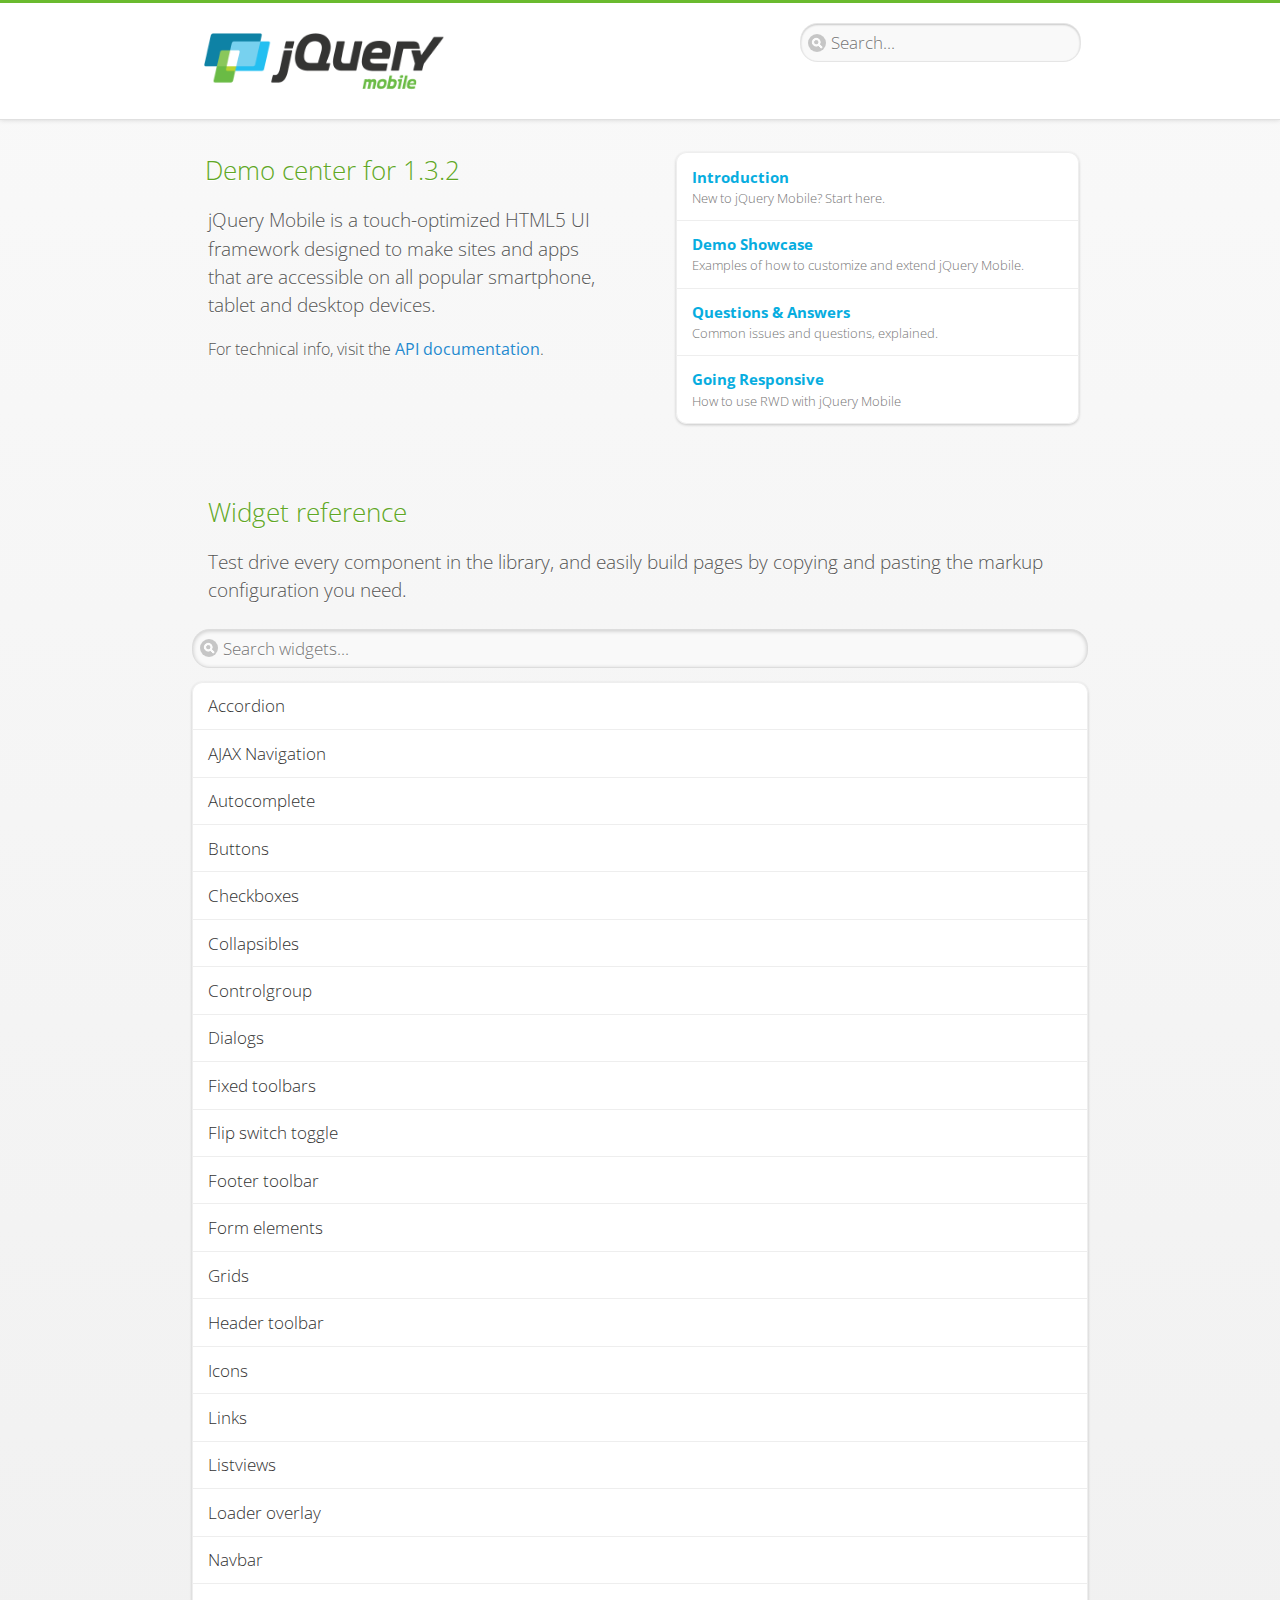
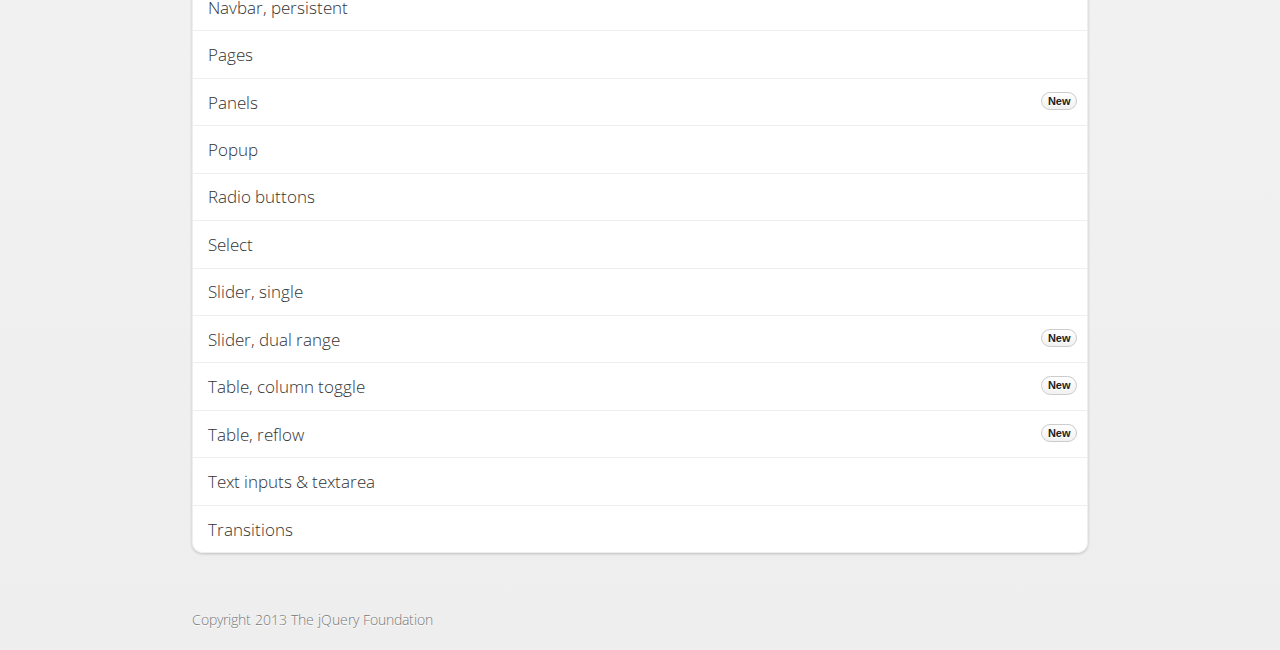
<file: src/main/resources/static/jquerymobile/demos/index.html>
<!DOCTYPE html>
<html>
<head>
	<meta charset="utf-8">
	<meta name="viewport" content="width=device-width, initial-scale=1">
	<title>jQuery Mobile Demos</title>
	<link rel="stylesheet"  href="css/themes/default/jquery.mobile-1.3.2.min.css">
	<link rel="stylesheet" href="_assets/css/jqm-demos.css">
	<link rel="shortcut icon" href="favicon.ico">
    <link rel="stylesheet" href="http://fonts.googleapis.com/css?family=Open+Sans:300,400,700">
	<script src="js/jquery.js"></script>
	<script src="_assets/js/index.js"></script>
	<script src="js/jquery.mobile-1.3.2.min.js"></script>
</head>
<body>
<div data-role="page" class="jqm-demos jqm-demos-home">

	<div data-role="header" class="jqm-header">
		<h1 class="jqm-logo"><img src="_assets/img/jquery-logo.png" alt="jQuery Mobile Framework"></h1>
		<a href="#" class="jqm-search-link ui-btn-right" data-icon="search" data-iconpos="notext">Search</a>
<div class="jqm-search">
    <ul class="jqm-list">
<li data-section="Widgets" data-filtertext="accordions collapsible sets content formatting grouped inset mini"><a href="widgets/accordions/">Accordion</a></li>

<li data-section="Widgets" data-filtertext="ajax navigation navigate event method"><a href="widgets/navigation/" data-ajax="false">AJAX Navigation</a></li>

<li data-section="Widgets" data-filtertext="autocomplete filter reveal listviews remote listviewbeforefilter placeholder"><a href="widgets/autocomplete/" data-ajax="false">Autocomplete</a></li>

<li data-section="Widgets" data-filtertext="buttons inputs forms inline theme grouped icons mini disabled"><a href="widgets/buttons/" data-ajax="false">Buttons</a></li>

<li data-section="Widgets" data-filtertext="checkboxes checkboxradio inputs forms mini disabled"><a href="widgets/checkbox/">Checkboxes</a></li>

<li data-section="Widgets" data-filtertext="collapsibles content formatting"><a href="widgets/collapsibles/" data-ajax="false">Collapsibles</a></li>

<li data-section="Widgets" data-filtertext="controlgroups selects checkboxradio buttons horizontal vertical"><a href="widgets/controlgroups/">Controlgroup</a></li>

<li data-section="Widgets" data-filtertext="dialogs modal popups"><a href="widgets/dialog/">Dialogs</a></li>

<li data-section="Widgets" data-filtertext="fixed toolbars headers footers sections fullscreen"><a href="widgets/fixed-toolbars/">Fixed toolbars</a></li>

<li data-section="Widgets" data-filtertext="flip toggle switch binary slider selects forms disabled"><a href="widgets/sliders/switch.html" data-ajax="false">Flip switch toggle</a></li>

<li data-section="Widgets" data-filtertext="footer toolbars footers sections"><a href="widgets/footers/">Footer toolbar</a></li>

<li data-section="Widgets" data-filtertext="forms inputs slider button range toggle switch label disabled accessible fieldcontains elements"><a href="widgets/forms/">Form elements</a></li>

<li data-section="Widgets" data-filtertext="grids columns blocks content formatting rwd responsive"><a href="widgets/grids/">Grids</a></li>

<li data-section="Widgets" data-filtertext="header toolbars fixed fullscreen sections"><a href="widgets/headers/">Header toolbar</a></li>

<li data-section="Widgets" data-filtertext="icons buttons disc position"><a href="widgets/icons/">Icons</a></li>

<li data-section="Widgets" data-filtertext="links navigation ajax prefetch cache"><a href="widgets/links/">Links</a></li>

<li data-section="Widgets" data-filtertext="listviews thumbnails icons nested split button collapsible ul ol"><a href="widgets/listviews/" data-ajax="false">Listviews</a></li>

<li data-section="Widgets" data-filtertext="ajax loader overlay spinner pages"><a href="widgets/loader/" data-ajax="false">Loader overlay</a></li>

<li data-section="Widgets" data-filtertext="navbars navmenu toolbars links icons footer header"><a href="widgets/navbar/" data-ajax="false">Navbar</a></li>

<li data-section="Widgets" data-filtertext="navbars persistent header footer links navmenu"><a href="widgets/fixed-toolbars/footer-persist-a.html">Navbar, persistent</a></li>

<li data-section="Widgets" data-filtertext="pages single multipage templates ajax nav"><a href="widgets/pages/">Pages</a></li>

<li data-section="Widgets" data-filtertext="panels sliding nav modal transition display reveal overlay push rwd responsive"><a href="widgets/panels/">Panels <span class="ui-li-count">New</span></a></li>

<li data-section="Widgets" data-filtertext="popup dialog modal transition tooltip lightbox form overlay screen flip pop fade transition"><a href="widgets/popup/">Popup</a></li>

<li data-section="Widgets" data-filtertext="radiobuttons checkboxradio inputs forms disabled grouped"><a href="widgets/radiobuttons/">Radio buttons</a></li>

<li data-section="Widgets" data-filtertext="selectmenus custom native multiple optgroup disabled forms"><a href="widgets/selects/">Select</a></li>

<li data-section="Widgets" data-filtertext="slider, single sliders range inputs forms disabled"><a href="widgets/sliders/" data-ajax="false">Slider, single</a></li>

<li data-section="Widgets" data-filtertext="slider, dual range sliders rangesliders inputs forms disabled"><a href="widgets/sliders/rangeslider.html" data-ajax="false">Slider, dual range <span class="ui-li-count">New</span></a></li>

<li data-section="Widgets" data-filtertext="tables column th td toggle responsive tables rwd hide show tabular"><a href="widgets/table-column-toggle/">Table, column toggle <span class="ui-li-count">New</span></a></li>

<li data-section="Widgets" data-filtertext="tables reflow th td responsive rwd columns tabular"><a href="widgets/table-reflow/">Table, reflow <span class="ui-li-count">New</span></a></li>

<li data-section="Widgets" data-filtertext="text inputs textarea numeric email tel file date time month clear pattern placeholder forms"><a href="widgets/textinputs/">Text inputs & textarea</a></li>

<li data-section="Widgets" data-filtertext="page transitions animated pages ajax navigation flip slide fade pop" data-ajax="false"><a href="widgets/transitions/" data-ajax="false">Transitions</a></li>

<li data-role="list-divider">Collapsibles</li>

<li data-section="Demo Showcase" data-filtertext="dynamic collapsible set accordion append expand"><a href="examples/collapsibles/dynamic-collapsible.html" data-ajax="false">Dynamic collapsible</a></li>

<li data-role="list-divider">Controlgroups</li>

<li data-section="Demo Showcase" data-filtertext="dynamic controlgroup buttons selects checkboxes forms"><a href="examples/controlgroups/dynamic-controlgroup.html" data-ajax="false">Dynamic controlgroup</a></li>

<li data-role="list-divider">Listviews</li>

<li data-section="Demo Showcase" data-filtertext="grid listview responsive grids responsive listviews lists ul"><a href="examples/listviews/grid-listview.html" data-ajax="false">Grid Listview</a></li>

<li data-section="Demo Showcase" data-filtertext="autodividers anchor jump scroll linkbars listviews lists ul"><a href="examples/listviews/autodividers-linkbar.html" data-ajax="false">Autodividers Linkbar</a></li>

<li data-section="Demo Showcase" data-filtertext="listviews autodividers selector autodividersselector lists ul ol"><a href="examples/listviews/autodividers-selector.html" data-ajax="false">Autodividers Selector</a></li>

<li data-role="list-divider">Navigation</li>

<li data-section="Demo Showcase" data-filtertext="backbone and require.js example navigation router"><a href="examples/backbone-require/index.html" data-ajax="false">Backbone and Require.js example</a></li>

<li data-section="Demo Showcase" data-filtertext="server redirection with server-side support php"><a href="examples/redirect/" data-ajax="false">Redirection with server-side support</a></li>

<li data-role="list-divider">Panels</li>

<li data-section="Demo Showcase" data-filtertext="panel styling slide panels sliding panels shadow rwd responsive breakpoint"><a href="examples/panels/panel-styling.html" data-ajax="false">Panel styling</a></li>

<li data-section="Demo Showcase" data-filtertext="open panel on swipe panels left right"><a href="examples/panels/panel-swipe-open.html" data-ajax="false">Open panel on swipe</a></li>

<li data-role="list-divider">Popups</li>

<li data-section="Demo Showcase" data-filtertext="dynamic popups popup images lightbox"><a href="examples/popups/dynamic-popup.html" data-ajax="false">Dynamic popup</a></li>

<li data-section="Demo Showcase" data-filtertext="arrow popups popover"><a href="examples/popups/arrow.html" data-ajax="false">Popup with arrow</a></li>

<li data-role="list-divider">Responsive Tables</li>

<li data-section="Demo Showcase" data-filtertext="responsive tables reflow stack custom styles"><a href="examples/tables/movie-list.html" data-ajax="false">Reflow: Custom styles</a></li>

<li data-section="Demo Showcase" data-filtertext="responsive tables reflow heading groups rwd breakpoint"><a href="examples/tables/financial-grouped-reflow.html" data-ajax="false">Reflow: Heading groups</a></li>

<li data-section="Demo Showcase" data-filtertext="responsive tables reflow refresh method dynamically inject data"><a href="examples/tables/reflow-refresh.html" data-ajax="false">Reflow: Refresh method</a></li>

<li data-section="Demo Showcase" data-filtertext="responsive tables column toggle hide rwd breakpoint customization options"><a href="examples/tables/movie-list-toggle-options.html" data-ajax="false">Column toggle: Customization options</a></li>

<li data-section="Demo Showcase" data-filtertext="responsive tables column toggle heading groups rwd breakpoint"><a href="examples/tables/financial-grouped-columns.html" data-ajax="false">Column toggle: Heading groups</a></li>

<li data-section="Demo Showcase" data-filtertext="responsive tables column toggle refresh method dynamically inject data"><a href="examples/tables/columntoggle-refresh.html" data-ajax="false">Column toggle: Refresh method</a></li>

<li data-section="Demo Showcase" data-filtertext="responsive tables table column toggle phone comparison rwd breakpoint"><a href="examples/tables/phone-compare.html" data-ajax="false">Column toggle demo: Phone comparison</a></li>

<li data-role="list-divider">Sliders</li>

<li data-section="Demo Showcase" data-filtertext="slider tooltip handle value extension input range sliders forms"><a href="examples/slider/tooltip.html" data-ajax="false">Tooltip extension</a></li>

<li data-role="list-divider">Swipe</li>

<li data-section="Demo Showcase" data-filtertext="swipe to navigate page transitions navigation"><a href="examples/swipe/swipe-page.html" data-ajax="false">Swipe to navigate</a></li>

<li data-section="Demo Showcase" data-filtertext="swipe to delete list item listviews lists ul ol"><a href="examples/swipe/swipe-list.html" data-ajax="false">Swipe to delete list item</a></li>

<li data-role="list-divider">Forms</li>

<li data-section="Questions & Answers" data-filtertext="CSS styles apply widget scope wrap selector customize"><a href="faq/question-template.html">Why won't my CSS styles apply correctly to a widget?</a></li>

<li data-section="Questions & Answers" data-filtertext="form update value enhance pageinit refresh"><a href="faq/updating-the-value-of-enhanced-form-elements-does-not-work.html">Updating the value of enhanced form elements does not work.</a></li>

<li data-section="Questions & Answers" data-filtertext="HTML 5 inputs appearance keyboard picker calendar date time slider file color"><a href="faq/my-html-5-inputs-look-different-in-browsers.html">My HTML 5 inputs look different across devices and browsers.</a></li>

<li data-section="Questions & Answers" data-filtertext="range search inputs slider number text degrade"><a href="faq/my-range-search-input-type-is-being-changed.html">My range or search inputs are being change to number/text.</a></li>

<li data-section="Questions & Answers" data-filtertext="custom select popup dialog logic"><a href="faq/sometimes-custom-select-shows-as-dialog-popup.html">Sometimes my custom select shows as a popup other times its a dialog.</a></li>

<li data-section="Questions & Answers" data-filtertext="disable button issue class method"><a href="faq/disabling-a-button-does-not-work.html">Disabling a button does not work.</a></li>

<li data-section="Questions & Answers" data-filtertext="fixed toolbar header footer fullscreen select input bug issue"><a href="faq/controls-in-header-footer.html">Controls in my fixed header or footer are not responding or behave erratically.</a></li>

<li data-role="list-divider">Pages</li>

<li data-section="Questions & Answers" data-filtertext="head load scripts styles pageinit onload pagebeforecreate ajax nav pages"><a href="faq/scripts-and-styles-not-loading.html">Why aren't my scripts and styles loading?</a></li>

<li data-section="Questions & Answers" data-filtertext="document.ready onload paginit DOM ready on ready scripts "><a href="faq/dom-ready-not-working.html">Why isn't DOM ready working for my scripts?</a></li>

<li data-section="Questions & Answers" data-filtertext="ajax nav load page mobile.loadpage"><a href="faq/how-do-i-load-a-page.html">How do I load a page?</a></li>

<li data-section="Questions & Answers" data-filtertext="ajax nav multi page document load"><a href="faq/why-is-only-the-first-page-loaded.html">Why is only the first page of my multi page document loaded?</a></li>

<li data-section="Questions & Answers" data-filtertext="pass url query params ajax nav"><a href="faq/pass-query-params-to-page.html">I'm trying to pass query params to a page but it's not working?</a></li>

<li data-section="Questions & Answers" data-filtertext="hash pass parameters information ajax nav"><a href="faq/pass-via-the-hash-to-page.html">I'm trying to pass information via the hash but it's not working?</a></li>

<li data-section="Questions & Answers" data-filtertext="application cache status error isLocal ajax nav"><a href="faq/the-application-cache-is-not-working.html">I'm trying to use the application cache but it's not working.</a></li>

<li data-section="Questions & Answers" data-filtertext=">create refresh event trigger pageInit refresh method content injected page not enhanced."><a href="faq/injected-content-is-not-enhanced.html">Content injected into a page is not enhanced.</a></li>

<li data-section="Questions & Answers" data-filtertext=">create trigger event pageInit injected HTML"><a href="faq/triggering-create-on-injected-content-does-not-work.html">Triggering create on injected HTML does not work.</a></li>

<li data-section="Questions & Answers" data-filtertext="auto-enhance element stop preventnative role none"><a href="faq/how-can-i-stop-auto-enhancement-of-elements.html">How can I stop JQM from auto-enhancing an element?</a></li>

<li data-section="Questions & Answers" data-filtertext="auto-enhance block container parent stop preventnative role none"><a href="faq/how-can-i-stop-auto-enhancement-of-a-block-of-elements.html">How can I stop JQM from enhancing a block of elements?</a></li>

<li data-section="Questions & Answers" data-filtertext="page title ajax nav head"><a href="faq/how-do-i-control-page-titles.html">How do I control page titles?</a></li>

<li data-section="Questions & Answers" data-filtertext="ajax nav load page loadPage"><a href="faq/how-do-i-load-a-page.html">How do I load a page?</a></li>

<li data-role="list-divider">Events</li>

<li data-section="Questions & Answers" data-filtertext="touch mouse events vmouseover, vmousedown, vmousemove, vmouseup, vclick, vmousecancel"><a href="faq/how-do-i-use-touch-mouse-events.html">How do I use touch and mouse events?</a></li>

<li data-role="list-divider">Theme and styling</li>

<li data-section="Questions & Answers" data-filtertext="theme swatch css themeroller customize icons colors fonts style"><a href="faq/how-does-theming-work.html">How does theming work?</a></li>

<li data-role="list-divider">Apps</li>

<li data-section="Questions & Answers" data-filtertext="How do I need to configure PhoneGap Cordova?"><a href="faq/how-configure-phonegap-cordova.html">How do I need to configure PhoneGap/Cordova?</a></li>
<!--
<li data-role="list-divider">Navigation</li>

<li data-section="Questions & Answers" data-filtertext=""><a href="faq/nav-is-acting-erraticly.html">The nav is acting erratically!</a></li>

<li data-section="Questions & Answers" data-filtertext=""><a href="faq/deep-links-dont-work.html">Following a deep link ( a link to scroll to and id ) does not work.</a></li>

<li data-section="Questions & Answers" data-filtertext=""><a href="faq/scripts-css-only-works-on-first-page-or-refresh.html">My script / css only works on first page or on refresh.</a></li>
<li data-role="list-divider">Widgets</li>

<li data-section="Questions & Answers" data-filtertext=""><a href="faq/cloned-content-double-enhanced.html">Cloning a widget or enhanced for element and enhancing causes "double" enhancement</a></li>

<li data-section="Questions & Answers" data-filtertext=""><a href="faq/cloned-content-does-not-update.html">Cloned widget or enhanced element does not update</a></li>

<li data-section="Questions & Answers" data-filtertext=""><a href="faq/data-enhance-false-does-not-work.html">Setting data-enhance="false" does not work.</a></li>

<li data-role="list-divider">General</li>

<li data-section="Questions & Answers" data-filtertext=""><a href="faq/selecting-element-by-id-not-working.html">Selecting elements by id only works sometimes or on first page!</a></li>

<li data-section="Questions & Answers" data-filtertext=""><a href="faq/global-config-settings-ignored.html">The global configuration settings i set are being ignored.</a></li>

<li data-section="Questions & Answers" data-filtertext=""><a href="faq/custom-css-is-ignored.html">My custom css is ignored.</a></li>

<li data-role="list-divider">Events</li>

<li data-section="Questions & Answers" data-filtertext=""><a href="faq/swipe-triggered-when-scrolling.html">Swipe triggered when scrolling.</a></li>

<li data-section="Questions & Answers" data-filtertext=""><a href="faq/document-ready-not-working.html">Document ready ignored after first page.</a></li>

<li data-role="list-divider">Theming &amp; custom styles</li>

<li data-section="Questions & Answers" data-filtertext=""><a href="faq/#">How do I add custom icons?</a></li>

<li data-section="Questions & Answers" data-filtertext=""><a href="faq/#">How do I add remove the circle behind the icons?</a></li>
-->

    </ul>
</div>

	</div><!-- /header -->

	<div data-role="content" class="jqm-content">

		<div class="jqm-home-welcome">
		<h2>Demo center for <span class="jqm-version-number"></span></h2>
		
		<p class="jqm-intro">jQuery Mobile is a touch-optimized HTML5 UI framework designed to make sites and apps that are accessible on all popular smartphone, tablet and desktop devices.</p>

        <p class="jqm-intro"><small>For technical info,&nbsp;visit the <a href="#api-popup" data-rel="popup" data-transition="slideup" data-position-to="window">API documentation</a>.</small></p>
		
		</div>
		
		<div data-role="popup" id="api-popup" class="home-pop ui-content" data-theme="d" data-overlay-theme="b">
			<p>The API docs are a separate site from the demos and cover the technical details of each jQuery Mobile plugin in depth.</p>
			<a href="#" data-role="button" data-inline="true" data-rel="back"  data-mini="true" data-theme="c">Stay here</a>
			<a href="http://api.jquerymobile.com" class="jqm-button" data-ajax="false" data-role="button" data-inline="true" data-mini="true" data-icon="arrow-r" data-iconpos="right" data-theme="f">Visit API Site </a>
		</div>

		<ul data-role="listview" data-inset="true" data-theme="d" data-icon="false" data-filter-placeholder="Search..." class="jqm-list jqm-home-list">
            <li><a href="intro/"><h2>Introduction</h2><p>New to jQuery Mobile? Start here.</p></a></li>
            <li><a href="examples/"><h2>Demo Showcase</h2><p>Examples of how to customize and extend jQuery Mobile.</p></a></li>
            <li><a href="faq/"><h2>Questions &amp; Answers</h2><p>Common issues and questions, explained.</p></a></li>
			<li data-section="Widgets" data-filtertext="responsive web design rwd adaptive PE accessible mobile breakpoints media query"><a href="intro/rwd.html"><h2>Going Responsive</h2><p>How to use RWD with jQuery Mobile</p></a></li>
		</ul>

		<h2 class="jqm-home-widget">Widget reference</h2>

		<p class="jqm-intro">Test drive every component in the library, and easily build pages by copying and pasting the markup configuration you need.</p>

		<ul data-role="listview" data-inset="true" data-filter="true" data-theme="d" data-divider-theme="d" data-icon="false" data-filter-placeholder="Search widgets..." data-global-nav="demos" class="jqm-list">
<li data-section="Widgets" data-filtertext="accordions collapsible sets content formatting grouped inset mini"><a href="widgets/accordions/">Accordion</a></li>

<li data-section="Widgets" data-filtertext="ajax navigation navigate event method"><a href="widgets/navigation/" data-ajax="false">AJAX Navigation</a></li>

<li data-section="Widgets" data-filtertext="autocomplete filter reveal listviews remote listviewbeforefilter placeholder"><a href="widgets/autocomplete/" data-ajax="false">Autocomplete</a></li>

<li data-section="Widgets" data-filtertext="buttons inputs forms inline theme grouped icons mini disabled"><a href="widgets/buttons/" data-ajax="false">Buttons</a></li>

<li data-section="Widgets" data-filtertext="checkboxes checkboxradio inputs forms mini disabled"><a href="widgets/checkbox/">Checkboxes</a></li>

<li data-section="Widgets" data-filtertext="collapsibles content formatting"><a href="widgets/collapsibles/" data-ajax="false">Collapsibles</a></li>

<li data-section="Widgets" data-filtertext="controlgroups selects checkboxradio buttons horizontal vertical"><a href="widgets/controlgroups/">Controlgroup</a></li>

<li data-section="Widgets" data-filtertext="dialogs modal popups"><a href="widgets/dialog/">Dialogs</a></li>

<li data-section="Widgets" data-filtertext="fixed toolbars headers footers sections fullscreen"><a href="widgets/fixed-toolbars/">Fixed toolbars</a></li>

<li data-section="Widgets" data-filtertext="flip toggle switch binary slider selects forms disabled"><a href="widgets/sliders/switch.html" data-ajax="false">Flip switch toggle</a></li>

<li data-section="Widgets" data-filtertext="footer toolbars footers sections"><a href="widgets/footers/">Footer toolbar</a></li>

<li data-section="Widgets" data-filtertext="forms inputs slider button range toggle switch label disabled accessible fieldcontains elements"><a href="widgets/forms/">Form elements</a></li>

<li data-section="Widgets" data-filtertext="grids columns blocks content formatting rwd responsive"><a href="widgets/grids/">Grids</a></li>

<li data-section="Widgets" data-filtertext="header toolbars fixed fullscreen sections"><a href="widgets/headers/">Header toolbar</a></li>

<li data-section="Widgets" data-filtertext="icons buttons disc position"><a href="widgets/icons/">Icons</a></li>

<li data-section="Widgets" data-filtertext="links navigation ajax prefetch cache"><a href="widgets/links/">Links</a></li>

<li data-section="Widgets" data-filtertext="listviews thumbnails icons nested split button collapsible ul ol"><a href="widgets/listviews/" data-ajax="false">Listviews</a></li>

<li data-section="Widgets" data-filtertext="ajax loader overlay spinner pages"><a href="widgets/loader/" data-ajax="false">Loader overlay</a></li>

<li data-section="Widgets" data-filtertext="navbars navmenu toolbars links icons footer header"><a href="widgets/navbar/" data-ajax="false">Navbar</a></li>

<li data-section="Widgets" data-filtertext="navbars persistent header footer links navmenu"><a href="widgets/fixed-toolbars/footer-persist-a.html">Navbar, persistent</a></li>

<li data-section="Widgets" data-filtertext="pages single multipage templates ajax nav"><a href="widgets/pages/">Pages</a></li>

<li data-section="Widgets" data-filtertext="panels sliding nav modal transition display reveal overlay push rwd responsive"><a href="widgets/panels/">Panels <span class="ui-li-count">New</span></a></li>

<li data-section="Widgets" data-filtertext="popup dialog modal transition tooltip lightbox form overlay screen flip pop fade transition"><a href="widgets/popup/">Popup</a></li>

<li data-section="Widgets" data-filtertext="radiobuttons checkboxradio inputs forms disabled grouped"><a href="widgets/radiobuttons/">Radio buttons</a></li>

<li data-section="Widgets" data-filtertext="selectmenus custom native multiple optgroup disabled forms"><a href="widgets/selects/">Select</a></li>

<li data-section="Widgets" data-filtertext="slider, single sliders range inputs forms disabled"><a href="widgets/sliders/" data-ajax="false">Slider, single</a></li>

<li data-section="Widgets" data-filtertext="slider, dual range sliders rangesliders inputs forms disabled"><a href="widgets/sliders/rangeslider.html" data-ajax="false">Slider, dual range <span class="ui-li-count">New</span></a></li>

<li data-section="Widgets" data-filtertext="tables column th td toggle responsive tables rwd hide show tabular"><a href="widgets/table-column-toggle/">Table, column toggle <span class="ui-li-count">New</span></a></li>

<li data-section="Widgets" data-filtertext="tables reflow th td responsive rwd columns tabular"><a href="widgets/table-reflow/">Table, reflow <span class="ui-li-count">New</span></a></li>

<li data-section="Widgets" data-filtertext="text inputs textarea numeric email tel file date time month clear pattern placeholder forms"><a href="widgets/textinputs/">Text inputs & textarea</a></li>

<li data-section="Widgets" data-filtertext="page transitions animated pages ajax navigation flip slide fade pop" data-ajax="false"><a href="widgets/transitions/" data-ajax="false">Transitions</a></li>

        </ul>

	</div><!-- /content -->

	<div data-role="footer" class="jqm-footer">
		<p class="jqm-version"></p>
		<p>Copyright 2013 The jQuery Foundation</p>
	</div><!-- /jqm-footer -->

</div><!-- /page -->
</body>
</html>
</file>
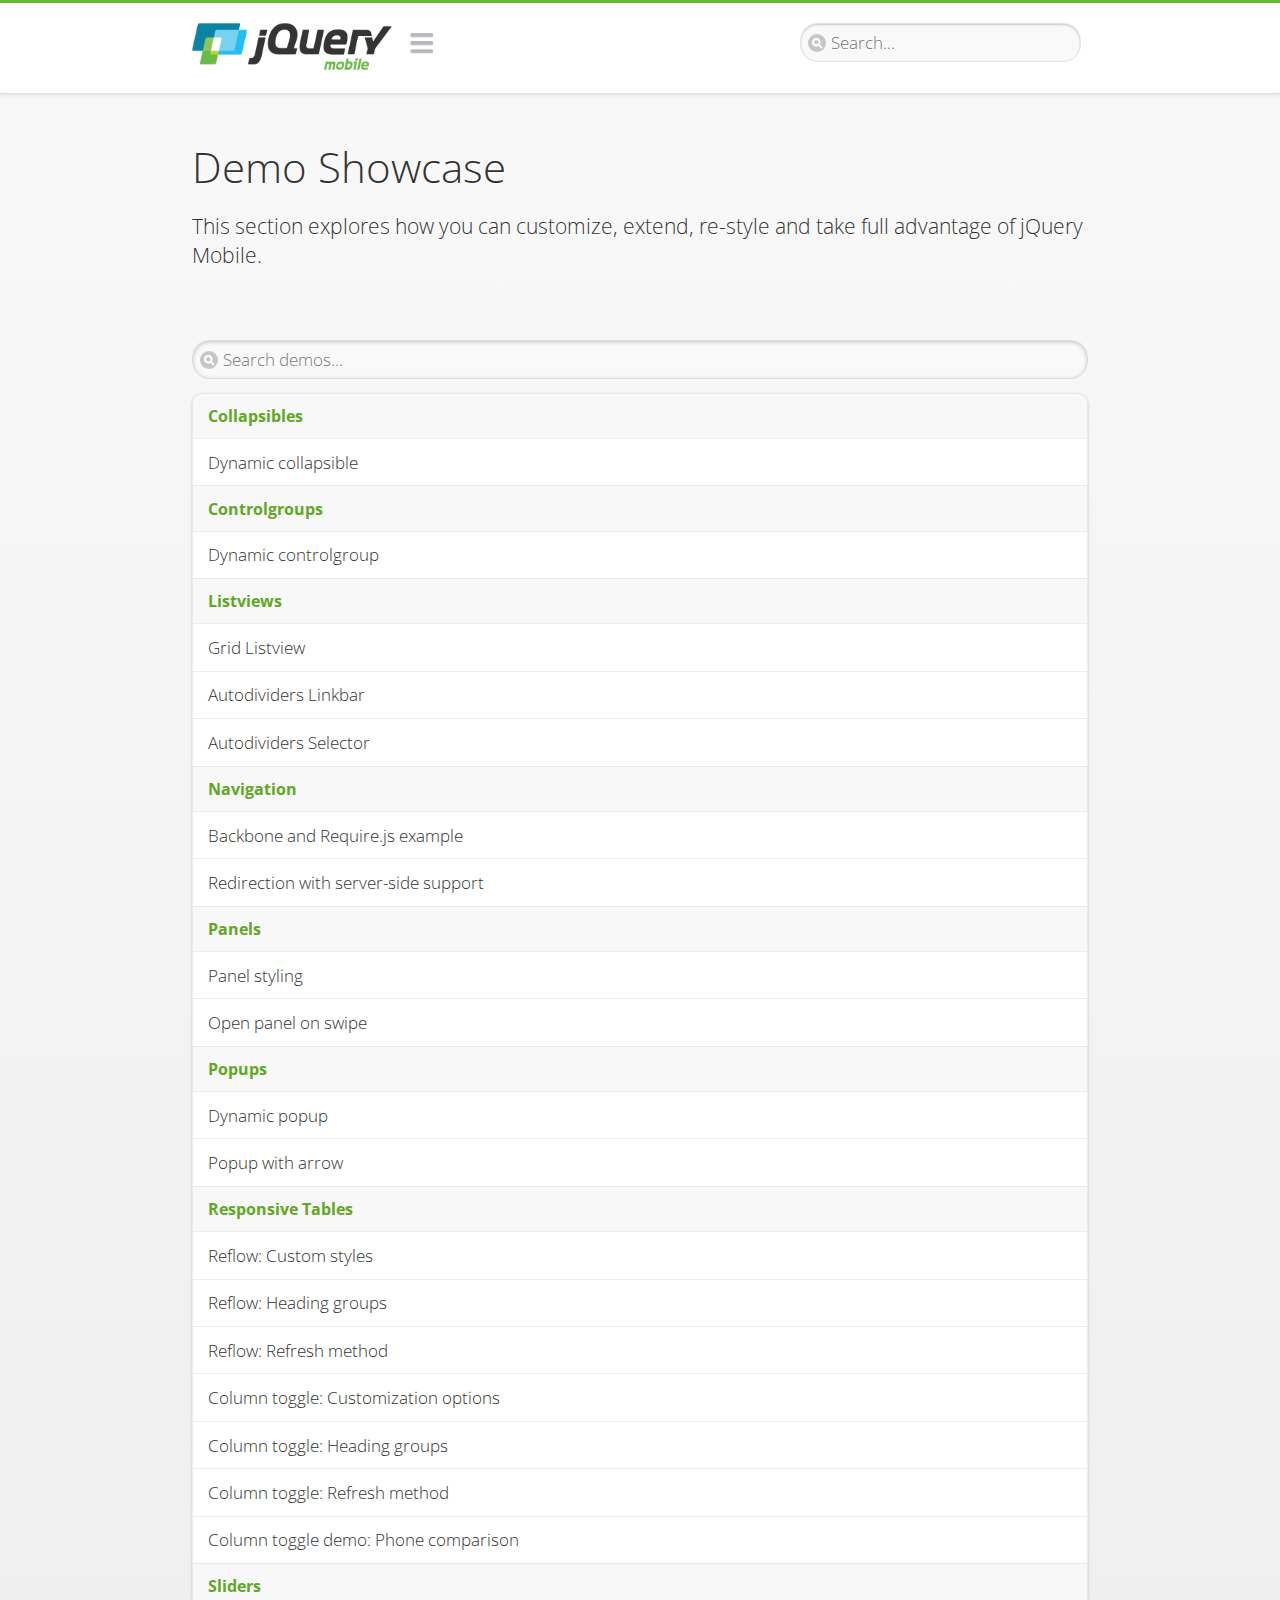
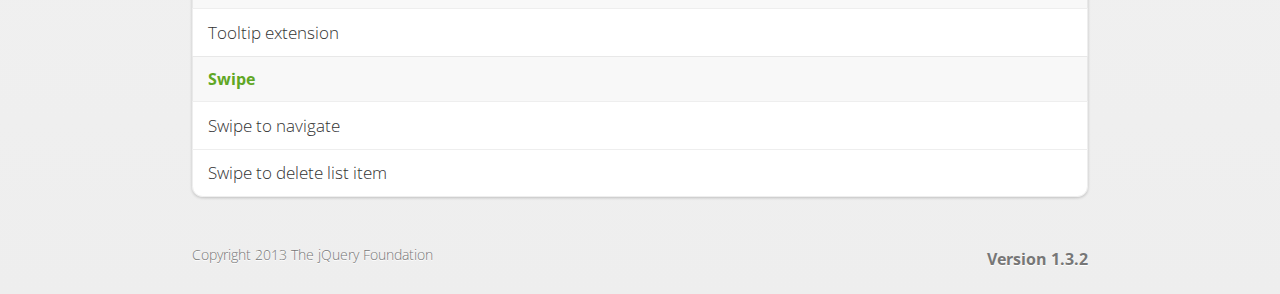
<file: src/main/resources/static/jquerymobile/demos/examples/index.html>
<!DOCTYPE html>
<html>
<head>
	<meta charset="utf-8">
	<meta name="viewport" content="width=device-width, initial-scale=1">
	<title>Demos - jQuery Mobile Demos</title>
	<link rel="stylesheet"  href="../css/themes/default/jquery.mobile-1.3.2.min.css">
	<link rel="stylesheet" href="../_assets/css/jqm-demos.css">
	<link rel="shortcut icon" href="../favicon.ico">
    <link rel="stylesheet" href="http://fonts.googleapis.com/css?family=Open+Sans:300,400,700">
	<script src="../js/jquery.js"></script>
	<script src="../_assets/js/index.js"></script>
	<script src="../js/jquery.mobile-1.3.2.min.js"></script>
</head>
<body>
<div data-role="page" class="jqm-demos jqm-demos-index">

	<div data-role="header" class="jqm-header">
        <h1 class="jqm-logo"><a href="../"><img src="../_assets/img/jquery-logo.png" alt="jQuery Mobile Framework"></a></h1>
		<a href="#" class="jqm-navmenu-link" data-icon="bars" data-iconpos="notext">Navigation</a>
		<a href="#" class="jqm-search-link" data-icon="search" data-iconpos="notext">Search</a>
<div class="jqm-search">
    <ul class="jqm-list">
<li data-section="Widgets" data-filtertext="accordions collapsible sets content formatting grouped inset mini"><a href="widgets/accordions/">Accordion</a></li>

<li data-section="Widgets" data-filtertext="ajax navigation navigate event method"><a href="widgets/navigation/" data-ajax="false">AJAX Navigation</a></li>

<li data-section="Widgets" data-filtertext="autocomplete filter reveal listviews remote listviewbeforefilter placeholder"><a href="widgets/autocomplete/" data-ajax="false">Autocomplete</a></li>

<li data-section="Widgets" data-filtertext="buttons inputs forms inline theme grouped icons mini disabled"><a href="widgets/buttons/" data-ajax="false">Buttons</a></li>

<li data-section="Widgets" data-filtertext="checkboxes checkboxradio inputs forms mini disabled"><a href="widgets/checkbox/">Checkboxes</a></li>

<li data-section="Widgets" data-filtertext="collapsibles content formatting"><a href="widgets/collapsibles/" data-ajax="false">Collapsibles</a></li>

<li data-section="Widgets" data-filtertext="controlgroups selects checkboxradio buttons horizontal vertical"><a href="widgets/controlgroups/">Controlgroup</a></li>

<li data-section="Widgets" data-filtertext="dialogs modal popups"><a href="widgets/dialog/">Dialogs</a></li>

<li data-section="Widgets" data-filtertext="fixed toolbars headers footers sections fullscreen"><a href="widgets/fixed-toolbars/">Fixed toolbars</a></li>

<li data-section="Widgets" data-filtertext="flip toggle switch binary slider selects forms disabled"><a href="widgets/sliders/switch.html" data-ajax="false">Flip switch toggle</a></li>

<li data-section="Widgets" data-filtertext="footer toolbars footers sections"><a href="widgets/footers/">Footer toolbar</a></li>

<li data-section="Widgets" data-filtertext="forms inputs slider button range toggle switch label disabled accessible fieldcontains elements"><a href="widgets/forms/">Form elements</a></li>

<li data-section="Widgets" data-filtertext="grids columns blocks content formatting rwd responsive"><a href="widgets/grids/">Grids</a></li>

<li data-section="Widgets" data-filtertext="header toolbars fixed fullscreen sections"><a href="widgets/headers/">Header toolbar</a></li>

<li data-section="Widgets" data-filtertext="icons buttons disc position"><a href="widgets/icons/">Icons</a></li>

<li data-section="Widgets" data-filtertext="links navigation ajax prefetch cache"><a href="widgets/links/">Links</a></li>

<li data-section="Widgets" data-filtertext="listviews thumbnails icons nested split button collapsible ul ol"><a href="widgets/listviews/" data-ajax="false">Listviews</a></li>

<li data-section="Widgets" data-filtertext="ajax loader overlay spinner pages"><a href="widgets/loader/" data-ajax="false">Loader overlay</a></li>

<li data-section="Widgets" data-filtertext="navbars navmenu toolbars links icons footer header"><a href="widgets/navbar/" data-ajax="false">Navbar</a></li>

<li data-section="Widgets" data-filtertext="navbars persistent header footer links navmenu"><a href="widgets/fixed-toolbars/footer-persist-a.html">Navbar, persistent</a></li>

<li data-section="Widgets" data-filtertext="pages single multipage templates ajax nav"><a href="widgets/pages/">Pages</a></li>

<li data-section="Widgets" data-filtertext="panels sliding nav modal transition display reveal overlay push rwd responsive"><a href="widgets/panels/">Panels <span class="ui-li-count">New</span></a></li>

<li data-section="Widgets" data-filtertext="popup dialog modal transition tooltip lightbox form overlay screen flip pop fade transition"><a href="widgets/popup/">Popup</a></li>

<li data-section="Widgets" data-filtertext="radiobuttons checkboxradio inputs forms disabled grouped"><a href="widgets/radiobuttons/">Radio buttons</a></li>

<li data-section="Widgets" data-filtertext="selectmenus custom native multiple optgroup disabled forms"><a href="widgets/selects/">Select</a></li>

<li data-section="Widgets" data-filtertext="slider, single sliders range inputs forms disabled"><a href="widgets/sliders/" data-ajax="false">Slider, single</a></li>

<li data-section="Widgets" data-filtertext="slider, dual range sliders rangesliders inputs forms disabled"><a href="widgets/sliders/rangeslider.html" data-ajax="false">Slider, dual range <span class="ui-li-count">New</span></a></li>

<li data-section="Widgets" data-filtertext="tables column th td toggle responsive tables rwd hide show tabular"><a href="widgets/table-column-toggle/">Table, column toggle <span class="ui-li-count">New</span></a></li>

<li data-section="Widgets" data-filtertext="tables reflow th td responsive rwd columns tabular"><a href="widgets/table-reflow/">Table, reflow <span class="ui-li-count">New</span></a></li>

<li data-section="Widgets" data-filtertext="text inputs textarea numeric email tel file date time month clear pattern placeholder forms"><a href="widgets/textinputs/">Text inputs & textarea</a></li>

<li data-section="Widgets" data-filtertext="page transitions animated pages ajax navigation flip slide fade pop" data-ajax="false"><a href="widgets/transitions/" data-ajax="false">Transitions</a></li>

<li data-role="list-divider">Collapsibles</li>

<li data-section="Demo Showcase" data-filtertext="dynamic collapsible set accordion append expand"><a href="examples/collapsibles/dynamic-collapsible.html" data-ajax="false">Dynamic collapsible</a></li>

<li data-role="list-divider">Controlgroups</li>

<li data-section="Demo Showcase" data-filtertext="dynamic controlgroup buttons selects checkboxes forms"><a href="examples/controlgroups/dynamic-controlgroup.html" data-ajax="false">Dynamic controlgroup</a></li>

<li data-role="list-divider">Listviews</li>

<li data-section="Demo Showcase" data-filtertext="grid listview responsive grids responsive listviews lists ul"><a href="examples/listviews/grid-listview.html" data-ajax="false">Grid Listview</a></li>

<li data-section="Demo Showcase" data-filtertext="autodividers anchor jump scroll linkbars listviews lists ul"><a href="examples/listviews/autodividers-linkbar.html" data-ajax="false">Autodividers Linkbar</a></li>

<li data-section="Demo Showcase" data-filtertext="listviews autodividers selector autodividersselector lists ul ol"><a href="examples/listviews/autodividers-selector.html" data-ajax="false">Autodividers Selector</a></li>

<li data-role="list-divider">Navigation</li>

<li data-section="Demo Showcase" data-filtertext="backbone and require.js example navigation router"><a href="examples/backbone-require/index.html" data-ajax="false">Backbone and Require.js example</a></li>

<li data-section="Demo Showcase" data-filtertext="server redirection with server-side support php"><a href="examples/redirect/" data-ajax="false">Redirection with server-side support</a></li>

<li data-role="list-divider">Panels</li>

<li data-section="Demo Showcase" data-filtertext="panel styling slide panels sliding panels shadow rwd responsive breakpoint"><a href="examples/panels/panel-styling.html" data-ajax="false">Panel styling</a></li>

<li data-section="Demo Showcase" data-filtertext="open panel on swipe panels left right"><a href="examples/panels/panel-swipe-open.html" data-ajax="false">Open panel on swipe</a></li>

<li data-role="list-divider">Popups</li>

<li data-section="Demo Showcase" data-filtertext="dynamic popups popup images lightbox"><a href="examples/popups/dynamic-popup.html" data-ajax="false">Dynamic popup</a></li>

<li data-section="Demo Showcase" data-filtertext="arrow popups popover"><a href="examples/popups/arrow.html" data-ajax="false">Popup with arrow</a></li>

<li data-role="list-divider">Responsive Tables</li>

<li data-section="Demo Showcase" data-filtertext="responsive tables reflow stack custom styles"><a href="examples/tables/movie-list.html" data-ajax="false">Reflow: Custom styles</a></li>

<li data-section="Demo Showcase" data-filtertext="responsive tables reflow heading groups rwd breakpoint"><a href="examples/tables/financial-grouped-reflow.html" data-ajax="false">Reflow: Heading groups</a></li>

<li data-section="Demo Showcase" data-filtertext="responsive tables reflow refresh method dynamically inject data"><a href="examples/tables/reflow-refresh.html" data-ajax="false">Reflow: Refresh method</a></li>

<li data-section="Demo Showcase" data-filtertext="responsive tables column toggle hide rwd breakpoint customization options"><a href="examples/tables/movie-list-toggle-options.html" data-ajax="false">Column toggle: Customization options</a></li>

<li data-section="Demo Showcase" data-filtertext="responsive tables column toggle heading groups rwd breakpoint"><a href="examples/tables/financial-grouped-columns.html" data-ajax="false">Column toggle: Heading groups</a></li>

<li data-section="Demo Showcase" data-filtertext="responsive tables column toggle refresh method dynamically inject data"><a href="examples/tables/columntoggle-refresh.html" data-ajax="false">Column toggle: Refresh method</a></li>

<li data-section="Demo Showcase" data-filtertext="responsive tables table column toggle phone comparison rwd breakpoint"><a href="examples/tables/phone-compare.html" data-ajax="false">Column toggle demo: Phone comparison</a></li>

<li data-role="list-divider">Sliders</li>

<li data-section="Demo Showcase" data-filtertext="slider tooltip handle value extension input range sliders forms"><a href="examples/slider/tooltip.html" data-ajax="false">Tooltip extension</a></li>

<li data-role="list-divider">Swipe</li>

<li data-section="Demo Showcase" data-filtertext="swipe to navigate page transitions navigation"><a href="examples/swipe/swipe-page.html" data-ajax="false">Swipe to navigate</a></li>

<li data-section="Demo Showcase" data-filtertext="swipe to delete list item listviews lists ul ol"><a href="examples/swipe/swipe-list.html" data-ajax="false">Swipe to delete list item</a></li>

<li data-role="list-divider">Forms</li>

<li data-section="Questions & Answers" data-filtertext="CSS styles apply widget scope wrap selector customize"><a href="faq/question-template.html">Why won't my CSS styles apply correctly to a widget?</a></li>

<li data-section="Questions & Answers" data-filtertext="form update value enhance pageinit refresh"><a href="faq/updating-the-value-of-enhanced-form-elements-does-not-work.html">Updating the value of enhanced form elements does not work.</a></li>

<li data-section="Questions & Answers" data-filtertext="HTML 5 inputs appearance keyboard picker calendar date time slider file color"><a href="faq/my-html-5-inputs-look-different-in-browsers.html">My HTML 5 inputs look different across devices and browsers.</a></li>

<li data-section="Questions & Answers" data-filtertext="range search inputs slider number text degrade"><a href="faq/my-range-search-input-type-is-being-changed.html">My range or search inputs are being change to number/text.</a></li>

<li data-section="Questions & Answers" data-filtertext="custom select popup dialog logic"><a href="faq/sometimes-custom-select-shows-as-dialog-popup.html">Sometimes my custom select shows as a popup other times its a dialog.</a></li>

<li data-section="Questions & Answers" data-filtertext="disable button issue class method"><a href="faq/disabling-a-button-does-not-work.html">Disabling a button does not work.</a></li>

<li data-section="Questions & Answers" data-filtertext="fixed toolbar header footer fullscreen select input bug issue"><a href="faq/controls-in-header-footer.html">Controls in my fixed header or footer are not responding or behave erratically.</a></li>

<li data-role="list-divider">Pages</li>

<li data-section="Questions & Answers" data-filtertext="head load scripts styles pageinit onload pagebeforecreate ajax nav pages"><a href="faq/scripts-and-styles-not-loading.html">Why aren't my scripts and styles loading?</a></li>

<li data-section="Questions & Answers" data-filtertext="document.ready onload paginit DOM ready on ready scripts "><a href="faq/dom-ready-not-working.html">Why isn't DOM ready working for my scripts?</a></li>

<li data-section="Questions & Answers" data-filtertext="ajax nav load page mobile.loadpage"><a href="faq/how-do-i-load-a-page.html">How do I load a page?</a></li>

<li data-section="Questions & Answers" data-filtertext="ajax nav multi page document load"><a href="faq/why-is-only-the-first-page-loaded.html">Why is only the first page of my multi page document loaded?</a></li>

<li data-section="Questions & Answers" data-filtertext="pass url query params ajax nav"><a href="faq/pass-query-params-to-page.html">I'm trying to pass query params to a page but it's not working?</a></li>

<li data-section="Questions & Answers" data-filtertext="hash pass parameters information ajax nav"><a href="faq/pass-via-the-hash-to-page.html">I'm trying to pass information via the hash but it's not working?</a></li>

<li data-section="Questions & Answers" data-filtertext="application cache status error isLocal ajax nav"><a href="faq/the-application-cache-is-not-working.html">I'm trying to use the application cache but it's not working.</a></li>

<li data-section="Questions & Answers" data-filtertext=">create refresh event trigger pageInit refresh method content injected page not enhanced."><a href="faq/injected-content-is-not-enhanced.html">Content injected into a page is not enhanced.</a></li>

<li data-section="Questions & Answers" data-filtertext=">create trigger event pageInit injected HTML"><a href="faq/triggering-create-on-injected-content-does-not-work.html">Triggering create on injected HTML does not work.</a></li>

<li data-section="Questions & Answers" data-filtertext="auto-enhance element stop preventnative role none"><a href="faq/how-can-i-stop-auto-enhancement-of-elements.html">How can I stop JQM from auto-enhancing an element?</a></li>

<li data-section="Questions & Answers" data-filtertext="auto-enhance block container parent stop preventnative role none"><a href="faq/how-can-i-stop-auto-enhancement-of-a-block-of-elements.html">How can I stop JQM from enhancing a block of elements?</a></li>

<li data-section="Questions & Answers" data-filtertext="page title ajax nav head"><a href="faq/how-do-i-control-page-titles.html">How do I control page titles?</a></li>

<li data-section="Questions & Answers" data-filtertext="ajax nav load page loadPage"><a href="faq/how-do-i-load-a-page.html">How do I load a page?</a></li>

<li data-role="list-divider">Events</li>

<li data-section="Questions & Answers" data-filtertext="touch mouse events vmouseover, vmousedown, vmousemove, vmouseup, vclick, vmousecancel"><a href="faq/how-do-i-use-touch-mouse-events.html">How do I use touch and mouse events?</a></li>

<li data-role="list-divider">Theme and styling</li>

<li data-section="Questions & Answers" data-filtertext="theme swatch css themeroller customize icons colors fonts style"><a href="faq/how-does-theming-work.html">How does theming work?</a></li>

<li data-role="list-divider">Apps</li>

<li data-section="Questions & Answers" data-filtertext="How do I need to configure PhoneGap Cordova?"><a href="faq/how-configure-phonegap-cordova.html">How do I need to configure PhoneGap/Cordova?</a></li>
<!--
<li data-role="list-divider">Navigation</li>

<li data-section="Questions & Answers" data-filtertext=""><a href="faq/nav-is-acting-erraticly.html">The nav is acting erratically!</a></li>

<li data-section="Questions & Answers" data-filtertext=""><a href="faq/deep-links-dont-work.html">Following a deep link ( a link to scroll to and id ) does not work.</a></li>

<li data-section="Questions & Answers" data-filtertext=""><a href="faq/scripts-css-only-works-on-first-page-or-refresh.html">My script / css only works on first page or on refresh.</a></li>
<li data-role="list-divider">Widgets</li>

<li data-section="Questions & Answers" data-filtertext=""><a href="faq/cloned-content-double-enhanced.html">Cloning a widget or enhanced for element and enhancing causes "double" enhancement</a></li>

<li data-section="Questions & Answers" data-filtertext=""><a href="faq/cloned-content-does-not-update.html">Cloned widget or enhanced element does not update</a></li>

<li data-section="Questions & Answers" data-filtertext=""><a href="faq/data-enhance-false-does-not-work.html">Setting data-enhance="false" does not work.</a></li>

<li data-role="list-divider">General</li>

<li data-section="Questions & Answers" data-filtertext=""><a href="faq/selecting-element-by-id-not-working.html">Selecting elements by id only works sometimes or on first page!</a></li>

<li data-section="Questions & Answers" data-filtertext=""><a href="faq/global-config-settings-ignored.html">The global configuration settings i set are being ignored.</a></li>

<li data-section="Questions & Answers" data-filtertext=""><a href="faq/custom-css-is-ignored.html">My custom css is ignored.</a></li>

<li data-role="list-divider">Events</li>

<li data-section="Questions & Answers" data-filtertext=""><a href="faq/swipe-triggered-when-scrolling.html">Swipe triggered when scrolling.</a></li>

<li data-section="Questions & Answers" data-filtertext=""><a href="faq/document-ready-not-working.html">Document ready ignored after first page.</a></li>

<li data-role="list-divider">Theming &amp; custom styles</li>

<li data-section="Questions & Answers" data-filtertext=""><a href="faq/#">How do I add custom icons?</a></li>

<li data-section="Questions & Answers" data-filtertext=""><a href="faq/#">How do I add remove the circle behind the icons?</a></li>
-->

    </ul>
</div>

	</div><!-- /header -->

	<div data-role="content" class="jqm-content">

		<h1>Demo Showcase</h1>

		<p class="jqm-intro">This section explores how you can customize, extend, re-style and take full advantage of jQuery Mobile.</p>

		<ul data-role="listview" data-inset="true" data-filter="true" data-theme="d" data-divider-theme="d" data-icon="false" data-filter-placeholder="Search demos..." data-global-nav="demos" class="jqm-list">
<li data-role="list-divider">Collapsibles</li>

<li data-section="Demo Showcase" data-filtertext="dynamic collapsible set accordion append expand"><a href="examples/collapsibles/dynamic-collapsible.html" data-ajax="false">Dynamic collapsible</a></li>

<li data-role="list-divider">Controlgroups</li>

<li data-section="Demo Showcase" data-filtertext="dynamic controlgroup buttons selects checkboxes forms"><a href="examples/controlgroups/dynamic-controlgroup.html" data-ajax="false">Dynamic controlgroup</a></li>

<li data-role="list-divider">Listviews</li>

<li data-section="Demo Showcase" data-filtertext="grid listview responsive grids responsive listviews lists ul"><a href="examples/listviews/grid-listview.html" data-ajax="false">Grid Listview</a></li>

<li data-section="Demo Showcase" data-filtertext="autodividers anchor jump scroll linkbars listviews lists ul"><a href="examples/listviews/autodividers-linkbar.html" data-ajax="false">Autodividers Linkbar</a></li>

<li data-section="Demo Showcase" data-filtertext="listviews autodividers selector autodividersselector lists ul ol"><a href="examples/listviews/autodividers-selector.html" data-ajax="false">Autodividers Selector</a></li>

<li data-role="list-divider">Navigation</li>

<li data-section="Demo Showcase" data-filtertext="backbone and require.js example navigation router"><a href="examples/backbone-require/index.html" data-ajax="false">Backbone and Require.js example</a></li>

<li data-section="Demo Showcase" data-filtertext="server redirection with server-side support php"><a href="examples/redirect/" data-ajax="false">Redirection with server-side support</a></li>

<li data-role="list-divider">Panels</li>

<li data-section="Demo Showcase" data-filtertext="panel styling slide panels sliding panels shadow rwd responsive breakpoint"><a href="examples/panels/panel-styling.html" data-ajax="false">Panel styling</a></li>

<li data-section="Demo Showcase" data-filtertext="open panel on swipe panels left right"><a href="examples/panels/panel-swipe-open.html" data-ajax="false">Open panel on swipe</a></li>

<li data-role="list-divider">Popups</li>

<li data-section="Demo Showcase" data-filtertext="dynamic popups popup images lightbox"><a href="examples/popups/dynamic-popup.html" data-ajax="false">Dynamic popup</a></li>

<li data-section="Demo Showcase" data-filtertext="arrow popups popover"><a href="examples/popups/arrow.html" data-ajax="false">Popup with arrow</a></li>

<li data-role="list-divider">Responsive Tables</li>

<li data-section="Demo Showcase" data-filtertext="responsive tables reflow stack custom styles"><a href="examples/tables/movie-list.html" data-ajax="false">Reflow: Custom styles</a></li>

<li data-section="Demo Showcase" data-filtertext="responsive tables reflow heading groups rwd breakpoint"><a href="examples/tables/financial-grouped-reflow.html" data-ajax="false">Reflow: Heading groups</a></li>

<li data-section="Demo Showcase" data-filtertext="responsive tables reflow refresh method dynamically inject data"><a href="examples/tables/reflow-refresh.html" data-ajax="false">Reflow: Refresh method</a></li>

<li data-section="Demo Showcase" data-filtertext="responsive tables column toggle hide rwd breakpoint customization options"><a href="examples/tables/movie-list-toggle-options.html" data-ajax="false">Column toggle: Customization options</a></li>

<li data-section="Demo Showcase" data-filtertext="responsive tables column toggle heading groups rwd breakpoint"><a href="examples/tables/financial-grouped-columns.html" data-ajax="false">Column toggle: Heading groups</a></li>

<li data-section="Demo Showcase" data-filtertext="responsive tables column toggle refresh method dynamically inject data"><a href="examples/tables/columntoggle-refresh.html" data-ajax="false">Column toggle: Refresh method</a></li>

<li data-section="Demo Showcase" data-filtertext="responsive tables table column toggle phone comparison rwd breakpoint"><a href="examples/tables/phone-compare.html" data-ajax="false">Column toggle demo: Phone comparison</a></li>

<li data-role="list-divider">Sliders</li>

<li data-section="Demo Showcase" data-filtertext="slider tooltip handle value extension input range sliders forms"><a href="examples/slider/tooltip.html" data-ajax="false">Tooltip extension</a></li>

<li data-role="list-divider">Swipe</li>

<li data-section="Demo Showcase" data-filtertext="swipe to navigate page transitions navigation"><a href="examples/swipe/swipe-page.html" data-ajax="false">Swipe to navigate</a></li>

<li data-section="Demo Showcase" data-filtertext="swipe to delete list item listviews lists ul ol"><a href="examples/swipe/swipe-list.html" data-ajax="false">Swipe to delete list item</a></li>

		</ul>

	</div><!-- /content -->

	<div data-role="footer" class="jqm-footer">
		<p class="jqm-version"></p>
		<p>Copyright 2013 The jQuery Foundation</p>
	</div><!-- /footer -->
    <div data-role="panel" class="jqm-nav-panel jqm-navmenu-panel" data-position="left" data-display="reveal" data-theme="c">
        <ul data-role="listview" data-theme="d" data-divider-theme="d" data-icon="false" data-global-nav="demos" class="jqm-list">
            <li data-role="list-divider">jQuery Mobile Demos</li>
			<li><a href="./">Home</a></li>
            <li><a href="intro/">Introduction</a></li>
            <li><a href="examples/">Demo Showcase</a></li>
            <li><a href="faq/">Questions & Answers</a></li>
			<li><a href="intro/rwd.html">Going Responsive</a></li>
            <li data-role="list-divider">Widget reference</li>
<li data-section="Widgets" data-filtertext="accordions collapsible sets content formatting grouped inset mini"><a href="widgets/accordions/">Accordion</a></li>

<li data-section="Widgets" data-filtertext="ajax navigation navigate event method"><a href="widgets/navigation/" data-ajax="false">AJAX Navigation</a></li>

<li data-section="Widgets" data-filtertext="autocomplete filter reveal listviews remote listviewbeforefilter placeholder"><a href="widgets/autocomplete/" data-ajax="false">Autocomplete</a></li>

<li data-section="Widgets" data-filtertext="buttons inputs forms inline theme grouped icons mini disabled"><a href="widgets/buttons/" data-ajax="false">Buttons</a></li>

<li data-section="Widgets" data-filtertext="checkboxes checkboxradio inputs forms mini disabled"><a href="widgets/checkbox/">Checkboxes</a></li>

<li data-section="Widgets" data-filtertext="collapsibles content formatting"><a href="widgets/collapsibles/" data-ajax="false">Collapsibles</a></li>

<li data-section="Widgets" data-filtertext="controlgroups selects checkboxradio buttons horizontal vertical"><a href="widgets/controlgroups/">Controlgroup</a></li>

<li data-section="Widgets" data-filtertext="dialogs modal popups"><a href="widgets/dialog/">Dialogs</a></li>

<li data-section="Widgets" data-filtertext="fixed toolbars headers footers sections fullscreen"><a href="widgets/fixed-toolbars/">Fixed toolbars</a></li>

<li data-section="Widgets" data-filtertext="flip toggle switch binary slider selects forms disabled"><a href="widgets/sliders/switch.html" data-ajax="false">Flip switch toggle</a></li>

<li data-section="Widgets" data-filtertext="footer toolbars footers sections"><a href="widgets/footers/">Footer toolbar</a></li>

<li data-section="Widgets" data-filtertext="forms inputs slider button range toggle switch label disabled accessible fieldcontains elements"><a href="widgets/forms/">Form elements</a></li>

<li data-section="Widgets" data-filtertext="grids columns blocks content formatting rwd responsive"><a href="widgets/grids/">Grids</a></li>

<li data-section="Widgets" data-filtertext="header toolbars fixed fullscreen sections"><a href="widgets/headers/">Header toolbar</a></li>

<li data-section="Widgets" data-filtertext="icons buttons disc position"><a href="widgets/icons/">Icons</a></li>

<li data-section="Widgets" data-filtertext="links navigation ajax prefetch cache"><a href="widgets/links/">Links</a></li>

<li data-section="Widgets" data-filtertext="listviews thumbnails icons nested split button collapsible ul ol"><a href="widgets/listviews/" data-ajax="false">Listviews</a></li>

<li data-section="Widgets" data-filtertext="ajax loader overlay spinner pages"><a href="widgets/loader/" data-ajax="false">Loader overlay</a></li>

<li data-section="Widgets" data-filtertext="navbars navmenu toolbars links icons footer header"><a href="widgets/navbar/" data-ajax="false">Navbar</a></li>

<li data-section="Widgets" data-filtertext="navbars persistent header footer links navmenu"><a href="widgets/fixed-toolbars/footer-persist-a.html">Navbar, persistent</a></li>

<li data-section="Widgets" data-filtertext="pages single multipage templates ajax nav"><a href="widgets/pages/">Pages</a></li>

<li data-section="Widgets" data-filtertext="panels sliding nav modal transition display reveal overlay push rwd responsive"><a href="widgets/panels/">Panels <span class="ui-li-count">New</span></a></li>

<li data-section="Widgets" data-filtertext="popup dialog modal transition tooltip lightbox form overlay screen flip pop fade transition"><a href="widgets/popup/">Popup</a></li>

<li data-section="Widgets" data-filtertext="radiobuttons checkboxradio inputs forms disabled grouped"><a href="widgets/radiobuttons/">Radio buttons</a></li>

<li data-section="Widgets" data-filtertext="selectmenus custom native multiple optgroup disabled forms"><a href="widgets/selects/">Select</a></li>

<li data-section="Widgets" data-filtertext="slider, single sliders range inputs forms disabled"><a href="widgets/sliders/" data-ajax="false">Slider, single</a></li>

<li data-section="Widgets" data-filtertext="slider, dual range sliders rangesliders inputs forms disabled"><a href="widgets/sliders/rangeslider.html" data-ajax="false">Slider, dual range <span class="ui-li-count">New</span></a></li>

<li data-section="Widgets" data-filtertext="tables column th td toggle responsive tables rwd hide show tabular"><a href="widgets/table-column-toggle/">Table, column toggle <span class="ui-li-count">New</span></a></li>

<li data-section="Widgets" data-filtertext="tables reflow th td responsive rwd columns tabular"><a href="widgets/table-reflow/">Table, reflow <span class="ui-li-count">New</span></a></li>

<li data-section="Widgets" data-filtertext="text inputs textarea numeric email tel file date time month clear pattern placeholder forms"><a href="widgets/textinputs/">Text inputs & textarea</a></li>

<li data-section="Widgets" data-filtertext="page transitions animated pages ajax navigation flip slide fade pop" data-ajax="false"><a href="widgets/transitions/" data-ajax="false">Transitions</a></li>

        </ul>
	</div><!-- /panel -->


</div><!-- /page -->
</body>
</html>
</file>
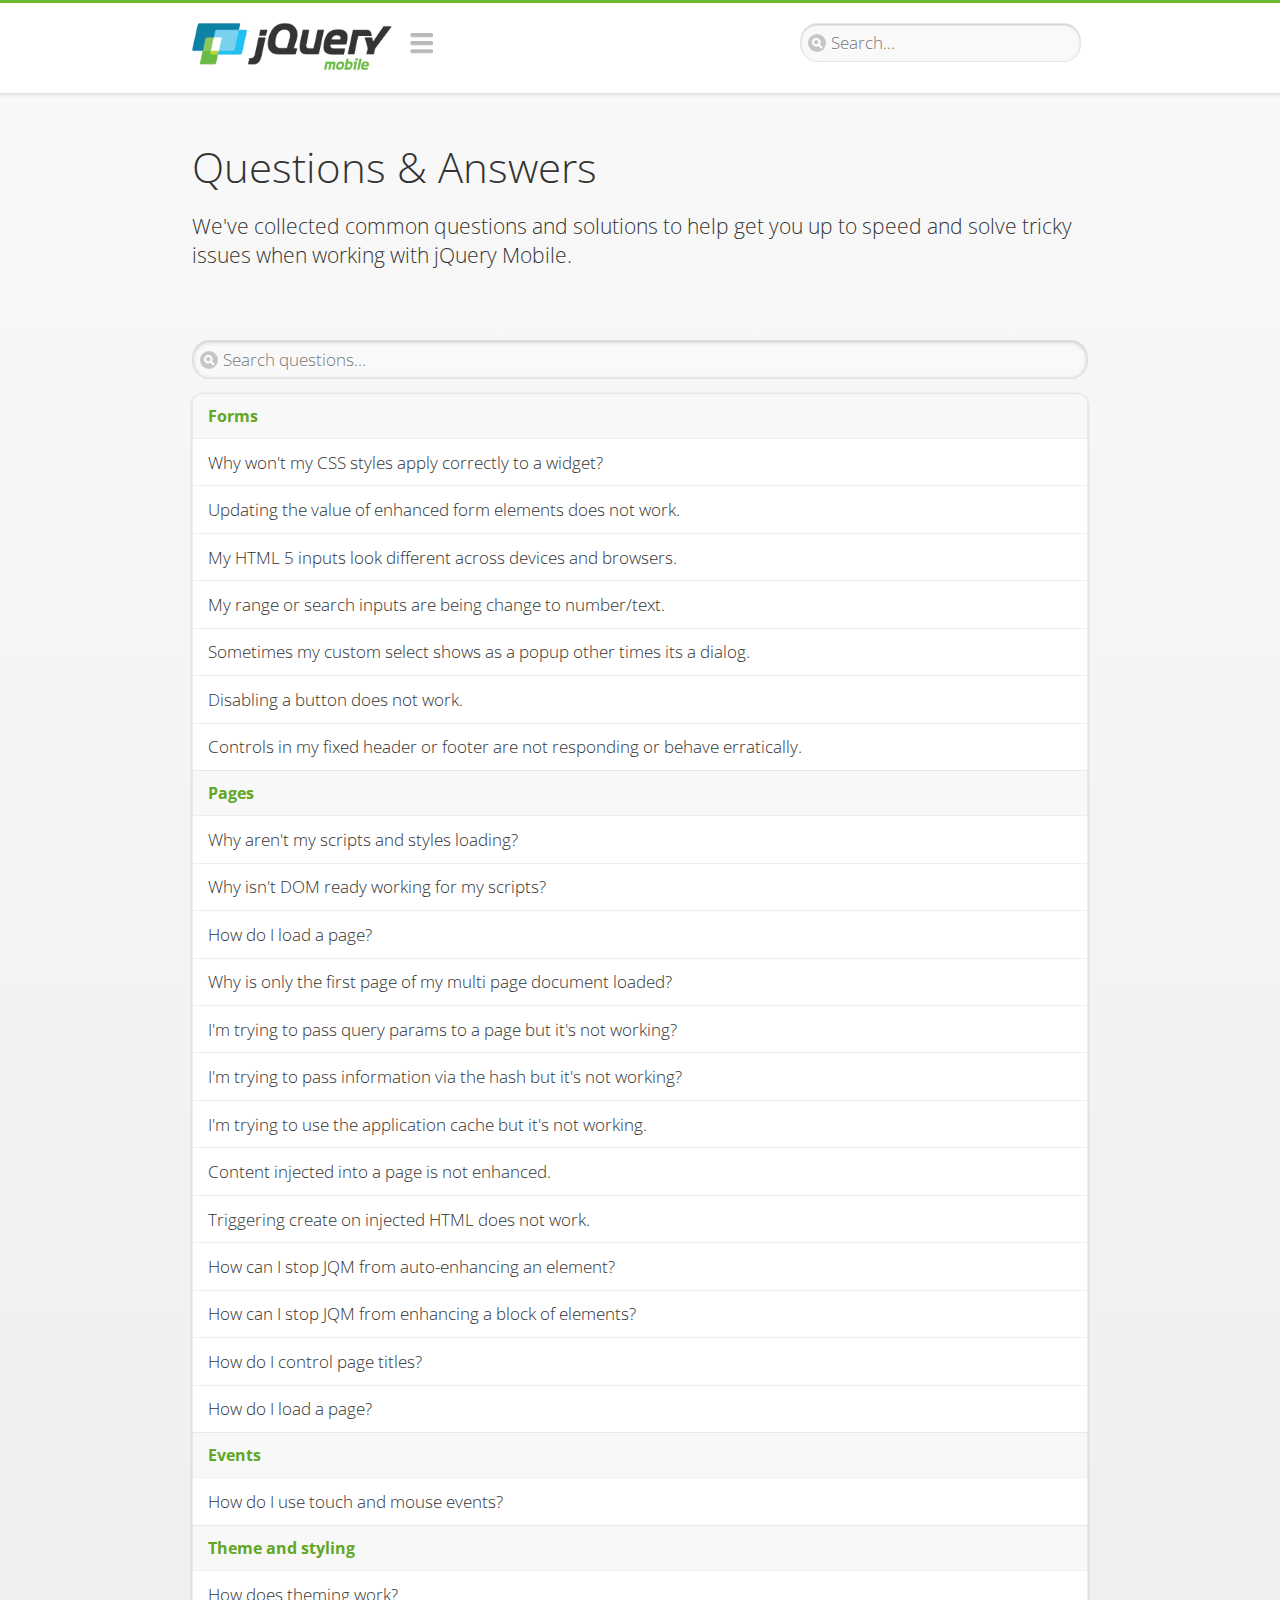
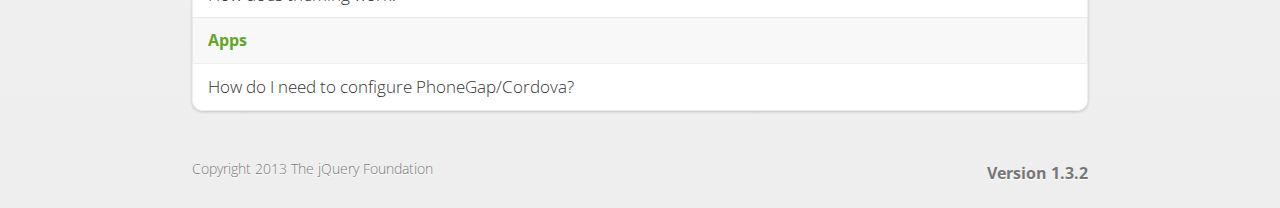
<file: src/main/resources/static/jquerymobile/demos/faq/index.html>
<!DOCTYPE html>
<html>
<head>
	<meta charset="utf-8">
	<meta name="viewport" content="width=device-width, initial-scale=1">
	<title>Questions & Answers - jQuery Mobile Demos</title>
	<link rel="stylesheet"  href="../css/themes/default/jquery.mobile-1.3.2.min.css">
	<link rel="stylesheet" href="../_assets/css/jqm-demos.css">
	<link rel="shortcut icon" href="../favicon.ico">
    <link rel="stylesheet" href="http://fonts.googleapis.com/css?family=Open+Sans:300,400,700">
	<script src="../js/jquery.js"></script>
	<script src="../_assets/js/index.js"></script>
	<script src="../js/jquery.mobile-1.3.2.min.js"></script>
</head>
<body>
<div data-role="page" class="jqm-demos jqm-demos-index">

	<div data-role="header" class="jqm-header">
		<h1 class="jqm-logo"><a href="../"><img src="../_assets/img/jquery-logo.png" alt="jQuery Mobile Framework"></a></h1>
		<a href="#" class="jqm-navmenu-link" data-icon="bars" data-iconpos="notext">Navigation</a>
		<a href="#" class="jqm-search-link" data-icon="search" data-iconpos="notext">Search</a>
<div class="jqm-search">
    <ul class="jqm-list">
<li data-section="Widgets" data-filtertext="accordions collapsible sets content formatting grouped inset mini"><a href="widgets/accordions/">Accordion</a></li>

<li data-section="Widgets" data-filtertext="ajax navigation navigate event method"><a href="widgets/navigation/" data-ajax="false">AJAX Navigation</a></li>

<li data-section="Widgets" data-filtertext="autocomplete filter reveal listviews remote listviewbeforefilter placeholder"><a href="widgets/autocomplete/" data-ajax="false">Autocomplete</a></li>

<li data-section="Widgets" data-filtertext="buttons inputs forms inline theme grouped icons mini disabled"><a href="widgets/buttons/" data-ajax="false">Buttons</a></li>

<li data-section="Widgets" data-filtertext="checkboxes checkboxradio inputs forms mini disabled"><a href="widgets/checkbox/">Checkboxes</a></li>

<li data-section="Widgets" data-filtertext="collapsibles content formatting"><a href="widgets/collapsibles/" data-ajax="false">Collapsibles</a></li>

<li data-section="Widgets" data-filtertext="controlgroups selects checkboxradio buttons horizontal vertical"><a href="widgets/controlgroups/">Controlgroup</a></li>

<li data-section="Widgets" data-filtertext="dialogs modal popups"><a href="widgets/dialog/">Dialogs</a></li>

<li data-section="Widgets" data-filtertext="fixed toolbars headers footers sections fullscreen"><a href="widgets/fixed-toolbars/">Fixed toolbars</a></li>

<li data-section="Widgets" data-filtertext="flip toggle switch binary slider selects forms disabled"><a href="widgets/sliders/switch.html" data-ajax="false">Flip switch toggle</a></li>

<li data-section="Widgets" data-filtertext="footer toolbars footers sections"><a href="widgets/footers/">Footer toolbar</a></li>

<li data-section="Widgets" data-filtertext="forms inputs slider button range toggle switch label disabled accessible fieldcontains elements"><a href="widgets/forms/">Form elements</a></li>

<li data-section="Widgets" data-filtertext="grids columns blocks content formatting rwd responsive"><a href="widgets/grids/">Grids</a></li>

<li data-section="Widgets" data-filtertext="header toolbars fixed fullscreen sections"><a href="widgets/headers/">Header toolbar</a></li>

<li data-section="Widgets" data-filtertext="icons buttons disc position"><a href="widgets/icons/">Icons</a></li>

<li data-section="Widgets" data-filtertext="links navigation ajax prefetch cache"><a href="widgets/links/">Links</a></li>

<li data-section="Widgets" data-filtertext="listviews thumbnails icons nested split button collapsible ul ol"><a href="widgets/listviews/" data-ajax="false">Listviews</a></li>

<li data-section="Widgets" data-filtertext="ajax loader overlay spinner pages"><a href="widgets/loader/" data-ajax="false">Loader overlay</a></li>

<li data-section="Widgets" data-filtertext="navbars navmenu toolbars links icons footer header"><a href="widgets/navbar/" data-ajax="false">Navbar</a></li>

<li data-section="Widgets" data-filtertext="navbars persistent header footer links navmenu"><a href="widgets/fixed-toolbars/footer-persist-a.html">Navbar, persistent</a></li>

<li data-section="Widgets" data-filtertext="pages single multipage templates ajax nav"><a href="widgets/pages/">Pages</a></li>

<li data-section="Widgets" data-filtertext="panels sliding nav modal transition display reveal overlay push rwd responsive"><a href="widgets/panels/">Panels <span class="ui-li-count">New</span></a></li>

<li data-section="Widgets" data-filtertext="popup dialog modal transition tooltip lightbox form overlay screen flip pop fade transition"><a href="widgets/popup/">Popup</a></li>

<li data-section="Widgets" data-filtertext="radiobuttons checkboxradio inputs forms disabled grouped"><a href="widgets/radiobuttons/">Radio buttons</a></li>

<li data-section="Widgets" data-filtertext="selectmenus custom native multiple optgroup disabled forms"><a href="widgets/selects/">Select</a></li>

<li data-section="Widgets" data-filtertext="slider, single sliders range inputs forms disabled"><a href="widgets/sliders/" data-ajax="false">Slider, single</a></li>

<li data-section="Widgets" data-filtertext="slider, dual range sliders rangesliders inputs forms disabled"><a href="widgets/sliders/rangeslider.html" data-ajax="false">Slider, dual range <span class="ui-li-count">New</span></a></li>

<li data-section="Widgets" data-filtertext="tables column th td toggle responsive tables rwd hide show tabular"><a href="widgets/table-column-toggle/">Table, column toggle <span class="ui-li-count">New</span></a></li>

<li data-section="Widgets" data-filtertext="tables reflow th td responsive rwd columns tabular"><a href="widgets/table-reflow/">Table, reflow <span class="ui-li-count">New</span></a></li>

<li data-section="Widgets" data-filtertext="text inputs textarea numeric email tel file date time month clear pattern placeholder forms"><a href="widgets/textinputs/">Text inputs & textarea</a></li>

<li data-section="Widgets" data-filtertext="page transitions animated pages ajax navigation flip slide fade pop" data-ajax="false"><a href="widgets/transitions/" data-ajax="false">Transitions</a></li>

<li data-role="list-divider">Collapsibles</li>

<li data-section="Demo Showcase" data-filtertext="dynamic collapsible set accordion append expand"><a href="examples/collapsibles/dynamic-collapsible.html" data-ajax="false">Dynamic collapsible</a></li>

<li data-role="list-divider">Controlgroups</li>

<li data-section="Demo Showcase" data-filtertext="dynamic controlgroup buttons selects checkboxes forms"><a href="examples/controlgroups/dynamic-controlgroup.html" data-ajax="false">Dynamic controlgroup</a></li>

<li data-role="list-divider">Listviews</li>

<li data-section="Demo Showcase" data-filtertext="grid listview responsive grids responsive listviews lists ul"><a href="examples/listviews/grid-listview.html" data-ajax="false">Grid Listview</a></li>

<li data-section="Demo Showcase" data-filtertext="autodividers anchor jump scroll linkbars listviews lists ul"><a href="examples/listviews/autodividers-linkbar.html" data-ajax="false">Autodividers Linkbar</a></li>

<li data-section="Demo Showcase" data-filtertext="listviews autodividers selector autodividersselector lists ul ol"><a href="examples/listviews/autodividers-selector.html" data-ajax="false">Autodividers Selector</a></li>

<li data-role="list-divider">Navigation</li>

<li data-section="Demo Showcase" data-filtertext="backbone and require.js example navigation router"><a href="examples/backbone-require/index.html" data-ajax="false">Backbone and Require.js example</a></li>

<li data-section="Demo Showcase" data-filtertext="server redirection with server-side support php"><a href="examples/redirect/" data-ajax="false">Redirection with server-side support</a></li>

<li data-role="list-divider">Panels</li>

<li data-section="Demo Showcase" data-filtertext="panel styling slide panels sliding panels shadow rwd responsive breakpoint"><a href="examples/panels/panel-styling.html" data-ajax="false">Panel styling</a></li>

<li data-section="Demo Showcase" data-filtertext="open panel on swipe panels left right"><a href="examples/panels/panel-swipe-open.html" data-ajax="false">Open panel on swipe</a></li>

<li data-role="list-divider">Popups</li>

<li data-section="Demo Showcase" data-filtertext="dynamic popups popup images lightbox"><a href="examples/popups/dynamic-popup.html" data-ajax="false">Dynamic popup</a></li>

<li data-section="Demo Showcase" data-filtertext="arrow popups popover"><a href="examples/popups/arrow.html" data-ajax="false">Popup with arrow</a></li>

<li data-role="list-divider">Responsive Tables</li>

<li data-section="Demo Showcase" data-filtertext="responsive tables reflow stack custom styles"><a href="examples/tables/movie-list.html" data-ajax="false">Reflow: Custom styles</a></li>

<li data-section="Demo Showcase" data-filtertext="responsive tables reflow heading groups rwd breakpoint"><a href="examples/tables/financial-grouped-reflow.html" data-ajax="false">Reflow: Heading groups</a></li>

<li data-section="Demo Showcase" data-filtertext="responsive tables reflow refresh method dynamically inject data"><a href="examples/tables/reflow-refresh.html" data-ajax="false">Reflow: Refresh method</a></li>

<li data-section="Demo Showcase" data-filtertext="responsive tables column toggle hide rwd breakpoint customization options"><a href="examples/tables/movie-list-toggle-options.html" data-ajax="false">Column toggle: Customization options</a></li>

<li data-section="Demo Showcase" data-filtertext="responsive tables column toggle heading groups rwd breakpoint"><a href="examples/tables/financial-grouped-columns.html" data-ajax="false">Column toggle: Heading groups</a></li>

<li data-section="Demo Showcase" data-filtertext="responsive tables column toggle refresh method dynamically inject data"><a href="examples/tables/columntoggle-refresh.html" data-ajax="false">Column toggle: Refresh method</a></li>

<li data-section="Demo Showcase" data-filtertext="responsive tables table column toggle phone comparison rwd breakpoint"><a href="examples/tables/phone-compare.html" data-ajax="false">Column toggle demo: Phone comparison</a></li>

<li data-role="list-divider">Sliders</li>

<li data-section="Demo Showcase" data-filtertext="slider tooltip handle value extension input range sliders forms"><a href="examples/slider/tooltip.html" data-ajax="false">Tooltip extension</a></li>

<li data-role="list-divider">Swipe</li>

<li data-section="Demo Showcase" data-filtertext="swipe to navigate page transitions navigation"><a href="examples/swipe/swipe-page.html" data-ajax="false">Swipe to navigate</a></li>

<li data-section="Demo Showcase" data-filtertext="swipe to delete list item listviews lists ul ol"><a href="examples/swipe/swipe-list.html" data-ajax="false">Swipe to delete list item</a></li>

<li data-role="list-divider">Forms</li>

<li data-section="Questions & Answers" data-filtertext="CSS styles apply widget scope wrap selector customize"><a href="faq/question-template.html">Why won't my CSS styles apply correctly to a widget?</a></li>

<li data-section="Questions & Answers" data-filtertext="form update value enhance pageinit refresh"><a href="faq/updating-the-value-of-enhanced-form-elements-does-not-work.html">Updating the value of enhanced form elements does not work.</a></li>

<li data-section="Questions & Answers" data-filtertext="HTML 5 inputs appearance keyboard picker calendar date time slider file color"><a href="faq/my-html-5-inputs-look-different-in-browsers.html">My HTML 5 inputs look different across devices and browsers.</a></li>

<li data-section="Questions & Answers" data-filtertext="range search inputs slider number text degrade"><a href="faq/my-range-search-input-type-is-being-changed.html">My range or search inputs are being change to number/text.</a></li>

<li data-section="Questions & Answers" data-filtertext="custom select popup dialog logic"><a href="faq/sometimes-custom-select-shows-as-dialog-popup.html">Sometimes my custom select shows as a popup other times its a dialog.</a></li>

<li data-section="Questions & Answers" data-filtertext="disable button issue class method"><a href="faq/disabling-a-button-does-not-work.html">Disabling a button does not work.</a></li>

<li data-section="Questions & Answers" data-filtertext="fixed toolbar header footer fullscreen select input bug issue"><a href="faq/controls-in-header-footer.html">Controls in my fixed header or footer are not responding or behave erratically.</a></li>

<li data-role="list-divider">Pages</li>

<li data-section="Questions & Answers" data-filtertext="head load scripts styles pageinit onload pagebeforecreate ajax nav pages"><a href="faq/scripts-and-styles-not-loading.html">Why aren't my scripts and styles loading?</a></li>

<li data-section="Questions & Answers" data-filtertext="document.ready onload paginit DOM ready on ready scripts "><a href="faq/dom-ready-not-working.html">Why isn't DOM ready working for my scripts?</a></li>

<li data-section="Questions & Answers" data-filtertext="ajax nav load page mobile.loadpage"><a href="faq/how-do-i-load-a-page.html">How do I load a page?</a></li>

<li data-section="Questions & Answers" data-filtertext="ajax nav multi page document load"><a href="faq/why-is-only-the-first-page-loaded.html">Why is only the first page of my multi page document loaded?</a></li>

<li data-section="Questions & Answers" data-filtertext="pass url query params ajax nav"><a href="faq/pass-query-params-to-page.html">I'm trying to pass query params to a page but it's not working?</a></li>

<li data-section="Questions & Answers" data-filtertext="hash pass parameters information ajax nav"><a href="faq/pass-via-the-hash-to-page.html">I'm trying to pass information via the hash but it's not working?</a></li>

<li data-section="Questions & Answers" data-filtertext="application cache status error isLocal ajax nav"><a href="faq/the-application-cache-is-not-working.html">I'm trying to use the application cache but it's not working.</a></li>

<li data-section="Questions & Answers" data-filtertext=">create refresh event trigger pageInit refresh method content injected page not enhanced."><a href="faq/injected-content-is-not-enhanced.html">Content injected into a page is not enhanced.</a></li>

<li data-section="Questions & Answers" data-filtertext=">create trigger event pageInit injected HTML"><a href="faq/triggering-create-on-injected-content-does-not-work.html">Triggering create on injected HTML does not work.</a></li>

<li data-section="Questions & Answers" data-filtertext="auto-enhance element stop preventnative role none"><a href="faq/how-can-i-stop-auto-enhancement-of-elements.html">How can I stop JQM from auto-enhancing an element?</a></li>

<li data-section="Questions & Answers" data-filtertext="auto-enhance block container parent stop preventnative role none"><a href="faq/how-can-i-stop-auto-enhancement-of-a-block-of-elements.html">How can I stop JQM from enhancing a block of elements?</a></li>

<li data-section="Questions & Answers" data-filtertext="page title ajax nav head"><a href="faq/how-do-i-control-page-titles.html">How do I control page titles?</a></li>

<li data-section="Questions & Answers" data-filtertext="ajax nav load page loadPage"><a href="faq/how-do-i-load-a-page.html">How do I load a page?</a></li>

<li data-role="list-divider">Events</li>

<li data-section="Questions & Answers" data-filtertext="touch mouse events vmouseover, vmousedown, vmousemove, vmouseup, vclick, vmousecancel"><a href="faq/how-do-i-use-touch-mouse-events.html">How do I use touch and mouse events?</a></li>

<li data-role="list-divider">Theme and styling</li>

<li data-section="Questions & Answers" data-filtertext="theme swatch css themeroller customize icons colors fonts style"><a href="faq/how-does-theming-work.html">How does theming work?</a></li>

<li data-role="list-divider">Apps</li>

<li data-section="Questions & Answers" data-filtertext="How do I need to configure PhoneGap Cordova?"><a href="faq/how-configure-phonegap-cordova.html">How do I need to configure PhoneGap/Cordova?</a></li>
<!--
<li data-role="list-divider">Navigation</li>

<li data-section="Questions & Answers" data-filtertext=""><a href="faq/nav-is-acting-erraticly.html">The nav is acting erratically!</a></li>

<li data-section="Questions & Answers" data-filtertext=""><a href="faq/deep-links-dont-work.html">Following a deep link ( a link to scroll to and id ) does not work.</a></li>

<li data-section="Questions & Answers" data-filtertext=""><a href="faq/scripts-css-only-works-on-first-page-or-refresh.html">My script / css only works on first page or on refresh.</a></li>
<li data-role="list-divider">Widgets</li>

<li data-section="Questions & Answers" data-filtertext=""><a href="faq/cloned-content-double-enhanced.html">Cloning a widget or enhanced for element and enhancing causes "double" enhancement</a></li>

<li data-section="Questions & Answers" data-filtertext=""><a href="faq/cloned-content-does-not-update.html">Cloned widget or enhanced element does not update</a></li>

<li data-section="Questions & Answers" data-filtertext=""><a href="faq/data-enhance-false-does-not-work.html">Setting data-enhance="false" does not work.</a></li>

<li data-role="list-divider">General</li>

<li data-section="Questions & Answers" data-filtertext=""><a href="faq/selecting-element-by-id-not-working.html">Selecting elements by id only works sometimes or on first page!</a></li>

<li data-section="Questions & Answers" data-filtertext=""><a href="faq/global-config-settings-ignored.html">The global configuration settings i set are being ignored.</a></li>

<li data-section="Questions & Answers" data-filtertext=""><a href="faq/custom-css-is-ignored.html">My custom css is ignored.</a></li>

<li data-role="list-divider">Events</li>

<li data-section="Questions & Answers" data-filtertext=""><a href="faq/swipe-triggered-when-scrolling.html">Swipe triggered when scrolling.</a></li>

<li data-section="Questions & Answers" data-filtertext=""><a href="faq/document-ready-not-working.html">Document ready ignored after first page.</a></li>

<li data-role="list-divider">Theming &amp; custom styles</li>

<li data-section="Questions & Answers" data-filtertext=""><a href="faq/#">How do I add custom icons?</a></li>

<li data-section="Questions & Answers" data-filtertext=""><a href="faq/#">How do I add remove the circle behind the icons?</a></li>
-->

    </ul>
</div>

	</div><!-- /header -->

	<div data-role="content" class="jqm-content">

        <h1>Questions &amp; Answers</h1>

        <p class="jqm-intro">We've collected common questions and solutions to help get you up to speed and solve tricky issues when working with jQuery Mobile.</p>

        <ul data-role="listview" data-inset="true" data-filter="true" data-theme="d" data-divider-theme="d" data-icon="false" data-filter-placeholder="Search questions..." data-global-nav="demos" class="jqm-list">
<li data-role="list-divider">Forms</li>

<li data-section="Questions & Answers" data-filtertext="CSS styles apply widget scope wrap selector customize"><a href="faq/question-template.html">Why won't my CSS styles apply correctly to a widget?</a></li>

<li data-section="Questions & Answers" data-filtertext="form update value enhance pageinit refresh"><a href="faq/updating-the-value-of-enhanced-form-elements-does-not-work.html">Updating the value of enhanced form elements does not work.</a></li>

<li data-section="Questions & Answers" data-filtertext="HTML 5 inputs appearance keyboard picker calendar date time slider file color"><a href="faq/my-html-5-inputs-look-different-in-browsers.html">My HTML 5 inputs look different across devices and browsers.</a></li>

<li data-section="Questions & Answers" data-filtertext="range search inputs slider number text degrade"><a href="faq/my-range-search-input-type-is-being-changed.html">My range or search inputs are being change to number/text.</a></li>

<li data-section="Questions & Answers" data-filtertext="custom select popup dialog logic"><a href="faq/sometimes-custom-select-shows-as-dialog-popup.html">Sometimes my custom select shows as a popup other times its a dialog.</a></li>

<li data-section="Questions & Answers" data-filtertext="disable button issue class method"><a href="faq/disabling-a-button-does-not-work.html">Disabling a button does not work.</a></li>

<li data-section="Questions & Answers" data-filtertext="fixed toolbar header footer fullscreen select input bug issue"><a href="faq/controls-in-header-footer.html">Controls in my fixed header or footer are not responding or behave erratically.</a></li>

<li data-role="list-divider">Pages</li>

<li data-section="Questions & Answers" data-filtertext="head load scripts styles pageinit onload pagebeforecreate ajax nav pages"><a href="faq/scripts-and-styles-not-loading.html">Why aren't my scripts and styles loading?</a></li>

<li data-section="Questions & Answers" data-filtertext="document.ready onload paginit DOM ready on ready scripts "><a href="faq/dom-ready-not-working.html">Why isn't DOM ready working for my scripts?</a></li>

<li data-section="Questions & Answers" data-filtertext="ajax nav load page mobile.loadpage"><a href="faq/how-do-i-load-a-page.html">How do I load a page?</a></li>

<li data-section="Questions & Answers" data-filtertext="ajax nav multi page document load"><a href="faq/why-is-only-the-first-page-loaded.html">Why is only the first page of my multi page document loaded?</a></li>

<li data-section="Questions & Answers" data-filtertext="pass url query params ajax nav"><a href="faq/pass-query-params-to-page.html">I'm trying to pass query params to a page but it's not working?</a></li>

<li data-section="Questions & Answers" data-filtertext="hash pass parameters information ajax nav"><a href="faq/pass-via-the-hash-to-page.html">I'm trying to pass information via the hash but it's not working?</a></li>

<li data-section="Questions & Answers" data-filtertext="application cache status error isLocal ajax nav"><a href="faq/the-application-cache-is-not-working.html">I'm trying to use the application cache but it's not working.</a></li>

<li data-section="Questions & Answers" data-filtertext=">create refresh event trigger pageInit refresh method content injected page not enhanced."><a href="faq/injected-content-is-not-enhanced.html">Content injected into a page is not enhanced.</a></li>

<li data-section="Questions & Answers" data-filtertext=">create trigger event pageInit injected HTML"><a href="faq/triggering-create-on-injected-content-does-not-work.html">Triggering create on injected HTML does not work.</a></li>

<li data-section="Questions & Answers" data-filtertext="auto-enhance element stop preventnative role none"><a href="faq/how-can-i-stop-auto-enhancement-of-elements.html">How can I stop JQM from auto-enhancing an element?</a></li>

<li data-section="Questions & Answers" data-filtertext="auto-enhance block container parent stop preventnative role none"><a href="faq/how-can-i-stop-auto-enhancement-of-a-block-of-elements.html">How can I stop JQM from enhancing a block of elements?</a></li>

<li data-section="Questions & Answers" data-filtertext="page title ajax nav head"><a href="faq/how-do-i-control-page-titles.html">How do I control page titles?</a></li>

<li data-section="Questions & Answers" data-filtertext="ajax nav load page loadPage"><a href="faq/how-do-i-load-a-page.html">How do I load a page?</a></li>

<li data-role="list-divider">Events</li>

<li data-section="Questions & Answers" data-filtertext="touch mouse events vmouseover, vmousedown, vmousemove, vmouseup, vclick, vmousecancel"><a href="faq/how-do-i-use-touch-mouse-events.html">How do I use touch and mouse events?</a></li>

<li data-role="list-divider">Theme and styling</li>

<li data-section="Questions & Answers" data-filtertext="theme swatch css themeroller customize icons colors fonts style"><a href="faq/how-does-theming-work.html">How does theming work?</a></li>

<li data-role="list-divider">Apps</li>

<li data-section="Questions & Answers" data-filtertext="How do I need to configure PhoneGap Cordova?"><a href="faq/how-configure-phonegap-cordova.html">How do I need to configure PhoneGap/Cordova?</a></li>
<!--
<li data-role="list-divider">Navigation</li>

<li data-section="Questions & Answers" data-filtertext=""><a href="faq/nav-is-acting-erraticly.html">The nav is acting erratically!</a></li>

<li data-section="Questions & Answers" data-filtertext=""><a href="faq/deep-links-dont-work.html">Following a deep link ( a link to scroll to and id ) does not work.</a></li>

<li data-section="Questions & Answers" data-filtertext=""><a href="faq/scripts-css-only-works-on-first-page-or-refresh.html">My script / css only works on first page or on refresh.</a></li>
<li data-role="list-divider">Widgets</li>

<li data-section="Questions & Answers" data-filtertext=""><a href="faq/cloned-content-double-enhanced.html">Cloning a widget or enhanced for element and enhancing causes "double" enhancement</a></li>

<li data-section="Questions & Answers" data-filtertext=""><a href="faq/cloned-content-does-not-update.html">Cloned widget or enhanced element does not update</a></li>

<li data-section="Questions & Answers" data-filtertext=""><a href="faq/data-enhance-false-does-not-work.html">Setting data-enhance="false" does not work.</a></li>

<li data-role="list-divider">General</li>

<li data-section="Questions & Answers" data-filtertext=""><a href="faq/selecting-element-by-id-not-working.html">Selecting elements by id only works sometimes or on first page!</a></li>

<li data-section="Questions & Answers" data-filtertext=""><a href="faq/global-config-settings-ignored.html">The global configuration settings i set are being ignored.</a></li>

<li data-section="Questions & Answers" data-filtertext=""><a href="faq/custom-css-is-ignored.html">My custom css is ignored.</a></li>

<li data-role="list-divider">Events</li>

<li data-section="Questions & Answers" data-filtertext=""><a href="faq/swipe-triggered-when-scrolling.html">Swipe triggered when scrolling.</a></li>

<li data-section="Questions & Answers" data-filtertext=""><a href="faq/document-ready-not-working.html">Document ready ignored after first page.</a></li>

<li data-role="list-divider">Theming &amp; custom styles</li>

<li data-section="Questions & Answers" data-filtertext=""><a href="faq/#">How do I add custom icons?</a></li>

<li data-section="Questions & Answers" data-filtertext=""><a href="faq/#">How do I add remove the circle behind the icons?</a></li>
-->

        </ul>

	</div><!-- /content -->

	<div data-role="footer" class="jqm-footer">
		<p class="jqm-version"></p>
		<p>Copyright 2013 The jQuery Foundation</p>
	</div><!-- /footer -->
    <div data-role="panel" class="jqm-nav-panel jqm-navmenu-panel" data-position="left" data-display="reveal" data-theme="c">
        <ul data-role="listview" data-theme="d" data-divider-theme="d" data-icon="false" data-global-nav="demos" class="jqm-list">
            <li data-role="list-divider">jQuery Mobile Demos</li>
			<li><a href="./">Home</a></li>
            <li><a href="intro/">Introduction</a></li>
            <li><a href="examples/">Demo Showcase</a></li>
            <li><a href="faq/">Questions & Answers</a></li>
			<li><a href="intro/rwd.html">Going Responsive</a></li>
            <li data-role="list-divider">Widget reference</li>
<li data-section="Widgets" data-filtertext="accordions collapsible sets content formatting grouped inset mini"><a href="widgets/accordions/">Accordion</a></li>

<li data-section="Widgets" data-filtertext="ajax navigation navigate event method"><a href="widgets/navigation/" data-ajax="false">AJAX Navigation</a></li>

<li data-section="Widgets" data-filtertext="autocomplete filter reveal listviews remote listviewbeforefilter placeholder"><a href="widgets/autocomplete/" data-ajax="false">Autocomplete</a></li>

<li data-section="Widgets" data-filtertext="buttons inputs forms inline theme grouped icons mini disabled"><a href="widgets/buttons/" data-ajax="false">Buttons</a></li>

<li data-section="Widgets" data-filtertext="checkboxes checkboxradio inputs forms mini disabled"><a href="widgets/checkbox/">Checkboxes</a></li>

<li data-section="Widgets" data-filtertext="collapsibles content formatting"><a href="widgets/collapsibles/" data-ajax="false">Collapsibles</a></li>

<li data-section="Widgets" data-filtertext="controlgroups selects checkboxradio buttons horizontal vertical"><a href="widgets/controlgroups/">Controlgroup</a></li>

<li data-section="Widgets" data-filtertext="dialogs modal popups"><a href="widgets/dialog/">Dialogs</a></li>

<li data-section="Widgets" data-filtertext="fixed toolbars headers footers sections fullscreen"><a href="widgets/fixed-toolbars/">Fixed toolbars</a></li>

<li data-section="Widgets" data-filtertext="flip toggle switch binary slider selects forms disabled"><a href="widgets/sliders/switch.html" data-ajax="false">Flip switch toggle</a></li>

<li data-section="Widgets" data-filtertext="footer toolbars footers sections"><a href="widgets/footers/">Footer toolbar</a></li>

<li data-section="Widgets" data-filtertext="forms inputs slider button range toggle switch label disabled accessible fieldcontains elements"><a href="widgets/forms/">Form elements</a></li>

<li data-section="Widgets" data-filtertext="grids columns blocks content formatting rwd responsive"><a href="widgets/grids/">Grids</a></li>

<li data-section="Widgets" data-filtertext="header toolbars fixed fullscreen sections"><a href="widgets/headers/">Header toolbar</a></li>

<li data-section="Widgets" data-filtertext="icons buttons disc position"><a href="widgets/icons/">Icons</a></li>

<li data-section="Widgets" data-filtertext="links navigation ajax prefetch cache"><a href="widgets/links/">Links</a></li>

<li data-section="Widgets" data-filtertext="listviews thumbnails icons nested split button collapsible ul ol"><a href="widgets/listviews/" data-ajax="false">Listviews</a></li>

<li data-section="Widgets" data-filtertext="ajax loader overlay spinner pages"><a href="widgets/loader/" data-ajax="false">Loader overlay</a></li>

<li data-section="Widgets" data-filtertext="navbars navmenu toolbars links icons footer header"><a href="widgets/navbar/" data-ajax="false">Navbar</a></li>

<li data-section="Widgets" data-filtertext="navbars persistent header footer links navmenu"><a href="widgets/fixed-toolbars/footer-persist-a.html">Navbar, persistent</a></li>

<li data-section="Widgets" data-filtertext="pages single multipage templates ajax nav"><a href="widgets/pages/">Pages</a></li>

<li data-section="Widgets" data-filtertext="panels sliding nav modal transition display reveal overlay push rwd responsive"><a href="widgets/panels/">Panels <span class="ui-li-count">New</span></a></li>

<li data-section="Widgets" data-filtertext="popup dialog modal transition tooltip lightbox form overlay screen flip pop fade transition"><a href="widgets/popup/">Popup</a></li>

<li data-section="Widgets" data-filtertext="radiobuttons checkboxradio inputs forms disabled grouped"><a href="widgets/radiobuttons/">Radio buttons</a></li>

<li data-section="Widgets" data-filtertext="selectmenus custom native multiple optgroup disabled forms"><a href="widgets/selects/">Select</a></li>

<li data-section="Widgets" data-filtertext="slider, single sliders range inputs forms disabled"><a href="widgets/sliders/" data-ajax="false">Slider, single</a></li>

<li data-section="Widgets" data-filtertext="slider, dual range sliders rangesliders inputs forms disabled"><a href="widgets/sliders/rangeslider.html" data-ajax="false">Slider, dual range <span class="ui-li-count">New</span></a></li>

<li data-section="Widgets" data-filtertext="tables column th td toggle responsive tables rwd hide show tabular"><a href="widgets/table-column-toggle/">Table, column toggle <span class="ui-li-count">New</span></a></li>

<li data-section="Widgets" data-filtertext="tables reflow th td responsive rwd columns tabular"><a href="widgets/table-reflow/">Table, reflow <span class="ui-li-count">New</span></a></li>

<li data-section="Widgets" data-filtertext="text inputs textarea numeric email tel file date time month clear pattern placeholder forms"><a href="widgets/textinputs/">Text inputs & textarea</a></li>

<li data-section="Widgets" data-filtertext="page transitions animated pages ajax navigation flip slide fade pop" data-ajax="false"><a href="widgets/transitions/" data-ajax="false">Transitions</a></li>

        </ul>
	</div><!-- /panel -->


</div><!-- /page -->
</body>
</html>
</file>
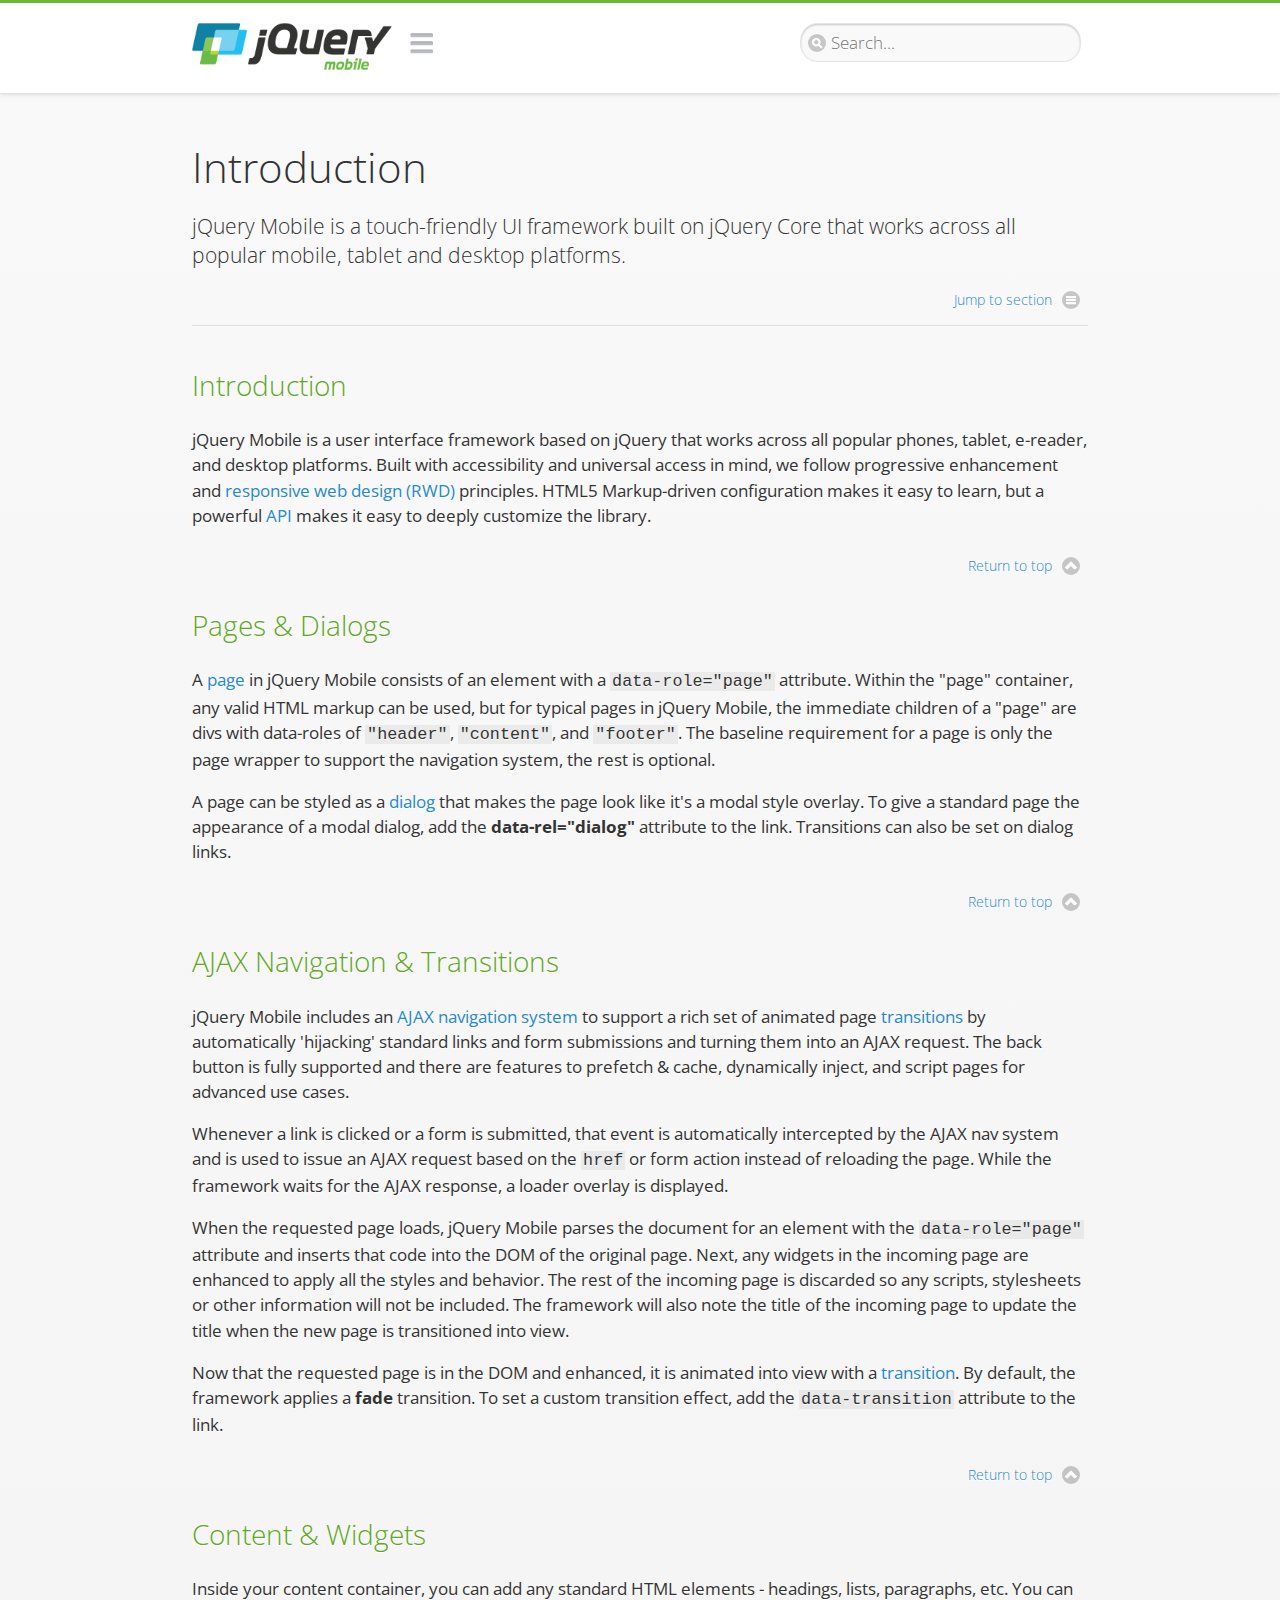
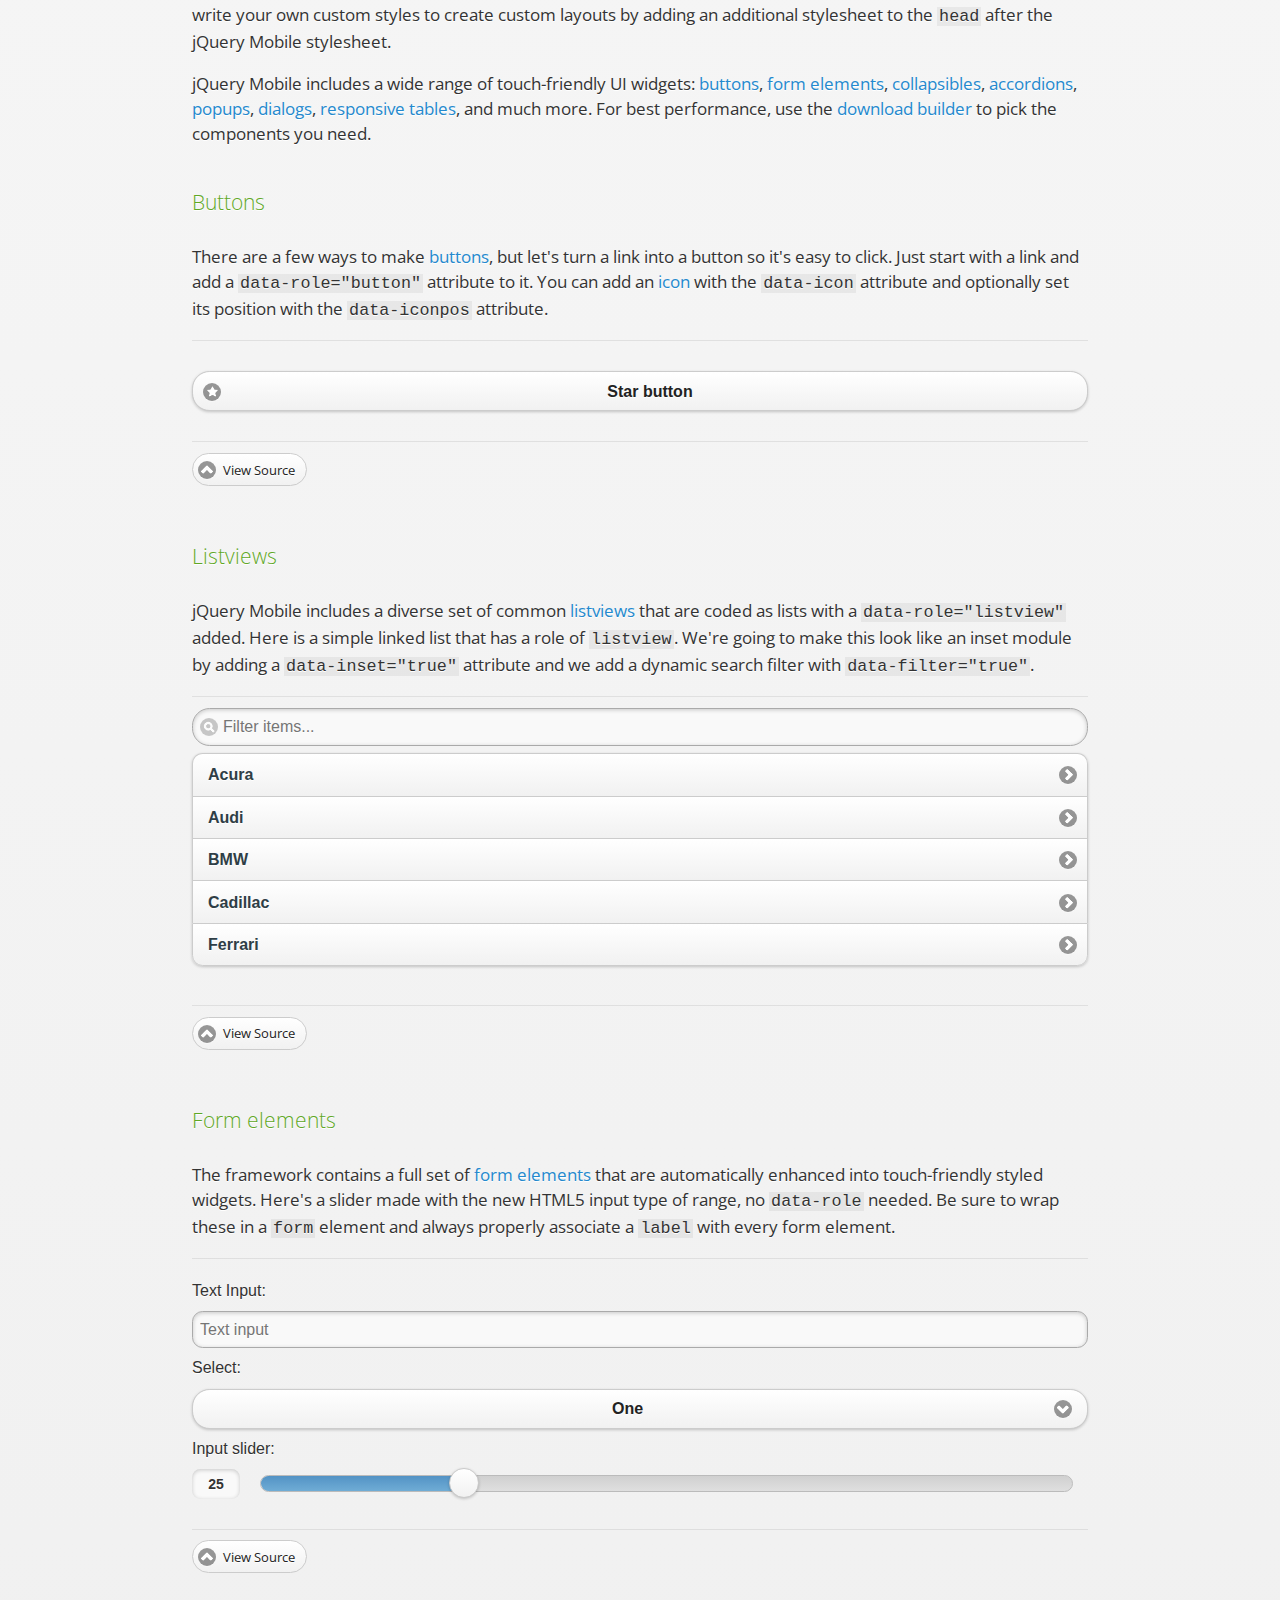
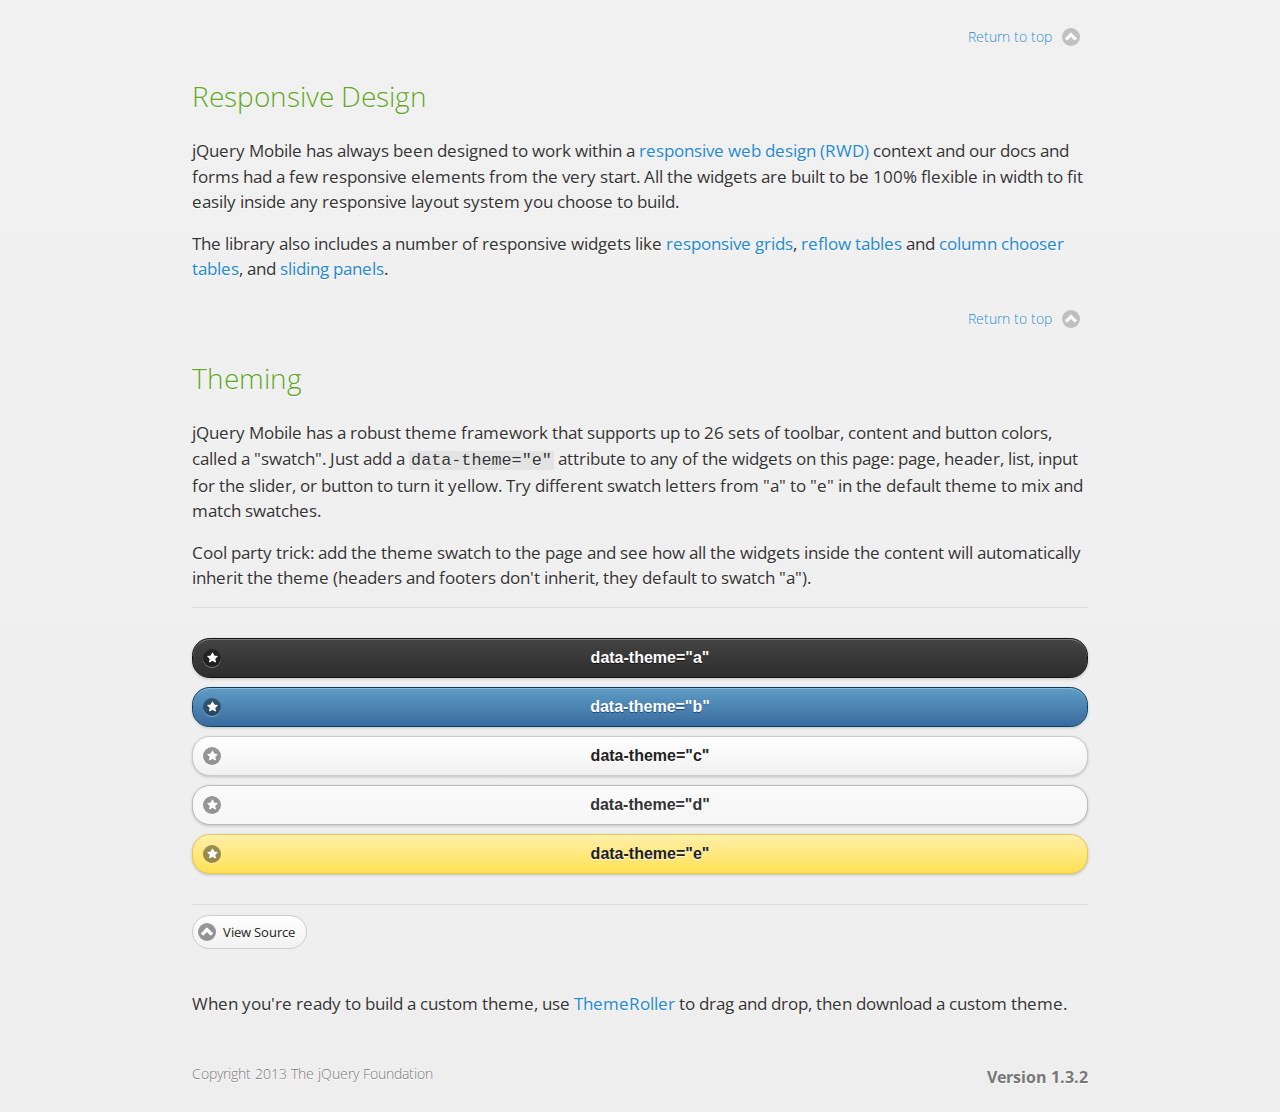
<file: src/main/resources/static/jquerymobile/demos/intro/index.html>
<!DOCTYPE html>
<html>
<head>
	<meta charset="utf-8">
	<meta name="viewport" content="width=device-width, initial-scale=1">
	<title>Introduction - jQuery Mobile Demos</title>
	<link rel="stylesheet"  href="../css/themes/default/jquery.mobile-1.3.2.min.css">
	<link rel="stylesheet" href="../_assets/css/jqm-demos.css">
	<link rel="shortcut icon" href="../favicon.ico">
    <link rel="stylesheet" href="http://fonts.googleapis.com/css?family=Open+Sans:300,400,700">
	<script src="../js/jquery.js"></script>
	<script src="../_assets/js/index.js"></script>
	<script src="../js/jquery.mobile-1.3.2.min.js"></script>
</head>
<body>
<div data-role="page" class="jqm-demos" data-quicklinks="true">

	<div data-role="header" class="jqm-header">
        <h1 class="jqm-logo"><a href="../"><img src="../_assets/img/jquery-logo.png" alt="jQuery Mobile Framework"></a></h1>
		<a href="#" class="jqm-navmenu-link" data-icon="bars" data-iconpos="notext">Navigation</a>
		<a href="#" class="jqm-search-link" data-icon="search" data-iconpos="notext">Search</a>
<div class="jqm-search">
    <ul class="jqm-list">
<li data-section="Widgets" data-filtertext="accordions collapsible sets content formatting grouped inset mini"><a href="widgets/accordions/">Accordion</a></li>

<li data-section="Widgets" data-filtertext="ajax navigation navigate event method"><a href="widgets/navigation/" data-ajax="false">AJAX Navigation</a></li>

<li data-section="Widgets" data-filtertext="autocomplete filter reveal listviews remote listviewbeforefilter placeholder"><a href="widgets/autocomplete/" data-ajax="false">Autocomplete</a></li>

<li data-section="Widgets" data-filtertext="buttons inputs forms inline theme grouped icons mini disabled"><a href="widgets/buttons/" data-ajax="false">Buttons</a></li>

<li data-section="Widgets" data-filtertext="checkboxes checkboxradio inputs forms mini disabled"><a href="widgets/checkbox/">Checkboxes</a></li>

<li data-section="Widgets" data-filtertext="collapsibles content formatting"><a href="widgets/collapsibles/" data-ajax="false">Collapsibles</a></li>

<li data-section="Widgets" data-filtertext="controlgroups selects checkboxradio buttons horizontal vertical"><a href="widgets/controlgroups/">Controlgroup</a></li>

<li data-section="Widgets" data-filtertext="dialogs modal popups"><a href="widgets/dialog/">Dialogs</a></li>

<li data-section="Widgets" data-filtertext="fixed toolbars headers footers sections fullscreen"><a href="widgets/fixed-toolbars/">Fixed toolbars</a></li>

<li data-section="Widgets" data-filtertext="flip toggle switch binary slider selects forms disabled"><a href="widgets/sliders/switch.html" data-ajax="false">Flip switch toggle</a></li>

<li data-section="Widgets" data-filtertext="footer toolbars footers sections"><a href="widgets/footers/">Footer toolbar</a></li>

<li data-section="Widgets" data-filtertext="forms inputs slider button range toggle switch label disabled accessible fieldcontains elements"><a href="widgets/forms/">Form elements</a></li>

<li data-section="Widgets" data-filtertext="grids columns blocks content formatting rwd responsive"><a href="widgets/grids/">Grids</a></li>

<li data-section="Widgets" data-filtertext="header toolbars fixed fullscreen sections"><a href="widgets/headers/">Header toolbar</a></li>

<li data-section="Widgets" data-filtertext="icons buttons disc position"><a href="widgets/icons/">Icons</a></li>

<li data-section="Widgets" data-filtertext="links navigation ajax prefetch cache"><a href="widgets/links/">Links</a></li>

<li data-section="Widgets" data-filtertext="listviews thumbnails icons nested split button collapsible ul ol"><a href="widgets/listviews/" data-ajax="false">Listviews</a></li>

<li data-section="Widgets" data-filtertext="ajax loader overlay spinner pages"><a href="widgets/loader/" data-ajax="false">Loader overlay</a></li>

<li data-section="Widgets" data-filtertext="navbars navmenu toolbars links icons footer header"><a href="widgets/navbar/" data-ajax="false">Navbar</a></li>

<li data-section="Widgets" data-filtertext="navbars persistent header footer links navmenu"><a href="widgets/fixed-toolbars/footer-persist-a.html">Navbar, persistent</a></li>

<li data-section="Widgets" data-filtertext="pages single multipage templates ajax nav"><a href="widgets/pages/">Pages</a></li>

<li data-section="Widgets" data-filtertext="panels sliding nav modal transition display reveal overlay push rwd responsive"><a href="widgets/panels/">Panels <span class="ui-li-count">New</span></a></li>

<li data-section="Widgets" data-filtertext="popup dialog modal transition tooltip lightbox form overlay screen flip pop fade transition"><a href="widgets/popup/">Popup</a></li>

<li data-section="Widgets" data-filtertext="radiobuttons checkboxradio inputs forms disabled grouped"><a href="widgets/radiobuttons/">Radio buttons</a></li>

<li data-section="Widgets" data-filtertext="selectmenus custom native multiple optgroup disabled forms"><a href="widgets/selects/">Select</a></li>

<li data-section="Widgets" data-filtertext="slider, single sliders range inputs forms disabled"><a href="widgets/sliders/" data-ajax="false">Slider, single</a></li>

<li data-section="Widgets" data-filtertext="slider, dual range sliders rangesliders inputs forms disabled"><a href="widgets/sliders/rangeslider.html" data-ajax="false">Slider, dual range <span class="ui-li-count">New</span></a></li>

<li data-section="Widgets" data-filtertext="tables column th td toggle responsive tables rwd hide show tabular"><a href="widgets/table-column-toggle/">Table, column toggle <span class="ui-li-count">New</span></a></li>

<li data-section="Widgets" data-filtertext="tables reflow th td responsive rwd columns tabular"><a href="widgets/table-reflow/">Table, reflow <span class="ui-li-count">New</span></a></li>

<li data-section="Widgets" data-filtertext="text inputs textarea numeric email tel file date time month clear pattern placeholder forms"><a href="widgets/textinputs/">Text inputs & textarea</a></li>

<li data-section="Widgets" data-filtertext="page transitions animated pages ajax navigation flip slide fade pop" data-ajax="false"><a href="widgets/transitions/" data-ajax="false">Transitions</a></li>

<li data-role="list-divider">Collapsibles</li>

<li data-section="Demo Showcase" data-filtertext="dynamic collapsible set accordion append expand"><a href="examples/collapsibles/dynamic-collapsible.html" data-ajax="false">Dynamic collapsible</a></li>

<li data-role="list-divider">Controlgroups</li>

<li data-section="Demo Showcase" data-filtertext="dynamic controlgroup buttons selects checkboxes forms"><a href="examples/controlgroups/dynamic-controlgroup.html" data-ajax="false">Dynamic controlgroup</a></li>

<li data-role="list-divider">Listviews</li>

<li data-section="Demo Showcase" data-filtertext="grid listview responsive grids responsive listviews lists ul"><a href="examples/listviews/grid-listview.html" data-ajax="false">Grid Listview</a></li>

<li data-section="Demo Showcase" data-filtertext="autodividers anchor jump scroll linkbars listviews lists ul"><a href="examples/listviews/autodividers-linkbar.html" data-ajax="false">Autodividers Linkbar</a></li>

<li data-section="Demo Showcase" data-filtertext="listviews autodividers selector autodividersselector lists ul ol"><a href="examples/listviews/autodividers-selector.html" data-ajax="false">Autodividers Selector</a></li>

<li data-role="list-divider">Navigation</li>

<li data-section="Demo Showcase" data-filtertext="backbone and require.js example navigation router"><a href="examples/backbone-require/index.html" data-ajax="false">Backbone and Require.js example</a></li>

<li data-section="Demo Showcase" data-filtertext="server redirection with server-side support php"><a href="examples/redirect/" data-ajax="false">Redirection with server-side support</a></li>

<li data-role="list-divider">Panels</li>

<li data-section="Demo Showcase" data-filtertext="panel styling slide panels sliding panels shadow rwd responsive breakpoint"><a href="examples/panels/panel-styling.html" data-ajax="false">Panel styling</a></li>

<li data-section="Demo Showcase" data-filtertext="open panel on swipe panels left right"><a href="examples/panels/panel-swipe-open.html" data-ajax="false">Open panel on swipe</a></li>

<li data-role="list-divider">Popups</li>

<li data-section="Demo Showcase" data-filtertext="dynamic popups popup images lightbox"><a href="examples/popups/dynamic-popup.html" data-ajax="false">Dynamic popup</a></li>

<li data-section="Demo Showcase" data-filtertext="arrow popups popover"><a href="examples/popups/arrow.html" data-ajax="false">Popup with arrow</a></li>

<li data-role="list-divider">Responsive Tables</li>

<li data-section="Demo Showcase" data-filtertext="responsive tables reflow stack custom styles"><a href="examples/tables/movie-list.html" data-ajax="false">Reflow: Custom styles</a></li>

<li data-section="Demo Showcase" data-filtertext="responsive tables reflow heading groups rwd breakpoint"><a href="examples/tables/financial-grouped-reflow.html" data-ajax="false">Reflow: Heading groups</a></li>

<li data-section="Demo Showcase" data-filtertext="responsive tables reflow refresh method dynamically inject data"><a href="examples/tables/reflow-refresh.html" data-ajax="false">Reflow: Refresh method</a></li>

<li data-section="Demo Showcase" data-filtertext="responsive tables column toggle hide rwd breakpoint customization options"><a href="examples/tables/movie-list-toggle-options.html" data-ajax="false">Column toggle: Customization options</a></li>

<li data-section="Demo Showcase" data-filtertext="responsive tables column toggle heading groups rwd breakpoint"><a href="examples/tables/financial-grouped-columns.html" data-ajax="false">Column toggle: Heading groups</a></li>

<li data-section="Demo Showcase" data-filtertext="responsive tables column toggle refresh method dynamically inject data"><a href="examples/tables/columntoggle-refresh.html" data-ajax="false">Column toggle: Refresh method</a></li>

<li data-section="Demo Showcase" data-filtertext="responsive tables table column toggle phone comparison rwd breakpoint"><a href="examples/tables/phone-compare.html" data-ajax="false">Column toggle demo: Phone comparison</a></li>

<li data-role="list-divider">Sliders</li>

<li data-section="Demo Showcase" data-filtertext="slider tooltip handle value extension input range sliders forms"><a href="examples/slider/tooltip.html" data-ajax="false">Tooltip extension</a></li>

<li data-role="list-divider">Swipe</li>

<li data-section="Demo Showcase" data-filtertext="swipe to navigate page transitions navigation"><a href="examples/swipe/swipe-page.html" data-ajax="false">Swipe to navigate</a></li>

<li data-section="Demo Showcase" data-filtertext="swipe to delete list item listviews lists ul ol"><a href="examples/swipe/swipe-list.html" data-ajax="false">Swipe to delete list item</a></li>

<li data-role="list-divider">Forms</li>

<li data-section="Questions & Answers" data-filtertext="CSS styles apply widget scope wrap selector customize"><a href="faq/question-template.html">Why won't my CSS styles apply correctly to a widget?</a></li>

<li data-section="Questions & Answers" data-filtertext="form update value enhance pageinit refresh"><a href="faq/updating-the-value-of-enhanced-form-elements-does-not-work.html">Updating the value of enhanced form elements does not work.</a></li>

<li data-section="Questions & Answers" data-filtertext="HTML 5 inputs appearance keyboard picker calendar date time slider file color"><a href="faq/my-html-5-inputs-look-different-in-browsers.html">My HTML 5 inputs look different across devices and browsers.</a></li>

<li data-section="Questions & Answers" data-filtertext="range search inputs slider number text degrade"><a href="faq/my-range-search-input-type-is-being-changed.html">My range or search inputs are being change to number/text.</a></li>

<li data-section="Questions & Answers" data-filtertext="custom select popup dialog logic"><a href="faq/sometimes-custom-select-shows-as-dialog-popup.html">Sometimes my custom select shows as a popup other times its a dialog.</a></li>

<li data-section="Questions & Answers" data-filtertext="disable button issue class method"><a href="faq/disabling-a-button-does-not-work.html">Disabling a button does not work.</a></li>

<li data-section="Questions & Answers" data-filtertext="fixed toolbar header footer fullscreen select input bug issue"><a href="faq/controls-in-header-footer.html">Controls in my fixed header or footer are not responding or behave erratically.</a></li>

<li data-role="list-divider">Pages</li>

<li data-section="Questions & Answers" data-filtertext="head load scripts styles pageinit onload pagebeforecreate ajax nav pages"><a href="faq/scripts-and-styles-not-loading.html">Why aren't my scripts and styles loading?</a></li>

<li data-section="Questions & Answers" data-filtertext="document.ready onload paginit DOM ready on ready scripts "><a href="faq/dom-ready-not-working.html">Why isn't DOM ready working for my scripts?</a></li>

<li data-section="Questions & Answers" data-filtertext="ajax nav load page mobile.loadpage"><a href="faq/how-do-i-load-a-page.html">How do I load a page?</a></li>

<li data-section="Questions & Answers" data-filtertext="ajax nav multi page document load"><a href="faq/why-is-only-the-first-page-loaded.html">Why is only the first page of my multi page document loaded?</a></li>

<li data-section="Questions & Answers" data-filtertext="pass url query params ajax nav"><a href="faq/pass-query-params-to-page.html">I'm trying to pass query params to a page but it's not working?</a></li>

<li data-section="Questions & Answers" data-filtertext="hash pass parameters information ajax nav"><a href="faq/pass-via-the-hash-to-page.html">I'm trying to pass information via the hash but it's not working?</a></li>

<li data-section="Questions & Answers" data-filtertext="application cache status error isLocal ajax nav"><a href="faq/the-application-cache-is-not-working.html">I'm trying to use the application cache but it's not working.</a></li>

<li data-section="Questions & Answers" data-filtertext=">create refresh event trigger pageInit refresh method content injected page not enhanced."><a href="faq/injected-content-is-not-enhanced.html">Content injected into a page is not enhanced.</a></li>

<li data-section="Questions & Answers" data-filtertext=">create trigger event pageInit injected HTML"><a href="faq/triggering-create-on-injected-content-does-not-work.html">Triggering create on injected HTML does not work.</a></li>

<li data-section="Questions & Answers" data-filtertext="auto-enhance element stop preventnative role none"><a href="faq/how-can-i-stop-auto-enhancement-of-elements.html">How can I stop JQM from auto-enhancing an element?</a></li>

<li data-section="Questions & Answers" data-filtertext="auto-enhance block container parent stop preventnative role none"><a href="faq/how-can-i-stop-auto-enhancement-of-a-block-of-elements.html">How can I stop JQM from enhancing a block of elements?</a></li>

<li data-section="Questions & Answers" data-filtertext="page title ajax nav head"><a href="faq/how-do-i-control-page-titles.html">How do I control page titles?</a></li>

<li data-section="Questions & Answers" data-filtertext="ajax nav load page loadPage"><a href="faq/how-do-i-load-a-page.html">How do I load a page?</a></li>

<li data-role="list-divider">Events</li>

<li data-section="Questions & Answers" data-filtertext="touch mouse events vmouseover, vmousedown, vmousemove, vmouseup, vclick, vmousecancel"><a href="faq/how-do-i-use-touch-mouse-events.html">How do I use touch and mouse events?</a></li>

<li data-role="list-divider">Theme and styling</li>

<li data-section="Questions & Answers" data-filtertext="theme swatch css themeroller customize icons colors fonts style"><a href="faq/how-does-theming-work.html">How does theming work?</a></li>

<li data-role="list-divider">Apps</li>

<li data-section="Questions & Answers" data-filtertext="How do I need to configure PhoneGap Cordova?"><a href="faq/how-configure-phonegap-cordova.html">How do I need to configure PhoneGap/Cordova?</a></li>
<!--
<li data-role="list-divider">Navigation</li>

<li data-section="Questions & Answers" data-filtertext=""><a href="faq/nav-is-acting-erraticly.html">The nav is acting erratically!</a></li>

<li data-section="Questions & Answers" data-filtertext=""><a href="faq/deep-links-dont-work.html">Following a deep link ( a link to scroll to and id ) does not work.</a></li>

<li data-section="Questions & Answers" data-filtertext=""><a href="faq/scripts-css-only-works-on-first-page-or-refresh.html">My script / css only works on first page or on refresh.</a></li>
<li data-role="list-divider">Widgets</li>

<li data-section="Questions & Answers" data-filtertext=""><a href="faq/cloned-content-double-enhanced.html">Cloning a widget or enhanced for element and enhancing causes "double" enhancement</a></li>

<li data-section="Questions & Answers" data-filtertext=""><a href="faq/cloned-content-does-not-update.html">Cloned widget or enhanced element does not update</a></li>

<li data-section="Questions & Answers" data-filtertext=""><a href="faq/data-enhance-false-does-not-work.html">Setting data-enhance="false" does not work.</a></li>

<li data-role="list-divider">General</li>

<li data-section="Questions & Answers" data-filtertext=""><a href="faq/selecting-element-by-id-not-working.html">Selecting elements by id only works sometimes or on first page!</a></li>

<li data-section="Questions & Answers" data-filtertext=""><a href="faq/global-config-settings-ignored.html">The global configuration settings i set are being ignored.</a></li>

<li data-section="Questions & Answers" data-filtertext=""><a href="faq/custom-css-is-ignored.html">My custom css is ignored.</a></li>

<li data-role="list-divider">Events</li>

<li data-section="Questions & Answers" data-filtertext=""><a href="faq/swipe-triggered-when-scrolling.html">Swipe triggered when scrolling.</a></li>

<li data-section="Questions & Answers" data-filtertext=""><a href="faq/document-ready-not-working.html">Document ready ignored after first page.</a></li>

<li data-role="list-divider">Theming &amp; custom styles</li>

<li data-section="Questions & Answers" data-filtertext=""><a href="faq/#">How do I add custom icons?</a></li>

<li data-section="Questions & Answers" data-filtertext=""><a href="faq/#">How do I add remove the circle behind the icons?</a></li>
-->

    </ul>
</div>

	</div><!-- /header -->

	<div data-role="content" class="jqm-content">

			<h1>Introduction</h1>

			<p class="jqm-intro">jQuery Mobile is a touch-friendly UI framework built on jQuery Core that works across all popular mobile, tablet and desktop platforms.
			</p>

			<h2>Introduction</h2>

			<p>jQuery Mobile is a user interface framework based on jQuery that works across all popular phones, tablet, e-reader, and desktop platforms. Built with accessibility and universal access in mind, we follow progressive enhancement and <a href="rwd.html">responsive web design (RWD)</a> principles. HTML5 Markup-driven configuration makes it easy to learn, but a powerful <a href="http://api.jquerymobile.com/">API</a> makes it easy to deeply customize the library.</p>

			<h2>Pages & Dialogs</h2>

			<p>A <a href="../widgets/pages/">page</a> in jQuery Mobile consists of an element with a <code> data-role="page"</code> attribute. Within the "page" container, any valid HTML markup can be used, but for typical pages in jQuery Mobile, the immediate children of a "page" are divs with data-roles of <code>"header"</code>, <code>"content"</code>, and <code>"footer"</code>. The baseline requirement for a page is only the page wrapper to support the navigation system, the rest is optional. </p>

			<p>A page can be styled as a <a href="../widgets/dialog/">dialog</a> that makes the page look like it's a modal style overlay. To give a standard page the appearance of a modal dialog, add the <strong>data-rel="dialog"</strong> attribute to the link. Transitions can also be set on dialog links.</p>

			<h2>AJAX Navigation & Transitions</h2>

			<p>jQuery Mobile includes an <a href="../widgets/navigation/" data-ajax="false">AJAX navigation system</a> to support a rich set of animated page <a href="../widgets/transitions/" data-ajax="false">transitions</a> by automatically 'hijacking' standard links and form submissions and turning them into an AJAX request. The back button is fully supported and there are features to prefetch &amp; cache, dynamically inject, and script pages for advanced use cases.</p>

			<p>Whenever a link is clicked or a form is submitted, that event is automatically intercepted by the AJAX nav system and is used to issue an AJAX request based on the <code>href</code> or form action instead of reloading the page. While the framework waits for the AJAX response, a loader overlay is displayed.</p>

			<p>When the requested page loads, jQuery Mobile parses the document for an element with the <code> data-role="page"</code> attribute and inserts that code into the DOM of the original page. Next, any widgets in the incoming page are enhanced to apply all the styles and behavior. The rest of the incoming page is discarded so any scripts, stylesheets or other information will not be included. The framework will also note the title of the incoming page to update the title when the new page is transitioned into view.</p>

			<p>Now that the requested page is in the DOM and enhanced, it is animated into view with a <a href="../widgets/transitions/" data-ajax="false">transition</a>. By default, the framework applies a <strong>fade</strong> transition. To set a custom transition effect, add the <code>data-transition</code> attribute to the link. </p>

			<h2>Content & Widgets</h2>

			<p>Inside your content container, you can add any standard HTML elements - headings, lists, paragraphs, etc. You can write your own custom styles to create custom layouts by adding an additional stylesheet to the <code>head</code> after the jQuery Mobile stylesheet.</p>

			<p>jQuery Mobile includes a wide range of touch-friendly UI widgets: <a  href="../widgets/buttons/">buttons</a>, <a href="../widgets/forms/">form elements</a>, <a href="../widgets/collapsibles/">collapsibles</a>, <a href="../widgets/accordions/">accordions</a>, <a href="../widgets/popup/">popups</a>, <a href="../widgets/dialog/">dialogs</a>, <a href="../widgets/table-column-toggle/">responsive tables</a>, and much more. For best performance, use the <a href="http://jquerymobile.com/download-builder/" rel="external">download builder</a> to pick the components you need.</p>

				<h4>Buttons</h4>
				<p>There are a few ways to make <a href="../widgets/buttons/" title="buttons-types">buttons</a>, but let's turn a link into a button so it's easy to click. Just start with a link and add a <code>data-role="button"</code> attribute to it.  You can add an <a href="../widgets/icons/">icon</a> with the <code>data-icon</code> attribute and optionally set its position with the <code>data-iconpos</code> attribute.</p>

				<div data-demo-html="true">
				<a href="#" data-role="button" data-icon="star">Star button</a>
				</div><!--/demo-html -->

			<h4>Listviews</h4>
			<p>jQuery Mobile includes a diverse set of common <a href="../widgets/listviews/" title="docs-lists">listviews</a> that are coded as lists with a <code>data-role="listview"</code> added. Here is a simple linked list that has a role of <code>listview</code>. We're going to make this look like an inset module by adding a <code>data-inset="true"</code> attribute and we add a dynamic search filter with <code>data-filter="true"</code>.</p>

			<div data-demo-html="true">
			<ul data-role="listview" data-inset="true" data-filter="true">
				<li><a href="#">Acura</a></li>
				<li><a href="#">Audi</a></li>
				<li><a href="#">BMW</a></li>
				<li><a href="#">Cadillac</a></li>
				<li><a href="#">Ferrari</a></li>
			</ul>
			</div><!--/demo-html -->

			<h4>Form elements</h4>
			<p>The framework contains a full set of <a href="../widgets/forms/">form elements</a> that are automatically enhanced into touch-friendly styled widgets. Here's a slider made with the new HTML5 input type of range, no <code>data-role</code> needed. Be sure to wrap these in a <code>form</code> element and always properly associate a <code>label</code> with every form element.</p>

			<div data-demo-html="true">
			<form>
				<label for="textinput-s">Text Input:</label>
				<input type="text" name="textinput-s" id="textinput-s" placeholder="Text input" value="" data-clear-btn="true">

				<label for="select-native-s">Select:</label>
				<select name="select-native-s" id="select-native-s">
					<option value="small">One</option>
					<option value="medium">Two</option>
					<option value="large">Three</option>
				</select>

				<label for="slider-s">Input slider:</label>
				<input type="range" name="slider-s" id="slider-s" value="25" min="0" max="100" data-highlight="true"  />
			</form>

			</div><!--/demo-html -->

			<h2>Responsive Design</h2>

			<p>jQuery Mobile has always been designed to work within a <a href="rwd.html">responsive web design (RWD)</a> context and our docs and forms had a few responsive elements from the very start. All the widgets are built to be 100% flexible in width to fit easily inside any responsive layout system you choose to build. </p>

			<p>The library also includes a number of responsive widgets like <a href="../widgets/grids/">responsive grids</a>, <a href="../widgets/table-reflow/">reflow tables</a> and <a href="../widgets/table-column-toggle/">column chooser tables</a>, and <a href="../widgets/panels/">sliding panels</a>.</p>

			<h2>Theming</h2>
			<p>jQuery Mobile has a robust theme framework that supports up to 26 sets of toolbar, content and button colors, called a "swatch". Just add a <code>data-theme="e"</code> attribute to any of the widgets on this page: page, header, list, input for the slider, or button to turn it yellow. Try different swatch letters from "a" to "e" in the default theme to mix and match swatches.</p>
			<p>Cool party trick: add the theme swatch to the page and see how all the widgets inside the content will automatically inherit the theme (headers and footers don't inherit, they default to swatch "a").</p>

			<div data-demo-html="true">
			<a href="#" data-role="button" data-icon="star" data-theme="a">data-theme="a"</a>
			<a href="#" data-role="button" data-icon="star" data-theme="b">data-theme="b"</a>
			<a href="#" data-role="button" data-icon="star" data-theme="c">data-theme="c"</a>
			<a href="#" data-role="button" data-icon="star" data-theme="d">data-theme="d"</a>
			<a href="#" data-role="button" data-icon="star" data-theme="e">data-theme="e"</a>
			</div><!--/demo-html -->

		<p>When you're ready to build a custom theme, use <a href="http://www.jquerymobile.com/themeroller" rel="external">ThemeRoller</a> to drag and drop, then download a custom theme.</p>

			</div><!-- /content -->

			<div data-role="footer" class="jqm-footer">
				<p class="jqm-version"></p>
				<p>Copyright 2013 The jQuery Foundation</p>
			</div><!-- /footer -->
    <div data-role="panel" class="jqm-nav-panel jqm-navmenu-panel" data-position="left" data-display="reveal" data-theme="c">
        <ul data-role="listview" data-theme="d" data-divider-theme="d" data-icon="false" data-global-nav="demos" class="jqm-list">
            <li data-role="list-divider">jQuery Mobile Demos</li>
			<li><a href="./">Home</a></li>
            <li><a href="intro/">Introduction</a></li>
            <li><a href="examples/">Demo Showcase</a></li>
            <li><a href="faq/">Questions & Answers</a></li>
			<li><a href="intro/rwd.html">Going Responsive</a></li>
            <li data-role="list-divider">Widget reference</li>
<li data-section="Widgets" data-filtertext="accordions collapsible sets content formatting grouped inset mini"><a href="widgets/accordions/">Accordion</a></li>

<li data-section="Widgets" data-filtertext="ajax navigation navigate event method"><a href="widgets/navigation/" data-ajax="false">AJAX Navigation</a></li>

<li data-section="Widgets" data-filtertext="autocomplete filter reveal listviews remote listviewbeforefilter placeholder"><a href="widgets/autocomplete/" data-ajax="false">Autocomplete</a></li>

<li data-section="Widgets" data-filtertext="buttons inputs forms inline theme grouped icons mini disabled"><a href="widgets/buttons/" data-ajax="false">Buttons</a></li>

<li data-section="Widgets" data-filtertext="checkboxes checkboxradio inputs forms mini disabled"><a href="widgets/checkbox/">Checkboxes</a></li>

<li data-section="Widgets" data-filtertext="collapsibles content formatting"><a href="widgets/collapsibles/" data-ajax="false">Collapsibles</a></li>

<li data-section="Widgets" data-filtertext="controlgroups selects checkboxradio buttons horizontal vertical"><a href="widgets/controlgroups/">Controlgroup</a></li>

<li data-section="Widgets" data-filtertext="dialogs modal popups"><a href="widgets/dialog/">Dialogs</a></li>

<li data-section="Widgets" data-filtertext="fixed toolbars headers footers sections fullscreen"><a href="widgets/fixed-toolbars/">Fixed toolbars</a></li>

<li data-section="Widgets" data-filtertext="flip toggle switch binary slider selects forms disabled"><a href="widgets/sliders/switch.html" data-ajax="false">Flip switch toggle</a></li>

<li data-section="Widgets" data-filtertext="footer toolbars footers sections"><a href="widgets/footers/">Footer toolbar</a></li>

<li data-section="Widgets" data-filtertext="forms inputs slider button range toggle switch label disabled accessible fieldcontains elements"><a href="widgets/forms/">Form elements</a></li>

<li data-section="Widgets" data-filtertext="grids columns blocks content formatting rwd responsive"><a href="widgets/grids/">Grids</a></li>

<li data-section="Widgets" data-filtertext="header toolbars fixed fullscreen sections"><a href="widgets/headers/">Header toolbar</a></li>

<li data-section="Widgets" data-filtertext="icons buttons disc position"><a href="widgets/icons/">Icons</a></li>

<li data-section="Widgets" data-filtertext="links navigation ajax prefetch cache"><a href="widgets/links/">Links</a></li>

<li data-section="Widgets" data-filtertext="listviews thumbnails icons nested split button collapsible ul ol"><a href="widgets/listviews/" data-ajax="false">Listviews</a></li>

<li data-section="Widgets" data-filtertext="ajax loader overlay spinner pages"><a href="widgets/loader/" data-ajax="false">Loader overlay</a></li>

<li data-section="Widgets" data-filtertext="navbars navmenu toolbars links icons footer header"><a href="widgets/navbar/" data-ajax="false">Navbar</a></li>

<li data-section="Widgets" data-filtertext="navbars persistent header footer links navmenu"><a href="widgets/fixed-toolbars/footer-persist-a.html">Navbar, persistent</a></li>

<li data-section="Widgets" data-filtertext="pages single multipage templates ajax nav"><a href="widgets/pages/">Pages</a></li>

<li data-section="Widgets" data-filtertext="panels sliding nav modal transition display reveal overlay push rwd responsive"><a href="widgets/panels/">Panels <span class="ui-li-count">New</span></a></li>

<li data-section="Widgets" data-filtertext="popup dialog modal transition tooltip lightbox form overlay screen flip pop fade transition"><a href="widgets/popup/">Popup</a></li>

<li data-section="Widgets" data-filtertext="radiobuttons checkboxradio inputs forms disabled grouped"><a href="widgets/radiobuttons/">Radio buttons</a></li>

<li data-section="Widgets" data-filtertext="selectmenus custom native multiple optgroup disabled forms"><a href="widgets/selects/">Select</a></li>

<li data-section="Widgets" data-filtertext="slider, single sliders range inputs forms disabled"><a href="widgets/sliders/" data-ajax="false">Slider, single</a></li>

<li data-section="Widgets" data-filtertext="slider, dual range sliders rangesliders inputs forms disabled"><a href="widgets/sliders/rangeslider.html" data-ajax="false">Slider, dual range <span class="ui-li-count">New</span></a></li>

<li data-section="Widgets" data-filtertext="tables column th td toggle responsive tables rwd hide show tabular"><a href="widgets/table-column-toggle/">Table, column toggle <span class="ui-li-count">New</span></a></li>

<li data-section="Widgets" data-filtertext="tables reflow th td responsive rwd columns tabular"><a href="widgets/table-reflow/">Table, reflow <span class="ui-li-count">New</span></a></li>

<li data-section="Widgets" data-filtertext="text inputs textarea numeric email tel file date time month clear pattern placeholder forms"><a href="widgets/textinputs/">Text inputs & textarea</a></li>

<li data-section="Widgets" data-filtertext="page transitions animated pages ajax navigation flip slide fade pop" data-ajax="false"><a href="widgets/transitions/" data-ajax="false">Transitions</a></li>

        </ul>
	</div><!-- /panel -->


		</div><!-- /page -->
		</body>
		</html>
</file>
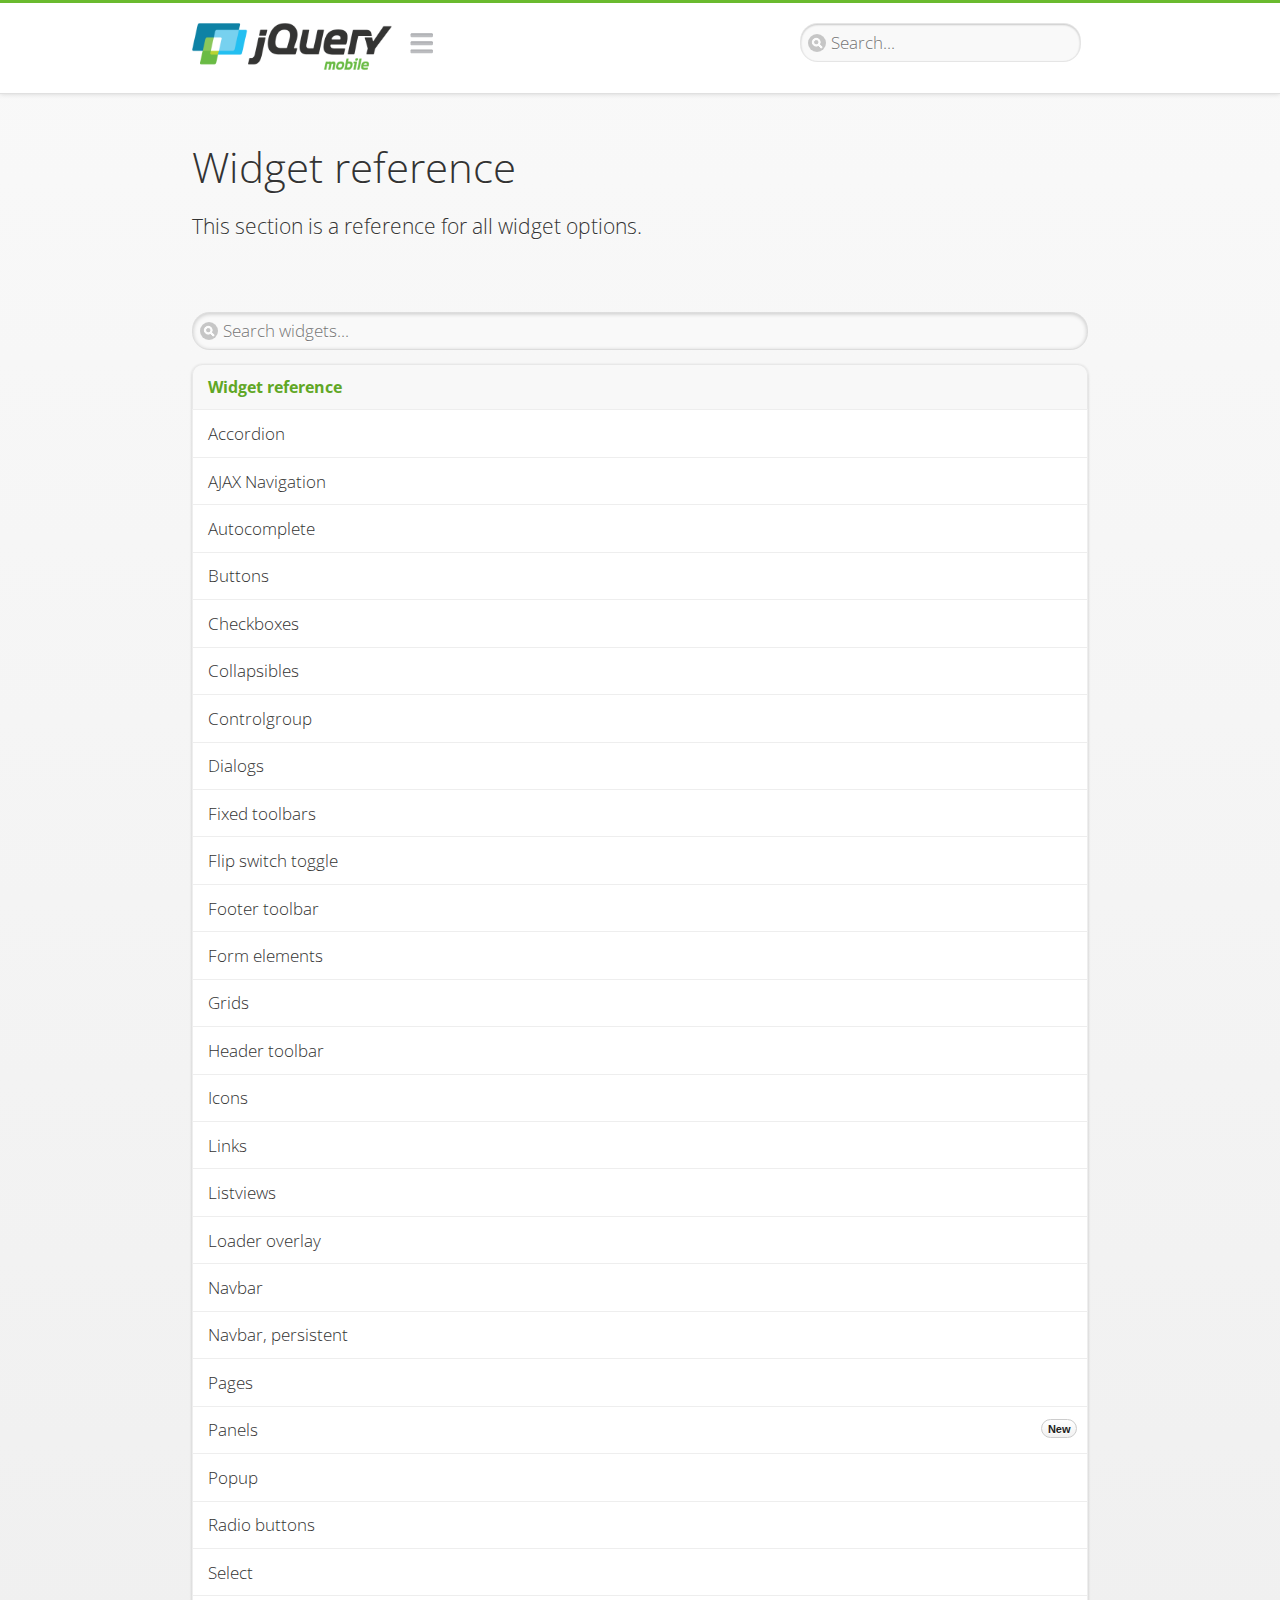
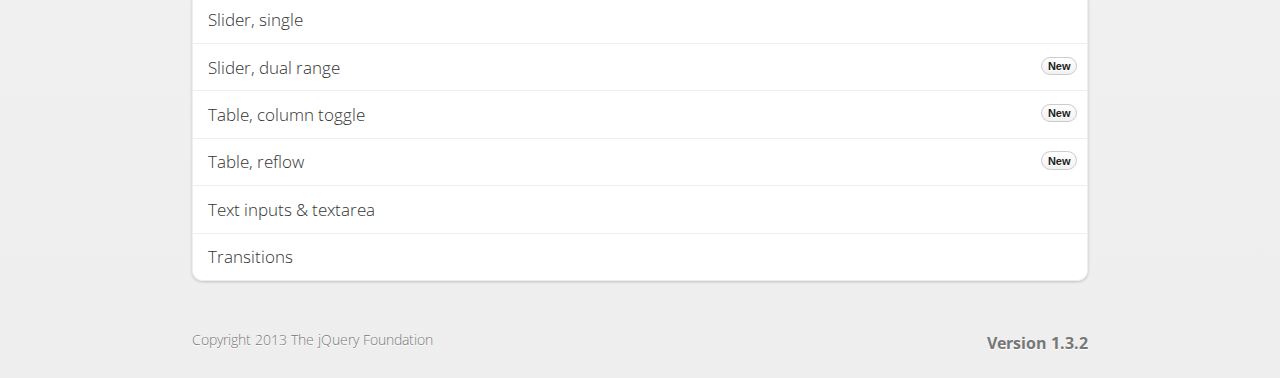
<file: src/main/resources/static/jquerymobile/demos/widgets/index.html>
<!DOCTYPE html>
<html>
<head>
	<meta charset="utf-8">
	<meta name="viewport" content="width=device-width, initial-scale=1">
	<title>Widgets reference - jQuery Mobile Demos</title>
	<link rel="stylesheet"  href="../css/themes/default/jquery.mobile-1.3.2.min.css">
	<link rel="stylesheet" href="../_assets/css/jqm-demos.css">
	<link rel="shortcut icon" href="../favicon.ico">
    <link rel="stylesheet" href="http://fonts.googleapis.com/css?family=Open+Sans:300,400,700">
	<script src="../js/jquery.js"></script>
	<script src="../_assets/js/index.js"></script>
	<script src="../js/jquery.mobile-1.3.2.min.js"></script>
</head>
<body>
<div data-role="page" class="jqm-demos jqm-demos-index">

	<div data-role="header" class="jqm-header">
        <h1 class="jqm-logo"><a href="../"><img src="../_assets/img/jquery-logo.png" alt="jQuery Mobile Framework"></a></h1>
		<a href="#" class="jqm-navmenu-link" data-icon="bars" data-iconpos="notext">Navigation</a>
		<a href="#" class="jqm-search-link" data-icon="search" data-iconpos="notext">Search</a>
<div class="jqm-search">
    <ul class="jqm-list">
<li data-section="Widgets" data-filtertext="accordions collapsible sets content formatting grouped inset mini"><a href="widgets/accordions/">Accordion</a></li>

<li data-section="Widgets" data-filtertext="ajax navigation navigate event method"><a href="widgets/navigation/" data-ajax="false">AJAX Navigation</a></li>

<li data-section="Widgets" data-filtertext="autocomplete filter reveal listviews remote listviewbeforefilter placeholder"><a href="widgets/autocomplete/" data-ajax="false">Autocomplete</a></li>

<li data-section="Widgets" data-filtertext="buttons inputs forms inline theme grouped icons mini disabled"><a href="widgets/buttons/" data-ajax="false">Buttons</a></li>

<li data-section="Widgets" data-filtertext="checkboxes checkboxradio inputs forms mini disabled"><a href="widgets/checkbox/">Checkboxes</a></li>

<li data-section="Widgets" data-filtertext="collapsibles content formatting"><a href="widgets/collapsibles/" data-ajax="false">Collapsibles</a></li>

<li data-section="Widgets" data-filtertext="controlgroups selects checkboxradio buttons horizontal vertical"><a href="widgets/controlgroups/">Controlgroup</a></li>

<li data-section="Widgets" data-filtertext="dialogs modal popups"><a href="widgets/dialog/">Dialogs</a></li>

<li data-section="Widgets" data-filtertext="fixed toolbars headers footers sections fullscreen"><a href="widgets/fixed-toolbars/">Fixed toolbars</a></li>

<li data-section="Widgets" data-filtertext="flip toggle switch binary slider selects forms disabled"><a href="widgets/sliders/switch.html" data-ajax="false">Flip switch toggle</a></li>

<li data-section="Widgets" data-filtertext="footer toolbars footers sections"><a href="widgets/footers/">Footer toolbar</a></li>

<li data-section="Widgets" data-filtertext="forms inputs slider button range toggle switch label disabled accessible fieldcontains elements"><a href="widgets/forms/">Form elements</a></li>

<li data-section="Widgets" data-filtertext="grids columns blocks content formatting rwd responsive"><a href="widgets/grids/">Grids</a></li>

<li data-section="Widgets" data-filtertext="header toolbars fixed fullscreen sections"><a href="widgets/headers/">Header toolbar</a></li>

<li data-section="Widgets" data-filtertext="icons buttons disc position"><a href="widgets/icons/">Icons</a></li>

<li data-section="Widgets" data-filtertext="links navigation ajax prefetch cache"><a href="widgets/links/">Links</a></li>

<li data-section="Widgets" data-filtertext="listviews thumbnails icons nested split button collapsible ul ol"><a href="widgets/listviews/" data-ajax="false">Listviews</a></li>

<li data-section="Widgets" data-filtertext="ajax loader overlay spinner pages"><a href="widgets/loader/" data-ajax="false">Loader overlay</a></li>

<li data-section="Widgets" data-filtertext="navbars navmenu toolbars links icons footer header"><a href="widgets/navbar/" data-ajax="false">Navbar</a></li>

<li data-section="Widgets" data-filtertext="navbars persistent header footer links navmenu"><a href="widgets/fixed-toolbars/footer-persist-a.html">Navbar, persistent</a></li>

<li data-section="Widgets" data-filtertext="pages single multipage templates ajax nav"><a href="widgets/pages/">Pages</a></li>

<li data-section="Widgets" data-filtertext="panels sliding nav modal transition display reveal overlay push rwd responsive"><a href="widgets/panels/">Panels <span class="ui-li-count">New</span></a></li>

<li data-section="Widgets" data-filtertext="popup dialog modal transition tooltip lightbox form overlay screen flip pop fade transition"><a href="widgets/popup/">Popup</a></li>

<li data-section="Widgets" data-filtertext="radiobuttons checkboxradio inputs forms disabled grouped"><a href="widgets/radiobuttons/">Radio buttons</a></li>

<li data-section="Widgets" data-filtertext="selectmenus custom native multiple optgroup disabled forms"><a href="widgets/selects/">Select</a></li>

<li data-section="Widgets" data-filtertext="slider, single sliders range inputs forms disabled"><a href="widgets/sliders/" data-ajax="false">Slider, single</a></li>

<li data-section="Widgets" data-filtertext="slider, dual range sliders rangesliders inputs forms disabled"><a href="widgets/sliders/rangeslider.html" data-ajax="false">Slider, dual range <span class="ui-li-count">New</span></a></li>

<li data-section="Widgets" data-filtertext="tables column th td toggle responsive tables rwd hide show tabular"><a href="widgets/table-column-toggle/">Table, column toggle <span class="ui-li-count">New</span></a></li>

<li data-section="Widgets" data-filtertext="tables reflow th td responsive rwd columns tabular"><a href="widgets/table-reflow/">Table, reflow <span class="ui-li-count">New</span></a></li>

<li data-section="Widgets" data-filtertext="text inputs textarea numeric email tel file date time month clear pattern placeholder forms"><a href="widgets/textinputs/">Text inputs & textarea</a></li>

<li data-section="Widgets" data-filtertext="page transitions animated pages ajax navigation flip slide fade pop" data-ajax="false"><a href="widgets/transitions/" data-ajax="false">Transitions</a></li>

<li data-role="list-divider">Collapsibles</li>

<li data-section="Demo Showcase" data-filtertext="dynamic collapsible set accordion append expand"><a href="examples/collapsibles/dynamic-collapsible.html" data-ajax="false">Dynamic collapsible</a></li>

<li data-role="list-divider">Controlgroups</li>

<li data-section="Demo Showcase" data-filtertext="dynamic controlgroup buttons selects checkboxes forms"><a href="examples/controlgroups/dynamic-controlgroup.html" data-ajax="false">Dynamic controlgroup</a></li>

<li data-role="list-divider">Listviews</li>

<li data-section="Demo Showcase" data-filtertext="grid listview responsive grids responsive listviews lists ul"><a href="examples/listviews/grid-listview.html" data-ajax="false">Grid Listview</a></li>

<li data-section="Demo Showcase" data-filtertext="autodividers anchor jump scroll linkbars listviews lists ul"><a href="examples/listviews/autodividers-linkbar.html" data-ajax="false">Autodividers Linkbar</a></li>

<li data-section="Demo Showcase" data-filtertext="listviews autodividers selector autodividersselector lists ul ol"><a href="examples/listviews/autodividers-selector.html" data-ajax="false">Autodividers Selector</a></li>

<li data-role="list-divider">Navigation</li>

<li data-section="Demo Showcase" data-filtertext="backbone and require.js example navigation router"><a href="examples/backbone-require/index.html" data-ajax="false">Backbone and Require.js example</a></li>

<li data-section="Demo Showcase" data-filtertext="server redirection with server-side support php"><a href="examples/redirect/" data-ajax="false">Redirection with server-side support</a></li>

<li data-role="list-divider">Panels</li>

<li data-section="Demo Showcase" data-filtertext="panel styling slide panels sliding panels shadow rwd responsive breakpoint"><a href="examples/panels/panel-styling.html" data-ajax="false">Panel styling</a></li>

<li data-section="Demo Showcase" data-filtertext="open panel on swipe panels left right"><a href="examples/panels/panel-swipe-open.html" data-ajax="false">Open panel on swipe</a></li>

<li data-role="list-divider">Popups</li>

<li data-section="Demo Showcase" data-filtertext="dynamic popups popup images lightbox"><a href="examples/popups/dynamic-popup.html" data-ajax="false">Dynamic popup</a></li>

<li data-section="Demo Showcase" data-filtertext="arrow popups popover"><a href="examples/popups/arrow.html" data-ajax="false">Popup with arrow</a></li>

<li data-role="list-divider">Responsive Tables</li>

<li data-section="Demo Showcase" data-filtertext="responsive tables reflow stack custom styles"><a href="examples/tables/movie-list.html" data-ajax="false">Reflow: Custom styles</a></li>

<li data-section="Demo Showcase" data-filtertext="responsive tables reflow heading groups rwd breakpoint"><a href="examples/tables/financial-grouped-reflow.html" data-ajax="false">Reflow: Heading groups</a></li>

<li data-section="Demo Showcase" data-filtertext="responsive tables reflow refresh method dynamically inject data"><a href="examples/tables/reflow-refresh.html" data-ajax="false">Reflow: Refresh method</a></li>

<li data-section="Demo Showcase" data-filtertext="responsive tables column toggle hide rwd breakpoint customization options"><a href="examples/tables/movie-list-toggle-options.html" data-ajax="false">Column toggle: Customization options</a></li>

<li data-section="Demo Showcase" data-filtertext="responsive tables column toggle heading groups rwd breakpoint"><a href="examples/tables/financial-grouped-columns.html" data-ajax="false">Column toggle: Heading groups</a></li>

<li data-section="Demo Showcase" data-filtertext="responsive tables column toggle refresh method dynamically inject data"><a href="examples/tables/columntoggle-refresh.html" data-ajax="false">Column toggle: Refresh method</a></li>

<li data-section="Demo Showcase" data-filtertext="responsive tables table column toggle phone comparison rwd breakpoint"><a href="examples/tables/phone-compare.html" data-ajax="false">Column toggle demo: Phone comparison</a></li>

<li data-role="list-divider">Sliders</li>

<li data-section="Demo Showcase" data-filtertext="slider tooltip handle value extension input range sliders forms"><a href="examples/slider/tooltip.html" data-ajax="false">Tooltip extension</a></li>

<li data-role="list-divider">Swipe</li>

<li data-section="Demo Showcase" data-filtertext="swipe to navigate page transitions navigation"><a href="examples/swipe/swipe-page.html" data-ajax="false">Swipe to navigate</a></li>

<li data-section="Demo Showcase" data-filtertext="swipe to delete list item listviews lists ul ol"><a href="examples/swipe/swipe-list.html" data-ajax="false">Swipe to delete list item</a></li>

<li data-role="list-divider">Forms</li>

<li data-section="Questions & Answers" data-filtertext="CSS styles apply widget scope wrap selector customize"><a href="faq/question-template.html">Why won't my CSS styles apply correctly to a widget?</a></li>

<li data-section="Questions & Answers" data-filtertext="form update value enhance pageinit refresh"><a href="faq/updating-the-value-of-enhanced-form-elements-does-not-work.html">Updating the value of enhanced form elements does not work.</a></li>

<li data-section="Questions & Answers" data-filtertext="HTML 5 inputs appearance keyboard picker calendar date time slider file color"><a href="faq/my-html-5-inputs-look-different-in-browsers.html">My HTML 5 inputs look different across devices and browsers.</a></li>

<li data-section="Questions & Answers" data-filtertext="range search inputs slider number text degrade"><a href="faq/my-range-search-input-type-is-being-changed.html">My range or search inputs are being change to number/text.</a></li>

<li data-section="Questions & Answers" data-filtertext="custom select popup dialog logic"><a href="faq/sometimes-custom-select-shows-as-dialog-popup.html">Sometimes my custom select shows as a popup other times its a dialog.</a></li>

<li data-section="Questions & Answers" data-filtertext="disable button issue class method"><a href="faq/disabling-a-button-does-not-work.html">Disabling a button does not work.</a></li>

<li data-section="Questions & Answers" data-filtertext="fixed toolbar header footer fullscreen select input bug issue"><a href="faq/controls-in-header-footer.html">Controls in my fixed header or footer are not responding or behave erratically.</a></li>

<li data-role="list-divider">Pages</li>

<li data-section="Questions & Answers" data-filtertext="head load scripts styles pageinit onload pagebeforecreate ajax nav pages"><a href="faq/scripts-and-styles-not-loading.html">Why aren't my scripts and styles loading?</a></li>

<li data-section="Questions & Answers" data-filtertext="document.ready onload paginit DOM ready on ready scripts "><a href="faq/dom-ready-not-working.html">Why isn't DOM ready working for my scripts?</a></li>

<li data-section="Questions & Answers" data-filtertext="ajax nav load page mobile.loadpage"><a href="faq/how-do-i-load-a-page.html">How do I load a page?</a></li>

<li data-section="Questions & Answers" data-filtertext="ajax nav multi page document load"><a href="faq/why-is-only-the-first-page-loaded.html">Why is only the first page of my multi page document loaded?</a></li>

<li data-section="Questions & Answers" data-filtertext="pass url query params ajax nav"><a href="faq/pass-query-params-to-page.html">I'm trying to pass query params to a page but it's not working?</a></li>

<li data-section="Questions & Answers" data-filtertext="hash pass parameters information ajax nav"><a href="faq/pass-via-the-hash-to-page.html">I'm trying to pass information via the hash but it's not working?</a></li>

<li data-section="Questions & Answers" data-filtertext="application cache status error isLocal ajax nav"><a href="faq/the-application-cache-is-not-working.html">I'm trying to use the application cache but it's not working.</a></li>

<li data-section="Questions & Answers" data-filtertext=">create refresh event trigger pageInit refresh method content injected page not enhanced."><a href="faq/injected-content-is-not-enhanced.html">Content injected into a page is not enhanced.</a></li>

<li data-section="Questions & Answers" data-filtertext=">create trigger event pageInit injected HTML"><a href="faq/triggering-create-on-injected-content-does-not-work.html">Triggering create on injected HTML does not work.</a></li>

<li data-section="Questions & Answers" data-filtertext="auto-enhance element stop preventnative role none"><a href="faq/how-can-i-stop-auto-enhancement-of-elements.html">How can I stop JQM from auto-enhancing an element?</a></li>

<li data-section="Questions & Answers" data-filtertext="auto-enhance block container parent stop preventnative role none"><a href="faq/how-can-i-stop-auto-enhancement-of-a-block-of-elements.html">How can I stop JQM from enhancing a block of elements?</a></li>

<li data-section="Questions & Answers" data-filtertext="page title ajax nav head"><a href="faq/how-do-i-control-page-titles.html">How do I control page titles?</a></li>

<li data-section="Questions & Answers" data-filtertext="ajax nav load page loadPage"><a href="faq/how-do-i-load-a-page.html">How do I load a page?</a></li>

<li data-role="list-divider">Events</li>

<li data-section="Questions & Answers" data-filtertext="touch mouse events vmouseover, vmousedown, vmousemove, vmouseup, vclick, vmousecancel"><a href="faq/how-do-i-use-touch-mouse-events.html">How do I use touch and mouse events?</a></li>

<li data-role="list-divider">Theme and styling</li>

<li data-section="Questions & Answers" data-filtertext="theme swatch css themeroller customize icons colors fonts style"><a href="faq/how-does-theming-work.html">How does theming work?</a></li>

<li data-role="list-divider">Apps</li>

<li data-section="Questions & Answers" data-filtertext="How do I need to configure PhoneGap Cordova?"><a href="faq/how-configure-phonegap-cordova.html">How do I need to configure PhoneGap/Cordova?</a></li>
<!--
<li data-role="list-divider">Navigation</li>

<li data-section="Questions & Answers" data-filtertext=""><a href="faq/nav-is-acting-erraticly.html">The nav is acting erratically!</a></li>

<li data-section="Questions & Answers" data-filtertext=""><a href="faq/deep-links-dont-work.html">Following a deep link ( a link to scroll to and id ) does not work.</a></li>

<li data-section="Questions & Answers" data-filtertext=""><a href="faq/scripts-css-only-works-on-first-page-or-refresh.html">My script / css only works on first page or on refresh.</a></li>
<li data-role="list-divider">Widgets</li>

<li data-section="Questions & Answers" data-filtertext=""><a href="faq/cloned-content-double-enhanced.html">Cloning a widget or enhanced for element and enhancing causes "double" enhancement</a></li>

<li data-section="Questions & Answers" data-filtertext=""><a href="faq/cloned-content-does-not-update.html">Cloned widget or enhanced element does not update</a></li>

<li data-section="Questions & Answers" data-filtertext=""><a href="faq/data-enhance-false-does-not-work.html">Setting data-enhance="false" does not work.</a></li>

<li data-role="list-divider">General</li>

<li data-section="Questions & Answers" data-filtertext=""><a href="faq/selecting-element-by-id-not-working.html">Selecting elements by id only works sometimes or on first page!</a></li>

<li data-section="Questions & Answers" data-filtertext=""><a href="faq/global-config-settings-ignored.html">The global configuration settings i set are being ignored.</a></li>

<li data-section="Questions & Answers" data-filtertext=""><a href="faq/custom-css-is-ignored.html">My custom css is ignored.</a></li>

<li data-role="list-divider">Events</li>

<li data-section="Questions & Answers" data-filtertext=""><a href="faq/swipe-triggered-when-scrolling.html">Swipe triggered when scrolling.</a></li>

<li data-section="Questions & Answers" data-filtertext=""><a href="faq/document-ready-not-working.html">Document ready ignored after first page.</a></li>

<li data-role="list-divider">Theming &amp; custom styles</li>

<li data-section="Questions & Answers" data-filtertext=""><a href="faq/#">How do I add custom icons?</a></li>

<li data-section="Questions & Answers" data-filtertext=""><a href="faq/#">How do I add remove the circle behind the icons?</a></li>
-->

    </ul>
</div>

	</div><!-- /header -->

	<div data-role="content" class="jqm-content">

        <h1>Widget reference</h1>

        <p class="jqm-intro">This section is a reference for all widget options.</p>

        <ul data-role="listview" data-inset="true" data-filter="true" data-theme="d" data-divider-theme="d" data-icon="false" data-filter-placeholder="Search widgets..." data-global-nav="demos" class="jqm-list">
            <li data-role="list-divider">Widget reference</li>
<li data-section="Widgets" data-filtertext="accordions collapsible sets content formatting grouped inset mini"><a href="widgets/accordions/">Accordion</a></li>

<li data-section="Widgets" data-filtertext="ajax navigation navigate event method"><a href="widgets/navigation/" data-ajax="false">AJAX Navigation</a></li>

<li data-section="Widgets" data-filtertext="autocomplete filter reveal listviews remote listviewbeforefilter placeholder"><a href="widgets/autocomplete/" data-ajax="false">Autocomplete</a></li>

<li data-section="Widgets" data-filtertext="buttons inputs forms inline theme grouped icons mini disabled"><a href="widgets/buttons/" data-ajax="false">Buttons</a></li>

<li data-section="Widgets" data-filtertext="checkboxes checkboxradio inputs forms mini disabled"><a href="widgets/checkbox/">Checkboxes</a></li>

<li data-section="Widgets" data-filtertext="collapsibles content formatting"><a href="widgets/collapsibles/" data-ajax="false">Collapsibles</a></li>

<li data-section="Widgets" data-filtertext="controlgroups selects checkboxradio buttons horizontal vertical"><a href="widgets/controlgroups/">Controlgroup</a></li>

<li data-section="Widgets" data-filtertext="dialogs modal popups"><a href="widgets/dialog/">Dialogs</a></li>

<li data-section="Widgets" data-filtertext="fixed toolbars headers footers sections fullscreen"><a href="widgets/fixed-toolbars/">Fixed toolbars</a></li>

<li data-section="Widgets" data-filtertext="flip toggle switch binary slider selects forms disabled"><a href="widgets/sliders/switch.html" data-ajax="false">Flip switch toggle</a></li>

<li data-section="Widgets" data-filtertext="footer toolbars footers sections"><a href="widgets/footers/">Footer toolbar</a></li>

<li data-section="Widgets" data-filtertext="forms inputs slider button range toggle switch label disabled accessible fieldcontains elements"><a href="widgets/forms/">Form elements</a></li>

<li data-section="Widgets" data-filtertext="grids columns blocks content formatting rwd responsive"><a href="widgets/grids/">Grids</a></li>

<li data-section="Widgets" data-filtertext="header toolbars fixed fullscreen sections"><a href="widgets/headers/">Header toolbar</a></li>

<li data-section="Widgets" data-filtertext="icons buttons disc position"><a href="widgets/icons/">Icons</a></li>

<li data-section="Widgets" data-filtertext="links navigation ajax prefetch cache"><a href="widgets/links/">Links</a></li>

<li data-section="Widgets" data-filtertext="listviews thumbnails icons nested split button collapsible ul ol"><a href="widgets/listviews/" data-ajax="false">Listviews</a></li>

<li data-section="Widgets" data-filtertext="ajax loader overlay spinner pages"><a href="widgets/loader/" data-ajax="false">Loader overlay</a></li>

<li data-section="Widgets" data-filtertext="navbars navmenu toolbars links icons footer header"><a href="widgets/navbar/" data-ajax="false">Navbar</a></li>

<li data-section="Widgets" data-filtertext="navbars persistent header footer links navmenu"><a href="widgets/fixed-toolbars/footer-persist-a.html">Navbar, persistent</a></li>

<li data-section="Widgets" data-filtertext="pages single multipage templates ajax nav"><a href="widgets/pages/">Pages</a></li>

<li data-section="Widgets" data-filtertext="panels sliding nav modal transition display reveal overlay push rwd responsive"><a href="widgets/panels/">Panels <span class="ui-li-count">New</span></a></li>

<li data-section="Widgets" data-filtertext="popup dialog modal transition tooltip lightbox form overlay screen flip pop fade transition"><a href="widgets/popup/">Popup</a></li>

<li data-section="Widgets" data-filtertext="radiobuttons checkboxradio inputs forms disabled grouped"><a href="widgets/radiobuttons/">Radio buttons</a></li>

<li data-section="Widgets" data-filtertext="selectmenus custom native multiple optgroup disabled forms"><a href="widgets/selects/">Select</a></li>

<li data-section="Widgets" data-filtertext="slider, single sliders range inputs forms disabled"><a href="widgets/sliders/" data-ajax="false">Slider, single</a></li>

<li data-section="Widgets" data-filtertext="slider, dual range sliders rangesliders inputs forms disabled"><a href="widgets/sliders/rangeslider.html" data-ajax="false">Slider, dual range <span class="ui-li-count">New</span></a></li>

<li data-section="Widgets" data-filtertext="tables column th td toggle responsive tables rwd hide show tabular"><a href="widgets/table-column-toggle/">Table, column toggle <span class="ui-li-count">New</span></a></li>

<li data-section="Widgets" data-filtertext="tables reflow th td responsive rwd columns tabular"><a href="widgets/table-reflow/">Table, reflow <span class="ui-li-count">New</span></a></li>

<li data-section="Widgets" data-filtertext="text inputs textarea numeric email tel file date time month clear pattern placeholder forms"><a href="widgets/textinputs/">Text inputs & textarea</a></li>

<li data-section="Widgets" data-filtertext="page transitions animated pages ajax navigation flip slide fade pop" data-ajax="false"><a href="widgets/transitions/" data-ajax="false">Transitions</a></li>

		</ul>

	</div><!-- /content -->

	<div data-role="footer" class="jqm-footer">
		<p class="jqm-version"></p>
		<p>Copyright 2013 The jQuery Foundation</p>
	</div><!-- /footer -->
    <div data-role="panel" class="jqm-nav-panel jqm-navmenu-panel" data-position="left" data-display="reveal" data-theme="c">
        <ul data-role="listview" data-theme="d" data-divider-theme="d" data-icon="false" data-global-nav="demos" class="jqm-list">
            <li data-role="list-divider">jQuery Mobile Demos</li>
			<li><a href="./">Home</a></li>
            <li><a href="intro/">Introduction</a></li>
            <li><a href="examples/">Demo Showcase</a></li>
            <li><a href="faq/">Questions & Answers</a></li>
			<li><a href="intro/rwd.html">Going Responsive</a></li>
            <li data-role="list-divider">Widget reference</li>
<li data-section="Widgets" data-filtertext="accordions collapsible sets content formatting grouped inset mini"><a href="widgets/accordions/">Accordion</a></li>

<li data-section="Widgets" data-filtertext="ajax navigation navigate event method"><a href="widgets/navigation/" data-ajax="false">AJAX Navigation</a></li>

<li data-section="Widgets" data-filtertext="autocomplete filter reveal listviews remote listviewbeforefilter placeholder"><a href="widgets/autocomplete/" data-ajax="false">Autocomplete</a></li>

<li data-section="Widgets" data-filtertext="buttons inputs forms inline theme grouped icons mini disabled"><a href="widgets/buttons/" data-ajax="false">Buttons</a></li>

<li data-section="Widgets" data-filtertext="checkboxes checkboxradio inputs forms mini disabled"><a href="widgets/checkbox/">Checkboxes</a></li>

<li data-section="Widgets" data-filtertext="collapsibles content formatting"><a href="widgets/collapsibles/" data-ajax="false">Collapsibles</a></li>

<li data-section="Widgets" data-filtertext="controlgroups selects checkboxradio buttons horizontal vertical"><a href="widgets/controlgroups/">Controlgroup</a></li>

<li data-section="Widgets" data-filtertext="dialogs modal popups"><a href="widgets/dialog/">Dialogs</a></li>

<li data-section="Widgets" data-filtertext="fixed toolbars headers footers sections fullscreen"><a href="widgets/fixed-toolbars/">Fixed toolbars</a></li>

<li data-section="Widgets" data-filtertext="flip toggle switch binary slider selects forms disabled"><a href="widgets/sliders/switch.html" data-ajax="false">Flip switch toggle</a></li>

<li data-section="Widgets" data-filtertext="footer toolbars footers sections"><a href="widgets/footers/">Footer toolbar</a></li>

<li data-section="Widgets" data-filtertext="forms inputs slider button range toggle switch label disabled accessible fieldcontains elements"><a href="widgets/forms/">Form elements</a></li>

<li data-section="Widgets" data-filtertext="grids columns blocks content formatting rwd responsive"><a href="widgets/grids/">Grids</a></li>

<li data-section="Widgets" data-filtertext="header toolbars fixed fullscreen sections"><a href="widgets/headers/">Header toolbar</a></li>

<li data-section="Widgets" data-filtertext="icons buttons disc position"><a href="widgets/icons/">Icons</a></li>

<li data-section="Widgets" data-filtertext="links navigation ajax prefetch cache"><a href="widgets/links/">Links</a></li>

<li data-section="Widgets" data-filtertext="listviews thumbnails icons nested split button collapsible ul ol"><a href="widgets/listviews/" data-ajax="false">Listviews</a></li>

<li data-section="Widgets" data-filtertext="ajax loader overlay spinner pages"><a href="widgets/loader/" data-ajax="false">Loader overlay</a></li>

<li data-section="Widgets" data-filtertext="navbars navmenu toolbars links icons footer header"><a href="widgets/navbar/" data-ajax="false">Navbar</a></li>

<li data-section="Widgets" data-filtertext="navbars persistent header footer links navmenu"><a href="widgets/fixed-toolbars/footer-persist-a.html">Navbar, persistent</a></li>

<li data-section="Widgets" data-filtertext="pages single multipage templates ajax nav"><a href="widgets/pages/">Pages</a></li>

<li data-section="Widgets" data-filtertext="panels sliding nav modal transition display reveal overlay push rwd responsive"><a href="widgets/panels/">Panels <span class="ui-li-count">New</span></a></li>

<li data-section="Widgets" data-filtertext="popup dialog modal transition tooltip lightbox form overlay screen flip pop fade transition"><a href="widgets/popup/">Popup</a></li>

<li data-section="Widgets" data-filtertext="radiobuttons checkboxradio inputs forms disabled grouped"><a href="widgets/radiobuttons/">Radio buttons</a></li>

<li data-section="Widgets" data-filtertext="selectmenus custom native multiple optgroup disabled forms"><a href="widgets/selects/">Select</a></li>

<li data-section="Widgets" data-filtertext="slider, single sliders range inputs forms disabled"><a href="widgets/sliders/" data-ajax="false">Slider, single</a></li>

<li data-section="Widgets" data-filtertext="slider, dual range sliders rangesliders inputs forms disabled"><a href="widgets/sliders/rangeslider.html" data-ajax="false">Slider, dual range <span class="ui-li-count">New</span></a></li>

<li data-section="Widgets" data-filtertext="tables column th td toggle responsive tables rwd hide show tabular"><a href="widgets/table-column-toggle/">Table, column toggle <span class="ui-li-count">New</span></a></li>

<li data-section="Widgets" data-filtertext="tables reflow th td responsive rwd columns tabular"><a href="widgets/table-reflow/">Table, reflow <span class="ui-li-count">New</span></a></li>

<li data-section="Widgets" data-filtertext="text inputs textarea numeric email tel file date time month clear pattern placeholder forms"><a href="widgets/textinputs/">Text inputs & textarea</a></li>

<li data-section="Widgets" data-filtertext="page transitions animated pages ajax navigation flip slide fade pop" data-ajax="false"><a href="widgets/transitions/" data-ajax="false">Transitions</a></li>

        </ul>
	</div><!-- /panel -->


</div><!-- /page -->
</body>
</html>
</file>
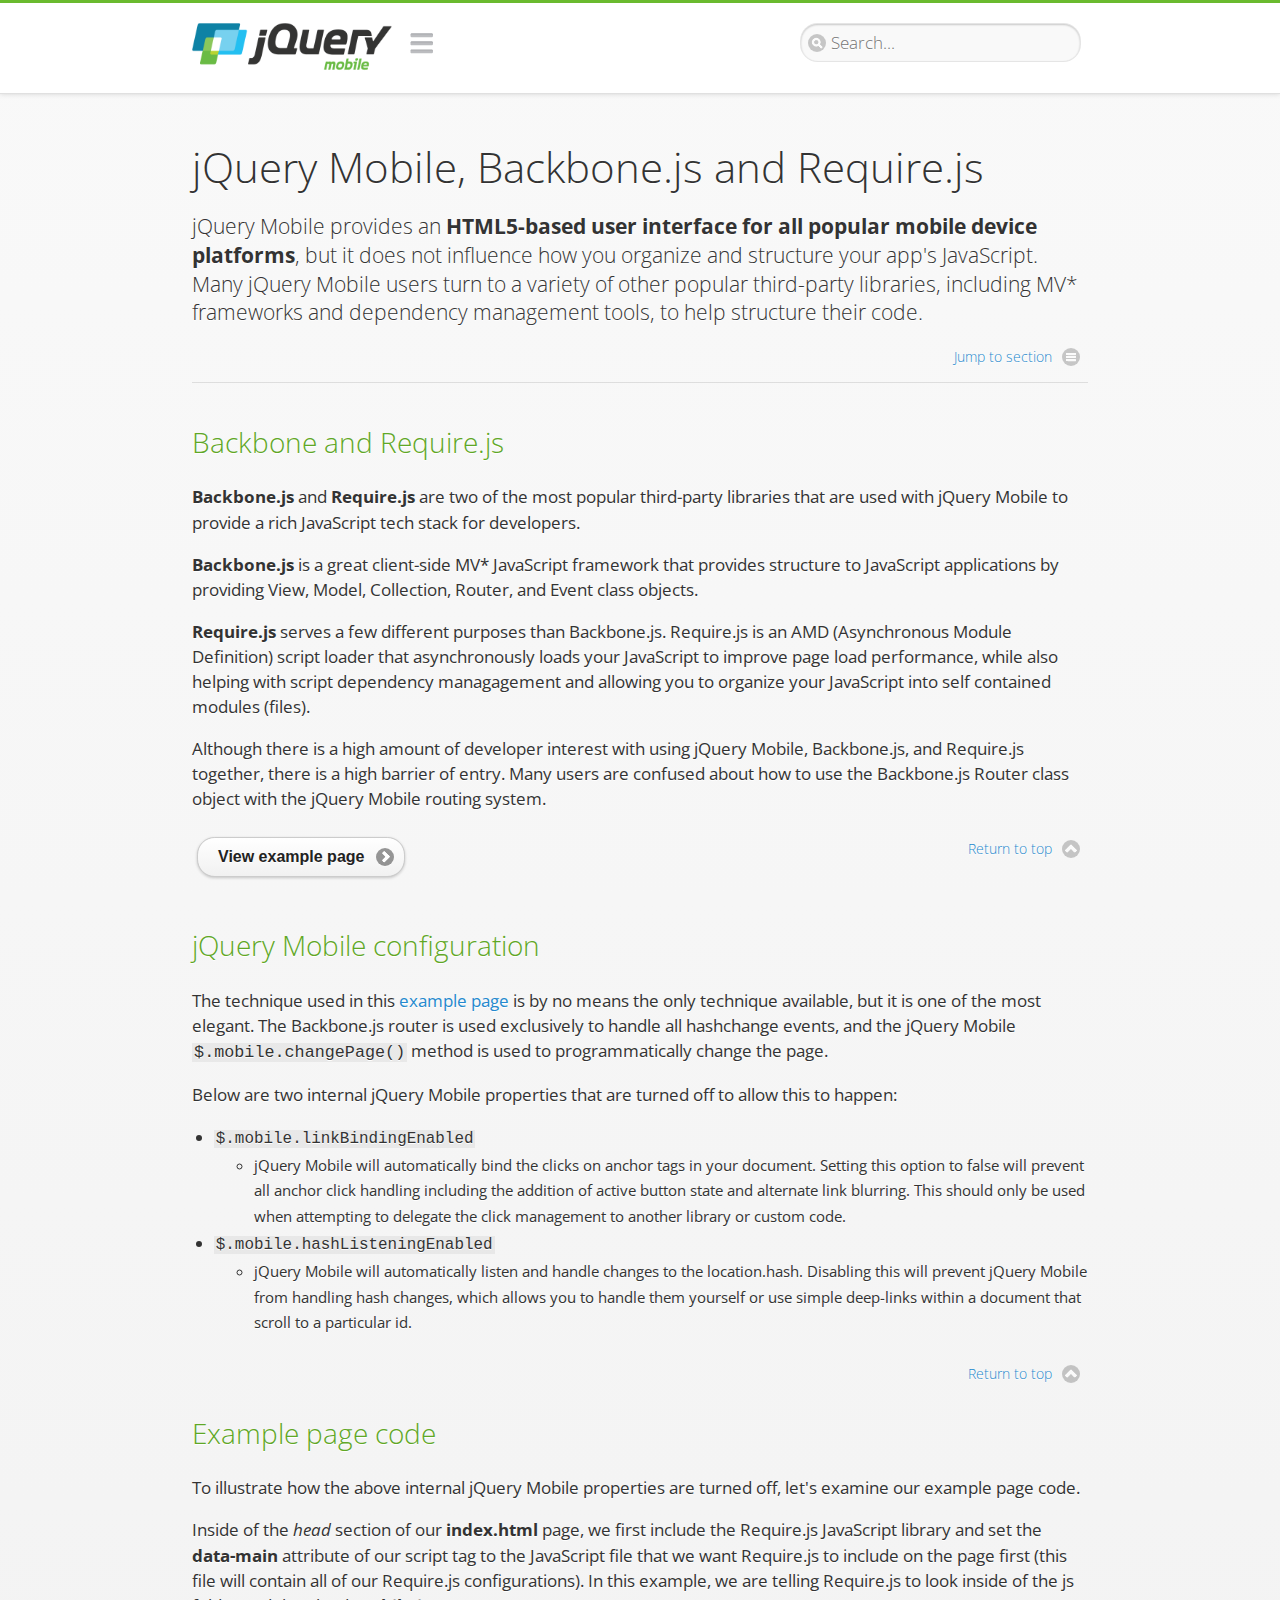
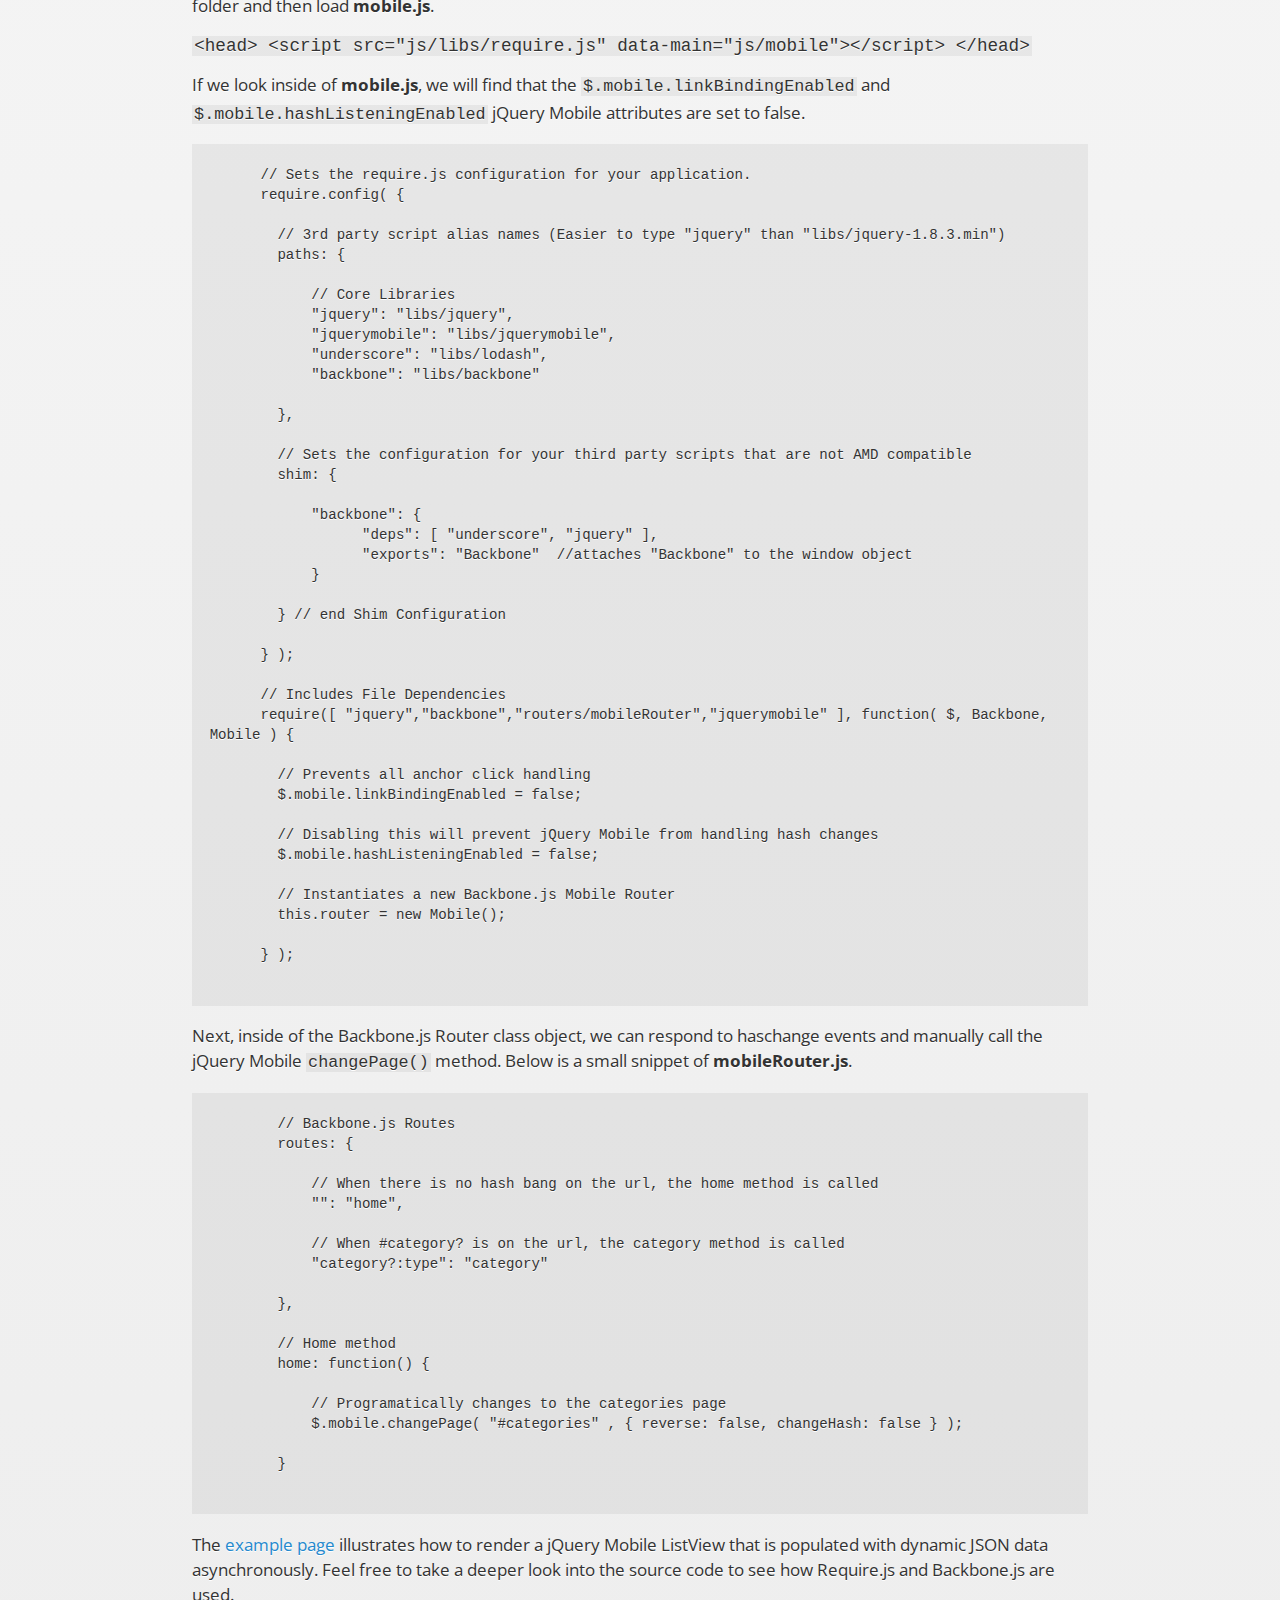
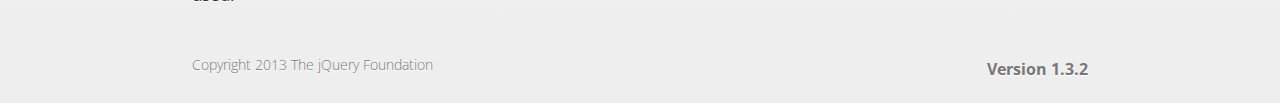
<file: src/main/resources/static/jquerymobile/demos/examples/backbone-require/index.html>
<!DOCTYPE html>
<html>
  <head>
  <meta charset="utf-8">
  <meta name="viewport" content="width=device-width, initial-scale=1">
  <title>jQuery Mobile - Backbone.js and Require.js Apps</title>
	<link rel="stylesheet"  href="../../css/themes/default/jquery.mobile-1.3.2.min.css">
	<link rel="stylesheet" href="../../_assets/css/jqm-demos.css">
	<link rel="shortcut icon" href="../../favicon.ico">
	<link rel="stylesheet" href="http://fonts.googleapis.com/css?family=Open+Sans:300,400,700">
	<script src="../../js/jquery.js"></script>
	<script src="../../_assets/js/index.js"></script>
	<script src="../../js/jquery.mobile-1.3.2.min.js"></script>

</head>
<body>
<div data-role="page" class="jqm-demos" data-quicklinks="true">

    <div data-role="header" class="jqm-header">
		<h1 class="jqm-logo"><a href="../../"><img src="../../_assets/img/jquery-logo.png" alt="jQuery Mobile Framework"></a></h1>
        <a href="#" class="jqm-navmenu-link" data-icon="bars" data-iconpos="notext">Navigation</a>
        <a href="#" class="jqm-search-link" data-icon="search" data-iconpos="notext">Search</a>
<div class="jqm-search">
    <ul class="jqm-list">
<li data-section="Widgets" data-filtertext="accordions collapsible sets content formatting grouped inset mini"><a href="widgets/accordions/">Accordion</a></li>

<li data-section="Widgets" data-filtertext="ajax navigation navigate event method"><a href="widgets/navigation/" data-ajax="false">AJAX Navigation</a></li>

<li data-section="Widgets" data-filtertext="autocomplete filter reveal listviews remote listviewbeforefilter placeholder"><a href="widgets/autocomplete/" data-ajax="false">Autocomplete</a></li>

<li data-section="Widgets" data-filtertext="buttons inputs forms inline theme grouped icons mini disabled"><a href="widgets/buttons/" data-ajax="false">Buttons</a></li>

<li data-section="Widgets" data-filtertext="checkboxes checkboxradio inputs forms mini disabled"><a href="widgets/checkbox/">Checkboxes</a></li>

<li data-section="Widgets" data-filtertext="collapsibles content formatting"><a href="widgets/collapsibles/" data-ajax="false">Collapsibles</a></li>

<li data-section="Widgets" data-filtertext="controlgroups selects checkboxradio buttons horizontal vertical"><a href="widgets/controlgroups/">Controlgroup</a></li>

<li data-section="Widgets" data-filtertext="dialogs modal popups"><a href="widgets/dialog/">Dialogs</a></li>

<li data-section="Widgets" data-filtertext="fixed toolbars headers footers sections fullscreen"><a href="widgets/fixed-toolbars/">Fixed toolbars</a></li>

<li data-section="Widgets" data-filtertext="flip toggle switch binary slider selects forms disabled"><a href="widgets/sliders/switch.html" data-ajax="false">Flip switch toggle</a></li>

<li data-section="Widgets" data-filtertext="footer toolbars footers sections"><a href="widgets/footers/">Footer toolbar</a></li>

<li data-section="Widgets" data-filtertext="forms inputs slider button range toggle switch label disabled accessible fieldcontains elements"><a href="widgets/forms/">Form elements</a></li>

<li data-section="Widgets" data-filtertext="grids columns blocks content formatting rwd responsive"><a href="widgets/grids/">Grids</a></li>

<li data-section="Widgets" data-filtertext="header toolbars fixed fullscreen sections"><a href="widgets/headers/">Header toolbar</a></li>

<li data-section="Widgets" data-filtertext="icons buttons disc position"><a href="widgets/icons/">Icons</a></li>

<li data-section="Widgets" data-filtertext="links navigation ajax prefetch cache"><a href="widgets/links/">Links</a></li>

<li data-section="Widgets" data-filtertext="listviews thumbnails icons nested split button collapsible ul ol"><a href="widgets/listviews/" data-ajax="false">Listviews</a></li>

<li data-section="Widgets" data-filtertext="ajax loader overlay spinner pages"><a href="widgets/loader/" data-ajax="false">Loader overlay</a></li>

<li data-section="Widgets" data-filtertext="navbars navmenu toolbars links icons footer header"><a href="widgets/navbar/" data-ajax="false">Navbar</a></li>

<li data-section="Widgets" data-filtertext="navbars persistent header footer links navmenu"><a href="widgets/fixed-toolbars/footer-persist-a.html">Navbar, persistent</a></li>

<li data-section="Widgets" data-filtertext="pages single multipage templates ajax nav"><a href="widgets/pages/">Pages</a></li>

<li data-section="Widgets" data-filtertext="panels sliding nav modal transition display reveal overlay push rwd responsive"><a href="widgets/panels/">Panels <span class="ui-li-count">New</span></a></li>

<li data-section="Widgets" data-filtertext="popup dialog modal transition tooltip lightbox form overlay screen flip pop fade transition"><a href="widgets/popup/">Popup</a></li>

<li data-section="Widgets" data-filtertext="radiobuttons checkboxradio inputs forms disabled grouped"><a href="widgets/radiobuttons/">Radio buttons</a></li>

<li data-section="Widgets" data-filtertext="selectmenus custom native multiple optgroup disabled forms"><a href="widgets/selects/">Select</a></li>

<li data-section="Widgets" data-filtertext="slider, single sliders range inputs forms disabled"><a href="widgets/sliders/" data-ajax="false">Slider, single</a></li>

<li data-section="Widgets" data-filtertext="slider, dual range sliders rangesliders inputs forms disabled"><a href="widgets/sliders/rangeslider.html" data-ajax="false">Slider, dual range <span class="ui-li-count">New</span></a></li>

<li data-section="Widgets" data-filtertext="tables column th td toggle responsive tables rwd hide show tabular"><a href="widgets/table-column-toggle/">Table, column toggle <span class="ui-li-count">New</span></a></li>

<li data-section="Widgets" data-filtertext="tables reflow th td responsive rwd columns tabular"><a href="widgets/table-reflow/">Table, reflow <span class="ui-li-count">New</span></a></li>

<li data-section="Widgets" data-filtertext="text inputs textarea numeric email tel file date time month clear pattern placeholder forms"><a href="widgets/textinputs/">Text inputs & textarea</a></li>

<li data-section="Widgets" data-filtertext="page transitions animated pages ajax navigation flip slide fade pop" data-ajax="false"><a href="widgets/transitions/" data-ajax="false">Transitions</a></li>

<li data-role="list-divider">Collapsibles</li>

<li data-section="Demo Showcase" data-filtertext="dynamic collapsible set accordion append expand"><a href="examples/collapsibles/dynamic-collapsible.html" data-ajax="false">Dynamic collapsible</a></li>

<li data-role="list-divider">Controlgroups</li>

<li data-section="Demo Showcase" data-filtertext="dynamic controlgroup buttons selects checkboxes forms"><a href="examples/controlgroups/dynamic-controlgroup.html" data-ajax="false">Dynamic controlgroup</a></li>

<li data-role="list-divider">Listviews</li>

<li data-section="Demo Showcase" data-filtertext="grid listview responsive grids responsive listviews lists ul"><a href="examples/listviews/grid-listview.html" data-ajax="false">Grid Listview</a></li>

<li data-section="Demo Showcase" data-filtertext="autodividers anchor jump scroll linkbars listviews lists ul"><a href="examples/listviews/autodividers-linkbar.html" data-ajax="false">Autodividers Linkbar</a></li>

<li data-section="Demo Showcase" data-filtertext="listviews autodividers selector autodividersselector lists ul ol"><a href="examples/listviews/autodividers-selector.html" data-ajax="false">Autodividers Selector</a></li>

<li data-role="list-divider">Navigation</li>

<li data-section="Demo Showcase" data-filtertext="backbone and require.js example navigation router"><a href="examples/backbone-require/index.html" data-ajax="false">Backbone and Require.js example</a></li>

<li data-section="Demo Showcase" data-filtertext="server redirection with server-side support php"><a href="examples/redirect/" data-ajax="false">Redirection with server-side support</a></li>

<li data-role="list-divider">Panels</li>

<li data-section="Demo Showcase" data-filtertext="panel styling slide panels sliding panels shadow rwd responsive breakpoint"><a href="examples/panels/panel-styling.html" data-ajax="false">Panel styling</a></li>

<li data-section="Demo Showcase" data-filtertext="open panel on swipe panels left right"><a href="examples/panels/panel-swipe-open.html" data-ajax="false">Open panel on swipe</a></li>

<li data-role="list-divider">Popups</li>

<li data-section="Demo Showcase" data-filtertext="dynamic popups popup images lightbox"><a href="examples/popups/dynamic-popup.html" data-ajax="false">Dynamic popup</a></li>

<li data-section="Demo Showcase" data-filtertext="arrow popups popover"><a href="examples/popups/arrow.html" data-ajax="false">Popup with arrow</a></li>

<li data-role="list-divider">Responsive Tables</li>

<li data-section="Demo Showcase" data-filtertext="responsive tables reflow stack custom styles"><a href="examples/tables/movie-list.html" data-ajax="false">Reflow: Custom styles</a></li>

<li data-section="Demo Showcase" data-filtertext="responsive tables reflow heading groups rwd breakpoint"><a href="examples/tables/financial-grouped-reflow.html" data-ajax="false">Reflow: Heading groups</a></li>

<li data-section="Demo Showcase" data-filtertext="responsive tables reflow refresh method dynamically inject data"><a href="examples/tables/reflow-refresh.html" data-ajax="false">Reflow: Refresh method</a></li>

<li data-section="Demo Showcase" data-filtertext="responsive tables column toggle hide rwd breakpoint customization options"><a href="examples/tables/movie-list-toggle-options.html" data-ajax="false">Column toggle: Customization options</a></li>

<li data-section="Demo Showcase" data-filtertext="responsive tables column toggle heading groups rwd breakpoint"><a href="examples/tables/financial-grouped-columns.html" data-ajax="false">Column toggle: Heading groups</a></li>

<li data-section="Demo Showcase" data-filtertext="responsive tables column toggle refresh method dynamically inject data"><a href="examples/tables/columntoggle-refresh.html" data-ajax="false">Column toggle: Refresh method</a></li>

<li data-section="Demo Showcase" data-filtertext="responsive tables table column toggle phone comparison rwd breakpoint"><a href="examples/tables/phone-compare.html" data-ajax="false">Column toggle demo: Phone comparison</a></li>

<li data-role="list-divider">Sliders</li>

<li data-section="Demo Showcase" data-filtertext="slider tooltip handle value extension input range sliders forms"><a href="examples/slider/tooltip.html" data-ajax="false">Tooltip extension</a></li>

<li data-role="list-divider">Swipe</li>

<li data-section="Demo Showcase" data-filtertext="swipe to navigate page transitions navigation"><a href="examples/swipe/swipe-page.html" data-ajax="false">Swipe to navigate</a></li>

<li data-section="Demo Showcase" data-filtertext="swipe to delete list item listviews lists ul ol"><a href="examples/swipe/swipe-list.html" data-ajax="false">Swipe to delete list item</a></li>

<li data-role="list-divider">Forms</li>

<li data-section="Questions & Answers" data-filtertext="CSS styles apply widget scope wrap selector customize"><a href="faq/question-template.html">Why won't my CSS styles apply correctly to a widget?</a></li>

<li data-section="Questions & Answers" data-filtertext="form update value enhance pageinit refresh"><a href="faq/updating-the-value-of-enhanced-form-elements-does-not-work.html">Updating the value of enhanced form elements does not work.</a></li>

<li data-section="Questions & Answers" data-filtertext="HTML 5 inputs appearance keyboard picker calendar date time slider file color"><a href="faq/my-html-5-inputs-look-different-in-browsers.html">My HTML 5 inputs look different across devices and browsers.</a></li>

<li data-section="Questions & Answers" data-filtertext="range search inputs slider number text degrade"><a href="faq/my-range-search-input-type-is-being-changed.html">My range or search inputs are being change to number/text.</a></li>

<li data-section="Questions & Answers" data-filtertext="custom select popup dialog logic"><a href="faq/sometimes-custom-select-shows-as-dialog-popup.html">Sometimes my custom select shows as a popup other times its a dialog.</a></li>

<li data-section="Questions & Answers" data-filtertext="disable button issue class method"><a href="faq/disabling-a-button-does-not-work.html">Disabling a button does not work.</a></li>

<li data-section="Questions & Answers" data-filtertext="fixed toolbar header footer fullscreen select input bug issue"><a href="faq/controls-in-header-footer.html">Controls in my fixed header or footer are not responding or behave erratically.</a></li>

<li data-role="list-divider">Pages</li>

<li data-section="Questions & Answers" data-filtertext="head load scripts styles pageinit onload pagebeforecreate ajax nav pages"><a href="faq/scripts-and-styles-not-loading.html">Why aren't my scripts and styles loading?</a></li>

<li data-section="Questions & Answers" data-filtertext="document.ready onload paginit DOM ready on ready scripts "><a href="faq/dom-ready-not-working.html">Why isn't DOM ready working for my scripts?</a></li>

<li data-section="Questions & Answers" data-filtertext="ajax nav load page mobile.loadpage"><a href="faq/how-do-i-load-a-page.html">How do I load a page?</a></li>

<li data-section="Questions & Answers" data-filtertext="ajax nav multi page document load"><a href="faq/why-is-only-the-first-page-loaded.html">Why is only the first page of my multi page document loaded?</a></li>

<li data-section="Questions & Answers" data-filtertext="pass url query params ajax nav"><a href="faq/pass-query-params-to-page.html">I'm trying to pass query params to a page but it's not working?</a></li>

<li data-section="Questions & Answers" data-filtertext="hash pass parameters information ajax nav"><a href="faq/pass-via-the-hash-to-page.html">I'm trying to pass information via the hash but it's not working?</a></li>

<li data-section="Questions & Answers" data-filtertext="application cache status error isLocal ajax nav"><a href="faq/the-application-cache-is-not-working.html">I'm trying to use the application cache but it's not working.</a></li>

<li data-section="Questions & Answers" data-filtertext=">create refresh event trigger pageInit refresh method content injected page not enhanced."><a href="faq/injected-content-is-not-enhanced.html">Content injected into a page is not enhanced.</a></li>

<li data-section="Questions & Answers" data-filtertext=">create trigger event pageInit injected HTML"><a href="faq/triggering-create-on-injected-content-does-not-work.html">Triggering create on injected HTML does not work.</a></li>

<li data-section="Questions & Answers" data-filtertext="auto-enhance element stop preventnative role none"><a href="faq/how-can-i-stop-auto-enhancement-of-elements.html">How can I stop JQM from auto-enhancing an element?</a></li>

<li data-section="Questions & Answers" data-filtertext="auto-enhance block container parent stop preventnative role none"><a href="faq/how-can-i-stop-auto-enhancement-of-a-block-of-elements.html">How can I stop JQM from enhancing a block of elements?</a></li>

<li data-section="Questions & Answers" data-filtertext="page title ajax nav head"><a href="faq/how-do-i-control-page-titles.html">How do I control page titles?</a></li>

<li data-section="Questions & Answers" data-filtertext="ajax nav load page loadPage"><a href="faq/how-do-i-load-a-page.html">How do I load a page?</a></li>

<li data-role="list-divider">Events</li>

<li data-section="Questions & Answers" data-filtertext="touch mouse events vmouseover, vmousedown, vmousemove, vmouseup, vclick, vmousecancel"><a href="faq/how-do-i-use-touch-mouse-events.html">How do I use touch and mouse events?</a></li>

<li data-role="list-divider">Theme and styling</li>

<li data-section="Questions & Answers" data-filtertext="theme swatch css themeroller customize icons colors fonts style"><a href="faq/how-does-theming-work.html">How does theming work?</a></li>

<li data-role="list-divider">Apps</li>

<li data-section="Questions & Answers" data-filtertext="How do I need to configure PhoneGap Cordova?"><a href="faq/how-configure-phonegap-cordova.html">How do I need to configure PhoneGap/Cordova?</a></li>
<!--
<li data-role="list-divider">Navigation</li>

<li data-section="Questions & Answers" data-filtertext=""><a href="faq/nav-is-acting-erraticly.html">The nav is acting erratically!</a></li>

<li data-section="Questions & Answers" data-filtertext=""><a href="faq/deep-links-dont-work.html">Following a deep link ( a link to scroll to and id ) does not work.</a></li>

<li data-section="Questions & Answers" data-filtertext=""><a href="faq/scripts-css-only-works-on-first-page-or-refresh.html">My script / css only works on first page or on refresh.</a></li>
<li data-role="list-divider">Widgets</li>

<li data-section="Questions & Answers" data-filtertext=""><a href="faq/cloned-content-double-enhanced.html">Cloning a widget or enhanced for element and enhancing causes "double" enhancement</a></li>

<li data-section="Questions & Answers" data-filtertext=""><a href="faq/cloned-content-does-not-update.html">Cloned widget or enhanced element does not update</a></li>

<li data-section="Questions & Answers" data-filtertext=""><a href="faq/data-enhance-false-does-not-work.html">Setting data-enhance="false" does not work.</a></li>

<li data-role="list-divider">General</li>

<li data-section="Questions & Answers" data-filtertext=""><a href="faq/selecting-element-by-id-not-working.html">Selecting elements by id only works sometimes or on first page!</a></li>

<li data-section="Questions & Answers" data-filtertext=""><a href="faq/global-config-settings-ignored.html">The global configuration settings i set are being ignored.</a></li>

<li data-section="Questions & Answers" data-filtertext=""><a href="faq/custom-css-is-ignored.html">My custom css is ignored.</a></li>

<li data-role="list-divider">Events</li>

<li data-section="Questions & Answers" data-filtertext=""><a href="faq/swipe-triggered-when-scrolling.html">Swipe triggered when scrolling.</a></li>

<li data-section="Questions & Answers" data-filtertext=""><a href="faq/document-ready-not-working.html">Document ready ignored after first page.</a></li>

<li data-role="list-divider">Theming &amp; custom styles</li>

<li data-section="Questions & Answers" data-filtertext=""><a href="faq/#">How do I add custom icons?</a></li>

<li data-section="Questions & Answers" data-filtertext=""><a href="faq/#">How do I add remove the circle behind the icons?</a></li>
-->

    </ul>
</div>

    </div><!-- /header -->

	<div data-role="content" class="jqm-content">

      <h1>jQuery Mobile, Backbone.js and Require.js</h1>
      <p class="jqm-intro">jQuery Mobile provides an <strong>HTML5-based user interface for all popular mobile device platforms</strong>, but it does not influence how you organize and structure your app's JavaScript.  Many jQuery Mobile users turn to a variety of other popular third-party libraries, including MV* frameworks and dependency management tools, to help structure their code.
      </p>

	  <h2>Backbone and Require.js</h2>
      <p><strong>Backbone.js</strong> and <strong>Require.js</strong> are two of the most popular third-party libraries that are used with jQuery Mobile to provide a rich JavaScript tech stack for developers.
      </p>
      <p><strong>Backbone.js</strong> is a great client-side MV* JavaScript framework that provides structure to JavaScript applications by providing View, Model, Collection, Router, and Event class objects.
      </p>
      <p><strong>Require.js</strong> serves a few different purposes than Backbone.js. Require.js is an AMD (Asynchronous Module Definition) script loader that asynchronously loads your JavaScript to improve page load performance, while also helping with script dependency managagement and allowing you to organize your JavaScript into self contained modules (files).
      </p>
      <p>Although there is a high amount of developer interest with using jQuery Mobile, Backbone.js, and Require.js together, there is a high barrier of entry.  Many users are confused about how to use the Backbone.js Router class object with the jQuery Mobile routing system.</p>

	<a href="backbone-require.html" rel="external" data-role="button" data-icon="arrow-r" data-iconpos="right" data-inline="true">View example page</a>

      <h2>jQuery Mobile configuration</h2>

      <p>The technique used in this <a href="backbone-require.html" rel="external">example page</a> is by no means the only technique available, but it is one of the most elegant.  The Backbone.js router is used exclusively to handle all hashchange events, and the jQuery Mobile <code>$.mobile.changePage()</code> method is used to programmatically change the page.</p>

      <p>Below are two internal jQuery Mobile properties that are turned off to allow this to happen:</p>

      <ul>
        <li><code>$.mobile.linkBindingEnabled</code>
          <ul>
            <li>jQuery Mobile will automatically bind the clicks on anchor tags in your document. Setting this option to false will prevent all anchor click handling including the addition of active button state and alternate link blurring. This should only be used when attempting to delegate the click management to another library or custom code.</li>
            </ul>
        </li>
        <li><code>$.mobile.hashListeningEnabled</code>
          <ul>
            <li>jQuery Mobile will automatically listen and handle changes to the location.hash. Disabling this will prevent jQuery Mobile from handling hash changes, which allows you to handle them yourself or use simple deep-links within a document that scroll to a particular id.</li>
            </ul>
        </li>
      </ul>
      </p>

	  <h2>Example page code</h2>
      <p>To illustrate how the above internal jQuery Mobile properties are turned off, let's examine our example page code.</p>

      <p>Inside of the <em>head</em> section of our <strong>index.html</strong> page, we first include the Require.js JavaScript library and set the <strong>data-main</strong> attribute of our script tag to the JavaScript file that we want Require.js to include on the page first (this file will contain all of our Require.js configurations).  In this example, we are telling Require.js to look inside of the js folder and then load <strong>mobile.js</strong>.
      </p>

      <code>
        &lt;head&gt;
          &lt;script src=&quot;js/libs/require.js&quot; data-main=&quot;js/mobile&quot;&gt;&lt;/script&gt;
        &lt;/head&gt;
      </code>
      <p>If we look inside of <strong>mobile.js</strong>, we will find that the <code>$.mobile.linkBindingEnabled</code> and <code>$.mobile.hashListeningEnabled</code> jQuery Mobile attributes are set to false.
      </p>
      <pre>
      <code>
      // Sets the require.js configuration for your application.
      require.config( {

        // 3rd party script alias names (Easier to type "jquery" than "libs/jquery-1.8.3.min")
        paths: {

            // Core Libraries
            "jquery": "libs/jquery",
            "jquerymobile": "libs/jquerymobile",
            "underscore": "libs/lodash",
            "backbone": "libs/backbone"

        },

        // Sets the configuration for your third party scripts that are not AMD compatible
        shim: {

            "backbone": {
                  "deps": [ "underscore", "jquery" ],
                  "exports": "Backbone"  //attaches "Backbone" to the window object
            }

        } // end Shim Configuration

      } );

      // Includes File Dependencies
      require([ "jquery","backbone","routers/mobileRouter","jquerymobile" ], function( $, Backbone, Mobile ) {

        // Prevents all anchor click handling
        $.mobile.linkBindingEnabled = false;

        // Disabling this will prevent jQuery Mobile from handling hash changes
        $.mobile.hashListeningEnabled = false;

        // Instantiates a new Backbone.js Mobile Router
        this.router = new Mobile();

      } );
</code>
</pre>
<p>Next, inside of the Backbone.js Router class object, we can respond to haschange events and manually call the jQuery Mobile <code>changePage()</code> method.  Below is a small snippet of <strong>mobileRouter.js</strong>.</p>
<pre>
<code>
        // Backbone.js Routes
        routes: {

            // When there is no hash bang on the url, the home method is called
            "": "home",

            // When #category? is on the url, the category method is called
            "category?:type": "category"

        },

        // Home method
        home: function() {

            // Programatically changes to the categories page
            $.mobile.changePage( "#categories" , { reverse: false, changeHash: false } );

        }
</code>
</pre>
<p>
The <a href="backbone-require.html" rel="external">example page</a> illustrates how to render a jQuery Mobile ListView that is populated with dynamic JSON data asynchronously.  Feel free to take a deeper look into the source code to see how Require.js and Backbone.js are used.
</p>

	</div><!-- /content -->

    <div data-role="footer" class="jqm-footer">
        <p class="jqm-version"></p>
        <p>Copyright 2013 The jQuery Foundation</p>
    </div><!-- /footer -->
    <div data-role="panel" class="jqm-nav-panel jqm-navmenu-panel" data-position="left" data-display="reveal" data-theme="c">
        <ul data-role="listview" data-theme="d" data-divider-theme="d" data-icon="false" data-global-nav="demos" class="jqm-list">
            <li data-role="list-divider">jQuery Mobile Demos</li>
			<li><a href="./">Home</a></li>
            <li><a href="intro/">Introduction</a></li>
            <li><a href="examples/">Demo Showcase</a></li>
            <li><a href="faq/">Questions & Answers</a></li>
			<li><a href="intro/rwd.html">Going Responsive</a></li>
            <li data-role="list-divider">Widget reference</li>
<li data-section="Widgets" data-filtertext="accordions collapsible sets content formatting grouped inset mini"><a href="widgets/accordions/">Accordion</a></li>

<li data-section="Widgets" data-filtertext="ajax navigation navigate event method"><a href="widgets/navigation/" data-ajax="false">AJAX Navigation</a></li>

<li data-section="Widgets" data-filtertext="autocomplete filter reveal listviews remote listviewbeforefilter placeholder"><a href="widgets/autocomplete/" data-ajax="false">Autocomplete</a></li>

<li data-section="Widgets" data-filtertext="buttons inputs forms inline theme grouped icons mini disabled"><a href="widgets/buttons/" data-ajax="false">Buttons</a></li>

<li data-section="Widgets" data-filtertext="checkboxes checkboxradio inputs forms mini disabled"><a href="widgets/checkbox/">Checkboxes</a></li>

<li data-section="Widgets" data-filtertext="collapsibles content formatting"><a href="widgets/collapsibles/" data-ajax="false">Collapsibles</a></li>

<li data-section="Widgets" data-filtertext="controlgroups selects checkboxradio buttons horizontal vertical"><a href="widgets/controlgroups/">Controlgroup</a></li>

<li data-section="Widgets" data-filtertext="dialogs modal popups"><a href="widgets/dialog/">Dialogs</a></li>

<li data-section="Widgets" data-filtertext="fixed toolbars headers footers sections fullscreen"><a href="widgets/fixed-toolbars/">Fixed toolbars</a></li>

<li data-section="Widgets" data-filtertext="flip toggle switch binary slider selects forms disabled"><a href="widgets/sliders/switch.html" data-ajax="false">Flip switch toggle</a></li>

<li data-section="Widgets" data-filtertext="footer toolbars footers sections"><a href="widgets/footers/">Footer toolbar</a></li>

<li data-section="Widgets" data-filtertext="forms inputs slider button range toggle switch label disabled accessible fieldcontains elements"><a href="widgets/forms/">Form elements</a></li>

<li data-section="Widgets" data-filtertext="grids columns blocks content formatting rwd responsive"><a href="widgets/grids/">Grids</a></li>

<li data-section="Widgets" data-filtertext="header toolbars fixed fullscreen sections"><a href="widgets/headers/">Header toolbar</a></li>

<li data-section="Widgets" data-filtertext="icons buttons disc position"><a href="widgets/icons/">Icons</a></li>

<li data-section="Widgets" data-filtertext="links navigation ajax prefetch cache"><a href="widgets/links/">Links</a></li>

<li data-section="Widgets" data-filtertext="listviews thumbnails icons nested split button collapsible ul ol"><a href="widgets/listviews/" data-ajax="false">Listviews</a></li>

<li data-section="Widgets" data-filtertext="ajax loader overlay spinner pages"><a href="widgets/loader/" data-ajax="false">Loader overlay</a></li>

<li data-section="Widgets" data-filtertext="navbars navmenu toolbars links icons footer header"><a href="widgets/navbar/" data-ajax="false">Navbar</a></li>

<li data-section="Widgets" data-filtertext="navbars persistent header footer links navmenu"><a href="widgets/fixed-toolbars/footer-persist-a.html">Navbar, persistent</a></li>

<li data-section="Widgets" data-filtertext="pages single multipage templates ajax nav"><a href="widgets/pages/">Pages</a></li>

<li data-section="Widgets" data-filtertext="panels sliding nav modal transition display reveal overlay push rwd responsive"><a href="widgets/panels/">Panels <span class="ui-li-count">New</span></a></li>

<li data-section="Widgets" data-filtertext="popup dialog modal transition tooltip lightbox form overlay screen flip pop fade transition"><a href="widgets/popup/">Popup</a></li>

<li data-section="Widgets" data-filtertext="radiobuttons checkboxradio inputs forms disabled grouped"><a href="widgets/radiobuttons/">Radio buttons</a></li>

<li data-section="Widgets" data-filtertext="selectmenus custom native multiple optgroup disabled forms"><a href="widgets/selects/">Select</a></li>

<li data-section="Widgets" data-filtertext="slider, single sliders range inputs forms disabled"><a href="widgets/sliders/" data-ajax="false">Slider, single</a></li>

<li data-section="Widgets" data-filtertext="slider, dual range sliders rangesliders inputs forms disabled"><a href="widgets/sliders/rangeslider.html" data-ajax="false">Slider, dual range <span class="ui-li-count">New</span></a></li>

<li data-section="Widgets" data-filtertext="tables column th td toggle responsive tables rwd hide show tabular"><a href="widgets/table-column-toggle/">Table, column toggle <span class="ui-li-count">New</span></a></li>

<li data-section="Widgets" data-filtertext="tables reflow th td responsive rwd columns tabular"><a href="widgets/table-reflow/">Table, reflow <span class="ui-li-count">New</span></a></li>

<li data-section="Widgets" data-filtertext="text inputs textarea numeric email tel file date time month clear pattern placeholder forms"><a href="widgets/textinputs/">Text inputs & textarea</a></li>

<li data-section="Widgets" data-filtertext="page transitions animated pages ajax navigation flip slide fade pop" data-ajax="false"><a href="widgets/transitions/" data-ajax="false">Transitions</a></li>

        </ul>
	</div><!-- /panel -->


</div><!-- /page -->
</body>
</html>
</file>
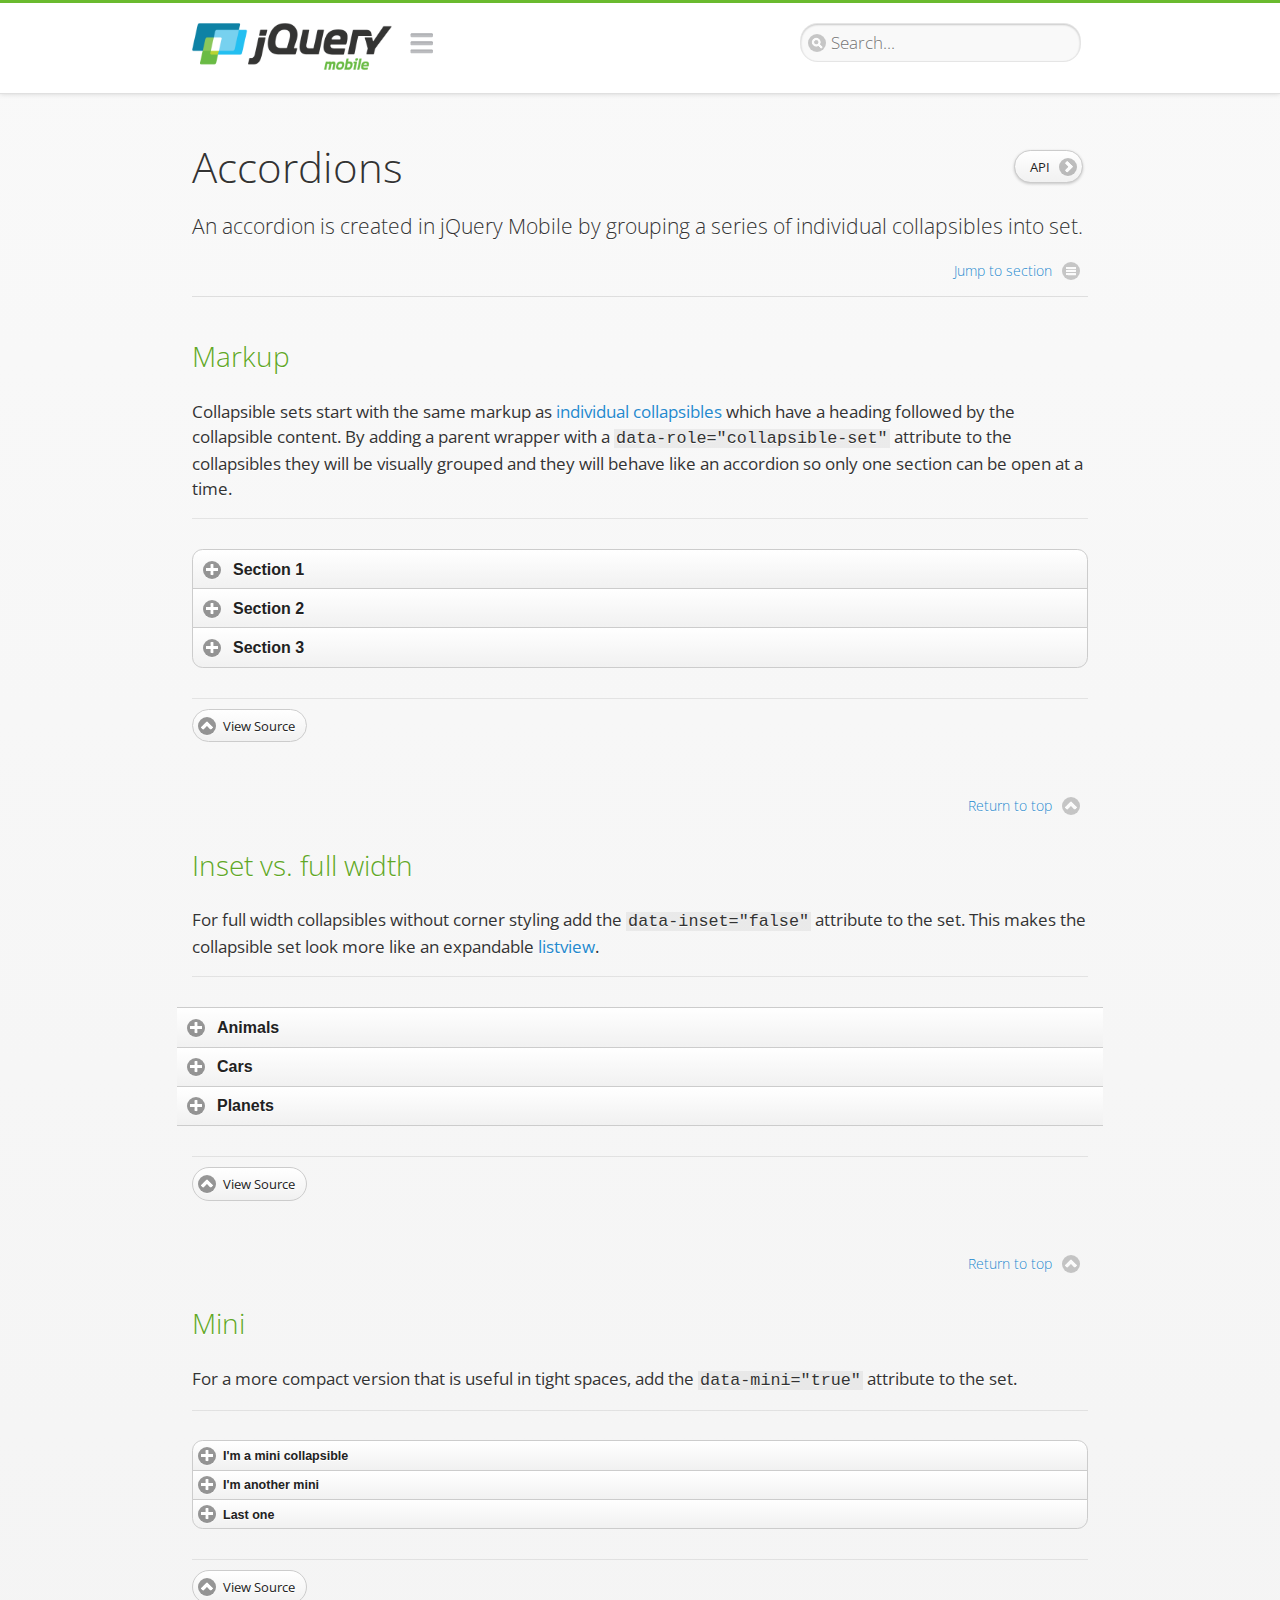
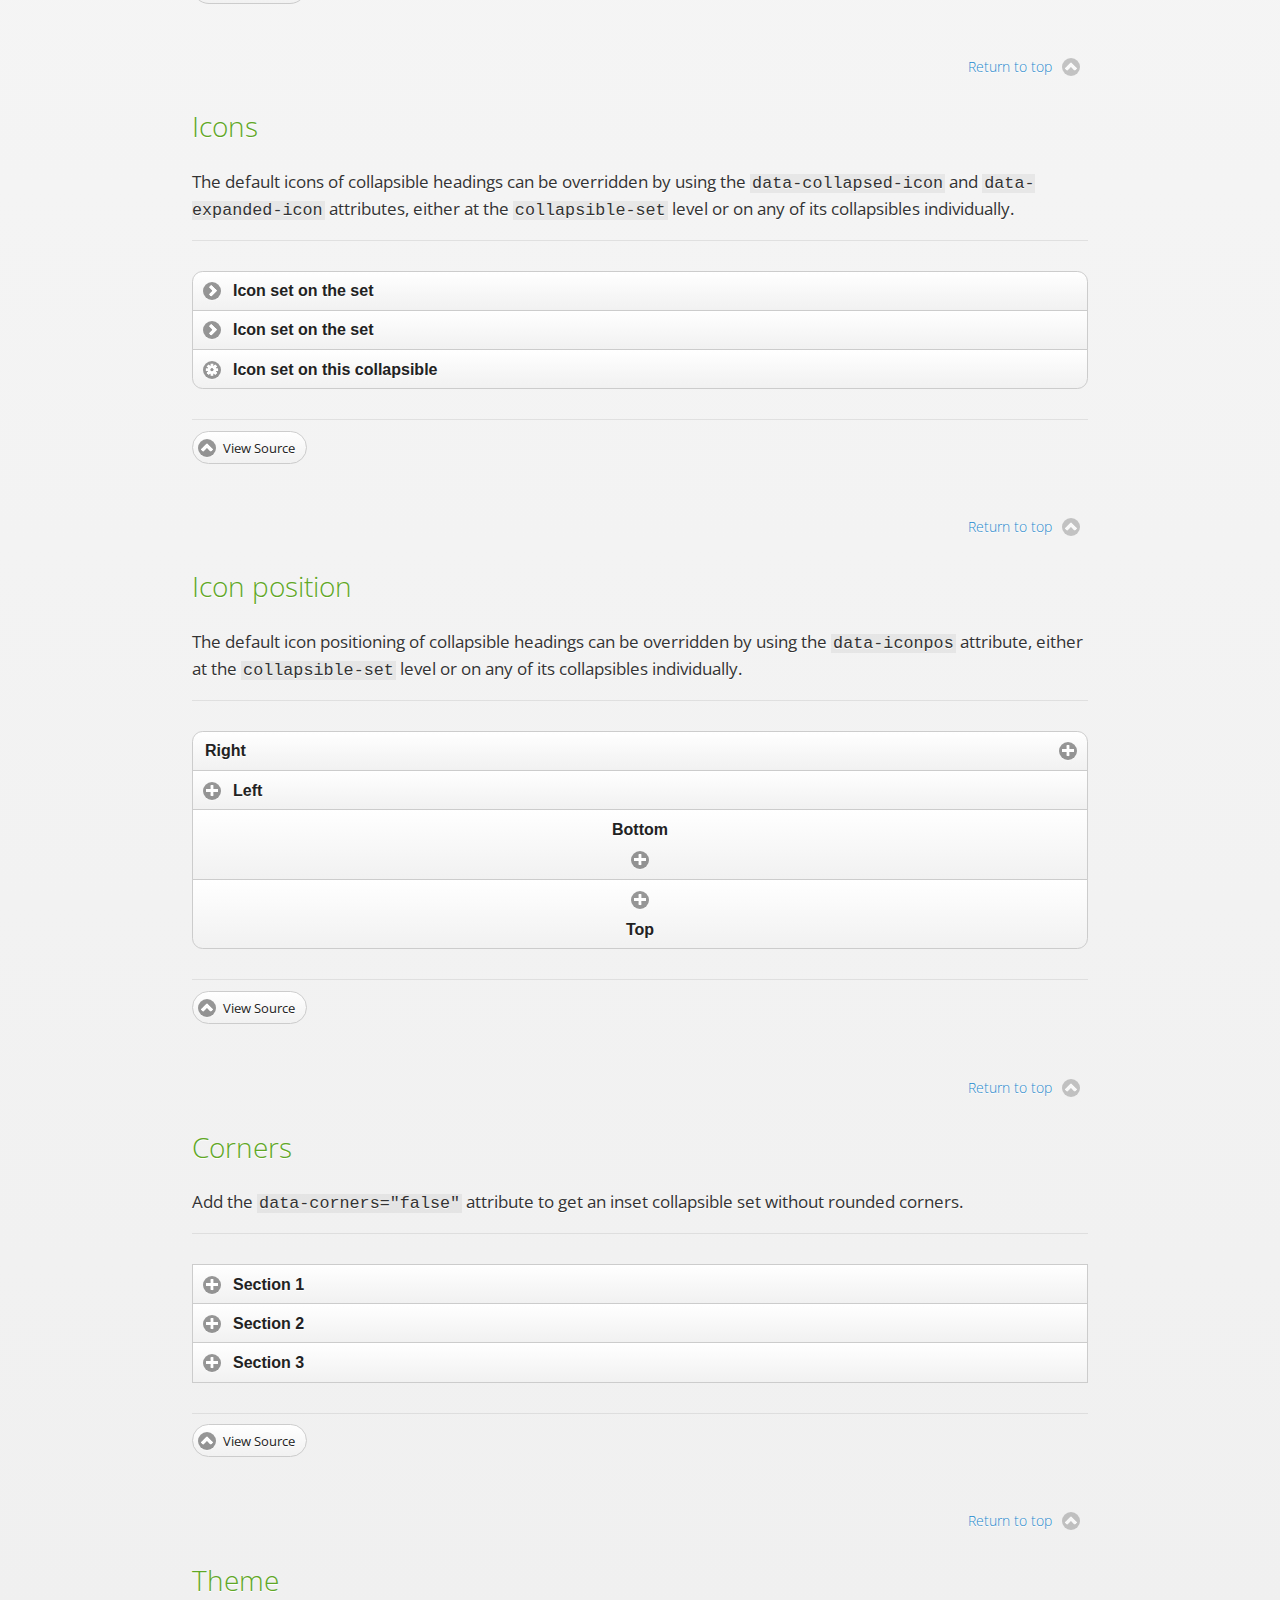
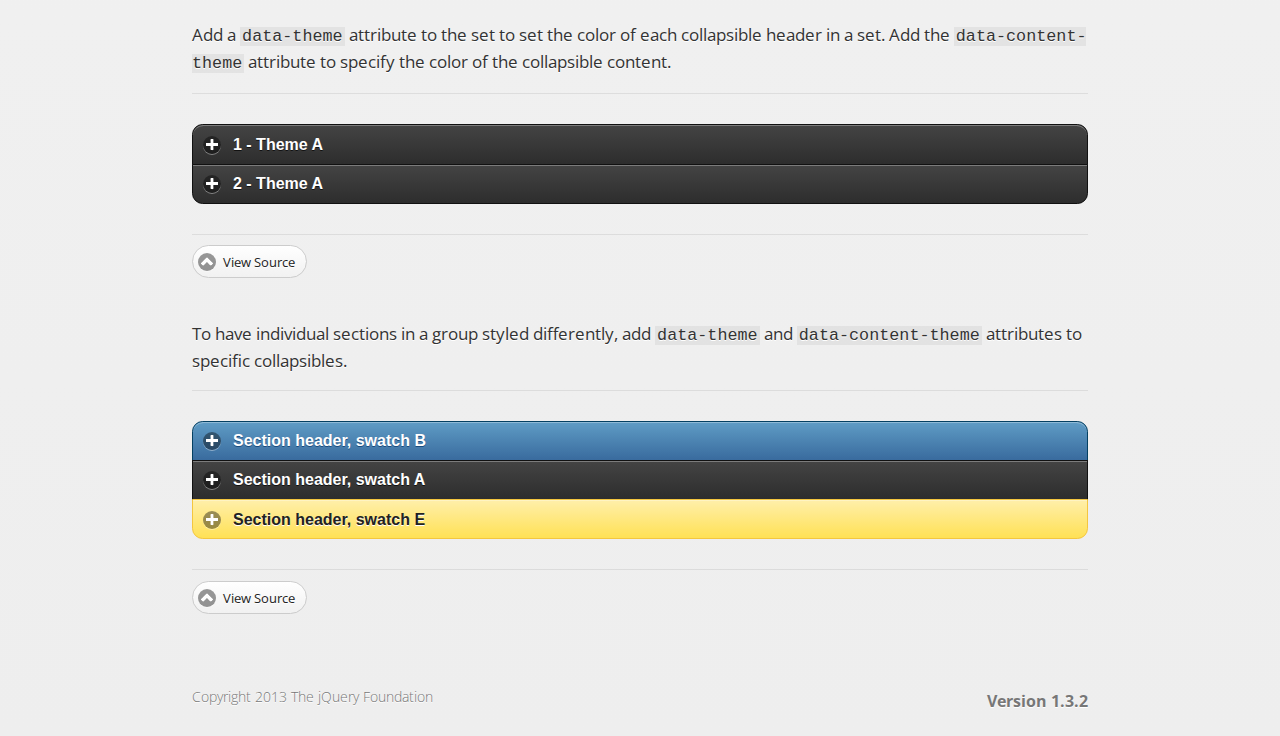
<file: src/main/resources/static/jquerymobile/demos/widgets/accordions/index.html>
<!DOCTYPE html>
<html>
<head>
	<meta charset="utf-8">
	<meta name="viewport" content="width=device-width, initial-scale=1">
	<title>Accordions - jQuery Mobile Demos</title>
	<link rel="stylesheet"  href="../../css/themes/default/jquery.mobile-1.3.2.min.css">
	<link rel="stylesheet" href="../../_assets/css/jqm-demos.css">
	<link rel="shortcut icon" href="../../favicon.ico">
    <link rel="stylesheet" href="http://fonts.googleapis.com/css?family=Open+Sans:300,400,700">
	<script src="../../js/jquery.js"></script>
	<script src="../../_assets/js/index.js"></script>
	<script src="../../js/jquery.mobile-1.3.2.min.js"></script>
</head>
<body>
<div data-role="page" class="jqm-demos" data-quicklinks="true">

	<div data-role="header" class="jqm-header">
		<h1 class="jqm-logo"><a href="../../"><img src="../../_assets/img/jquery-logo.png" alt="jQuery Mobile Framework"></a></h1>
		<a href="#" class="jqm-navmenu-link" data-icon="bars" data-iconpos="notext">Navigation</a>
		<a href="#" class="jqm-search-link" data-icon="search" data-iconpos="notext">Search</a>
<div class="jqm-search">
    <ul class="jqm-list">
<li data-section="Widgets" data-filtertext="accordions collapsible sets content formatting grouped inset mini"><a href="widgets/accordions/">Accordion</a></li>

<li data-section="Widgets" data-filtertext="ajax navigation navigate event method"><a href="widgets/navigation/" data-ajax="false">AJAX Navigation</a></li>

<li data-section="Widgets" data-filtertext="autocomplete filter reveal listviews remote listviewbeforefilter placeholder"><a href="widgets/autocomplete/" data-ajax="false">Autocomplete</a></li>

<li data-section="Widgets" data-filtertext="buttons inputs forms inline theme grouped icons mini disabled"><a href="widgets/buttons/" data-ajax="false">Buttons</a></li>

<li data-section="Widgets" data-filtertext="checkboxes checkboxradio inputs forms mini disabled"><a href="widgets/checkbox/">Checkboxes</a></li>

<li data-section="Widgets" data-filtertext="collapsibles content formatting"><a href="widgets/collapsibles/" data-ajax="false">Collapsibles</a></li>

<li data-section="Widgets" data-filtertext="controlgroups selects checkboxradio buttons horizontal vertical"><a href="widgets/controlgroups/">Controlgroup</a></li>

<li data-section="Widgets" data-filtertext="dialogs modal popups"><a href="widgets/dialog/">Dialogs</a></li>

<li data-section="Widgets" data-filtertext="fixed toolbars headers footers sections fullscreen"><a href="widgets/fixed-toolbars/">Fixed toolbars</a></li>

<li data-section="Widgets" data-filtertext="flip toggle switch binary slider selects forms disabled"><a href="widgets/sliders/switch.html" data-ajax="false">Flip switch toggle</a></li>

<li data-section="Widgets" data-filtertext="footer toolbars footers sections"><a href="widgets/footers/">Footer toolbar</a></li>

<li data-section="Widgets" data-filtertext="forms inputs slider button range toggle switch label disabled accessible fieldcontains elements"><a href="widgets/forms/">Form elements</a></li>

<li data-section="Widgets" data-filtertext="grids columns blocks content formatting rwd responsive"><a href="widgets/grids/">Grids</a></li>

<li data-section="Widgets" data-filtertext="header toolbars fixed fullscreen sections"><a href="widgets/headers/">Header toolbar</a></li>

<li data-section="Widgets" data-filtertext="icons buttons disc position"><a href="widgets/icons/">Icons</a></li>

<li data-section="Widgets" data-filtertext="links navigation ajax prefetch cache"><a href="widgets/links/">Links</a></li>

<li data-section="Widgets" data-filtertext="listviews thumbnails icons nested split button collapsible ul ol"><a href="widgets/listviews/" data-ajax="false">Listviews</a></li>

<li data-section="Widgets" data-filtertext="ajax loader overlay spinner pages"><a href="widgets/loader/" data-ajax="false">Loader overlay</a></li>

<li data-section="Widgets" data-filtertext="navbars navmenu toolbars links icons footer header"><a href="widgets/navbar/" data-ajax="false">Navbar</a></li>

<li data-section="Widgets" data-filtertext="navbars persistent header footer links navmenu"><a href="widgets/fixed-toolbars/footer-persist-a.html">Navbar, persistent</a></li>

<li data-section="Widgets" data-filtertext="pages single multipage templates ajax nav"><a href="widgets/pages/">Pages</a></li>

<li data-section="Widgets" data-filtertext="panels sliding nav modal transition display reveal overlay push rwd responsive"><a href="widgets/panels/">Panels <span class="ui-li-count">New</span></a></li>

<li data-section="Widgets" data-filtertext="popup dialog modal transition tooltip lightbox form overlay screen flip pop fade transition"><a href="widgets/popup/">Popup</a></li>

<li data-section="Widgets" data-filtertext="radiobuttons checkboxradio inputs forms disabled grouped"><a href="widgets/radiobuttons/">Radio buttons</a></li>

<li data-section="Widgets" data-filtertext="selectmenus custom native multiple optgroup disabled forms"><a href="widgets/selects/">Select</a></li>

<li data-section="Widgets" data-filtertext="slider, single sliders range inputs forms disabled"><a href="widgets/sliders/" data-ajax="false">Slider, single</a></li>

<li data-section="Widgets" data-filtertext="slider, dual range sliders rangesliders inputs forms disabled"><a href="widgets/sliders/rangeslider.html" data-ajax="false">Slider, dual range <span class="ui-li-count">New</span></a></li>

<li data-section="Widgets" data-filtertext="tables column th td toggle responsive tables rwd hide show tabular"><a href="widgets/table-column-toggle/">Table, column toggle <span class="ui-li-count">New</span></a></li>

<li data-section="Widgets" data-filtertext="tables reflow th td responsive rwd columns tabular"><a href="widgets/table-reflow/">Table, reflow <span class="ui-li-count">New</span></a></li>

<li data-section="Widgets" data-filtertext="text inputs textarea numeric email tel file date time month clear pattern placeholder forms"><a href="widgets/textinputs/">Text inputs & textarea</a></li>

<li data-section="Widgets" data-filtertext="page transitions animated pages ajax navigation flip slide fade pop" data-ajax="false"><a href="widgets/transitions/" data-ajax="false">Transitions</a></li>

<li data-role="list-divider">Collapsibles</li>

<li data-section="Demo Showcase" data-filtertext="dynamic collapsible set accordion append expand"><a href="examples/collapsibles/dynamic-collapsible.html" data-ajax="false">Dynamic collapsible</a></li>

<li data-role="list-divider">Controlgroups</li>

<li data-section="Demo Showcase" data-filtertext="dynamic controlgroup buttons selects checkboxes forms"><a href="examples/controlgroups/dynamic-controlgroup.html" data-ajax="false">Dynamic controlgroup</a></li>

<li data-role="list-divider">Listviews</li>

<li data-section="Demo Showcase" data-filtertext="grid listview responsive grids responsive listviews lists ul"><a href="examples/listviews/grid-listview.html" data-ajax="false">Grid Listview</a></li>

<li data-section="Demo Showcase" data-filtertext="autodividers anchor jump scroll linkbars listviews lists ul"><a href="examples/listviews/autodividers-linkbar.html" data-ajax="false">Autodividers Linkbar</a></li>

<li data-section="Demo Showcase" data-filtertext="listviews autodividers selector autodividersselector lists ul ol"><a href="examples/listviews/autodividers-selector.html" data-ajax="false">Autodividers Selector</a></li>

<li data-role="list-divider">Navigation</li>

<li data-section="Demo Showcase" data-filtertext="backbone and require.js example navigation router"><a href="examples/backbone-require/index.html" data-ajax="false">Backbone and Require.js example</a></li>

<li data-section="Demo Showcase" data-filtertext="server redirection with server-side support php"><a href="examples/redirect/" data-ajax="false">Redirection with server-side support</a></li>

<li data-role="list-divider">Panels</li>

<li data-section="Demo Showcase" data-filtertext="panel styling slide panels sliding panels shadow rwd responsive breakpoint"><a href="examples/panels/panel-styling.html" data-ajax="false">Panel styling</a></li>

<li data-section="Demo Showcase" data-filtertext="open panel on swipe panels left right"><a href="examples/panels/panel-swipe-open.html" data-ajax="false">Open panel on swipe</a></li>

<li data-role="list-divider">Popups</li>

<li data-section="Demo Showcase" data-filtertext="dynamic popups popup images lightbox"><a href="examples/popups/dynamic-popup.html" data-ajax="false">Dynamic popup</a></li>

<li data-section="Demo Showcase" data-filtertext="arrow popups popover"><a href="examples/popups/arrow.html" data-ajax="false">Popup with arrow</a></li>

<li data-role="list-divider">Responsive Tables</li>

<li data-section="Demo Showcase" data-filtertext="responsive tables reflow stack custom styles"><a href="examples/tables/movie-list.html" data-ajax="false">Reflow: Custom styles</a></li>

<li data-section="Demo Showcase" data-filtertext="responsive tables reflow heading groups rwd breakpoint"><a href="examples/tables/financial-grouped-reflow.html" data-ajax="false">Reflow: Heading groups</a></li>

<li data-section="Demo Showcase" data-filtertext="responsive tables reflow refresh method dynamically inject data"><a href="examples/tables/reflow-refresh.html" data-ajax="false">Reflow: Refresh method</a></li>

<li data-section="Demo Showcase" data-filtertext="responsive tables column toggle hide rwd breakpoint customization options"><a href="examples/tables/movie-list-toggle-options.html" data-ajax="false">Column toggle: Customization options</a></li>

<li data-section="Demo Showcase" data-filtertext="responsive tables column toggle heading groups rwd breakpoint"><a href="examples/tables/financial-grouped-columns.html" data-ajax="false">Column toggle: Heading groups</a></li>

<li data-section="Demo Showcase" data-filtertext="responsive tables column toggle refresh method dynamically inject data"><a href="examples/tables/columntoggle-refresh.html" data-ajax="false">Column toggle: Refresh method</a></li>

<li data-section="Demo Showcase" data-filtertext="responsive tables table column toggle phone comparison rwd breakpoint"><a href="examples/tables/phone-compare.html" data-ajax="false">Column toggle demo: Phone comparison</a></li>

<li data-role="list-divider">Sliders</li>

<li data-section="Demo Showcase" data-filtertext="slider tooltip handle value extension input range sliders forms"><a href="examples/slider/tooltip.html" data-ajax="false">Tooltip extension</a></li>

<li data-role="list-divider">Swipe</li>

<li data-section="Demo Showcase" data-filtertext="swipe to navigate page transitions navigation"><a href="examples/swipe/swipe-page.html" data-ajax="false">Swipe to navigate</a></li>

<li data-section="Demo Showcase" data-filtertext="swipe to delete list item listviews lists ul ol"><a href="examples/swipe/swipe-list.html" data-ajax="false">Swipe to delete list item</a></li>

<li data-role="list-divider">Forms</li>

<li data-section="Questions & Answers" data-filtertext="CSS styles apply widget scope wrap selector customize"><a href="faq/question-template.html">Why won't my CSS styles apply correctly to a widget?</a></li>

<li data-section="Questions & Answers" data-filtertext="form update value enhance pageinit refresh"><a href="faq/updating-the-value-of-enhanced-form-elements-does-not-work.html">Updating the value of enhanced form elements does not work.</a></li>

<li data-section="Questions & Answers" data-filtertext="HTML 5 inputs appearance keyboard picker calendar date time slider file color"><a href="faq/my-html-5-inputs-look-different-in-browsers.html">My HTML 5 inputs look different across devices and browsers.</a></li>

<li data-section="Questions & Answers" data-filtertext="range search inputs slider number text degrade"><a href="faq/my-range-search-input-type-is-being-changed.html">My range or search inputs are being change to number/text.</a></li>

<li data-section="Questions & Answers" data-filtertext="custom select popup dialog logic"><a href="faq/sometimes-custom-select-shows-as-dialog-popup.html">Sometimes my custom select shows as a popup other times its a dialog.</a></li>

<li data-section="Questions & Answers" data-filtertext="disable button issue class method"><a href="faq/disabling-a-button-does-not-work.html">Disabling a button does not work.</a></li>

<li data-section="Questions & Answers" data-filtertext="fixed toolbar header footer fullscreen select input bug issue"><a href="faq/controls-in-header-footer.html">Controls in my fixed header or footer are not responding or behave erratically.</a></li>

<li data-role="list-divider">Pages</li>

<li data-section="Questions & Answers" data-filtertext="head load scripts styles pageinit onload pagebeforecreate ajax nav pages"><a href="faq/scripts-and-styles-not-loading.html">Why aren't my scripts and styles loading?</a></li>

<li data-section="Questions & Answers" data-filtertext="document.ready onload paginit DOM ready on ready scripts "><a href="faq/dom-ready-not-working.html">Why isn't DOM ready working for my scripts?</a></li>

<li data-section="Questions & Answers" data-filtertext="ajax nav load page mobile.loadpage"><a href="faq/how-do-i-load-a-page.html">How do I load a page?</a></li>

<li data-section="Questions & Answers" data-filtertext="ajax nav multi page document load"><a href="faq/why-is-only-the-first-page-loaded.html">Why is only the first page of my multi page document loaded?</a></li>

<li data-section="Questions & Answers" data-filtertext="pass url query params ajax nav"><a href="faq/pass-query-params-to-page.html">I'm trying to pass query params to a page but it's not working?</a></li>

<li data-section="Questions & Answers" data-filtertext="hash pass parameters information ajax nav"><a href="faq/pass-via-the-hash-to-page.html">I'm trying to pass information via the hash but it's not working?</a></li>

<li data-section="Questions & Answers" data-filtertext="application cache status error isLocal ajax nav"><a href="faq/the-application-cache-is-not-working.html">I'm trying to use the application cache but it's not working.</a></li>

<li data-section="Questions & Answers" data-filtertext=">create refresh event trigger pageInit refresh method content injected page not enhanced."><a href="faq/injected-content-is-not-enhanced.html">Content injected into a page is not enhanced.</a></li>

<li data-section="Questions & Answers" data-filtertext=">create trigger event pageInit injected HTML"><a href="faq/triggering-create-on-injected-content-does-not-work.html">Triggering create on injected HTML does not work.</a></li>

<li data-section="Questions & Answers" data-filtertext="auto-enhance element stop preventnative role none"><a href="faq/how-can-i-stop-auto-enhancement-of-elements.html">How can I stop JQM from auto-enhancing an element?</a></li>

<li data-section="Questions & Answers" data-filtertext="auto-enhance block container parent stop preventnative role none"><a href="faq/how-can-i-stop-auto-enhancement-of-a-block-of-elements.html">How can I stop JQM from enhancing a block of elements?</a></li>

<li data-section="Questions & Answers" data-filtertext="page title ajax nav head"><a href="faq/how-do-i-control-page-titles.html">How do I control page titles?</a></li>

<li data-section="Questions & Answers" data-filtertext="ajax nav load page loadPage"><a href="faq/how-do-i-load-a-page.html">How do I load a page?</a></li>

<li data-role="list-divider">Events</li>

<li data-section="Questions & Answers" data-filtertext="touch mouse events vmouseover, vmousedown, vmousemove, vmouseup, vclick, vmousecancel"><a href="faq/how-do-i-use-touch-mouse-events.html">How do I use touch and mouse events?</a></li>

<li data-role="list-divider">Theme and styling</li>

<li data-section="Questions & Answers" data-filtertext="theme swatch css themeroller customize icons colors fonts style"><a href="faq/how-does-theming-work.html">How does theming work?</a></li>

<li data-role="list-divider">Apps</li>

<li data-section="Questions & Answers" data-filtertext="How do I need to configure PhoneGap Cordova?"><a href="faq/how-configure-phonegap-cordova.html">How do I need to configure PhoneGap/Cordova?</a></li>
<!--
<li data-role="list-divider">Navigation</li>

<li data-section="Questions & Answers" data-filtertext=""><a href="faq/nav-is-acting-erraticly.html">The nav is acting erratically!</a></li>

<li data-section="Questions & Answers" data-filtertext=""><a href="faq/deep-links-dont-work.html">Following a deep link ( a link to scroll to and id ) does not work.</a></li>

<li data-section="Questions & Answers" data-filtertext=""><a href="faq/scripts-css-only-works-on-first-page-or-refresh.html">My script / css only works on first page or on refresh.</a></li>
<li data-role="list-divider">Widgets</li>

<li data-section="Questions & Answers" data-filtertext=""><a href="faq/cloned-content-double-enhanced.html">Cloning a widget or enhanced for element and enhancing causes "double" enhancement</a></li>

<li data-section="Questions & Answers" data-filtertext=""><a href="faq/cloned-content-does-not-update.html">Cloned widget or enhanced element does not update</a></li>

<li data-section="Questions & Answers" data-filtertext=""><a href="faq/data-enhance-false-does-not-work.html">Setting data-enhance="false" does not work.</a></li>

<li data-role="list-divider">General</li>

<li data-section="Questions & Answers" data-filtertext=""><a href="faq/selecting-element-by-id-not-working.html">Selecting elements by id only works sometimes or on first page!</a></li>

<li data-section="Questions & Answers" data-filtertext=""><a href="faq/global-config-settings-ignored.html">The global configuration settings i set are being ignored.</a></li>

<li data-section="Questions & Answers" data-filtertext=""><a href="faq/custom-css-is-ignored.html">My custom css is ignored.</a></li>

<li data-role="list-divider">Events</li>

<li data-section="Questions & Answers" data-filtertext=""><a href="faq/swipe-triggered-when-scrolling.html">Swipe triggered when scrolling.</a></li>

<li data-section="Questions & Answers" data-filtertext=""><a href="faq/document-ready-not-working.html">Document ready ignored after first page.</a></li>

<li data-role="list-divider">Theming &amp; custom styles</li>

<li data-section="Questions & Answers" data-filtertext=""><a href="faq/#">How do I add custom icons?</a></li>

<li data-section="Questions & Answers" data-filtertext=""><a href="faq/#">How do I add remove the circle behind the icons?</a></li>
-->

    </ul>
</div>

	</div><!-- /header -->

	<div data-role="content" class="jqm-content">

			<h1>Accordions <a href="http://api.jquerymobile.com/collapsible-set/" data-ajax="false" data-role="button" data-inline="true" data-mini="true" data-icon="arrow-r" data-iconpos="right" class="jqm-api-link">API</a></h1>

			<p class="jqm-intro">An accordion is created in jQuery Mobile by grouping a series of individual collapsibles into set.
			</p>

			<h2 id="accordion-markup">Markup</h2>

			<p>Collapsible sets start with the same markup as <a href="../collapsibles/" data-ajax="false">individual collapsibles</a> which have a heading followed by the collapsible content. By adding a parent wrapper with a <code>data-role="collapsible-set"</code> attribute to the collapsibles they will be visually grouped and they will behave like an accordion so only one section can be open at a time.</p>

			<div data-demo-html="true">
				<div data-role="collapsible-set" data-theme="c" data-content-theme="d">
					<div data-role="collapsible">
						<h3>Section 1</h3>
						<p>I'm the collapsible content for section 1</p>
					</div>
					<div data-role="collapsible">
						<h3>Section 2</h3>
						<p>I'm the collapsible content for section 2</p>

					</div>
					<div data-role="collapsible">
						<h3>Section 3</h3>
						<p>I'm the collapsible content for section 3</p>
					</div>
				</div>
			</div><!--/demo-html -->

			<h2 id="accordion-inline">Inset vs. full width</h2>

			<p>For full width collapsibles without corner styling add the <code>data-inset="false"</code> attribute to the set. This makes the collapsible set look more like an expandable <a href="../listviews/">listview</a>.</p>

			<div data-demo-html="true">
				<div data-role="collapsible-set" data-inset="false">
					<div data-role="collapsible">
						<h3>Animals</h3>
						<ul data-role="listview" data-inset="false">
							<li>Cats</li>
							<li>Dogs</li>
							<li>Lizards</li>
							<li>Snakes</li>
						</ul>
					</div>
					<div data-role="collapsible">
						<h3>Cars</h3>
						<ul data-role="listview" data-inset="false">
							<li>Acura</li>
							<li>Audi</li>
							<li>BMW</li>
							<li>Cadillac</li>
						</ul>
					</div>
					<div data-role="collapsible">
						<h3>Planets</h3>
						<ul data-role="listview" data-inset="false">
							<li>Earth</li>
							<li>Jupiter</li>
							<li>Mars</li>
							<li>Mercury</li>
						</ul>
					</div>
				</div>
			</div><!--/demo-html -->

			<h2 id="accordion-mini">Mini</h2>

			<p>For a more compact version that is useful in tight spaces, add the <code>data-mini="true"</code> attribute to the set. </p>

			<div data-demo-html="true">
				<div data-role="collapsible-set" data-theme="c" data-content-theme="d" data-mini="true">
					<div data-role="collapsible">
						<h3>I'm a mini collapsible</h3>
						<p>This is good for tight spaces.</p>
					</div>
					<div data-role="collapsible">
						<h3>I'm another mini</h3>
						<p>Here's some collapsible content.</p>

					</div>
					<div data-role="collapsible">
						<h3>Last one</h3>
						<p>Final bit of collapsible content.</p>
					</div>
				</div>
			</div><!--/demo-html -->

			<h2 id="accordion-icons">Icons</h2>

			<p>The default icons of collapsible headings can be overridden by using the <code>data-collapsed-icon</code> and <code>data-expanded-icon</code> attributes, either at the <code>collapsible-set</code> level or on any of its collapsibles individually.</p>

			<div data-demo-html="true">
				<div data-role="collapsible-set" data-theme="c" data-content-theme="d" data-collapsed-icon="arrow-r" data-expanded-icon="arrow-d">
					<div data-role="collapsible">
						<h3>Icon set on the set</h3>
						<p>Specify the open and close icons on the set to apply it to all the collapsibles within.</p>
					</div>
					<div data-role="collapsible">
						<h3>Icon set on the set</h3>
						<p>This collapsible also gets the icon from the set.</p>
					</div>
					<div data-role="collapsible" data-collapsed-icon="gear" data-expanded-icon="delete">
						<h3>Icon set on this collapsible</h3>
						<p>The icons here are applied to this collapsible specifically, thus overriding the set icons.</p>
					</div>
				</div>
			</div><!--/demo-html -->

			<h2 id="accordion-icon-position">Icon position</h2>

			<p>The default icon positioning of collapsible headings can be overridden by using the <code>data-iconpos</code> attribute, either at the <code>collapsible-set</code> level or on any of its collapsibles individually.</p>

			<div data-demo-html="true">
				<div data-role="collapsible-set" data-theme="c" data-content-theme="d" data-iconpos="right">
					<div data-role="collapsible">
						<h3>Right</h3>
						<p>Inherits icon positioning from <code>data-iconpos="right"</code> attribute on set.</p>
					</div>
					<div data-role="collapsible" data-iconpos="left">
						<h3>Left</h3>
						<p>Set via <code>data-iconpos="left"</code> attribute on the collapsible</p>
					</div>
					<div data-role="collapsible" data-iconpos="bottom">
						<h3>Bottom</h3>
						<p>Set via <code>data-iconpos="bottom"</code> attribute on the collapsible</p>
					</div>
					<div data-role="collapsible" data-iconpos="top">
						<h3>Top</h3>
						<p>Set via <code>data-iconpos="top"</code> attribute on the collapsible</p>
					</div>
				</div>
			</div><!--/demo-html -->

			<h2 id="accordion-corners">Corners</h2>
			<p>Add the <code>data-corners="false"</code> attribute to get an inset collapsible set without rounded corners.</p>

			<div data-demo-html="true">
				<div data-role="collapsible-set" data-corners="false" data-theme="c" data-content-theme="d">
					<div data-role="collapsible">
						<h3>Section 1</h3>
						<p>Collapsible content</p>
					</div>
					<div data-role="collapsible">
						<h3>Section 2</h3>
						<p>Collapsible content</p>

					</div>
					<div data-role="collapsible">
						<h3>Section 3</h3>
						<p>Collapsible content</p>
					</div>
				</div>
			</div><!--/demo-html -->

			<h2 id="accordion-theme">Theme</h2>

			<p>Add a <code>data-theme</code> attribute to the set to set the color of each collapsible header in a set. Add the <code>data-content-theme</code> attribute to specify the color of the collapsible content. </p>

			<div data-demo-html="true">
				<div data-role="collapsible-set" data-theme="a" data-content-theme="a">
					<div data-role="collapsible">
						<h3>1 - Theme A</h3>
						<p>Content theme A</p>
					</div>
					<div data-role="collapsible">
						<h3>2 - Theme A</h3>
						<p>Content theme A</p>
					</div>
				</div>
			</div><!--/demo-html -->

			<p>To have individual sections in a group styled differently, add <code>data-theme</code> and <code>data-content-theme</code> attributes to specific collapsibles.</p>

			<div data-demo-html="true">
				<div data-role="collapsible-set" data-content-theme="c">
					<div data-role="collapsible" data-theme="b" data-content-theme="b">
						<h3>Section header, swatch B</h3>
						<p>Collapsible content, swatch "b"</p>
					</div>
					<div data-role="collapsible" data-theme="a" data-content-theme="a">
						<h3>Section header, swatch A</h3>
						<p>Collapsible content, swatch "a"</p>
					</div>
					<div data-role="collapsible" data-theme="e" data-content-theme="d">
						<h3>Section header, swatch E</h3>
						<p>Collapsible content, swatch "d"</p>
					</div>
				</div>
		</div><!--/demo-html -->

	</div><!-- /content -->

	<div data-role="footer" class="jqm-footer">
		<p class="jqm-version"></p>
		<p>Copyright 2013 The jQuery Foundation</p>
	</div><!-- /footer -->
    <div data-role="panel" class="jqm-nav-panel jqm-navmenu-panel" data-position="left" data-display="reveal" data-theme="c">
        <ul data-role="listview" data-theme="d" data-divider-theme="d" data-icon="false" data-global-nav="demos" class="jqm-list">
            <li data-role="list-divider">jQuery Mobile Demos</li>
			<li><a href="./">Home</a></li>
            <li><a href="intro/">Introduction</a></li>
            <li><a href="examples/">Demo Showcase</a></li>
            <li><a href="faq/">Questions & Answers</a></li>
			<li><a href="intro/rwd.html">Going Responsive</a></li>
            <li data-role="list-divider">Widget reference</li>
<li data-section="Widgets" data-filtertext="accordions collapsible sets content formatting grouped inset mini"><a href="widgets/accordions/">Accordion</a></li>

<li data-section="Widgets" data-filtertext="ajax navigation navigate event method"><a href="widgets/navigation/" data-ajax="false">AJAX Navigation</a></li>

<li data-section="Widgets" data-filtertext="autocomplete filter reveal listviews remote listviewbeforefilter placeholder"><a href="widgets/autocomplete/" data-ajax="false">Autocomplete</a></li>

<li data-section="Widgets" data-filtertext="buttons inputs forms inline theme grouped icons mini disabled"><a href="widgets/buttons/" data-ajax="false">Buttons</a></li>

<li data-section="Widgets" data-filtertext="checkboxes checkboxradio inputs forms mini disabled"><a href="widgets/checkbox/">Checkboxes</a></li>

<li data-section="Widgets" data-filtertext="collapsibles content formatting"><a href="widgets/collapsibles/" data-ajax="false">Collapsibles</a></li>

<li data-section="Widgets" data-filtertext="controlgroups selects checkboxradio buttons horizontal vertical"><a href="widgets/controlgroups/">Controlgroup</a></li>

<li data-section="Widgets" data-filtertext="dialogs modal popups"><a href="widgets/dialog/">Dialogs</a></li>

<li data-section="Widgets" data-filtertext="fixed toolbars headers footers sections fullscreen"><a href="widgets/fixed-toolbars/">Fixed toolbars</a></li>

<li data-section="Widgets" data-filtertext="flip toggle switch binary slider selects forms disabled"><a href="widgets/sliders/switch.html" data-ajax="false">Flip switch toggle</a></li>

<li data-section="Widgets" data-filtertext="footer toolbars footers sections"><a href="widgets/footers/">Footer toolbar</a></li>

<li data-section="Widgets" data-filtertext="forms inputs slider button range toggle switch label disabled accessible fieldcontains elements"><a href="widgets/forms/">Form elements</a></li>

<li data-section="Widgets" data-filtertext="grids columns blocks content formatting rwd responsive"><a href="widgets/grids/">Grids</a></li>

<li data-section="Widgets" data-filtertext="header toolbars fixed fullscreen sections"><a href="widgets/headers/">Header toolbar</a></li>

<li data-section="Widgets" data-filtertext="icons buttons disc position"><a href="widgets/icons/">Icons</a></li>

<li data-section="Widgets" data-filtertext="links navigation ajax prefetch cache"><a href="widgets/links/">Links</a></li>

<li data-section="Widgets" data-filtertext="listviews thumbnails icons nested split button collapsible ul ol"><a href="widgets/listviews/" data-ajax="false">Listviews</a></li>

<li data-section="Widgets" data-filtertext="ajax loader overlay spinner pages"><a href="widgets/loader/" data-ajax="false">Loader overlay</a></li>

<li data-section="Widgets" data-filtertext="navbars navmenu toolbars links icons footer header"><a href="widgets/navbar/" data-ajax="false">Navbar</a></li>

<li data-section="Widgets" data-filtertext="navbars persistent header footer links navmenu"><a href="widgets/fixed-toolbars/footer-persist-a.html">Navbar, persistent</a></li>

<li data-section="Widgets" data-filtertext="pages single multipage templates ajax nav"><a href="widgets/pages/">Pages</a></li>

<li data-section="Widgets" data-filtertext="panels sliding nav modal transition display reveal overlay push rwd responsive"><a href="widgets/panels/">Panels <span class="ui-li-count">New</span></a></li>

<li data-section="Widgets" data-filtertext="popup dialog modal transition tooltip lightbox form overlay screen flip pop fade transition"><a href="widgets/popup/">Popup</a></li>

<li data-section="Widgets" data-filtertext="radiobuttons checkboxradio inputs forms disabled grouped"><a href="widgets/radiobuttons/">Radio buttons</a></li>

<li data-section="Widgets" data-filtertext="selectmenus custom native multiple optgroup disabled forms"><a href="widgets/selects/">Select</a></li>

<li data-section="Widgets" data-filtertext="slider, single sliders range inputs forms disabled"><a href="widgets/sliders/" data-ajax="false">Slider, single</a></li>

<li data-section="Widgets" data-filtertext="slider, dual range sliders rangesliders inputs forms disabled"><a href="widgets/sliders/rangeslider.html" data-ajax="false">Slider, dual range <span class="ui-li-count">New</span></a></li>

<li data-section="Widgets" data-filtertext="tables column th td toggle responsive tables rwd hide show tabular"><a href="widgets/table-column-toggle/">Table, column toggle <span class="ui-li-count">New</span></a></li>

<li data-section="Widgets" data-filtertext="tables reflow th td responsive rwd columns tabular"><a href="widgets/table-reflow/">Table, reflow <span class="ui-li-count">New</span></a></li>

<li data-section="Widgets" data-filtertext="text inputs textarea numeric email tel file date time month clear pattern placeholder forms"><a href="widgets/textinputs/">Text inputs & textarea</a></li>

<li data-section="Widgets" data-filtertext="page transitions animated pages ajax navigation flip slide fade pop" data-ajax="false"><a href="widgets/transitions/" data-ajax="false">Transitions</a></li>

        </ul>
	</div><!-- /panel -->


</div><!-- /page -->
</body>
</html>
</file>
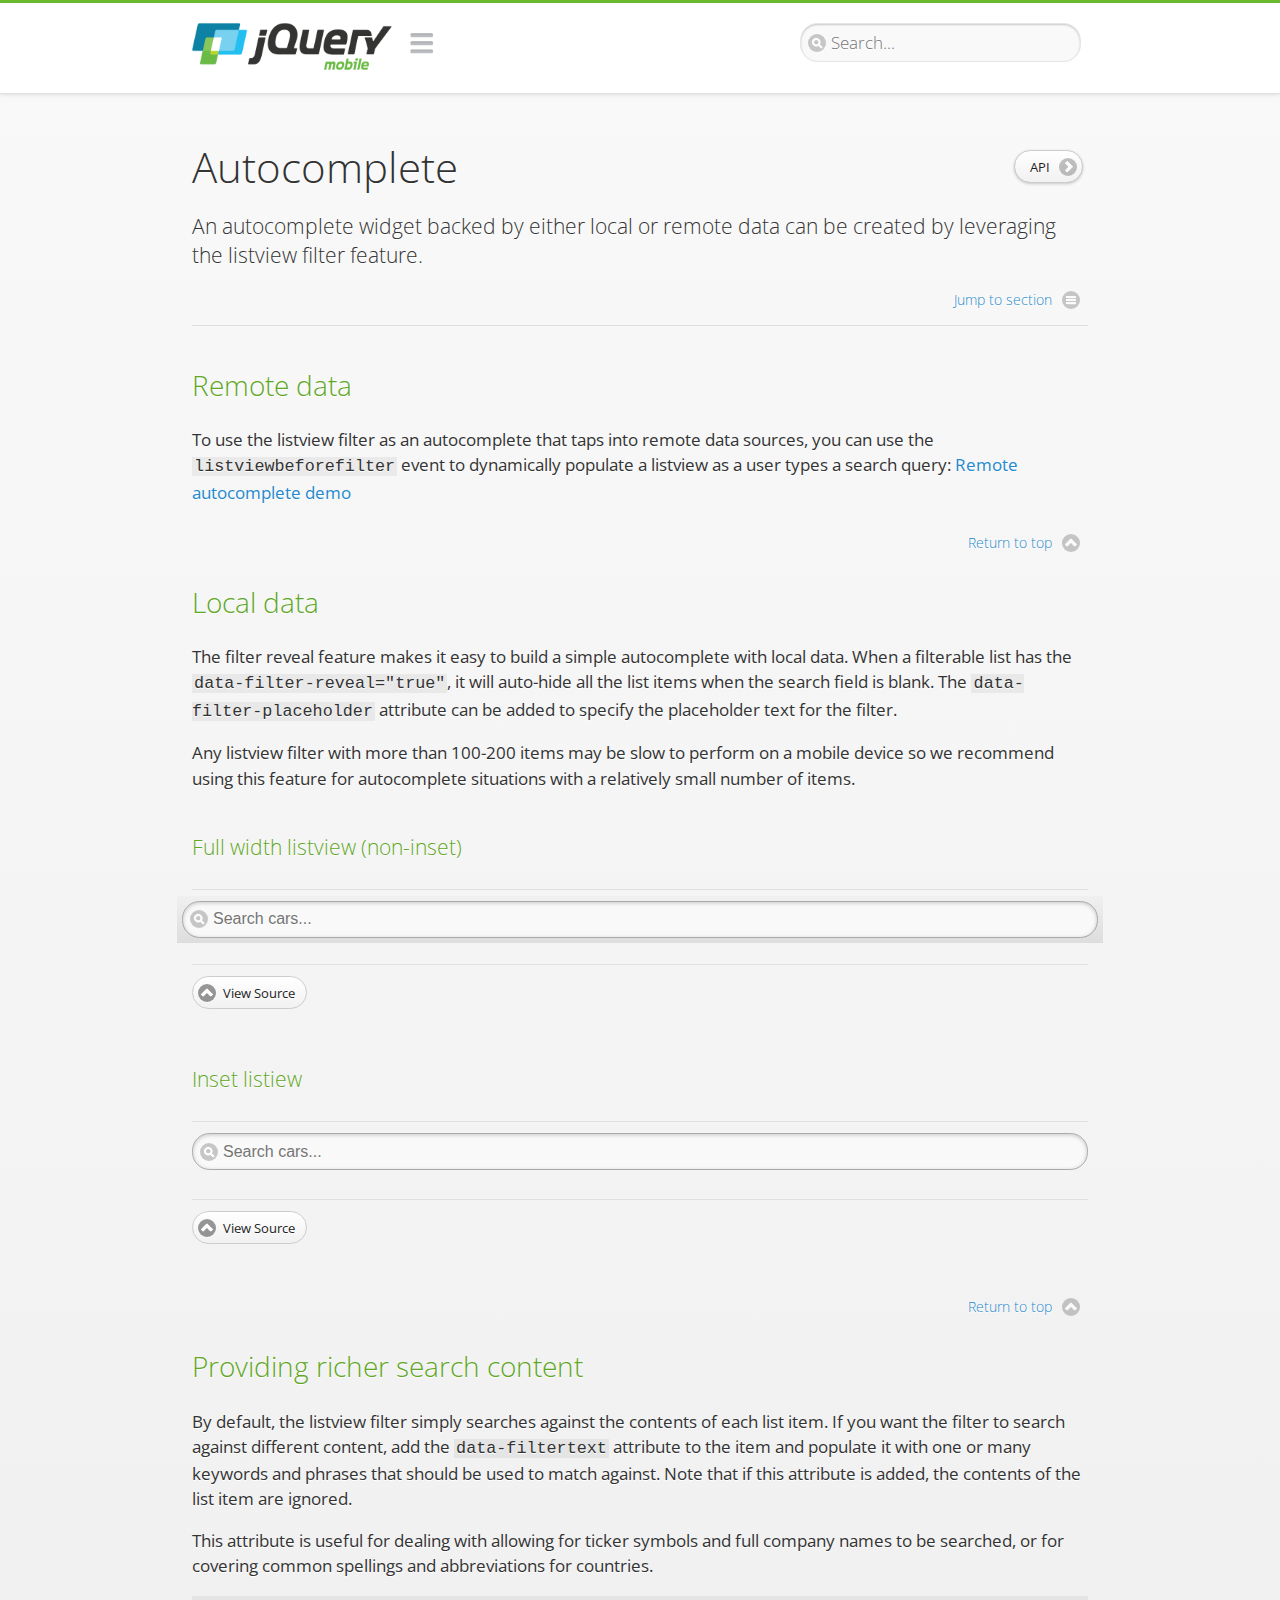
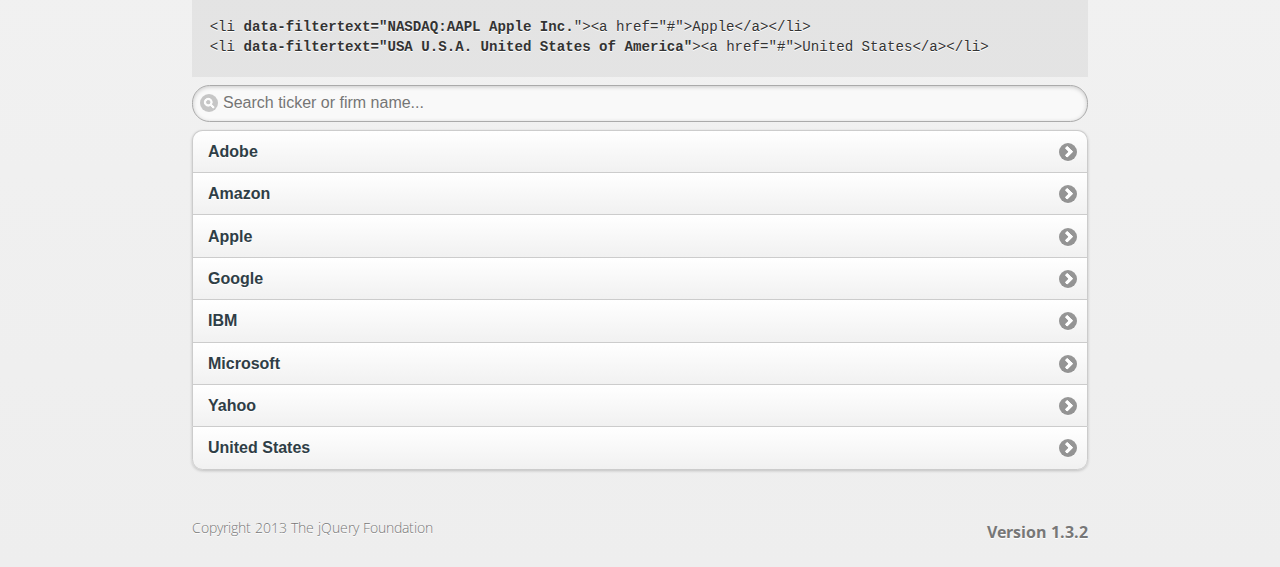
<file: src/main/resources/static/jquerymobile/demos/widgets/autocomplete/index.html>
<!DOCTYPE html>
<html>
<head>
	<meta charset="utf-8">
	<meta name="viewport" content="width=device-width, initial-scale=1">
	<title>Autocomplete - jQuery Mobile Demos</title>
	<link rel="stylesheet"  href="../../css/themes/default/jquery.mobile-1.3.2.min.css">
	<link rel="stylesheet" href="../../_assets/css/jqm-demos.css">
	<link rel="shortcut icon" href="../../favicon.ico">
	<link rel="stylesheet" href="http://fonts.googleapis.com/css?family=Open+Sans:300,400,700">
	<script src="../../js/jquery.js"></script>
	<script src="../../_assets/js/index.js"></script>
	<script src="../../js/jquery.mobile-1.3.2.min.js"></script>
</head>
<body>
<div data-role="page" class="jqm-demos" data-quicklinks="true">

	<div data-role="header" class="jqm-header">
			<h1 class="jqm-logo"><a href="../../"><img src="../../_assets/img/jquery-logo.png" alt="jQuery Mobile Framework"></a></h1>
		<a href="#" class="jqm-navmenu-link" data-icon="bars" data-iconpos="notext">Navigation</a>
		<a href="#" class="jqm-search-link" data-icon="search" data-iconpos="notext">Search</a>
<div class="jqm-search">
    <ul class="jqm-list">
<li data-section="Widgets" data-filtertext="accordions collapsible sets content formatting grouped inset mini"><a href="widgets/accordions/">Accordion</a></li>

<li data-section="Widgets" data-filtertext="ajax navigation navigate event method"><a href="widgets/navigation/" data-ajax="false">AJAX Navigation</a></li>

<li data-section="Widgets" data-filtertext="autocomplete filter reveal listviews remote listviewbeforefilter placeholder"><a href="widgets/autocomplete/" data-ajax="false">Autocomplete</a></li>

<li data-section="Widgets" data-filtertext="buttons inputs forms inline theme grouped icons mini disabled"><a href="widgets/buttons/" data-ajax="false">Buttons</a></li>

<li data-section="Widgets" data-filtertext="checkboxes checkboxradio inputs forms mini disabled"><a href="widgets/checkbox/">Checkboxes</a></li>

<li data-section="Widgets" data-filtertext="collapsibles content formatting"><a href="widgets/collapsibles/" data-ajax="false">Collapsibles</a></li>

<li data-section="Widgets" data-filtertext="controlgroups selects checkboxradio buttons horizontal vertical"><a href="widgets/controlgroups/">Controlgroup</a></li>

<li data-section="Widgets" data-filtertext="dialogs modal popups"><a href="widgets/dialog/">Dialogs</a></li>

<li data-section="Widgets" data-filtertext="fixed toolbars headers footers sections fullscreen"><a href="widgets/fixed-toolbars/">Fixed toolbars</a></li>

<li data-section="Widgets" data-filtertext="flip toggle switch binary slider selects forms disabled"><a href="widgets/sliders/switch.html" data-ajax="false">Flip switch toggle</a></li>

<li data-section="Widgets" data-filtertext="footer toolbars footers sections"><a href="widgets/footers/">Footer toolbar</a></li>

<li data-section="Widgets" data-filtertext="forms inputs slider button range toggle switch label disabled accessible fieldcontains elements"><a href="widgets/forms/">Form elements</a></li>

<li data-section="Widgets" data-filtertext="grids columns blocks content formatting rwd responsive"><a href="widgets/grids/">Grids</a></li>

<li data-section="Widgets" data-filtertext="header toolbars fixed fullscreen sections"><a href="widgets/headers/">Header toolbar</a></li>

<li data-section="Widgets" data-filtertext="icons buttons disc position"><a href="widgets/icons/">Icons</a></li>

<li data-section="Widgets" data-filtertext="links navigation ajax prefetch cache"><a href="widgets/links/">Links</a></li>

<li data-section="Widgets" data-filtertext="listviews thumbnails icons nested split button collapsible ul ol"><a href="widgets/listviews/" data-ajax="false">Listviews</a></li>

<li data-section="Widgets" data-filtertext="ajax loader overlay spinner pages"><a href="widgets/loader/" data-ajax="false">Loader overlay</a></li>

<li data-section="Widgets" data-filtertext="navbars navmenu toolbars links icons footer header"><a href="widgets/navbar/" data-ajax="false">Navbar</a></li>

<li data-section="Widgets" data-filtertext="navbars persistent header footer links navmenu"><a href="widgets/fixed-toolbars/footer-persist-a.html">Navbar, persistent</a></li>

<li data-section="Widgets" data-filtertext="pages single multipage templates ajax nav"><a href="widgets/pages/">Pages</a></li>

<li data-section="Widgets" data-filtertext="panels sliding nav modal transition display reveal overlay push rwd responsive"><a href="widgets/panels/">Panels <span class="ui-li-count">New</span></a></li>

<li data-section="Widgets" data-filtertext="popup dialog modal transition tooltip lightbox form overlay screen flip pop fade transition"><a href="widgets/popup/">Popup</a></li>

<li data-section="Widgets" data-filtertext="radiobuttons checkboxradio inputs forms disabled grouped"><a href="widgets/radiobuttons/">Radio buttons</a></li>

<li data-section="Widgets" data-filtertext="selectmenus custom native multiple optgroup disabled forms"><a href="widgets/selects/">Select</a></li>

<li data-section="Widgets" data-filtertext="slider, single sliders range inputs forms disabled"><a href="widgets/sliders/" data-ajax="false">Slider, single</a></li>

<li data-section="Widgets" data-filtertext="slider, dual range sliders rangesliders inputs forms disabled"><a href="widgets/sliders/rangeslider.html" data-ajax="false">Slider, dual range <span class="ui-li-count">New</span></a></li>

<li data-section="Widgets" data-filtertext="tables column th td toggle responsive tables rwd hide show tabular"><a href="widgets/table-column-toggle/">Table, column toggle <span class="ui-li-count">New</span></a></li>

<li data-section="Widgets" data-filtertext="tables reflow th td responsive rwd columns tabular"><a href="widgets/table-reflow/">Table, reflow <span class="ui-li-count">New</span></a></li>

<li data-section="Widgets" data-filtertext="text inputs textarea numeric email tel file date time month clear pattern placeholder forms"><a href="widgets/textinputs/">Text inputs & textarea</a></li>

<li data-section="Widgets" data-filtertext="page transitions animated pages ajax navigation flip slide fade pop" data-ajax="false"><a href="widgets/transitions/" data-ajax="false">Transitions</a></li>

<li data-role="list-divider">Collapsibles</li>

<li data-section="Demo Showcase" data-filtertext="dynamic collapsible set accordion append expand"><a href="examples/collapsibles/dynamic-collapsible.html" data-ajax="false">Dynamic collapsible</a></li>

<li data-role="list-divider">Controlgroups</li>

<li data-section="Demo Showcase" data-filtertext="dynamic controlgroup buttons selects checkboxes forms"><a href="examples/controlgroups/dynamic-controlgroup.html" data-ajax="false">Dynamic controlgroup</a></li>

<li data-role="list-divider">Listviews</li>

<li data-section="Demo Showcase" data-filtertext="grid listview responsive grids responsive listviews lists ul"><a href="examples/listviews/grid-listview.html" data-ajax="false">Grid Listview</a></li>

<li data-section="Demo Showcase" data-filtertext="autodividers anchor jump scroll linkbars listviews lists ul"><a href="examples/listviews/autodividers-linkbar.html" data-ajax="false">Autodividers Linkbar</a></li>

<li data-section="Demo Showcase" data-filtertext="listviews autodividers selector autodividersselector lists ul ol"><a href="examples/listviews/autodividers-selector.html" data-ajax="false">Autodividers Selector</a></li>

<li data-role="list-divider">Navigation</li>

<li data-section="Demo Showcase" data-filtertext="backbone and require.js example navigation router"><a href="examples/backbone-require/index.html" data-ajax="false">Backbone and Require.js example</a></li>

<li data-section="Demo Showcase" data-filtertext="server redirection with server-side support php"><a href="examples/redirect/" data-ajax="false">Redirection with server-side support</a></li>

<li data-role="list-divider">Panels</li>

<li data-section="Demo Showcase" data-filtertext="panel styling slide panels sliding panels shadow rwd responsive breakpoint"><a href="examples/panels/panel-styling.html" data-ajax="false">Panel styling</a></li>

<li data-section="Demo Showcase" data-filtertext="open panel on swipe panels left right"><a href="examples/panels/panel-swipe-open.html" data-ajax="false">Open panel on swipe</a></li>

<li data-role="list-divider">Popups</li>

<li data-section="Demo Showcase" data-filtertext="dynamic popups popup images lightbox"><a href="examples/popups/dynamic-popup.html" data-ajax="false">Dynamic popup</a></li>

<li data-section="Demo Showcase" data-filtertext="arrow popups popover"><a href="examples/popups/arrow.html" data-ajax="false">Popup with arrow</a></li>

<li data-role="list-divider">Responsive Tables</li>

<li data-section="Demo Showcase" data-filtertext="responsive tables reflow stack custom styles"><a href="examples/tables/movie-list.html" data-ajax="false">Reflow: Custom styles</a></li>

<li data-section="Demo Showcase" data-filtertext="responsive tables reflow heading groups rwd breakpoint"><a href="examples/tables/financial-grouped-reflow.html" data-ajax="false">Reflow: Heading groups</a></li>

<li data-section="Demo Showcase" data-filtertext="responsive tables reflow refresh method dynamically inject data"><a href="examples/tables/reflow-refresh.html" data-ajax="false">Reflow: Refresh method</a></li>

<li data-section="Demo Showcase" data-filtertext="responsive tables column toggle hide rwd breakpoint customization options"><a href="examples/tables/movie-list-toggle-options.html" data-ajax="false">Column toggle: Customization options</a></li>

<li data-section="Demo Showcase" data-filtertext="responsive tables column toggle heading groups rwd breakpoint"><a href="examples/tables/financial-grouped-columns.html" data-ajax="false">Column toggle: Heading groups</a></li>

<li data-section="Demo Showcase" data-filtertext="responsive tables column toggle refresh method dynamically inject data"><a href="examples/tables/columntoggle-refresh.html" data-ajax="false">Column toggle: Refresh method</a></li>

<li data-section="Demo Showcase" data-filtertext="responsive tables table column toggle phone comparison rwd breakpoint"><a href="examples/tables/phone-compare.html" data-ajax="false">Column toggle demo: Phone comparison</a></li>

<li data-role="list-divider">Sliders</li>

<li data-section="Demo Showcase" data-filtertext="slider tooltip handle value extension input range sliders forms"><a href="examples/slider/tooltip.html" data-ajax="false">Tooltip extension</a></li>

<li data-role="list-divider">Swipe</li>

<li data-section="Demo Showcase" data-filtertext="swipe to navigate page transitions navigation"><a href="examples/swipe/swipe-page.html" data-ajax="false">Swipe to navigate</a></li>

<li data-section="Demo Showcase" data-filtertext="swipe to delete list item listviews lists ul ol"><a href="examples/swipe/swipe-list.html" data-ajax="false">Swipe to delete list item</a></li>

<li data-role="list-divider">Forms</li>

<li data-section="Questions & Answers" data-filtertext="CSS styles apply widget scope wrap selector customize"><a href="faq/question-template.html">Why won't my CSS styles apply correctly to a widget?</a></li>

<li data-section="Questions & Answers" data-filtertext="form update value enhance pageinit refresh"><a href="faq/updating-the-value-of-enhanced-form-elements-does-not-work.html">Updating the value of enhanced form elements does not work.</a></li>

<li data-section="Questions & Answers" data-filtertext="HTML 5 inputs appearance keyboard picker calendar date time slider file color"><a href="faq/my-html-5-inputs-look-different-in-browsers.html">My HTML 5 inputs look different across devices and browsers.</a></li>

<li data-section="Questions & Answers" data-filtertext="range search inputs slider number text degrade"><a href="faq/my-range-search-input-type-is-being-changed.html">My range or search inputs are being change to number/text.</a></li>

<li data-section="Questions & Answers" data-filtertext="custom select popup dialog logic"><a href="faq/sometimes-custom-select-shows-as-dialog-popup.html">Sometimes my custom select shows as a popup other times its a dialog.</a></li>

<li data-section="Questions & Answers" data-filtertext="disable button issue class method"><a href="faq/disabling-a-button-does-not-work.html">Disabling a button does not work.</a></li>

<li data-section="Questions & Answers" data-filtertext="fixed toolbar header footer fullscreen select input bug issue"><a href="faq/controls-in-header-footer.html">Controls in my fixed header or footer are not responding or behave erratically.</a></li>

<li data-role="list-divider">Pages</li>

<li data-section="Questions & Answers" data-filtertext="head load scripts styles pageinit onload pagebeforecreate ajax nav pages"><a href="faq/scripts-and-styles-not-loading.html">Why aren't my scripts and styles loading?</a></li>

<li data-section="Questions & Answers" data-filtertext="document.ready onload paginit DOM ready on ready scripts "><a href="faq/dom-ready-not-working.html">Why isn't DOM ready working for my scripts?</a></li>

<li data-section="Questions & Answers" data-filtertext="ajax nav load page mobile.loadpage"><a href="faq/how-do-i-load-a-page.html">How do I load a page?</a></li>

<li data-section="Questions & Answers" data-filtertext="ajax nav multi page document load"><a href="faq/why-is-only-the-first-page-loaded.html">Why is only the first page of my multi page document loaded?</a></li>

<li data-section="Questions & Answers" data-filtertext="pass url query params ajax nav"><a href="faq/pass-query-params-to-page.html">I'm trying to pass query params to a page but it's not working?</a></li>

<li data-section="Questions & Answers" data-filtertext="hash pass parameters information ajax nav"><a href="faq/pass-via-the-hash-to-page.html">I'm trying to pass information via the hash but it's not working?</a></li>

<li data-section="Questions & Answers" data-filtertext="application cache status error isLocal ajax nav"><a href="faq/the-application-cache-is-not-working.html">I'm trying to use the application cache but it's not working.</a></li>

<li data-section="Questions & Answers" data-filtertext=">create refresh event trigger pageInit refresh method content injected page not enhanced."><a href="faq/injected-content-is-not-enhanced.html">Content injected into a page is not enhanced.</a></li>

<li data-section="Questions & Answers" data-filtertext=">create trigger event pageInit injected HTML"><a href="faq/triggering-create-on-injected-content-does-not-work.html">Triggering create on injected HTML does not work.</a></li>

<li data-section="Questions & Answers" data-filtertext="auto-enhance element stop preventnative role none"><a href="faq/how-can-i-stop-auto-enhancement-of-elements.html">How can I stop JQM from auto-enhancing an element?</a></li>

<li data-section="Questions & Answers" data-filtertext="auto-enhance block container parent stop preventnative role none"><a href="faq/how-can-i-stop-auto-enhancement-of-a-block-of-elements.html">How can I stop JQM from enhancing a block of elements?</a></li>

<li data-section="Questions & Answers" data-filtertext="page title ajax nav head"><a href="faq/how-do-i-control-page-titles.html">How do I control page titles?</a></li>

<li data-section="Questions & Answers" data-filtertext="ajax nav load page loadPage"><a href="faq/how-do-i-load-a-page.html">How do I load a page?</a></li>

<li data-role="list-divider">Events</li>

<li data-section="Questions & Answers" data-filtertext="touch mouse events vmouseover, vmousedown, vmousemove, vmouseup, vclick, vmousecancel"><a href="faq/how-do-i-use-touch-mouse-events.html">How do I use touch and mouse events?</a></li>

<li data-role="list-divider">Theme and styling</li>

<li data-section="Questions & Answers" data-filtertext="theme swatch css themeroller customize icons colors fonts style"><a href="faq/how-does-theming-work.html">How does theming work?</a></li>

<li data-role="list-divider">Apps</li>

<li data-section="Questions & Answers" data-filtertext="How do I need to configure PhoneGap Cordova?"><a href="faq/how-configure-phonegap-cordova.html">How do I need to configure PhoneGap/Cordova?</a></li>
<!--
<li data-role="list-divider">Navigation</li>

<li data-section="Questions & Answers" data-filtertext=""><a href="faq/nav-is-acting-erraticly.html">The nav is acting erratically!</a></li>

<li data-section="Questions & Answers" data-filtertext=""><a href="faq/deep-links-dont-work.html">Following a deep link ( a link to scroll to and id ) does not work.</a></li>

<li data-section="Questions & Answers" data-filtertext=""><a href="faq/scripts-css-only-works-on-first-page-or-refresh.html">My script / css only works on first page or on refresh.</a></li>
<li data-role="list-divider">Widgets</li>

<li data-section="Questions & Answers" data-filtertext=""><a href="faq/cloned-content-double-enhanced.html">Cloning a widget or enhanced for element and enhancing causes "double" enhancement</a></li>

<li data-section="Questions & Answers" data-filtertext=""><a href="faq/cloned-content-does-not-update.html">Cloned widget or enhanced element does not update</a></li>

<li data-section="Questions & Answers" data-filtertext=""><a href="faq/data-enhance-false-does-not-work.html">Setting data-enhance="false" does not work.</a></li>

<li data-role="list-divider">General</li>

<li data-section="Questions & Answers" data-filtertext=""><a href="faq/selecting-element-by-id-not-working.html">Selecting elements by id only works sometimes or on first page!</a></li>

<li data-section="Questions & Answers" data-filtertext=""><a href="faq/global-config-settings-ignored.html">The global configuration settings i set are being ignored.</a></li>

<li data-section="Questions & Answers" data-filtertext=""><a href="faq/custom-css-is-ignored.html">My custom css is ignored.</a></li>

<li data-role="list-divider">Events</li>

<li data-section="Questions & Answers" data-filtertext=""><a href="faq/swipe-triggered-when-scrolling.html">Swipe triggered when scrolling.</a></li>

<li data-section="Questions & Answers" data-filtertext=""><a href="faq/document-ready-not-working.html">Document ready ignored after first page.</a></li>

<li data-role="list-divider">Theming &amp; custom styles</li>

<li data-section="Questions & Answers" data-filtertext=""><a href="faq/#">How do I add custom icons?</a></li>

<li data-section="Questions & Answers" data-filtertext=""><a href="faq/#">How do I add remove the circle behind the icons?</a></li>
-->

    </ul>
</div>

	</div><!-- /header -->

	<div data-role="content" class="jqm-content">

			<h1>Autocomplete <a href="http://api.jquerymobile.com/listview/#option-filter" data-ajax="false" data-role="button" data-inline="true" data-mini="true" data-icon="arrow-r" data-iconpos="right" class="jqm-api-link">API</a></h1>

			<p class="jqm-intro">An autocomplete widget backed by either local or remote data can be created by leveraging the listview filter feature.
			</p>

			<h2>Remote data</h2>

			<p>To use the listview filter as an autocomplete that taps into remote data sources, you can use the <code>listviewbeforefilter</code> event to dynamically populate a listview as a user types a search query: <a href="autocomplete-remote.html" data-ajax="false">Remote autocomplete demo</a></p>

			<h2 id="autocomplete-local">Local data</h2>

			<p>The filter reveal feature makes it easy to build a simple autocomplete with local data. When a filterable list has the <code>data-filter-reveal="true"</code>, it will auto-hide all the list items when the search field is blank. The <code>data-filter-placeholder</code> attribute can be added to specify the placeholder text for the filter.</p>
			<p>Any listview filter with more than 100-200 items may be slow to perform on a mobile device so we recommend using this feature for  autocomplete situations with a relatively small number of items.</p>

			<h4>Full width listview (non-inset)</h4>

			<div data-demo-html="true">
				<ul data-role="listview" data-filter="true" data-filter-reveal="true" data-filter-placeholder="Search cars...">
					<li><a href="#">Acura</a></li>
					<li><a href="#">Audi</a></li>
					<li><a href="#">BMW</a></li>
					<li><a href="#">Cadillac</a></li>
					<li><a href="#">Chrysler</a></li>
					<li><a href="#">Dodge</a></li>
					<li><a href="#">Ferrari</a></li>
					<li><a href="#">Ford</a></li>
					<li><a href="#">GMC</a></li>
					<li><a href="#">Honda</a></li>
					<li><a href="#">Hyundai</a></li>
					<li><a href="#">Infiniti</a></li>
					<li><a href="#">Jeep</a></li>
					<li><a href="#">Kia</a></li>
					<li><a href="#">Lexus</a></li>
					<li><a href="#">Mini</a></li>
					<li><a href="#">Nissan</a></li>
					<li><a href="#">Porsche</a></li>
					<li><a href="#">Subaru</a></li>
					<li><a href="#">Toyota</a></li>
					<li><a href="#">Volkswagen</a></li>
					<li><a href="#">Volvo</a></li>
				</ul>
			</div><!--/demo-html -->

			<h4>Inset listiew</h4>
			<div data-demo-html="true">
				<ul data-role="listview" data-inset="true" data-filter="true" data-filter-reveal="true" data-filter-placeholder="Search cars...">
					<li><a href="#">Acura</a></li>
					<li><a href="#">Audi</a></li>
					<li><a href="#">BMW</a></li>
					<li><a href="#">Cadillac</a></li>
					<li><a href="#">Chrysler</a></li>
					<li><a href="#">Dodge</a></li>
					<li><a href="#">Ferrari</a></li>
					<li><a href="#">Ford</a></li>
					<li><a href="#">GMC</a></li>
					<li><a href="#">Honda</a></li>
					<li><a href="#">Hyundai</a></li>
					<li><a href="#">Infiniti</a></li>
					<li><a href="#">Jeep</a></li>
					<li><a href="#">Kia</a></li>
					<li><a href="#">Lexus</a></li>
					<li><a href="#">Mini</a></li>
					<li><a href="#">Nissan</a></li>
					<li><a href="#">Porsche</a></li>
					<li><a href="#">Subaru</a></li>
					<li><a href="#">Toyota</a></li>
					<li><a href="#">Volkswagen</a></li>
					<li><a href="#">Volvo</a></li>
				</ul>
			</div><!--/demo-html -->

		<h2 id="autocomplete-filtertext">Providing richer search content</h2>
			<p>By default, the listview filter simply searches against the contents of each list item. If you want the filter to search against different content, add the <code>data-filtertext</code>	attribute to the item and populate it with one or many keywords and phrases that should be used to match against. Note that if this attribute is added, the contents of the list item are ignored.</p>
			<p>This attribute is useful for dealing with allowing for ticker symbols and full company names to be searched, or for covering common spellings and abbreviations for countries.</p>

<pre><code>
&lt;li <strong>data-filtertext=&quot;NASDAQ:AAPL Apple Inc.</strong>&quot;&gt;&lt;a href=&quot;#&quot;&gt;Apple&lt;/a&gt;&lt;/li&gt;
&lt;li <strong>data-filtertext=&quot;USA U.S.A. United States of America&quot;</strong>&gt;&lt;a href=&quot;#&quot;&gt;United States&lt;/a&gt;&lt;/li&gt;
</code></pre>

			<ul data-role="listview" data-filter="true" data-filter-placeholder="Search ticker or firm name..." data-inset="true">
				<li data-filtertext="NASDAQ:ADBE Adobe Systems Incorporated"><a href="#">Adobe</a></li>
				<li data-filtertext="NASDAQ:AMZNL Amazon.com, Inc."><a href="#">Amazon</a></li>
				<li data-filtertext="NASDAQ:AAPL Apple Inc."><a href="#">Apple</a></li>
				<li data-filtertext="NASDAQ:GOOG Google Inc."><a href="#">Google</a></li>
				<li data-filtertext="NYSE:IBM Intl. International Business Machines Corp."><a href="#">IBM</a></li>
				<li data-filtertext="NASDAQ:MSFT Microsoft Corporation"><a href="#">Microsoft</a></li>
				<li data-filtertext="NASDAQ:YHOO Yahoo! Inc."><a href="#">Yahoo</a></li>
				<li data-filtertext="USA U.S.A. United States of America"><a href="#">United States</a></li>
			</ul>

	</div><!-- /content -->

	<div data-role="footer" class="jqm-footer">
		<p class="jqm-version"></p>
		<p>Copyright 2013 The jQuery Foundation</p>
	</div><!-- /footer -->
    <div data-role="panel" class="jqm-nav-panel jqm-navmenu-panel" data-position="left" data-display="reveal" data-theme="c">
        <ul data-role="listview" data-theme="d" data-divider-theme="d" data-icon="false" data-global-nav="demos" class="jqm-list">
            <li data-role="list-divider">jQuery Mobile Demos</li>
			<li><a href="./">Home</a></li>
            <li><a href="intro/">Introduction</a></li>
            <li><a href="examples/">Demo Showcase</a></li>
            <li><a href="faq/">Questions & Answers</a></li>
			<li><a href="intro/rwd.html">Going Responsive</a></li>
            <li data-role="list-divider">Widget reference</li>
<li data-section="Widgets" data-filtertext="accordions collapsible sets content formatting grouped inset mini"><a href="widgets/accordions/">Accordion</a></li>

<li data-section="Widgets" data-filtertext="ajax navigation navigate event method"><a href="widgets/navigation/" data-ajax="false">AJAX Navigation</a></li>

<li data-section="Widgets" data-filtertext="autocomplete filter reveal listviews remote listviewbeforefilter placeholder"><a href="widgets/autocomplete/" data-ajax="false">Autocomplete</a></li>

<li data-section="Widgets" data-filtertext="buttons inputs forms inline theme grouped icons mini disabled"><a href="widgets/buttons/" data-ajax="false">Buttons</a></li>

<li data-section="Widgets" data-filtertext="checkboxes checkboxradio inputs forms mini disabled"><a href="widgets/checkbox/">Checkboxes</a></li>

<li data-section="Widgets" data-filtertext="collapsibles content formatting"><a href="widgets/collapsibles/" data-ajax="false">Collapsibles</a></li>

<li data-section="Widgets" data-filtertext="controlgroups selects checkboxradio buttons horizontal vertical"><a href="widgets/controlgroups/">Controlgroup</a></li>

<li data-section="Widgets" data-filtertext="dialogs modal popups"><a href="widgets/dialog/">Dialogs</a></li>

<li data-section="Widgets" data-filtertext="fixed toolbars headers footers sections fullscreen"><a href="widgets/fixed-toolbars/">Fixed toolbars</a></li>

<li data-section="Widgets" data-filtertext="flip toggle switch binary slider selects forms disabled"><a href="widgets/sliders/switch.html" data-ajax="false">Flip switch toggle</a></li>

<li data-section="Widgets" data-filtertext="footer toolbars footers sections"><a href="widgets/footers/">Footer toolbar</a></li>

<li data-section="Widgets" data-filtertext="forms inputs slider button range toggle switch label disabled accessible fieldcontains elements"><a href="widgets/forms/">Form elements</a></li>

<li data-section="Widgets" data-filtertext="grids columns blocks content formatting rwd responsive"><a href="widgets/grids/">Grids</a></li>

<li data-section="Widgets" data-filtertext="header toolbars fixed fullscreen sections"><a href="widgets/headers/">Header toolbar</a></li>

<li data-section="Widgets" data-filtertext="icons buttons disc position"><a href="widgets/icons/">Icons</a></li>

<li data-section="Widgets" data-filtertext="links navigation ajax prefetch cache"><a href="widgets/links/">Links</a></li>

<li data-section="Widgets" data-filtertext="listviews thumbnails icons nested split button collapsible ul ol"><a href="widgets/listviews/" data-ajax="false">Listviews</a></li>

<li data-section="Widgets" data-filtertext="ajax loader overlay spinner pages"><a href="widgets/loader/" data-ajax="false">Loader overlay</a></li>

<li data-section="Widgets" data-filtertext="navbars navmenu toolbars links icons footer header"><a href="widgets/navbar/" data-ajax="false">Navbar</a></li>

<li data-section="Widgets" data-filtertext="navbars persistent header footer links navmenu"><a href="widgets/fixed-toolbars/footer-persist-a.html">Navbar, persistent</a></li>

<li data-section="Widgets" data-filtertext="pages single multipage templates ajax nav"><a href="widgets/pages/">Pages</a></li>

<li data-section="Widgets" data-filtertext="panels sliding nav modal transition display reveal overlay push rwd responsive"><a href="widgets/panels/">Panels <span class="ui-li-count">New</span></a></li>

<li data-section="Widgets" data-filtertext="popup dialog modal transition tooltip lightbox form overlay screen flip pop fade transition"><a href="widgets/popup/">Popup</a></li>

<li data-section="Widgets" data-filtertext="radiobuttons checkboxradio inputs forms disabled grouped"><a href="widgets/radiobuttons/">Radio buttons</a></li>

<li data-section="Widgets" data-filtertext="selectmenus custom native multiple optgroup disabled forms"><a href="widgets/selects/">Select</a></li>

<li data-section="Widgets" data-filtertext="slider, single sliders range inputs forms disabled"><a href="widgets/sliders/" data-ajax="false">Slider, single</a></li>

<li data-section="Widgets" data-filtertext="slider, dual range sliders rangesliders inputs forms disabled"><a href="widgets/sliders/rangeslider.html" data-ajax="false">Slider, dual range <span class="ui-li-count">New</span></a></li>

<li data-section="Widgets" data-filtertext="tables column th td toggle responsive tables rwd hide show tabular"><a href="widgets/table-column-toggle/">Table, column toggle <span class="ui-li-count">New</span></a></li>

<li data-section="Widgets" data-filtertext="tables reflow th td responsive rwd columns tabular"><a href="widgets/table-reflow/">Table, reflow <span class="ui-li-count">New</span></a></li>

<li data-section="Widgets" data-filtertext="text inputs textarea numeric email tel file date time month clear pattern placeholder forms"><a href="widgets/textinputs/">Text inputs & textarea</a></li>

<li data-section="Widgets" data-filtertext="page transitions animated pages ajax navigation flip slide fade pop" data-ajax="false"><a href="widgets/transitions/" data-ajax="false">Transitions</a></li>

        </ul>
	</div><!-- /panel -->


</div><!-- /page -->
</body>
</html>
</file>
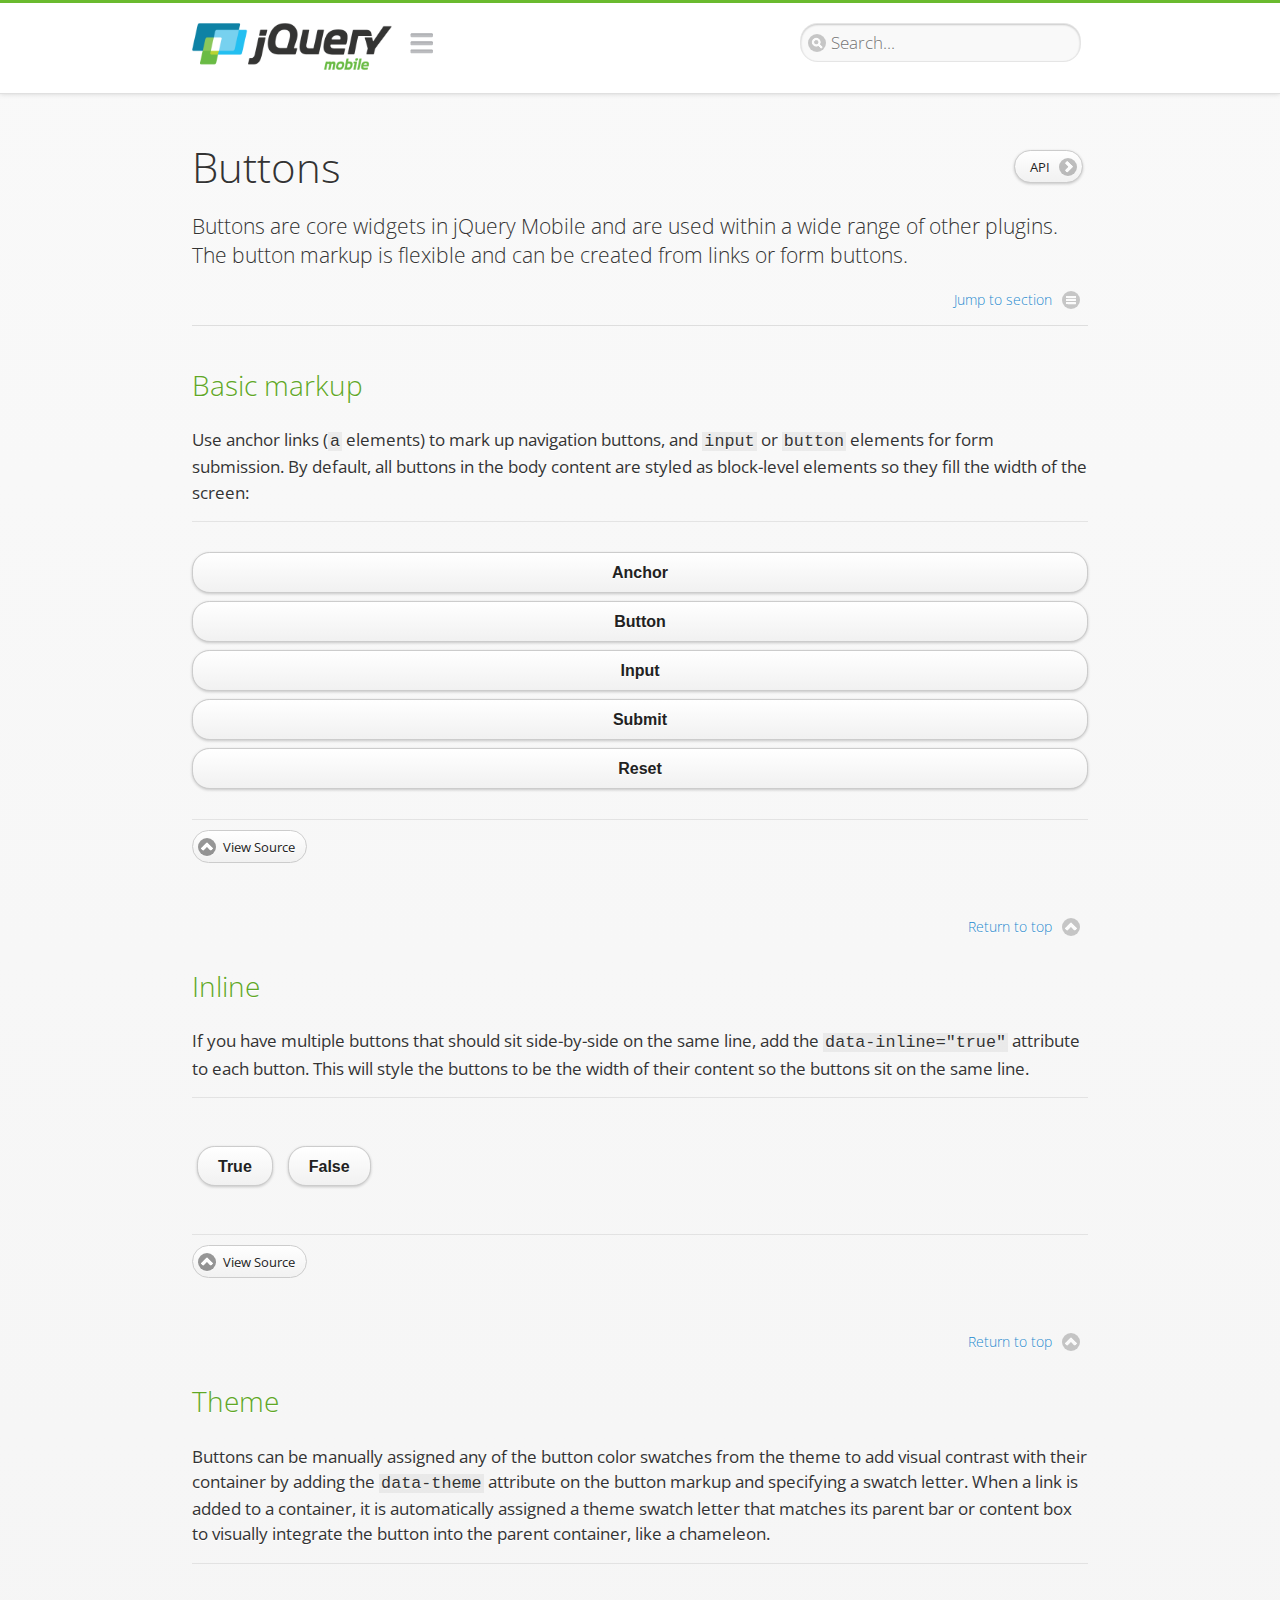
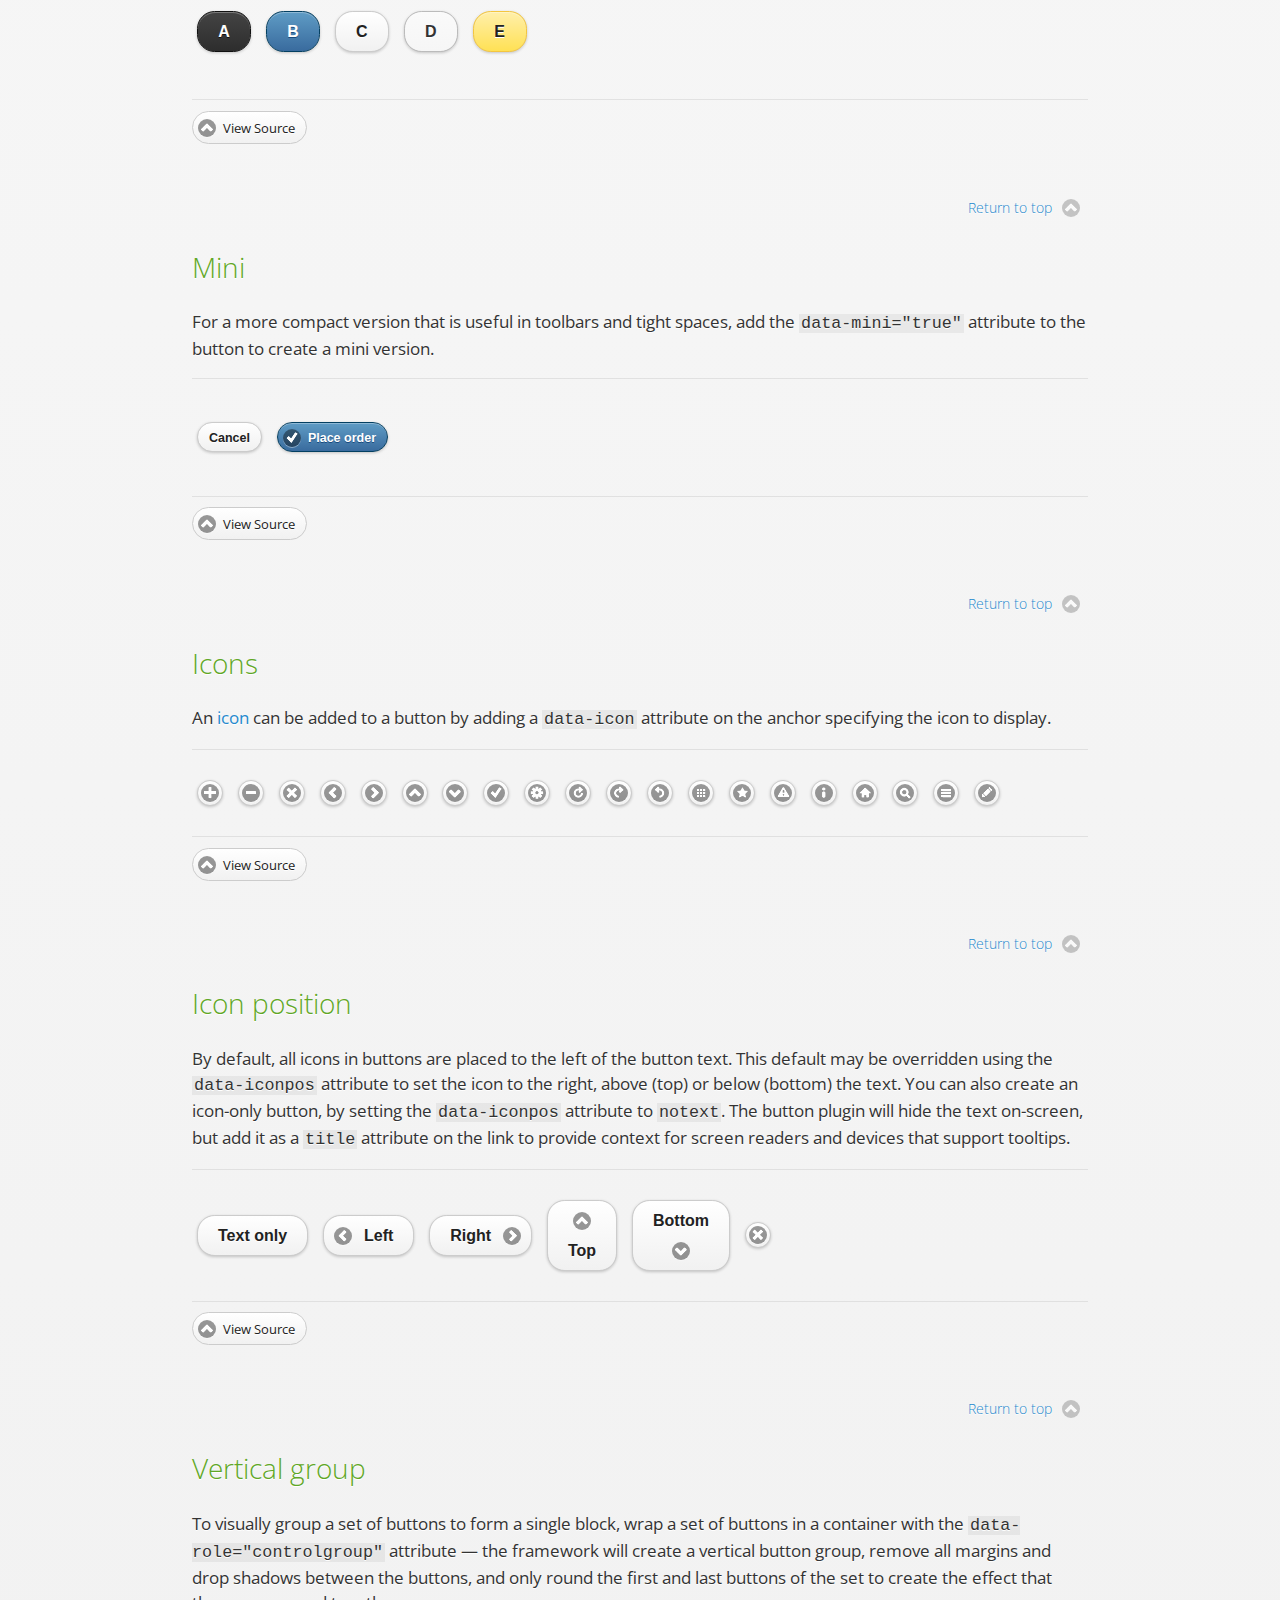
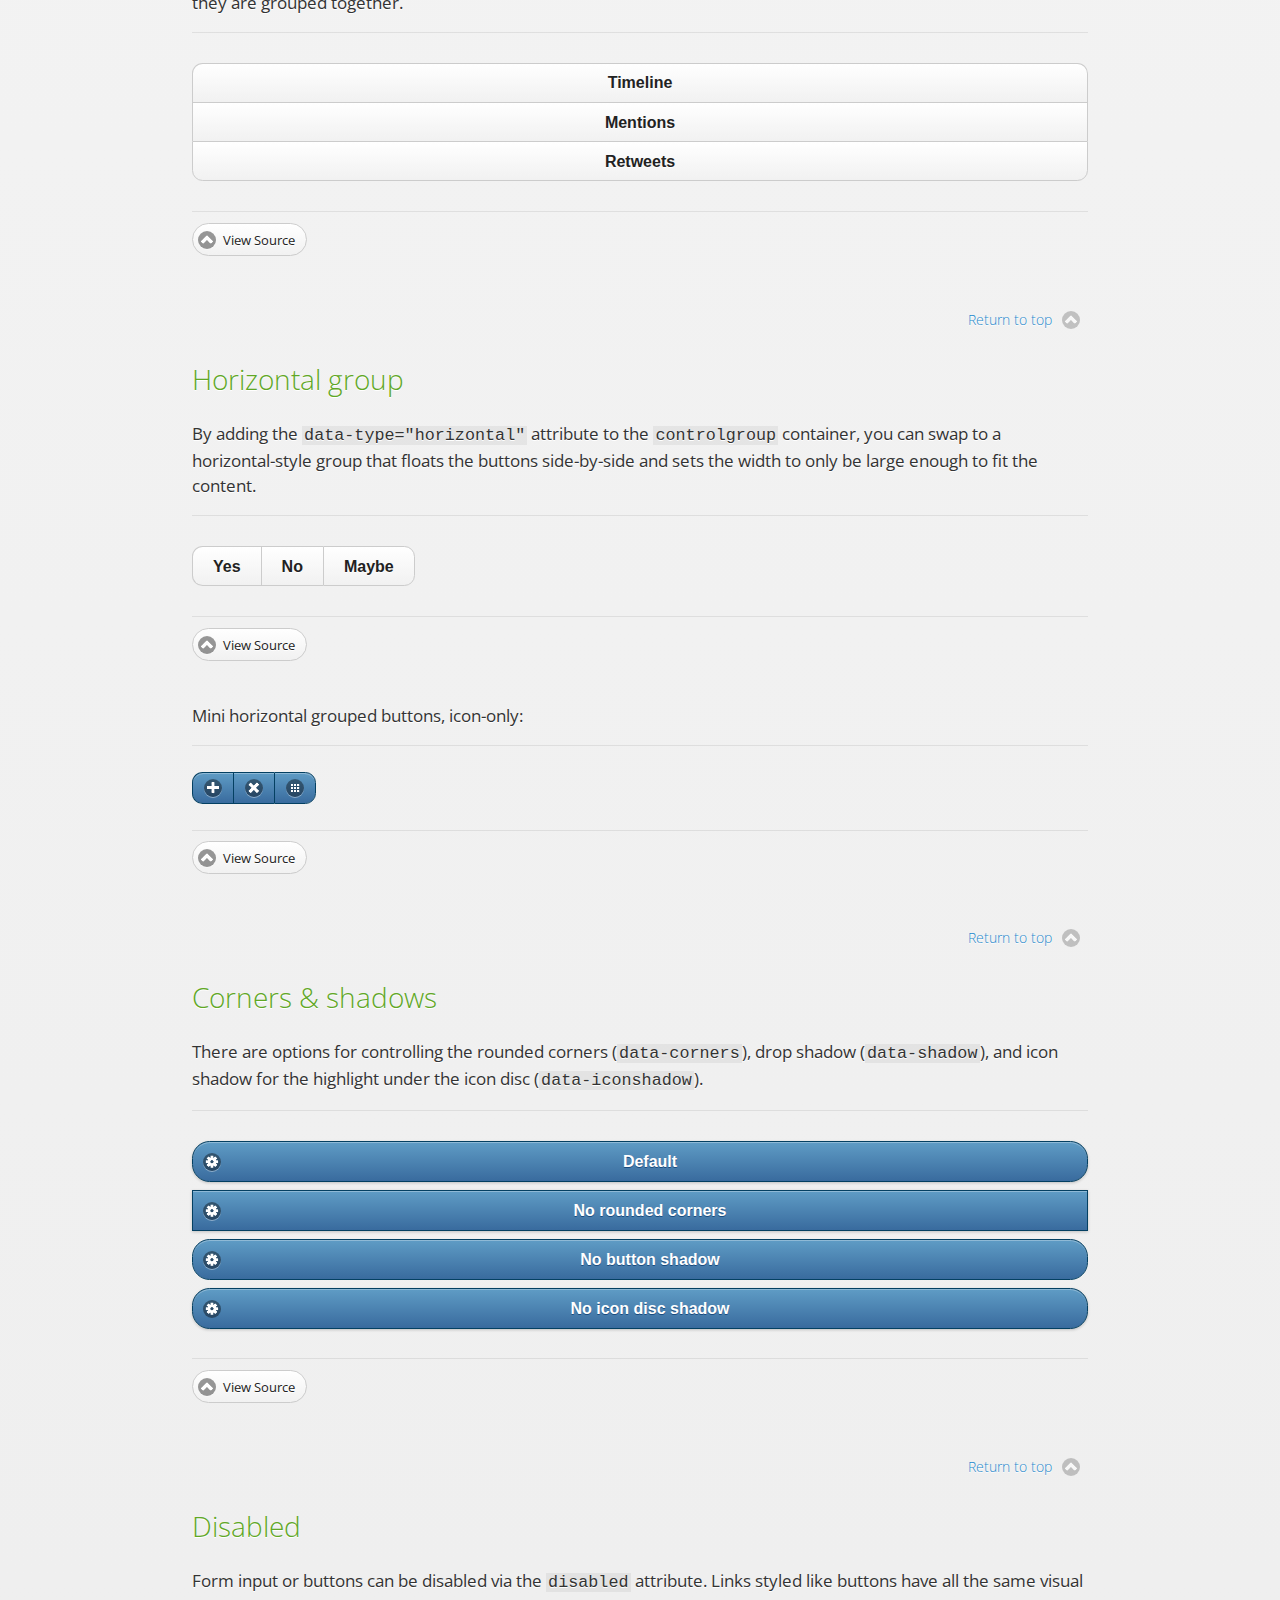
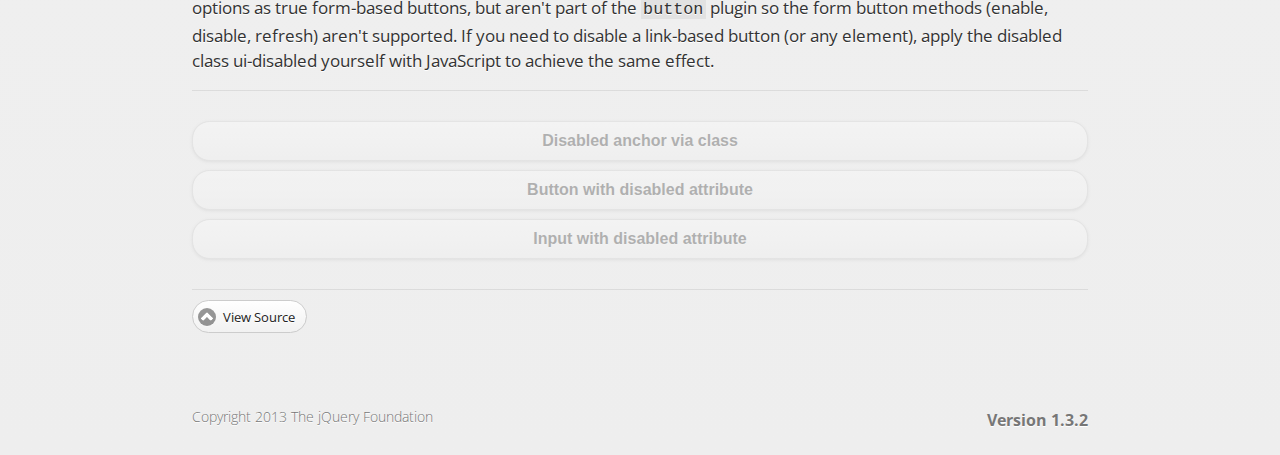
<file: src/main/resources/static/jquerymobile/demos/widgets/buttons/index.html>
<!DOCTYPE html>
<html>
<head>
	<meta charset="utf-8">
	<meta name="viewport" content="width=device-width, initial-scale=1">
	<title>Buttons - jQuery Mobile Demos</title>
	<link rel="stylesheet"  href="../../css/themes/default/jquery.mobile-1.3.2.min.css">
	<link rel="stylesheet" href="../../_assets/css/jqm-demos.css">
	<link rel="shortcut icon" href="../../favicon.ico">
	<link rel="stylesheet" href="http://fonts.googleapis.com/css?family=Open+Sans:300,400,700">
	<script src="../../js/jquery.js"></script>
	<script src="../../_assets/js/index.js"></script>
	<script src="../../js/jquery.mobile-1.3.2.min.js"></script>
</head>
<body>
<div data-role="page" class="jqm-demos" data-quicklinks="true">

	<div data-role="header" class="jqm-header">
		<h1 class="jqm-logo"><a href="../../"><img src="../../_assets/img/jquery-logo.png" alt="jQuery Mobile Framework"></a></h1>
		<a href="#" class="jqm-navmenu-link" data-icon="bars" data-iconpos="notext">Navigation</a>
		<a href="#" class="jqm-search-link" data-icon="search" data-iconpos="notext">Search</a>
<div class="jqm-search">
    <ul class="jqm-list">
<li data-section="Widgets" data-filtertext="accordions collapsible sets content formatting grouped inset mini"><a href="widgets/accordions/">Accordion</a></li>

<li data-section="Widgets" data-filtertext="ajax navigation navigate event method"><a href="widgets/navigation/" data-ajax="false">AJAX Navigation</a></li>

<li data-section="Widgets" data-filtertext="autocomplete filter reveal listviews remote listviewbeforefilter placeholder"><a href="widgets/autocomplete/" data-ajax="false">Autocomplete</a></li>

<li data-section="Widgets" data-filtertext="buttons inputs forms inline theme grouped icons mini disabled"><a href="widgets/buttons/" data-ajax="false">Buttons</a></li>

<li data-section="Widgets" data-filtertext="checkboxes checkboxradio inputs forms mini disabled"><a href="widgets/checkbox/">Checkboxes</a></li>

<li data-section="Widgets" data-filtertext="collapsibles content formatting"><a href="widgets/collapsibles/" data-ajax="false">Collapsibles</a></li>

<li data-section="Widgets" data-filtertext="controlgroups selects checkboxradio buttons horizontal vertical"><a href="widgets/controlgroups/">Controlgroup</a></li>

<li data-section="Widgets" data-filtertext="dialogs modal popups"><a href="widgets/dialog/">Dialogs</a></li>

<li data-section="Widgets" data-filtertext="fixed toolbars headers footers sections fullscreen"><a href="widgets/fixed-toolbars/">Fixed toolbars</a></li>

<li data-section="Widgets" data-filtertext="flip toggle switch binary slider selects forms disabled"><a href="widgets/sliders/switch.html" data-ajax="false">Flip switch toggle</a></li>

<li data-section="Widgets" data-filtertext="footer toolbars footers sections"><a href="widgets/footers/">Footer toolbar</a></li>

<li data-section="Widgets" data-filtertext="forms inputs slider button range toggle switch label disabled accessible fieldcontains elements"><a href="widgets/forms/">Form elements</a></li>

<li data-section="Widgets" data-filtertext="grids columns blocks content formatting rwd responsive"><a href="widgets/grids/">Grids</a></li>

<li data-section="Widgets" data-filtertext="header toolbars fixed fullscreen sections"><a href="widgets/headers/">Header toolbar</a></li>

<li data-section="Widgets" data-filtertext="icons buttons disc position"><a href="widgets/icons/">Icons</a></li>

<li data-section="Widgets" data-filtertext="links navigation ajax prefetch cache"><a href="widgets/links/">Links</a></li>

<li data-section="Widgets" data-filtertext="listviews thumbnails icons nested split button collapsible ul ol"><a href="widgets/listviews/" data-ajax="false">Listviews</a></li>

<li data-section="Widgets" data-filtertext="ajax loader overlay spinner pages"><a href="widgets/loader/" data-ajax="false">Loader overlay</a></li>

<li data-section="Widgets" data-filtertext="navbars navmenu toolbars links icons footer header"><a href="widgets/navbar/" data-ajax="false">Navbar</a></li>

<li data-section="Widgets" data-filtertext="navbars persistent header footer links navmenu"><a href="widgets/fixed-toolbars/footer-persist-a.html">Navbar, persistent</a></li>

<li data-section="Widgets" data-filtertext="pages single multipage templates ajax nav"><a href="widgets/pages/">Pages</a></li>

<li data-section="Widgets" data-filtertext="panels sliding nav modal transition display reveal overlay push rwd responsive"><a href="widgets/panels/">Panels <span class="ui-li-count">New</span></a></li>

<li data-section="Widgets" data-filtertext="popup dialog modal transition tooltip lightbox form overlay screen flip pop fade transition"><a href="widgets/popup/">Popup</a></li>

<li data-section="Widgets" data-filtertext="radiobuttons checkboxradio inputs forms disabled grouped"><a href="widgets/radiobuttons/">Radio buttons</a></li>

<li data-section="Widgets" data-filtertext="selectmenus custom native multiple optgroup disabled forms"><a href="widgets/selects/">Select</a></li>

<li data-section="Widgets" data-filtertext="slider, single sliders range inputs forms disabled"><a href="widgets/sliders/" data-ajax="false">Slider, single</a></li>

<li data-section="Widgets" data-filtertext="slider, dual range sliders rangesliders inputs forms disabled"><a href="widgets/sliders/rangeslider.html" data-ajax="false">Slider, dual range <span class="ui-li-count">New</span></a></li>

<li data-section="Widgets" data-filtertext="tables column th td toggle responsive tables rwd hide show tabular"><a href="widgets/table-column-toggle/">Table, column toggle <span class="ui-li-count">New</span></a></li>

<li data-section="Widgets" data-filtertext="tables reflow th td responsive rwd columns tabular"><a href="widgets/table-reflow/">Table, reflow <span class="ui-li-count">New</span></a></li>

<li data-section="Widgets" data-filtertext="text inputs textarea numeric email tel file date time month clear pattern placeholder forms"><a href="widgets/textinputs/">Text inputs & textarea</a></li>

<li data-section="Widgets" data-filtertext="page transitions animated pages ajax navigation flip slide fade pop" data-ajax="false"><a href="widgets/transitions/" data-ajax="false">Transitions</a></li>

<li data-role="list-divider">Collapsibles</li>

<li data-section="Demo Showcase" data-filtertext="dynamic collapsible set accordion append expand"><a href="examples/collapsibles/dynamic-collapsible.html" data-ajax="false">Dynamic collapsible</a></li>

<li data-role="list-divider">Controlgroups</li>

<li data-section="Demo Showcase" data-filtertext="dynamic controlgroup buttons selects checkboxes forms"><a href="examples/controlgroups/dynamic-controlgroup.html" data-ajax="false">Dynamic controlgroup</a></li>

<li data-role="list-divider">Listviews</li>

<li data-section="Demo Showcase" data-filtertext="grid listview responsive grids responsive listviews lists ul"><a href="examples/listviews/grid-listview.html" data-ajax="false">Grid Listview</a></li>

<li data-section="Demo Showcase" data-filtertext="autodividers anchor jump scroll linkbars listviews lists ul"><a href="examples/listviews/autodividers-linkbar.html" data-ajax="false">Autodividers Linkbar</a></li>

<li data-section="Demo Showcase" data-filtertext="listviews autodividers selector autodividersselector lists ul ol"><a href="examples/listviews/autodividers-selector.html" data-ajax="false">Autodividers Selector</a></li>

<li data-role="list-divider">Navigation</li>

<li data-section="Demo Showcase" data-filtertext="backbone and require.js example navigation router"><a href="examples/backbone-require/index.html" data-ajax="false">Backbone and Require.js example</a></li>

<li data-section="Demo Showcase" data-filtertext="server redirection with server-side support php"><a href="examples/redirect/" data-ajax="false">Redirection with server-side support</a></li>

<li data-role="list-divider">Panels</li>

<li data-section="Demo Showcase" data-filtertext="panel styling slide panels sliding panels shadow rwd responsive breakpoint"><a href="examples/panels/panel-styling.html" data-ajax="false">Panel styling</a></li>

<li data-section="Demo Showcase" data-filtertext="open panel on swipe panels left right"><a href="examples/panels/panel-swipe-open.html" data-ajax="false">Open panel on swipe</a></li>

<li data-role="list-divider">Popups</li>

<li data-section="Demo Showcase" data-filtertext="dynamic popups popup images lightbox"><a href="examples/popups/dynamic-popup.html" data-ajax="false">Dynamic popup</a></li>

<li data-section="Demo Showcase" data-filtertext="arrow popups popover"><a href="examples/popups/arrow.html" data-ajax="false">Popup with arrow</a></li>

<li data-role="list-divider">Responsive Tables</li>

<li data-section="Demo Showcase" data-filtertext="responsive tables reflow stack custom styles"><a href="examples/tables/movie-list.html" data-ajax="false">Reflow: Custom styles</a></li>

<li data-section="Demo Showcase" data-filtertext="responsive tables reflow heading groups rwd breakpoint"><a href="examples/tables/financial-grouped-reflow.html" data-ajax="false">Reflow: Heading groups</a></li>

<li data-section="Demo Showcase" data-filtertext="responsive tables reflow refresh method dynamically inject data"><a href="examples/tables/reflow-refresh.html" data-ajax="false">Reflow: Refresh method</a></li>

<li data-section="Demo Showcase" data-filtertext="responsive tables column toggle hide rwd breakpoint customization options"><a href="examples/tables/movie-list-toggle-options.html" data-ajax="false">Column toggle: Customization options</a></li>

<li data-section="Demo Showcase" data-filtertext="responsive tables column toggle heading groups rwd breakpoint"><a href="examples/tables/financial-grouped-columns.html" data-ajax="false">Column toggle: Heading groups</a></li>

<li data-section="Demo Showcase" data-filtertext="responsive tables column toggle refresh method dynamically inject data"><a href="examples/tables/columntoggle-refresh.html" data-ajax="false">Column toggle: Refresh method</a></li>

<li data-section="Demo Showcase" data-filtertext="responsive tables table column toggle phone comparison rwd breakpoint"><a href="examples/tables/phone-compare.html" data-ajax="false">Column toggle demo: Phone comparison</a></li>

<li data-role="list-divider">Sliders</li>

<li data-section="Demo Showcase" data-filtertext="slider tooltip handle value extension input range sliders forms"><a href="examples/slider/tooltip.html" data-ajax="false">Tooltip extension</a></li>

<li data-role="list-divider">Swipe</li>

<li data-section="Demo Showcase" data-filtertext="swipe to navigate page transitions navigation"><a href="examples/swipe/swipe-page.html" data-ajax="false">Swipe to navigate</a></li>

<li data-section="Demo Showcase" data-filtertext="swipe to delete list item listviews lists ul ol"><a href="examples/swipe/swipe-list.html" data-ajax="false">Swipe to delete list item</a></li>

<li data-role="list-divider">Forms</li>

<li data-section="Questions & Answers" data-filtertext="CSS styles apply widget scope wrap selector customize"><a href="faq/question-template.html">Why won't my CSS styles apply correctly to a widget?</a></li>

<li data-section="Questions & Answers" data-filtertext="form update value enhance pageinit refresh"><a href="faq/updating-the-value-of-enhanced-form-elements-does-not-work.html">Updating the value of enhanced form elements does not work.</a></li>

<li data-section="Questions & Answers" data-filtertext="HTML 5 inputs appearance keyboard picker calendar date time slider file color"><a href="faq/my-html-5-inputs-look-different-in-browsers.html">My HTML 5 inputs look different across devices and browsers.</a></li>

<li data-section="Questions & Answers" data-filtertext="range search inputs slider number text degrade"><a href="faq/my-range-search-input-type-is-being-changed.html">My range or search inputs are being change to number/text.</a></li>

<li data-section="Questions & Answers" data-filtertext="custom select popup dialog logic"><a href="faq/sometimes-custom-select-shows-as-dialog-popup.html">Sometimes my custom select shows as a popup other times its a dialog.</a></li>

<li data-section="Questions & Answers" data-filtertext="disable button issue class method"><a href="faq/disabling-a-button-does-not-work.html">Disabling a button does not work.</a></li>

<li data-section="Questions & Answers" data-filtertext="fixed toolbar header footer fullscreen select input bug issue"><a href="faq/controls-in-header-footer.html">Controls in my fixed header or footer are not responding or behave erratically.</a></li>

<li data-role="list-divider">Pages</li>

<li data-section="Questions & Answers" data-filtertext="head load scripts styles pageinit onload pagebeforecreate ajax nav pages"><a href="faq/scripts-and-styles-not-loading.html">Why aren't my scripts and styles loading?</a></li>

<li data-section="Questions & Answers" data-filtertext="document.ready onload paginit DOM ready on ready scripts "><a href="faq/dom-ready-not-working.html">Why isn't DOM ready working for my scripts?</a></li>

<li data-section="Questions & Answers" data-filtertext="ajax nav load page mobile.loadpage"><a href="faq/how-do-i-load-a-page.html">How do I load a page?</a></li>

<li data-section="Questions & Answers" data-filtertext="ajax nav multi page document load"><a href="faq/why-is-only-the-first-page-loaded.html">Why is only the first page of my multi page document loaded?</a></li>

<li data-section="Questions & Answers" data-filtertext="pass url query params ajax nav"><a href="faq/pass-query-params-to-page.html">I'm trying to pass query params to a page but it's not working?</a></li>

<li data-section="Questions & Answers" data-filtertext="hash pass parameters information ajax nav"><a href="faq/pass-via-the-hash-to-page.html">I'm trying to pass information via the hash but it's not working?</a></li>

<li data-section="Questions & Answers" data-filtertext="application cache status error isLocal ajax nav"><a href="faq/the-application-cache-is-not-working.html">I'm trying to use the application cache but it's not working.</a></li>

<li data-section="Questions & Answers" data-filtertext=">create refresh event trigger pageInit refresh method content injected page not enhanced."><a href="faq/injected-content-is-not-enhanced.html">Content injected into a page is not enhanced.</a></li>

<li data-section="Questions & Answers" data-filtertext=">create trigger event pageInit injected HTML"><a href="faq/triggering-create-on-injected-content-does-not-work.html">Triggering create on injected HTML does not work.</a></li>

<li data-section="Questions & Answers" data-filtertext="auto-enhance element stop preventnative role none"><a href="faq/how-can-i-stop-auto-enhancement-of-elements.html">How can I stop JQM from auto-enhancing an element?</a></li>

<li data-section="Questions & Answers" data-filtertext="auto-enhance block container parent stop preventnative role none"><a href="faq/how-can-i-stop-auto-enhancement-of-a-block-of-elements.html">How can I stop JQM from enhancing a block of elements?</a></li>

<li data-section="Questions & Answers" data-filtertext="page title ajax nav head"><a href="faq/how-do-i-control-page-titles.html">How do I control page titles?</a></li>

<li data-section="Questions & Answers" data-filtertext="ajax nav load page loadPage"><a href="faq/how-do-i-load-a-page.html">How do I load a page?</a></li>

<li data-role="list-divider">Events</li>

<li data-section="Questions & Answers" data-filtertext="touch mouse events vmouseover, vmousedown, vmousemove, vmouseup, vclick, vmousecancel"><a href="faq/how-do-i-use-touch-mouse-events.html">How do I use touch and mouse events?</a></li>

<li data-role="list-divider">Theme and styling</li>

<li data-section="Questions & Answers" data-filtertext="theme swatch css themeroller customize icons colors fonts style"><a href="faq/how-does-theming-work.html">How does theming work?</a></li>

<li data-role="list-divider">Apps</li>

<li data-section="Questions & Answers" data-filtertext="How do I need to configure PhoneGap Cordova?"><a href="faq/how-configure-phonegap-cordova.html">How do I need to configure PhoneGap/Cordova?</a></li>
<!--
<li data-role="list-divider">Navigation</li>

<li data-section="Questions & Answers" data-filtertext=""><a href="faq/nav-is-acting-erraticly.html">The nav is acting erratically!</a></li>

<li data-section="Questions & Answers" data-filtertext=""><a href="faq/deep-links-dont-work.html">Following a deep link ( a link to scroll to and id ) does not work.</a></li>

<li data-section="Questions & Answers" data-filtertext=""><a href="faq/scripts-css-only-works-on-first-page-or-refresh.html">My script / css only works on first page or on refresh.</a></li>
<li data-role="list-divider">Widgets</li>

<li data-section="Questions & Answers" data-filtertext=""><a href="faq/cloned-content-double-enhanced.html">Cloning a widget or enhanced for element and enhancing causes "double" enhancement</a></li>

<li data-section="Questions & Answers" data-filtertext=""><a href="faq/cloned-content-does-not-update.html">Cloned widget or enhanced element does not update</a></li>

<li data-section="Questions & Answers" data-filtertext=""><a href="faq/data-enhance-false-does-not-work.html">Setting data-enhance="false" does not work.</a></li>

<li data-role="list-divider">General</li>

<li data-section="Questions & Answers" data-filtertext=""><a href="faq/selecting-element-by-id-not-working.html">Selecting elements by id only works sometimes or on first page!</a></li>

<li data-section="Questions & Answers" data-filtertext=""><a href="faq/global-config-settings-ignored.html">The global configuration settings i set are being ignored.</a></li>

<li data-section="Questions & Answers" data-filtertext=""><a href="faq/custom-css-is-ignored.html">My custom css is ignored.</a></li>

<li data-role="list-divider">Events</li>

<li data-section="Questions & Answers" data-filtertext=""><a href="faq/swipe-triggered-when-scrolling.html">Swipe triggered when scrolling.</a></li>

<li data-section="Questions & Answers" data-filtertext=""><a href="faq/document-ready-not-working.html">Document ready ignored after first page.</a></li>

<li data-role="list-divider">Theming &amp; custom styles</li>

<li data-section="Questions & Answers" data-filtertext=""><a href="faq/#">How do I add custom icons?</a></li>

<li data-section="Questions & Answers" data-filtertext=""><a href="faq/#">How do I add remove the circle behind the icons?</a></li>
-->

    </ul>
</div>

	</div><!-- /header -->

	<div data-role="content" class="jqm-content">

			<h1>Buttons <a href="http://api.jquerymobile.com/button/" data-ajax="false" data-role="button" data-inline="true" data-mini="true" data-icon="arrow-r" data-iconpos="right" class="jqm-api-link">API</a></h1>

			<p class="jqm-intro">Buttons are core widgets in jQuery Mobile and are used within a wide range of other plugins. The button markup is flexible and can be created from links or form buttons.
			</p>

			<h2 id="button-markup">Basic markup</h2>

			<p>Use anchor links (<code>a</code> elements) to mark up navigation buttons, and <code>input</code> or <code>button</code> elements for form submission. By default, all buttons in the body content are styled as block-level elements so they fill the width of the screen:</p>

			<div data-demo-html="true">
				<a href="#" data-role="button">Anchor</a>
				<form>
					<button>Button</button>
					<input type="button" value="Input">
					<input type="submit" value="Submit">
					<input type="reset" value="Reset">
				</form>
			</div><!--/demo-html -->

			<h2 id="button-inline">Inline</h2>

			<p>If you have multiple buttons that should sit side-by-side on the same line, add the <code>data-inline="true"</code> attribute to each button. This will style the buttons to be the width of their content so the buttons sit on the same line. </p>

			<div data-demo-html="true">
				<p>
					<a href="#" data-role="button" data-inline="true">True</a>
					<a href="#" data-role="button" data-inline="true">False</a>
				</p>
			</div><!--/demo-html -->

			<h2 id="button-theme">Theme</h2>

			<p>Buttons can be manually assigned any of the button color swatches from the theme to add visual contrast with their container by adding the <code> data-theme</code> attribute on the button markup and specifying a swatch letter. When a link is added to a container, it is automatically assigned a theme swatch letter that matches its parent bar or content box to visually integrate the button into the parent container, like a chameleon.</p>

			<div data-demo-html="true">
				<p>
					<a href="#" data-role="button" data-theme="a" data-inline="true">A</a>
					<a href="#" data-role="button" data-theme="b" data-inline="true">B</a>
					<a href="#" data-role="button" data-theme="c" data-inline="true">C</a>
					<a href="#" data-role="button" data-theme="d" data-inline="true">D</a>
					<a href="#" data-role="button" data-theme="e" data-inline="true">E</a>
				</p>
			</div><!--/demo-html -->

			<h2 id="button-mini">Mini</h2>

			<p>For a more compact version that is useful in toolbars and tight spaces, add the <code>data-mini="true"</code> attribute to the button to create a mini version</a>. </p>

			<div data-demo-html="true">
				<p>
					<a href="#" data-role="button" data-mini="true" data-inline="true">Cancel</a>
					<a href="#" data-role="button" data-mini="true" data-inline="true" data-icon="check" data-theme="b">Place order</a>
				</p>
			</div><!--/demo-html -->

			<h2 id="button-icons">Icons</h2>

			<p>An <a href="../icons/">icon</a> can be added to a button by adding a <code> data-icon</code> attribute on the anchor specifying the icon to display.</p>

			<div data-demo-html="true">
				<a href="#" data-role="button" data-icon="plus" data-iconpos="notext" data-theme="c" data-inline="true">Plus</a>
				<a href="#" data-role="button" data-icon="minus" data-iconpos="notext" data-theme="c" data-inline="true">Minus</a>
				<a href="#" data-role="button" data-icon="delete" data-iconpos="notext" data-theme="c" data-inline="true">Delete</a>
				<a href="#" data-role="button" data-icon="arrow-l" data-iconpos="notext" data-theme="c" data-inline="true">Arrow left</a>
				<a href="#" data-role="button" data-icon="arrow-r" data-iconpos="notext" data-theme="c" data-inline="true">Arrow right</a>
				<a href="#" data-role="button" data-icon="arrow-u" data-iconpos="notext" data-theme="c" data-inline="true">Arrow up</a>
				<a href="#" data-role="button" data-icon="arrow-d" data-iconpos="notext" data-theme="c" data-inline="true">Arrow down</a>
				<a href="#" data-role="button" data-icon="check" data-iconpos="notext" data-theme="c" data-inline="true">Check</a>
				<a href="#" data-role="button" data-icon="gear" data-iconpos="notext" data-theme="c" data-inline="true">Gear</a>
				<a href="#" data-role="button" data-icon="refresh" data-iconpos="notext" data-theme="c" data-inline="true">Refresh</a>
				<a href="#" data-role="button" data-icon="forward" data-iconpos="notext" data-theme="c" data-inline="true">Forward</a>
				<a href="#" data-role="button" data-icon="back" data-iconpos="notext" data-theme="c" data-inline="true">Back</a>
				<a href="#" data-role="button" data-icon="grid" data-iconpos="notext" data-theme="c" data-inline="true">Grid</a>
				<a href="#" data-role="button" data-icon="star" data-iconpos="notext" data-theme="c" data-inline="true">Star</a>
				<a href="#" data-role="button" data-icon="alert" data-iconpos="notext" data-theme="c" data-inline="true">Alert</a>
				<a href="#" data-role="button" data-icon="info" data-iconpos="notext" data-theme="c" data-inline="true">Info</a>
		        <a href="#" data-role="button" data-icon="home" data-iconpos="notext" data-theme="c" data-inline="true">Home</a>
		        <a href="#" data-role="button" data-icon="search" data-iconpos="notext" data-theme="c" data-inline="true">Search</a>
				<a href="#" data-role="button" data-icon="bars" data-iconpos="notext" data-theme="c" data-inline="true">Bars</a>
				<a href="#" data-role="button" data-icon="edit" data-iconpos="notext" data-theme="c" data-inline="true">Edit</a>
			</div><!--/demo-html -->

			<h2 id="button-icon-position">Icon position</h2>

			<p>By default, all icons in buttons are placed to the left of the button text. This default may be overridden using the <code> data-iconpos</code> attribute to set the icon to the right, above (top) or below (bottom) the text. You can also create an icon-only button, by setting the <code> data-iconpos</code> attribute to <code>notext</code>. The button plugin will hide the text on-screen, but add it as a <code>title</code> attribute on the link to provide context for screen readers and devices that support tooltips.</p>

			<div data-demo-html="true">
					<a href="#" data-role="button" data-inline="true">Text only</a>
					<a href="#" data-role="button" data-icon="arrow-l" data-iconpos="left" data-inline="true">Left</a>
					<a href="#" data-role="button" data-icon="arrow-r" data-iconpos="right" data-inline="true">Right</a>
					<a href="#" data-role="button" data-icon="arrow-u" data-iconpos="top" data-inline="true">Top</a>
					<a href="#" data-role="button" data-icon="arrow-d" data-iconpos="bottom" data-inline="true">Bottom</a>
					<a href="#" data-role="button" data-icon="delete" data-iconpos="notext" data-inline="true">Icon only</a>
			</div><!--/demo-html -->

			<h2 id="button-vertical-group">Vertical group</h2>

			<p>To visually group a set of buttons to form a single block, wrap a set of buttons in a container with the <code> data-role="controlgroup"</code> attribute &mdash; the framework will create a vertical button group, remove all margins and drop shadows between the buttons, and only round the first and last buttons of the set to create the effect that they are grouped together. </p>

			<div data-demo-html="true">
				<div data-role="controlgroup">
					<a href="#" data-role="button">Timeline</a>
					<a href="#" data-role="button">Mentions</a>
					<a href="#" data-role="button">Retweets</a>
				</div>
			</div><!--/demo-html -->

			<h2 id="button-horizontal-group">Horizontal group</h2>

			<p>By adding the <code>data-type="horizontal"</code> attribute to the <code>controlgroup</code> container, you can swap to a horizontal-style group that floats the buttons side-by-side and sets the width to only be large enough to fit the content.</p>

			<div data-demo-html="true">
				<div data-role="controlgroup" data-type="horizontal">
					<a href="#" data-role="button">Yes</a>
					<a href="#" data-role="button">No</a>
					<a href="#" data-role="button">Maybe</a>
				</div>
			</div><!--/demo-html -->

			<p>Mini horizontal grouped buttons, icon-only:</p>
			<div data-demo-html="true">
				<div data-role="controlgroup" data-type="horizontal" data-mini="true">
				    <a href="#" data-role="button" data-iconpos="notext" data-icon="plus" data-theme="b">Add</a>
				    <a href="#" data-role="button" data-iconpos="notext" data-icon="delete" data-theme="b">Delete</a>
				    <a href="#" data-role="button" data-iconpos="notext" data-icon="grid" data-theme="b">More</a>
				</div>
			</div><!--/demo-html -->

			<h2 id="button-corners-shadows">Corners & shadows</h2>

			<p>There are options for controlling the rounded corners (<code>data-corners</code>), drop shadow (<code>data-shadow</code>), and icon  shadow for the highlight under the icon disc (<code>data-iconshadow</code>).</p>

			<div data-demo-html="true">
				<a href="#" data-role="button" data-icon="gear" data-theme="b">Default</a>
				<a href="#" data-role="button" data-icon="gear" data-corners="false" data-theme="b">No rounded corners</a>
				<a href="#" data-role="button" data-icon="gear" data-shadow="false" data-theme="b">No button shadow</a>
				<a href="#" data-role="button" data-icon="gear" data-iconshadow="false" data-theme="b">No icon disc shadow</a>
			</div><!--/demo-html -->

			<h2>Disabled</h2>

			<p>Form input or buttons can be disabled via the <code>disabled</code> attribute. Links styled like buttons have all the same visual options as true form-based buttons, but aren't part of the <code>button</code> plugin so the form button methods (enable, disable, refresh) aren't supported. If you need to disable a link-based button (or any element), apply the disabled class ui-disabled yourself with JavaScript to achieve the same effect.</p>

			<div data-demo-html="true">
				<a href="#" data-role="button" class="ui-disabled">Disabled anchor via class</a>
				<form>
					<button disabled>Button with disabled attribute</button>
					<input type="button" value="Input with disabled attribute" disabled>
				</form>
			</div><!--/demo-html -->

	</div><!-- /content -->

	<div data-role="footer" class="jqm-footer">
		<p class="jqm-version"></p>
		<p>Copyright 2013 The jQuery Foundation</p>
	</div><!-- /footer -->
    <div data-role="panel" class="jqm-nav-panel jqm-navmenu-panel" data-position="left" data-display="reveal" data-theme="c">
        <ul data-role="listview" data-theme="d" data-divider-theme="d" data-icon="false" data-global-nav="demos" class="jqm-list">
            <li data-role="list-divider">jQuery Mobile Demos</li>
			<li><a href="./">Home</a></li>
            <li><a href="intro/">Introduction</a></li>
            <li><a href="examples/">Demo Showcase</a></li>
            <li><a href="faq/">Questions & Answers</a></li>
			<li><a href="intro/rwd.html">Going Responsive</a></li>
            <li data-role="list-divider">Widget reference</li>
<li data-section="Widgets" data-filtertext="accordions collapsible sets content formatting grouped inset mini"><a href="widgets/accordions/">Accordion</a></li>

<li data-section="Widgets" data-filtertext="ajax navigation navigate event method"><a href="widgets/navigation/" data-ajax="false">AJAX Navigation</a></li>

<li data-section="Widgets" data-filtertext="autocomplete filter reveal listviews remote listviewbeforefilter placeholder"><a href="widgets/autocomplete/" data-ajax="false">Autocomplete</a></li>

<li data-section="Widgets" data-filtertext="buttons inputs forms inline theme grouped icons mini disabled"><a href="widgets/buttons/" data-ajax="false">Buttons</a></li>

<li data-section="Widgets" data-filtertext="checkboxes checkboxradio inputs forms mini disabled"><a href="widgets/checkbox/">Checkboxes</a></li>

<li data-section="Widgets" data-filtertext="collapsibles content formatting"><a href="widgets/collapsibles/" data-ajax="false">Collapsibles</a></li>

<li data-section="Widgets" data-filtertext="controlgroups selects checkboxradio buttons horizontal vertical"><a href="widgets/controlgroups/">Controlgroup</a></li>

<li data-section="Widgets" data-filtertext="dialogs modal popups"><a href="widgets/dialog/">Dialogs</a></li>

<li data-section="Widgets" data-filtertext="fixed toolbars headers footers sections fullscreen"><a href="widgets/fixed-toolbars/">Fixed toolbars</a></li>

<li data-section="Widgets" data-filtertext="flip toggle switch binary slider selects forms disabled"><a href="widgets/sliders/switch.html" data-ajax="false">Flip switch toggle</a></li>

<li data-section="Widgets" data-filtertext="footer toolbars footers sections"><a href="widgets/footers/">Footer toolbar</a></li>

<li data-section="Widgets" data-filtertext="forms inputs slider button range toggle switch label disabled accessible fieldcontains elements"><a href="widgets/forms/">Form elements</a></li>

<li data-section="Widgets" data-filtertext="grids columns blocks content formatting rwd responsive"><a href="widgets/grids/">Grids</a></li>

<li data-section="Widgets" data-filtertext="header toolbars fixed fullscreen sections"><a href="widgets/headers/">Header toolbar</a></li>

<li data-section="Widgets" data-filtertext="icons buttons disc position"><a href="widgets/icons/">Icons</a></li>

<li data-section="Widgets" data-filtertext="links navigation ajax prefetch cache"><a href="widgets/links/">Links</a></li>

<li data-section="Widgets" data-filtertext="listviews thumbnails icons nested split button collapsible ul ol"><a href="widgets/listviews/" data-ajax="false">Listviews</a></li>

<li data-section="Widgets" data-filtertext="ajax loader overlay spinner pages"><a href="widgets/loader/" data-ajax="false">Loader overlay</a></li>

<li data-section="Widgets" data-filtertext="navbars navmenu toolbars links icons footer header"><a href="widgets/navbar/" data-ajax="false">Navbar</a></li>

<li data-section="Widgets" data-filtertext="navbars persistent header footer links navmenu"><a href="widgets/fixed-toolbars/footer-persist-a.html">Navbar, persistent</a></li>

<li data-section="Widgets" data-filtertext="pages single multipage templates ajax nav"><a href="widgets/pages/">Pages</a></li>

<li data-section="Widgets" data-filtertext="panels sliding nav modal transition display reveal overlay push rwd responsive"><a href="widgets/panels/">Panels <span class="ui-li-count">New</span></a></li>

<li data-section="Widgets" data-filtertext="popup dialog modal transition tooltip lightbox form overlay screen flip pop fade transition"><a href="widgets/popup/">Popup</a></li>

<li data-section="Widgets" data-filtertext="radiobuttons checkboxradio inputs forms disabled grouped"><a href="widgets/radiobuttons/">Radio buttons</a></li>

<li data-section="Widgets" data-filtertext="selectmenus custom native multiple optgroup disabled forms"><a href="widgets/selects/">Select</a></li>

<li data-section="Widgets" data-filtertext="slider, single sliders range inputs forms disabled"><a href="widgets/sliders/" data-ajax="false">Slider, single</a></li>

<li data-section="Widgets" data-filtertext="slider, dual range sliders rangesliders inputs forms disabled"><a href="widgets/sliders/rangeslider.html" data-ajax="false">Slider, dual range <span class="ui-li-count">New</span></a></li>

<li data-section="Widgets" data-filtertext="tables column th td toggle responsive tables rwd hide show tabular"><a href="widgets/table-column-toggle/">Table, column toggle <span class="ui-li-count">New</span></a></li>

<li data-section="Widgets" data-filtertext="tables reflow th td responsive rwd columns tabular"><a href="widgets/table-reflow/">Table, reflow <span class="ui-li-count">New</span></a></li>

<li data-section="Widgets" data-filtertext="text inputs textarea numeric email tel file date time month clear pattern placeholder forms"><a href="widgets/textinputs/">Text inputs & textarea</a></li>

<li data-section="Widgets" data-filtertext="page transitions animated pages ajax navigation flip slide fade pop" data-ajax="false"><a href="widgets/transitions/" data-ajax="false">Transitions</a></li>

        </ul>
	</div><!-- /panel -->


</div><!-- /page -->
</body>
</html>
</file>
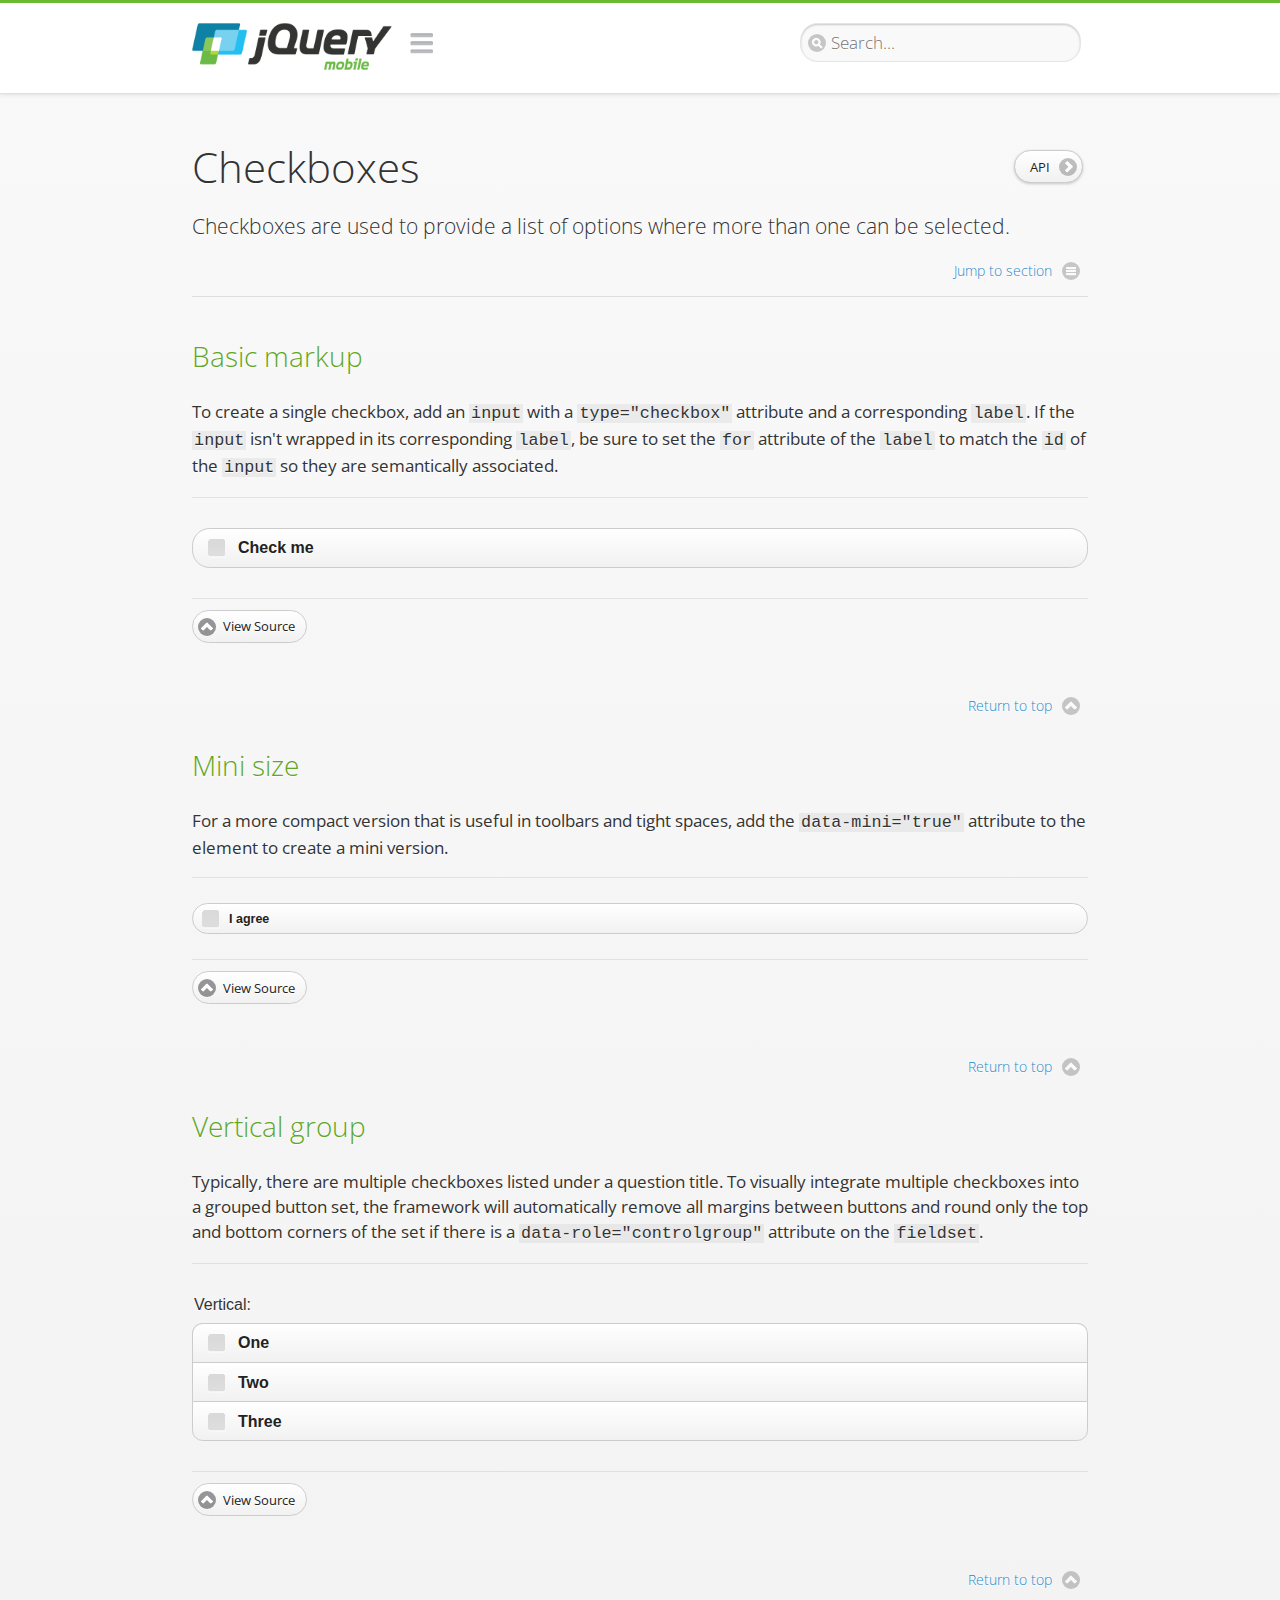
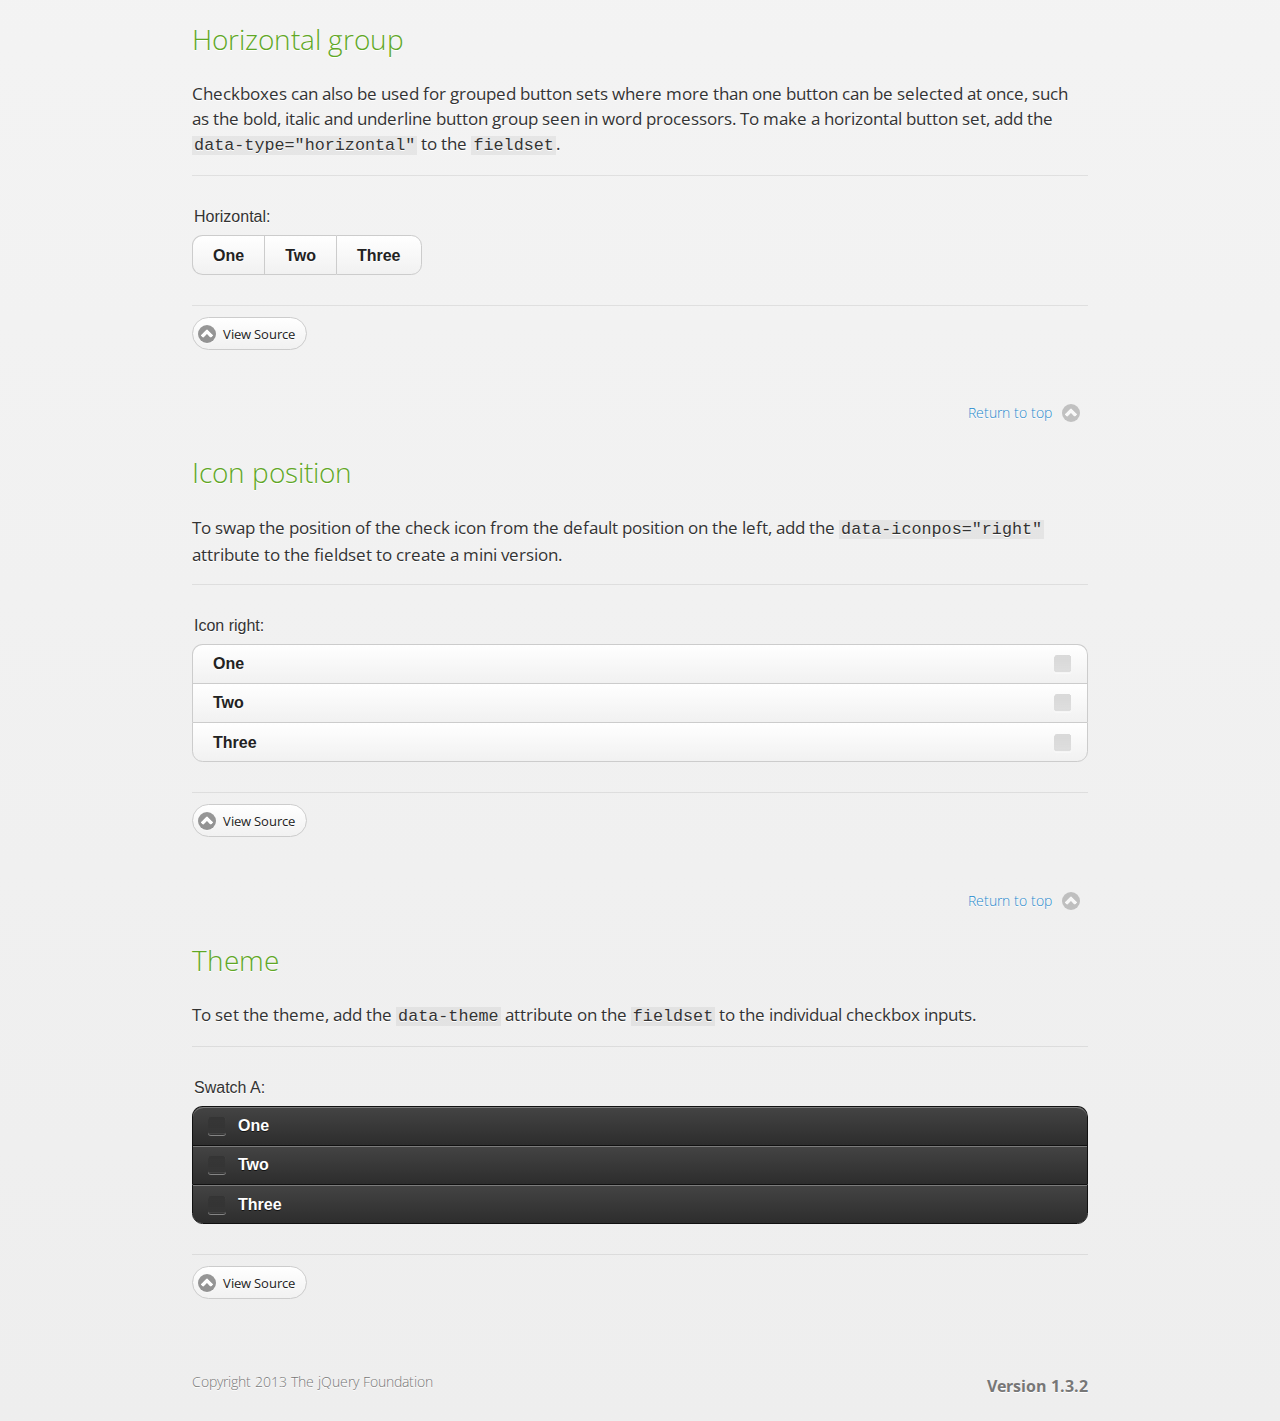
<file: src/main/resources/static/jquerymobile/demos/widgets/checkbox/index.html>
<!DOCTYPE html>
<html>
<head>
	<meta charset="utf-8">
	<meta name="viewport" content="width=device-width, initial-scale=1">
	<title>Checkboxes - jQuery Mobile Demos</title>
	<link rel="stylesheet"  href="../../css/themes/default/jquery.mobile-1.3.2.min.css">
	<link rel="stylesheet" href="../../_assets/css/jqm-demos.css">
	<link rel="shortcut icon" href="../../favicon.ico">
	<link rel="stylesheet" href="http://fonts.googleapis.com/css?family=Open+Sans:300,400,700">
	<script src="../../js/jquery.js"></script>
	<script src="../../_assets/js/index.js"></script>
	<script src="../../js/jquery.mobile-1.3.2.min.js"></script>
</head>
<div data-role="page" class="jqm-demos" data-quicklinks="true">

	<div data-role="header" class="jqm-header">
		<h1 class="jqm-logo"><a href="../../"><img src="../../_assets/img/jquery-logo.png" alt="jQuery Mobile Framework"></a></h1>
		<a href="#" class="jqm-navmenu-link" data-icon="bars" data-iconpos="notext">Navigation</a>
		<a href="#" class="jqm-search-link" data-icon="search" data-iconpos="notext">Search</a>
<div class="jqm-search">
    <ul class="jqm-list">
<li data-section="Widgets" data-filtertext="accordions collapsible sets content formatting grouped inset mini"><a href="widgets/accordions/">Accordion</a></li>

<li data-section="Widgets" data-filtertext="ajax navigation navigate event method"><a href="widgets/navigation/" data-ajax="false">AJAX Navigation</a></li>

<li data-section="Widgets" data-filtertext="autocomplete filter reveal listviews remote listviewbeforefilter placeholder"><a href="widgets/autocomplete/" data-ajax="false">Autocomplete</a></li>

<li data-section="Widgets" data-filtertext="buttons inputs forms inline theme grouped icons mini disabled"><a href="widgets/buttons/" data-ajax="false">Buttons</a></li>

<li data-section="Widgets" data-filtertext="checkboxes checkboxradio inputs forms mini disabled"><a href="widgets/checkbox/">Checkboxes</a></li>

<li data-section="Widgets" data-filtertext="collapsibles content formatting"><a href="widgets/collapsibles/" data-ajax="false">Collapsibles</a></li>

<li data-section="Widgets" data-filtertext="controlgroups selects checkboxradio buttons horizontal vertical"><a href="widgets/controlgroups/">Controlgroup</a></li>

<li data-section="Widgets" data-filtertext="dialogs modal popups"><a href="widgets/dialog/">Dialogs</a></li>

<li data-section="Widgets" data-filtertext="fixed toolbars headers footers sections fullscreen"><a href="widgets/fixed-toolbars/">Fixed toolbars</a></li>

<li data-section="Widgets" data-filtertext="flip toggle switch binary slider selects forms disabled"><a href="widgets/sliders/switch.html" data-ajax="false">Flip switch toggle</a></li>

<li data-section="Widgets" data-filtertext="footer toolbars footers sections"><a href="widgets/footers/">Footer toolbar</a></li>

<li data-section="Widgets" data-filtertext="forms inputs slider button range toggle switch label disabled accessible fieldcontains elements"><a href="widgets/forms/">Form elements</a></li>

<li data-section="Widgets" data-filtertext="grids columns blocks content formatting rwd responsive"><a href="widgets/grids/">Grids</a></li>

<li data-section="Widgets" data-filtertext="header toolbars fixed fullscreen sections"><a href="widgets/headers/">Header toolbar</a></li>

<li data-section="Widgets" data-filtertext="icons buttons disc position"><a href="widgets/icons/">Icons</a></li>

<li data-section="Widgets" data-filtertext="links navigation ajax prefetch cache"><a href="widgets/links/">Links</a></li>

<li data-section="Widgets" data-filtertext="listviews thumbnails icons nested split button collapsible ul ol"><a href="widgets/listviews/" data-ajax="false">Listviews</a></li>

<li data-section="Widgets" data-filtertext="ajax loader overlay spinner pages"><a href="widgets/loader/" data-ajax="false">Loader overlay</a></li>

<li data-section="Widgets" data-filtertext="navbars navmenu toolbars links icons footer header"><a href="widgets/navbar/" data-ajax="false">Navbar</a></li>

<li data-section="Widgets" data-filtertext="navbars persistent header footer links navmenu"><a href="widgets/fixed-toolbars/footer-persist-a.html">Navbar, persistent</a></li>

<li data-section="Widgets" data-filtertext="pages single multipage templates ajax nav"><a href="widgets/pages/">Pages</a></li>

<li data-section="Widgets" data-filtertext="panels sliding nav modal transition display reveal overlay push rwd responsive"><a href="widgets/panels/">Panels <span class="ui-li-count">New</span></a></li>

<li data-section="Widgets" data-filtertext="popup dialog modal transition tooltip lightbox form overlay screen flip pop fade transition"><a href="widgets/popup/">Popup</a></li>

<li data-section="Widgets" data-filtertext="radiobuttons checkboxradio inputs forms disabled grouped"><a href="widgets/radiobuttons/">Radio buttons</a></li>

<li data-section="Widgets" data-filtertext="selectmenus custom native multiple optgroup disabled forms"><a href="widgets/selects/">Select</a></li>

<li data-section="Widgets" data-filtertext="slider, single sliders range inputs forms disabled"><a href="widgets/sliders/" data-ajax="false">Slider, single</a></li>

<li data-section="Widgets" data-filtertext="slider, dual range sliders rangesliders inputs forms disabled"><a href="widgets/sliders/rangeslider.html" data-ajax="false">Slider, dual range <span class="ui-li-count">New</span></a></li>

<li data-section="Widgets" data-filtertext="tables column th td toggle responsive tables rwd hide show tabular"><a href="widgets/table-column-toggle/">Table, column toggle <span class="ui-li-count">New</span></a></li>

<li data-section="Widgets" data-filtertext="tables reflow th td responsive rwd columns tabular"><a href="widgets/table-reflow/">Table, reflow <span class="ui-li-count">New</span></a></li>

<li data-section="Widgets" data-filtertext="text inputs textarea numeric email tel file date time month clear pattern placeholder forms"><a href="widgets/textinputs/">Text inputs & textarea</a></li>

<li data-section="Widgets" data-filtertext="page transitions animated pages ajax navigation flip slide fade pop" data-ajax="false"><a href="widgets/transitions/" data-ajax="false">Transitions</a></li>

<li data-role="list-divider">Collapsibles</li>

<li data-section="Demo Showcase" data-filtertext="dynamic collapsible set accordion append expand"><a href="examples/collapsibles/dynamic-collapsible.html" data-ajax="false">Dynamic collapsible</a></li>

<li data-role="list-divider">Controlgroups</li>

<li data-section="Demo Showcase" data-filtertext="dynamic controlgroup buttons selects checkboxes forms"><a href="examples/controlgroups/dynamic-controlgroup.html" data-ajax="false">Dynamic controlgroup</a></li>

<li data-role="list-divider">Listviews</li>

<li data-section="Demo Showcase" data-filtertext="grid listview responsive grids responsive listviews lists ul"><a href="examples/listviews/grid-listview.html" data-ajax="false">Grid Listview</a></li>

<li data-section="Demo Showcase" data-filtertext="autodividers anchor jump scroll linkbars listviews lists ul"><a href="examples/listviews/autodividers-linkbar.html" data-ajax="false">Autodividers Linkbar</a></li>

<li data-section="Demo Showcase" data-filtertext="listviews autodividers selector autodividersselector lists ul ol"><a href="examples/listviews/autodividers-selector.html" data-ajax="false">Autodividers Selector</a></li>

<li data-role="list-divider">Navigation</li>

<li data-section="Demo Showcase" data-filtertext="backbone and require.js example navigation router"><a href="examples/backbone-require/index.html" data-ajax="false">Backbone and Require.js example</a></li>

<li data-section="Demo Showcase" data-filtertext="server redirection with server-side support php"><a href="examples/redirect/" data-ajax="false">Redirection with server-side support</a></li>

<li data-role="list-divider">Panels</li>

<li data-section="Demo Showcase" data-filtertext="panel styling slide panels sliding panels shadow rwd responsive breakpoint"><a href="examples/panels/panel-styling.html" data-ajax="false">Panel styling</a></li>

<li data-section="Demo Showcase" data-filtertext="open panel on swipe panels left right"><a href="examples/panels/panel-swipe-open.html" data-ajax="false">Open panel on swipe</a></li>

<li data-role="list-divider">Popups</li>

<li data-section="Demo Showcase" data-filtertext="dynamic popups popup images lightbox"><a href="examples/popups/dynamic-popup.html" data-ajax="false">Dynamic popup</a></li>

<li data-section="Demo Showcase" data-filtertext="arrow popups popover"><a href="examples/popups/arrow.html" data-ajax="false">Popup with arrow</a></li>

<li data-role="list-divider">Responsive Tables</li>

<li data-section="Demo Showcase" data-filtertext="responsive tables reflow stack custom styles"><a href="examples/tables/movie-list.html" data-ajax="false">Reflow: Custom styles</a></li>

<li data-section="Demo Showcase" data-filtertext="responsive tables reflow heading groups rwd breakpoint"><a href="examples/tables/financial-grouped-reflow.html" data-ajax="false">Reflow: Heading groups</a></li>

<li data-section="Demo Showcase" data-filtertext="responsive tables reflow refresh method dynamically inject data"><a href="examples/tables/reflow-refresh.html" data-ajax="false">Reflow: Refresh method</a></li>

<li data-section="Demo Showcase" data-filtertext="responsive tables column toggle hide rwd breakpoint customization options"><a href="examples/tables/movie-list-toggle-options.html" data-ajax="false">Column toggle: Customization options</a></li>

<li data-section="Demo Showcase" data-filtertext="responsive tables column toggle heading groups rwd breakpoint"><a href="examples/tables/financial-grouped-columns.html" data-ajax="false">Column toggle: Heading groups</a></li>

<li data-section="Demo Showcase" data-filtertext="responsive tables column toggle refresh method dynamically inject data"><a href="examples/tables/columntoggle-refresh.html" data-ajax="false">Column toggle: Refresh method</a></li>

<li data-section="Demo Showcase" data-filtertext="responsive tables table column toggle phone comparison rwd breakpoint"><a href="examples/tables/phone-compare.html" data-ajax="false">Column toggle demo: Phone comparison</a></li>

<li data-role="list-divider">Sliders</li>

<li data-section="Demo Showcase" data-filtertext="slider tooltip handle value extension input range sliders forms"><a href="examples/slider/tooltip.html" data-ajax="false">Tooltip extension</a></li>

<li data-role="list-divider">Swipe</li>

<li data-section="Demo Showcase" data-filtertext="swipe to navigate page transitions navigation"><a href="examples/swipe/swipe-page.html" data-ajax="false">Swipe to navigate</a></li>

<li data-section="Demo Showcase" data-filtertext="swipe to delete list item listviews lists ul ol"><a href="examples/swipe/swipe-list.html" data-ajax="false">Swipe to delete list item</a></li>

<li data-role="list-divider">Forms</li>

<li data-section="Questions & Answers" data-filtertext="CSS styles apply widget scope wrap selector customize"><a href="faq/question-template.html">Why won't my CSS styles apply correctly to a widget?</a></li>

<li data-section="Questions & Answers" data-filtertext="form update value enhance pageinit refresh"><a href="faq/updating-the-value-of-enhanced-form-elements-does-not-work.html">Updating the value of enhanced form elements does not work.</a></li>

<li data-section="Questions & Answers" data-filtertext="HTML 5 inputs appearance keyboard picker calendar date time slider file color"><a href="faq/my-html-5-inputs-look-different-in-browsers.html">My HTML 5 inputs look different across devices and browsers.</a></li>

<li data-section="Questions & Answers" data-filtertext="range search inputs slider number text degrade"><a href="faq/my-range-search-input-type-is-being-changed.html">My range or search inputs are being change to number/text.</a></li>

<li data-section="Questions & Answers" data-filtertext="custom select popup dialog logic"><a href="faq/sometimes-custom-select-shows-as-dialog-popup.html">Sometimes my custom select shows as a popup other times its a dialog.</a></li>

<li data-section="Questions & Answers" data-filtertext="disable button issue class method"><a href="faq/disabling-a-button-does-not-work.html">Disabling a button does not work.</a></li>

<li data-section="Questions & Answers" data-filtertext="fixed toolbar header footer fullscreen select input bug issue"><a href="faq/controls-in-header-footer.html">Controls in my fixed header or footer are not responding or behave erratically.</a></li>

<li data-role="list-divider">Pages</li>

<li data-section="Questions & Answers" data-filtertext="head load scripts styles pageinit onload pagebeforecreate ajax nav pages"><a href="faq/scripts-and-styles-not-loading.html">Why aren't my scripts and styles loading?</a></li>

<li data-section="Questions & Answers" data-filtertext="document.ready onload paginit DOM ready on ready scripts "><a href="faq/dom-ready-not-working.html">Why isn't DOM ready working for my scripts?</a></li>

<li data-section="Questions & Answers" data-filtertext="ajax nav load page mobile.loadpage"><a href="faq/how-do-i-load-a-page.html">How do I load a page?</a></li>

<li data-section="Questions & Answers" data-filtertext="ajax nav multi page document load"><a href="faq/why-is-only-the-first-page-loaded.html">Why is only the first page of my multi page document loaded?</a></li>

<li data-section="Questions & Answers" data-filtertext="pass url query params ajax nav"><a href="faq/pass-query-params-to-page.html">I'm trying to pass query params to a page but it's not working?</a></li>

<li data-section="Questions & Answers" data-filtertext="hash pass parameters information ajax nav"><a href="faq/pass-via-the-hash-to-page.html">I'm trying to pass information via the hash but it's not working?</a></li>

<li data-section="Questions & Answers" data-filtertext="application cache status error isLocal ajax nav"><a href="faq/the-application-cache-is-not-working.html">I'm trying to use the application cache but it's not working.</a></li>

<li data-section="Questions & Answers" data-filtertext=">create refresh event trigger pageInit refresh method content injected page not enhanced."><a href="faq/injected-content-is-not-enhanced.html">Content injected into a page is not enhanced.</a></li>

<li data-section="Questions & Answers" data-filtertext=">create trigger event pageInit injected HTML"><a href="faq/triggering-create-on-injected-content-does-not-work.html">Triggering create on injected HTML does not work.</a></li>

<li data-section="Questions & Answers" data-filtertext="auto-enhance element stop preventnative role none"><a href="faq/how-can-i-stop-auto-enhancement-of-elements.html">How can I stop JQM from auto-enhancing an element?</a></li>

<li data-section="Questions & Answers" data-filtertext="auto-enhance block container parent stop preventnative role none"><a href="faq/how-can-i-stop-auto-enhancement-of-a-block-of-elements.html">How can I stop JQM from enhancing a block of elements?</a></li>

<li data-section="Questions & Answers" data-filtertext="page title ajax nav head"><a href="faq/how-do-i-control-page-titles.html">How do I control page titles?</a></li>

<li data-section="Questions & Answers" data-filtertext="ajax nav load page loadPage"><a href="faq/how-do-i-load-a-page.html">How do I load a page?</a></li>

<li data-role="list-divider">Events</li>

<li data-section="Questions & Answers" data-filtertext="touch mouse events vmouseover, vmousedown, vmousemove, vmouseup, vclick, vmousecancel"><a href="faq/how-do-i-use-touch-mouse-events.html">How do I use touch and mouse events?</a></li>

<li data-role="list-divider">Theme and styling</li>

<li data-section="Questions & Answers" data-filtertext="theme swatch css themeroller customize icons colors fonts style"><a href="faq/how-does-theming-work.html">How does theming work?</a></li>

<li data-role="list-divider">Apps</li>

<li data-section="Questions & Answers" data-filtertext="How do I need to configure PhoneGap Cordova?"><a href="faq/how-configure-phonegap-cordova.html">How do I need to configure PhoneGap/Cordova?</a></li>
<!--
<li data-role="list-divider">Navigation</li>

<li data-section="Questions & Answers" data-filtertext=""><a href="faq/nav-is-acting-erraticly.html">The nav is acting erratically!</a></li>

<li data-section="Questions & Answers" data-filtertext=""><a href="faq/deep-links-dont-work.html">Following a deep link ( a link to scroll to and id ) does not work.</a></li>

<li data-section="Questions & Answers" data-filtertext=""><a href="faq/scripts-css-only-works-on-first-page-or-refresh.html">My script / css only works on first page or on refresh.</a></li>
<li data-role="list-divider">Widgets</li>

<li data-section="Questions & Answers" data-filtertext=""><a href="faq/cloned-content-double-enhanced.html">Cloning a widget or enhanced for element and enhancing causes "double" enhancement</a></li>

<li data-section="Questions & Answers" data-filtertext=""><a href="faq/cloned-content-does-not-update.html">Cloned widget or enhanced element does not update</a></li>

<li data-section="Questions & Answers" data-filtertext=""><a href="faq/data-enhance-false-does-not-work.html">Setting data-enhance="false" does not work.</a></li>

<li data-role="list-divider">General</li>

<li data-section="Questions & Answers" data-filtertext=""><a href="faq/selecting-element-by-id-not-working.html">Selecting elements by id only works sometimes or on first page!</a></li>

<li data-section="Questions & Answers" data-filtertext=""><a href="faq/global-config-settings-ignored.html">The global configuration settings i set are being ignored.</a></li>

<li data-section="Questions & Answers" data-filtertext=""><a href="faq/custom-css-is-ignored.html">My custom css is ignored.</a></li>

<li data-role="list-divider">Events</li>

<li data-section="Questions & Answers" data-filtertext=""><a href="faq/swipe-triggered-when-scrolling.html">Swipe triggered when scrolling.</a></li>

<li data-section="Questions & Answers" data-filtertext=""><a href="faq/document-ready-not-working.html">Document ready ignored after first page.</a></li>

<li data-role="list-divider">Theming &amp; custom styles</li>

<li data-section="Questions & Answers" data-filtertext=""><a href="faq/#">How do I add custom icons?</a></li>

<li data-section="Questions & Answers" data-filtertext=""><a href="faq/#">How do I add remove the circle behind the icons?</a></li>
-->

    </ul>
</div>

	</div><!-- /header -->

	<div data-role="content" class="jqm-content">

			<h1>Checkboxes <a href="http://api.jquerymobile.com/checkboxradio/" data-ajax="false" data-role="button" data-inline="true" data-mini="true" data-icon="arrow-r" data-iconpos="right" class="jqm-api-link">API</a></h1>

			<p class="jqm-intro">Checkboxes are used to provide a list of options where more than one can be selected.
			</p>

			<h2 id="check-markup">Basic markup</h2>

			<p>To create a single checkbox, add an <code>input</code> with a <code>type="checkbox"</code> attribute and a corresponding <code>label</code>. If the <code>input</code> isn't wrapped in its corresponding <code>label</code>, be sure to set the <code>for</code> attribute of the <code>label</code> to match the <code>id</code> of the <code>input</code> so they are semantically associated.</p>

			<div data-demo-html="true">
                <form>
	               	<label>
	                	<input type="checkbox" name="checkbox-0 "/>Check me
	                </label>
            	</form>
			</div><!--/demo-html -->

			<h2 id="check-mini">Mini size</h2>

			<p>For a more compact version that is useful in toolbars and tight spaces, add the <code>data-mini="true"</code> attribute to the element to create a mini version. </p>

			<div data-demo-html="true">
                <form>
	               	<input type="checkbox" name="checkbox-mini-0" id="checkbox-mini-0" class="custom" data-mini="true" />
		<label for="checkbox-mini-0">I agree</label>
            	</form>
			</div><!--/demo-html -->

			<h2 id="check-vert">Vertical group</h2>

			<p>Typically, there are multiple checkboxes listed under a question title. To visually integrate multiple checkboxes into a grouped button set, the framework will automatically remove all margins between buttons and round only the top and bottom corners of the set if there is a <code> data-role="controlgroup"</code> attribute on the <code>fieldset</code>.</p>

			<div data-demo-html="true">
                <form>
	               	<fieldset data-role="controlgroup">
						<legend>Vertical:</legend>
						<input type="checkbox" name="checkbox-v-2a" id="checkbox-v-2a">
						<label for="checkbox-v-2a">One</label>
						<input type="checkbox" name="checkbox-v-2b" id="checkbox-v-2b">
						<label for="checkbox-v-2b">Two</label>
						<input type="checkbox" name="checkbox-v-2c" id="checkbox-v-2c">
						<label for="checkbox-v-2c">Three</label>
					</fieldset>
            	</form>
			</div><!--/demo-html -->

			<h2 id="check-horiz">Horizontal group</h2>

			<p>Checkboxes can also be used for grouped button sets where more than one button can be selected at once, such as the bold, italic and underline button group seen in word processors. To make a horizontal button set, add the <code> data-type="horizontal"</code> to the <code>fieldset</code>.</p>

			<div data-demo-html="true">
                <form>
					<fieldset data-role="controlgroup" data-type="horizontal">
						<legend>Horizontal:</legend>
						<input type="checkbox" name="checkbox-h-2a" id="checkbox-h-2a">
						<label for="checkbox-h-2a">One</label>
						<input type="checkbox" name="checkbox-h-2b" id="checkbox-h-2b">
						<label for="checkbox-h-2b">Two</label>
						<input type="checkbox" name="checkbox-h-2c" id="checkbox-h-2c">
						<label for="checkbox-h-2c">Three</label>
					</fieldset>
            	</form>
			</div><!--/demo-html -->

			<h2 id="check-iconpos">Icon position</h2>

			<p>To swap the position of the check icon from the default position on the left, add the <code>data-iconpos="right"</code> attribute to the fieldset to create a mini version. </p>

				<div data-demo-html="true">
					<form>
					<fieldset data-role="controlgroup" data-iconpos="right">
						<legend>Icon right:</legend>
						<input type="checkbox" name="checkbox-h-6a" id="checkbox-h-6a">
						<label for="checkbox-h-6a">One</label>
						<input type="checkbox" name="checkbox-h-6b" id="checkbox-h-6b">
						<label for="checkbox-h-6b">Two</label>
						<input type="checkbox" name="checkbox-h-6c" id="checkbox-h-6c">
						<label for="checkbox-h-6c">Three</label>
					</fieldset>
				</form>
				</div><!--/demo-html -->

			<h2 id="check-theme">Theme</h2>

			<p>To set the theme, add the <code> data-theme</code> attribute on the <code>fieldset</code> to the individual checkbox inputs.</p>

			<div data-demo-html="true">
                <form>
	               	<fieldset data-role="controlgroup">
						<legend>Swatch A:</legend>
						<input type="checkbox" name="checkbox-t-2a" id="checkbox-t-2a" data-theme="a">
						<label for="checkbox-t-2a">One</label>
						<input type="checkbox" name="checkbox-t-2b" id="checkbox-t-2b" data-theme="a">
						<label for="checkbox-t-2b">Two</label>
						<input type="checkbox" name="checkbox-t-2c" id="checkbox-t-2c" data-theme="a">
						<label for="checkbox-t-2c">Three</label>
					</fieldset>
            	</form>
			</div><!--/demo-html -->

			</form>

	</div><!-- /content -->

	<div data-role="footer" class="jqm-footer">
		<p class="jqm-version"></p>
		<p>Copyright 2013 The jQuery Foundation</p>
	</div><!-- /footer -->
    <div data-role="panel" class="jqm-nav-panel jqm-navmenu-panel" data-position="left" data-display="reveal" data-theme="c">
        <ul data-role="listview" data-theme="d" data-divider-theme="d" data-icon="false" data-global-nav="demos" class="jqm-list">
            <li data-role="list-divider">jQuery Mobile Demos</li>
			<li><a href="./">Home</a></li>
            <li><a href="intro/">Introduction</a></li>
            <li><a href="examples/">Demo Showcase</a></li>
            <li><a href="faq/">Questions & Answers</a></li>
			<li><a href="intro/rwd.html">Going Responsive</a></li>
            <li data-role="list-divider">Widget reference</li>
<li data-section="Widgets" data-filtertext="accordions collapsible sets content formatting grouped inset mini"><a href="widgets/accordions/">Accordion</a></li>

<li data-section="Widgets" data-filtertext="ajax navigation navigate event method"><a href="widgets/navigation/" data-ajax="false">AJAX Navigation</a></li>

<li data-section="Widgets" data-filtertext="autocomplete filter reveal listviews remote listviewbeforefilter placeholder"><a href="widgets/autocomplete/" data-ajax="false">Autocomplete</a></li>

<li data-section="Widgets" data-filtertext="buttons inputs forms inline theme grouped icons mini disabled"><a href="widgets/buttons/" data-ajax="false">Buttons</a></li>

<li data-section="Widgets" data-filtertext="checkboxes checkboxradio inputs forms mini disabled"><a href="widgets/checkbox/">Checkboxes</a></li>

<li data-section="Widgets" data-filtertext="collapsibles content formatting"><a href="widgets/collapsibles/" data-ajax="false">Collapsibles</a></li>

<li data-section="Widgets" data-filtertext="controlgroups selects checkboxradio buttons horizontal vertical"><a href="widgets/controlgroups/">Controlgroup</a></li>

<li data-section="Widgets" data-filtertext="dialogs modal popups"><a href="widgets/dialog/">Dialogs</a></li>

<li data-section="Widgets" data-filtertext="fixed toolbars headers footers sections fullscreen"><a href="widgets/fixed-toolbars/">Fixed toolbars</a></li>

<li data-section="Widgets" data-filtertext="flip toggle switch binary slider selects forms disabled"><a href="widgets/sliders/switch.html" data-ajax="false">Flip switch toggle</a></li>

<li data-section="Widgets" data-filtertext="footer toolbars footers sections"><a href="widgets/footers/">Footer toolbar</a></li>

<li data-section="Widgets" data-filtertext="forms inputs slider button range toggle switch label disabled accessible fieldcontains elements"><a href="widgets/forms/">Form elements</a></li>

<li data-section="Widgets" data-filtertext="grids columns blocks content formatting rwd responsive"><a href="widgets/grids/">Grids</a></li>

<li data-section="Widgets" data-filtertext="header toolbars fixed fullscreen sections"><a href="widgets/headers/">Header toolbar</a></li>

<li data-section="Widgets" data-filtertext="icons buttons disc position"><a href="widgets/icons/">Icons</a></li>

<li data-section="Widgets" data-filtertext="links navigation ajax prefetch cache"><a href="widgets/links/">Links</a></li>

<li data-section="Widgets" data-filtertext="listviews thumbnails icons nested split button collapsible ul ol"><a href="widgets/listviews/" data-ajax="false">Listviews</a></li>

<li data-section="Widgets" data-filtertext="ajax loader overlay spinner pages"><a href="widgets/loader/" data-ajax="false">Loader overlay</a></li>

<li data-section="Widgets" data-filtertext="navbars navmenu toolbars links icons footer header"><a href="widgets/navbar/" data-ajax="false">Navbar</a></li>

<li data-section="Widgets" data-filtertext="navbars persistent header footer links navmenu"><a href="widgets/fixed-toolbars/footer-persist-a.html">Navbar, persistent</a></li>

<li data-section="Widgets" data-filtertext="pages single multipage templates ajax nav"><a href="widgets/pages/">Pages</a></li>

<li data-section="Widgets" data-filtertext="panels sliding nav modal transition display reveal overlay push rwd responsive"><a href="widgets/panels/">Panels <span class="ui-li-count">New</span></a></li>

<li data-section="Widgets" data-filtertext="popup dialog modal transition tooltip lightbox form overlay screen flip pop fade transition"><a href="widgets/popup/">Popup</a></li>

<li data-section="Widgets" data-filtertext="radiobuttons checkboxradio inputs forms disabled grouped"><a href="widgets/radiobuttons/">Radio buttons</a></li>

<li data-section="Widgets" data-filtertext="selectmenus custom native multiple optgroup disabled forms"><a href="widgets/selects/">Select</a></li>

<li data-section="Widgets" data-filtertext="slider, single sliders range inputs forms disabled"><a href="widgets/sliders/" data-ajax="false">Slider, single</a></li>

<li data-section="Widgets" data-filtertext="slider, dual range sliders rangesliders inputs forms disabled"><a href="widgets/sliders/rangeslider.html" data-ajax="false">Slider, dual range <span class="ui-li-count">New</span></a></li>

<li data-section="Widgets" data-filtertext="tables column th td toggle responsive tables rwd hide show tabular"><a href="widgets/table-column-toggle/">Table, column toggle <span class="ui-li-count">New</span></a></li>

<li data-section="Widgets" data-filtertext="tables reflow th td responsive rwd columns tabular"><a href="widgets/table-reflow/">Table, reflow <span class="ui-li-count">New</span></a></li>

<li data-section="Widgets" data-filtertext="text inputs textarea numeric email tel file date time month clear pattern placeholder forms"><a href="widgets/textinputs/">Text inputs & textarea</a></li>

<li data-section="Widgets" data-filtertext="page transitions animated pages ajax navigation flip slide fade pop" data-ajax="false"><a href="widgets/transitions/" data-ajax="false">Transitions</a></li>

        </ul>
	</div><!-- /panel -->


</div><!-- /page -->
</body>
</html>
</file>
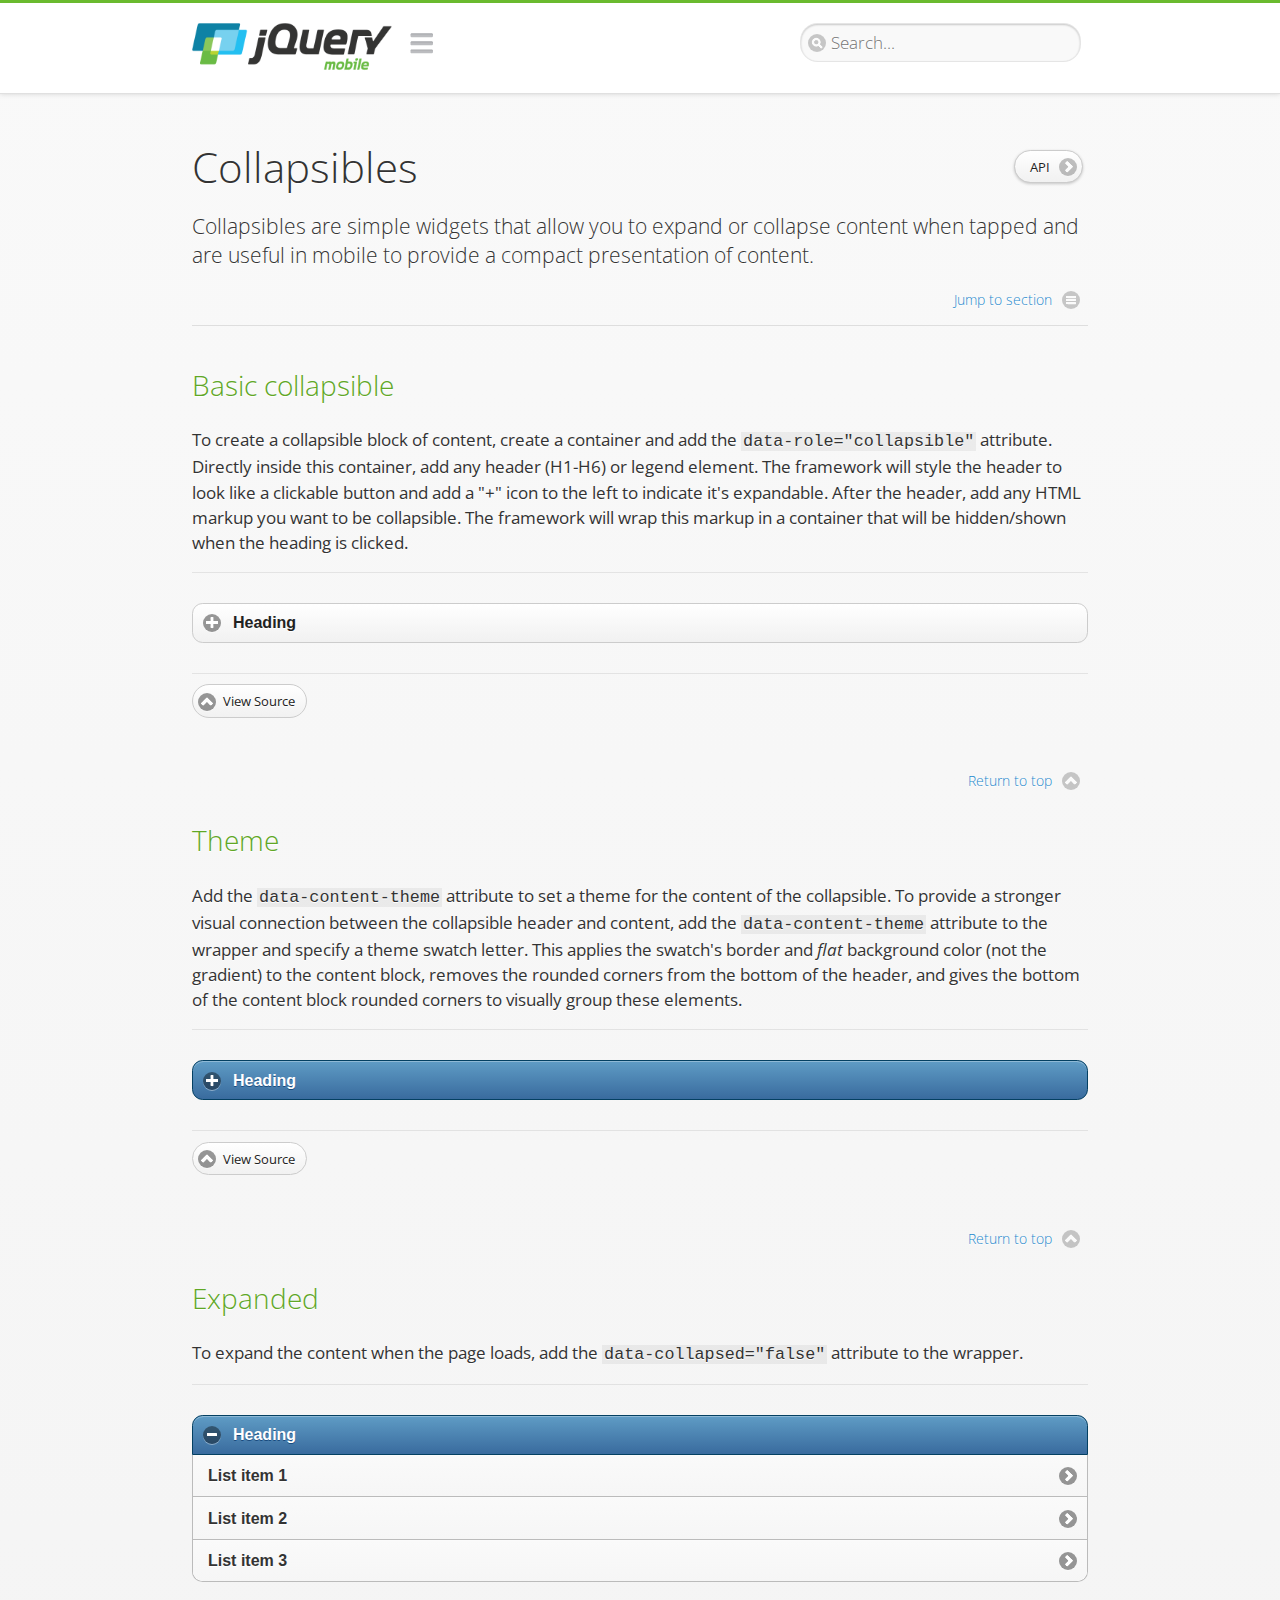
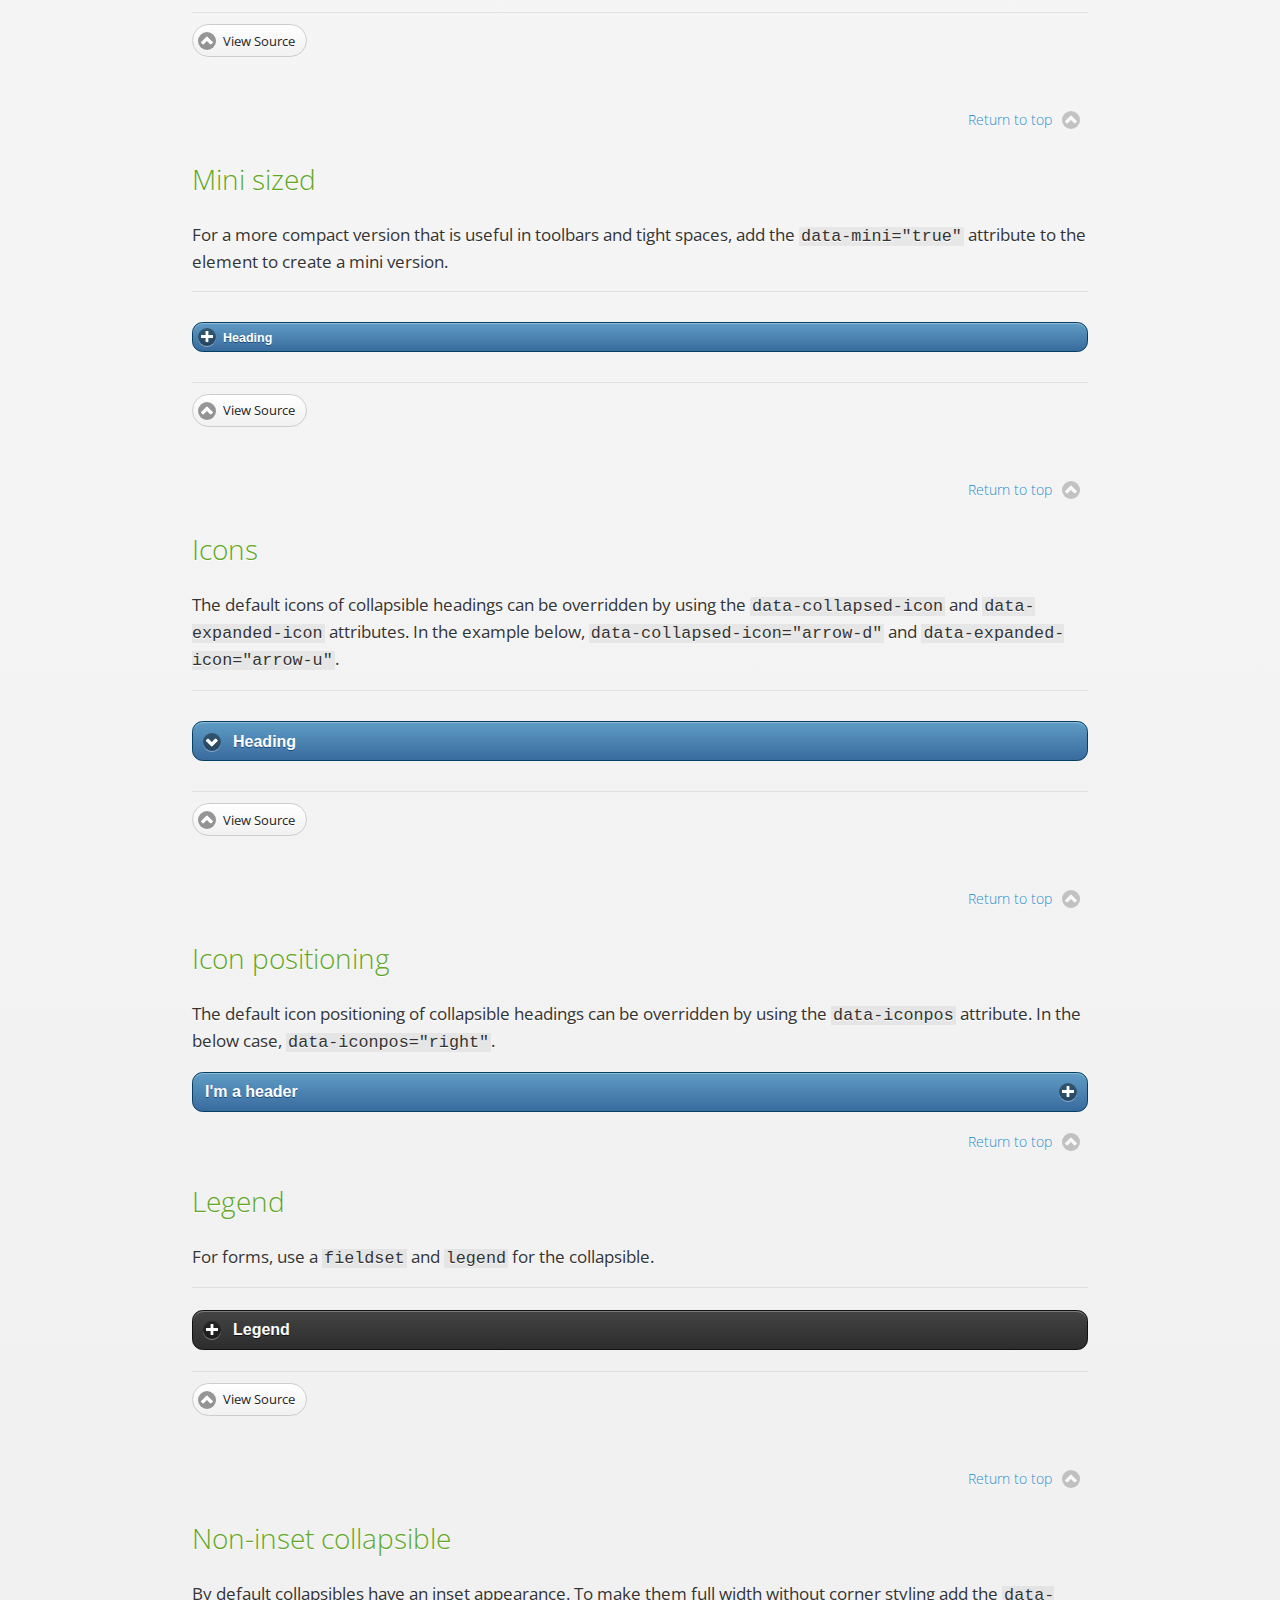
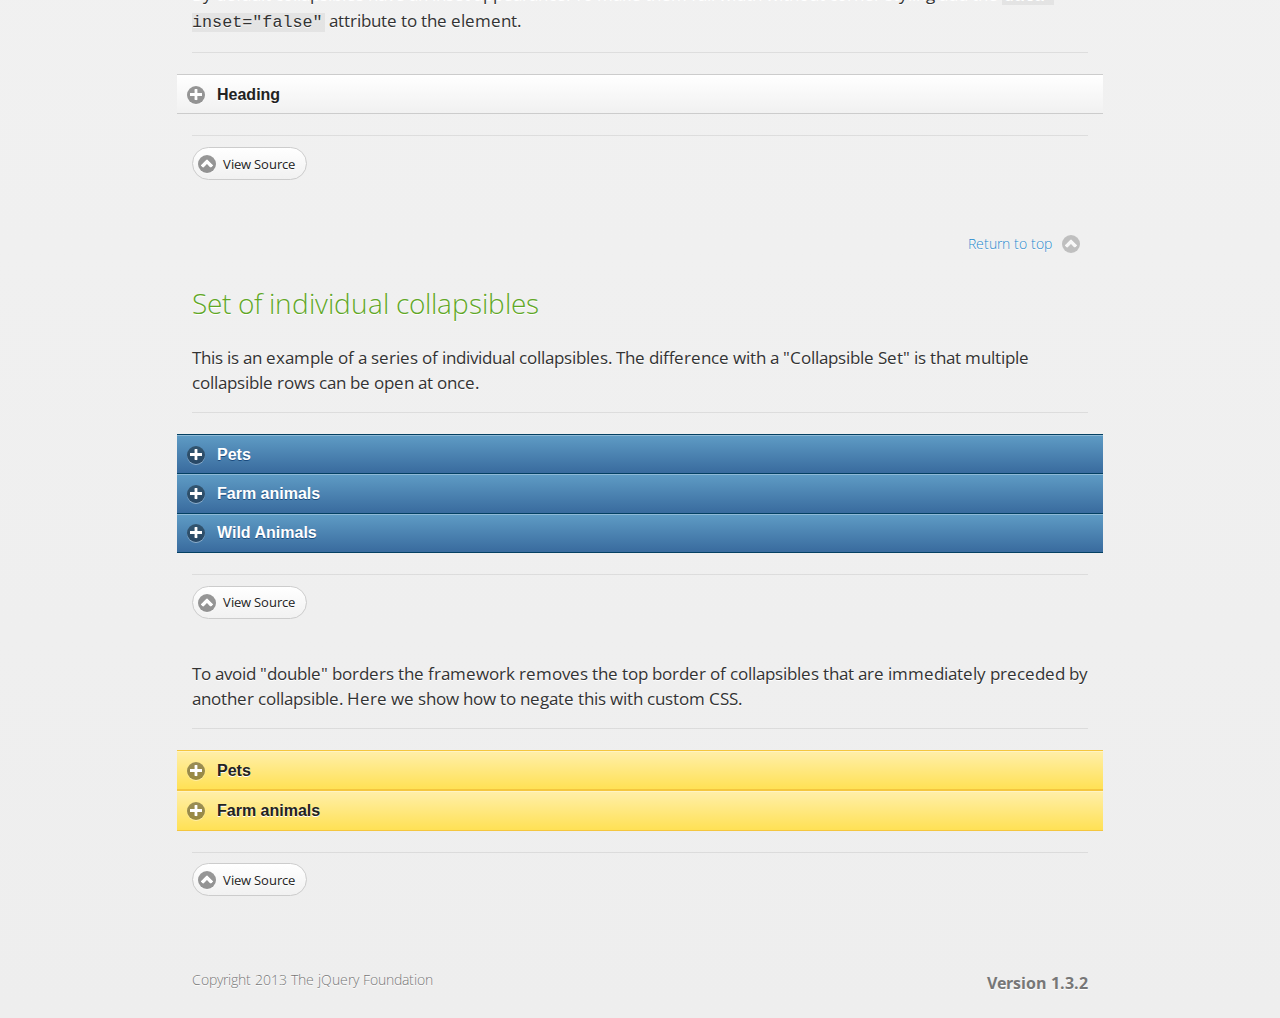
<file: src/main/resources/static/jquerymobile/demos/widgets/collapsibles/index.html>
<!DOCTYPE html>
<html>
<head>
	<meta charset="utf-8">
	<meta name="viewport" content="width=device-width, initial-scale=1">
	<title>Collapsible - jQuery Mobile Demos</title>
    <link rel="stylesheet"  href="../../css/themes/default/jquery.mobile-1.3.2.min.css">
    <link rel="stylesheet" href="../../_assets/css/jqm-demos.css">
    <link rel="shortcut icon" href="../../favicon.ico">
    <link rel="stylesheet" href="http://fonts.googleapis.com/css?family=Open+Sans:300,400,700">
    <script src="../../js/jquery.js"></script>
    <script src="../../_assets/js/index.js"></script>
    <script src="../../js/jquery.mobile-1.3.2.min.js"></script>
    <style id="negateDoubleBorder">
        #demo-borders .ui-collapsible .ui-collapsible-heading .ui-btn { border-top-width: 1px !important; }
    </style>
</head>
<body>
<div data-role="page" class="jqm-demos" data-quicklinks="true">

    <div data-role="header" class="jqm-header">
		<h1 class="jqm-logo"><a href="../../"><img src="../../_assets/img/jquery-logo.png" alt="jQuery Mobile Framework"></a></h1>
        <a href="#" class="jqm-navmenu-link" data-icon="bars" data-iconpos="notext">Navigation</a>
        <a href="#" class="jqm-search-link" data-icon="search" data-iconpos="notext">Search</a>
<div class="jqm-search">
    <ul class="jqm-list">
<li data-section="Widgets" data-filtertext="accordions collapsible sets content formatting grouped inset mini"><a href="widgets/accordions/">Accordion</a></li>

<li data-section="Widgets" data-filtertext="ajax navigation navigate event method"><a href="widgets/navigation/" data-ajax="false">AJAX Navigation</a></li>

<li data-section="Widgets" data-filtertext="autocomplete filter reveal listviews remote listviewbeforefilter placeholder"><a href="widgets/autocomplete/" data-ajax="false">Autocomplete</a></li>

<li data-section="Widgets" data-filtertext="buttons inputs forms inline theme grouped icons mini disabled"><a href="widgets/buttons/" data-ajax="false">Buttons</a></li>

<li data-section="Widgets" data-filtertext="checkboxes checkboxradio inputs forms mini disabled"><a href="widgets/checkbox/">Checkboxes</a></li>

<li data-section="Widgets" data-filtertext="collapsibles content formatting"><a href="widgets/collapsibles/" data-ajax="false">Collapsibles</a></li>

<li data-section="Widgets" data-filtertext="controlgroups selects checkboxradio buttons horizontal vertical"><a href="widgets/controlgroups/">Controlgroup</a></li>

<li data-section="Widgets" data-filtertext="dialogs modal popups"><a href="widgets/dialog/">Dialogs</a></li>

<li data-section="Widgets" data-filtertext="fixed toolbars headers footers sections fullscreen"><a href="widgets/fixed-toolbars/">Fixed toolbars</a></li>

<li data-section="Widgets" data-filtertext="flip toggle switch binary slider selects forms disabled"><a href="widgets/sliders/switch.html" data-ajax="false">Flip switch toggle</a></li>

<li data-section="Widgets" data-filtertext="footer toolbars footers sections"><a href="widgets/footers/">Footer toolbar</a></li>

<li data-section="Widgets" data-filtertext="forms inputs slider button range toggle switch label disabled accessible fieldcontains elements"><a href="widgets/forms/">Form elements</a></li>

<li data-section="Widgets" data-filtertext="grids columns blocks content formatting rwd responsive"><a href="widgets/grids/">Grids</a></li>

<li data-section="Widgets" data-filtertext="header toolbars fixed fullscreen sections"><a href="widgets/headers/">Header toolbar</a></li>

<li data-section="Widgets" data-filtertext="icons buttons disc position"><a href="widgets/icons/">Icons</a></li>

<li data-section="Widgets" data-filtertext="links navigation ajax prefetch cache"><a href="widgets/links/">Links</a></li>

<li data-section="Widgets" data-filtertext="listviews thumbnails icons nested split button collapsible ul ol"><a href="widgets/listviews/" data-ajax="false">Listviews</a></li>

<li data-section="Widgets" data-filtertext="ajax loader overlay spinner pages"><a href="widgets/loader/" data-ajax="false">Loader overlay</a></li>

<li data-section="Widgets" data-filtertext="navbars navmenu toolbars links icons footer header"><a href="widgets/navbar/" data-ajax="false">Navbar</a></li>

<li data-section="Widgets" data-filtertext="navbars persistent header footer links navmenu"><a href="widgets/fixed-toolbars/footer-persist-a.html">Navbar, persistent</a></li>

<li data-section="Widgets" data-filtertext="pages single multipage templates ajax nav"><a href="widgets/pages/">Pages</a></li>

<li data-section="Widgets" data-filtertext="panels sliding nav modal transition display reveal overlay push rwd responsive"><a href="widgets/panels/">Panels <span class="ui-li-count">New</span></a></li>

<li data-section="Widgets" data-filtertext="popup dialog modal transition tooltip lightbox form overlay screen flip pop fade transition"><a href="widgets/popup/">Popup</a></li>

<li data-section="Widgets" data-filtertext="radiobuttons checkboxradio inputs forms disabled grouped"><a href="widgets/radiobuttons/">Radio buttons</a></li>

<li data-section="Widgets" data-filtertext="selectmenus custom native multiple optgroup disabled forms"><a href="widgets/selects/">Select</a></li>

<li data-section="Widgets" data-filtertext="slider, single sliders range inputs forms disabled"><a href="widgets/sliders/" data-ajax="false">Slider, single</a></li>

<li data-section="Widgets" data-filtertext="slider, dual range sliders rangesliders inputs forms disabled"><a href="widgets/sliders/rangeslider.html" data-ajax="false">Slider, dual range <span class="ui-li-count">New</span></a></li>

<li data-section="Widgets" data-filtertext="tables column th td toggle responsive tables rwd hide show tabular"><a href="widgets/table-column-toggle/">Table, column toggle <span class="ui-li-count">New</span></a></li>

<li data-section="Widgets" data-filtertext="tables reflow th td responsive rwd columns tabular"><a href="widgets/table-reflow/">Table, reflow <span class="ui-li-count">New</span></a></li>

<li data-section="Widgets" data-filtertext="text inputs textarea numeric email tel file date time month clear pattern placeholder forms"><a href="widgets/textinputs/">Text inputs & textarea</a></li>

<li data-section="Widgets" data-filtertext="page transitions animated pages ajax navigation flip slide fade pop" data-ajax="false"><a href="widgets/transitions/" data-ajax="false">Transitions</a></li>

<li data-role="list-divider">Collapsibles</li>

<li data-section="Demo Showcase" data-filtertext="dynamic collapsible set accordion append expand"><a href="examples/collapsibles/dynamic-collapsible.html" data-ajax="false">Dynamic collapsible</a></li>

<li data-role="list-divider">Controlgroups</li>

<li data-section="Demo Showcase" data-filtertext="dynamic controlgroup buttons selects checkboxes forms"><a href="examples/controlgroups/dynamic-controlgroup.html" data-ajax="false">Dynamic controlgroup</a></li>

<li data-role="list-divider">Listviews</li>

<li data-section="Demo Showcase" data-filtertext="grid listview responsive grids responsive listviews lists ul"><a href="examples/listviews/grid-listview.html" data-ajax="false">Grid Listview</a></li>

<li data-section="Demo Showcase" data-filtertext="autodividers anchor jump scroll linkbars listviews lists ul"><a href="examples/listviews/autodividers-linkbar.html" data-ajax="false">Autodividers Linkbar</a></li>

<li data-section="Demo Showcase" data-filtertext="listviews autodividers selector autodividersselector lists ul ol"><a href="examples/listviews/autodividers-selector.html" data-ajax="false">Autodividers Selector</a></li>

<li data-role="list-divider">Navigation</li>

<li data-section="Demo Showcase" data-filtertext="backbone and require.js example navigation router"><a href="examples/backbone-require/index.html" data-ajax="false">Backbone and Require.js example</a></li>

<li data-section="Demo Showcase" data-filtertext="server redirection with server-side support php"><a href="examples/redirect/" data-ajax="false">Redirection with server-side support</a></li>

<li data-role="list-divider">Panels</li>

<li data-section="Demo Showcase" data-filtertext="panel styling slide panels sliding panels shadow rwd responsive breakpoint"><a href="examples/panels/panel-styling.html" data-ajax="false">Panel styling</a></li>

<li data-section="Demo Showcase" data-filtertext="open panel on swipe panels left right"><a href="examples/panels/panel-swipe-open.html" data-ajax="false">Open panel on swipe</a></li>

<li data-role="list-divider">Popups</li>

<li data-section="Demo Showcase" data-filtertext="dynamic popups popup images lightbox"><a href="examples/popups/dynamic-popup.html" data-ajax="false">Dynamic popup</a></li>

<li data-section="Demo Showcase" data-filtertext="arrow popups popover"><a href="examples/popups/arrow.html" data-ajax="false">Popup with arrow</a></li>

<li data-role="list-divider">Responsive Tables</li>

<li data-section="Demo Showcase" data-filtertext="responsive tables reflow stack custom styles"><a href="examples/tables/movie-list.html" data-ajax="false">Reflow: Custom styles</a></li>

<li data-section="Demo Showcase" data-filtertext="responsive tables reflow heading groups rwd breakpoint"><a href="examples/tables/financial-grouped-reflow.html" data-ajax="false">Reflow: Heading groups</a></li>

<li data-section="Demo Showcase" data-filtertext="responsive tables reflow refresh method dynamically inject data"><a href="examples/tables/reflow-refresh.html" data-ajax="false">Reflow: Refresh method</a></li>

<li data-section="Demo Showcase" data-filtertext="responsive tables column toggle hide rwd breakpoint customization options"><a href="examples/tables/movie-list-toggle-options.html" data-ajax="false">Column toggle: Customization options</a></li>

<li data-section="Demo Showcase" data-filtertext="responsive tables column toggle heading groups rwd breakpoint"><a href="examples/tables/financial-grouped-columns.html" data-ajax="false">Column toggle: Heading groups</a></li>

<li data-section="Demo Showcase" data-filtertext="responsive tables column toggle refresh method dynamically inject data"><a href="examples/tables/columntoggle-refresh.html" data-ajax="false">Column toggle: Refresh method</a></li>

<li data-section="Demo Showcase" data-filtertext="responsive tables table column toggle phone comparison rwd breakpoint"><a href="examples/tables/phone-compare.html" data-ajax="false">Column toggle demo: Phone comparison</a></li>

<li data-role="list-divider">Sliders</li>

<li data-section="Demo Showcase" data-filtertext="slider tooltip handle value extension input range sliders forms"><a href="examples/slider/tooltip.html" data-ajax="false">Tooltip extension</a></li>

<li data-role="list-divider">Swipe</li>

<li data-section="Demo Showcase" data-filtertext="swipe to navigate page transitions navigation"><a href="examples/swipe/swipe-page.html" data-ajax="false">Swipe to navigate</a></li>

<li data-section="Demo Showcase" data-filtertext="swipe to delete list item listviews lists ul ol"><a href="examples/swipe/swipe-list.html" data-ajax="false">Swipe to delete list item</a></li>

<li data-role="list-divider">Forms</li>

<li data-section="Questions & Answers" data-filtertext="CSS styles apply widget scope wrap selector customize"><a href="faq/question-template.html">Why won't my CSS styles apply correctly to a widget?</a></li>

<li data-section="Questions & Answers" data-filtertext="form update value enhance pageinit refresh"><a href="faq/updating-the-value-of-enhanced-form-elements-does-not-work.html">Updating the value of enhanced form elements does not work.</a></li>

<li data-section="Questions & Answers" data-filtertext="HTML 5 inputs appearance keyboard picker calendar date time slider file color"><a href="faq/my-html-5-inputs-look-different-in-browsers.html">My HTML 5 inputs look different across devices and browsers.</a></li>

<li data-section="Questions & Answers" data-filtertext="range search inputs slider number text degrade"><a href="faq/my-range-search-input-type-is-being-changed.html">My range or search inputs are being change to number/text.</a></li>

<li data-section="Questions & Answers" data-filtertext="custom select popup dialog logic"><a href="faq/sometimes-custom-select-shows-as-dialog-popup.html">Sometimes my custom select shows as a popup other times its a dialog.</a></li>

<li data-section="Questions & Answers" data-filtertext="disable button issue class method"><a href="faq/disabling-a-button-does-not-work.html">Disabling a button does not work.</a></li>

<li data-section="Questions & Answers" data-filtertext="fixed toolbar header footer fullscreen select input bug issue"><a href="faq/controls-in-header-footer.html">Controls in my fixed header or footer are not responding or behave erratically.</a></li>

<li data-role="list-divider">Pages</li>

<li data-section="Questions & Answers" data-filtertext="head load scripts styles pageinit onload pagebeforecreate ajax nav pages"><a href="faq/scripts-and-styles-not-loading.html">Why aren't my scripts and styles loading?</a></li>

<li data-section="Questions & Answers" data-filtertext="document.ready onload paginit DOM ready on ready scripts "><a href="faq/dom-ready-not-working.html">Why isn't DOM ready working for my scripts?</a></li>

<li data-section="Questions & Answers" data-filtertext="ajax nav load page mobile.loadpage"><a href="faq/how-do-i-load-a-page.html">How do I load a page?</a></li>

<li data-section="Questions & Answers" data-filtertext="ajax nav multi page document load"><a href="faq/why-is-only-the-first-page-loaded.html">Why is only the first page of my multi page document loaded?</a></li>

<li data-section="Questions & Answers" data-filtertext="pass url query params ajax nav"><a href="faq/pass-query-params-to-page.html">I'm trying to pass query params to a page but it's not working?</a></li>

<li data-section="Questions & Answers" data-filtertext="hash pass parameters information ajax nav"><a href="faq/pass-via-the-hash-to-page.html">I'm trying to pass information via the hash but it's not working?</a></li>

<li data-section="Questions & Answers" data-filtertext="application cache status error isLocal ajax nav"><a href="faq/the-application-cache-is-not-working.html">I'm trying to use the application cache but it's not working.</a></li>

<li data-section="Questions & Answers" data-filtertext=">create refresh event trigger pageInit refresh method content injected page not enhanced."><a href="faq/injected-content-is-not-enhanced.html">Content injected into a page is not enhanced.</a></li>

<li data-section="Questions & Answers" data-filtertext=">create trigger event pageInit injected HTML"><a href="faq/triggering-create-on-injected-content-does-not-work.html">Triggering create on injected HTML does not work.</a></li>

<li data-section="Questions & Answers" data-filtertext="auto-enhance element stop preventnative role none"><a href="faq/how-can-i-stop-auto-enhancement-of-elements.html">How can I stop JQM from auto-enhancing an element?</a></li>

<li data-section="Questions & Answers" data-filtertext="auto-enhance block container parent stop preventnative role none"><a href="faq/how-can-i-stop-auto-enhancement-of-a-block-of-elements.html">How can I stop JQM from enhancing a block of elements?</a></li>

<li data-section="Questions & Answers" data-filtertext="page title ajax nav head"><a href="faq/how-do-i-control-page-titles.html">How do I control page titles?</a></li>

<li data-section="Questions & Answers" data-filtertext="ajax nav load page loadPage"><a href="faq/how-do-i-load-a-page.html">How do I load a page?</a></li>

<li data-role="list-divider">Events</li>

<li data-section="Questions & Answers" data-filtertext="touch mouse events vmouseover, vmousedown, vmousemove, vmouseup, vclick, vmousecancel"><a href="faq/how-do-i-use-touch-mouse-events.html">How do I use touch and mouse events?</a></li>

<li data-role="list-divider">Theme and styling</li>

<li data-section="Questions & Answers" data-filtertext="theme swatch css themeroller customize icons colors fonts style"><a href="faq/how-does-theming-work.html">How does theming work?</a></li>

<li data-role="list-divider">Apps</li>

<li data-section="Questions & Answers" data-filtertext="How do I need to configure PhoneGap Cordova?"><a href="faq/how-configure-phonegap-cordova.html">How do I need to configure PhoneGap/Cordova?</a></li>
<!--
<li data-role="list-divider">Navigation</li>

<li data-section="Questions & Answers" data-filtertext=""><a href="faq/nav-is-acting-erraticly.html">The nav is acting erratically!</a></li>

<li data-section="Questions & Answers" data-filtertext=""><a href="faq/deep-links-dont-work.html">Following a deep link ( a link to scroll to and id ) does not work.</a></li>

<li data-section="Questions & Answers" data-filtertext=""><a href="faq/scripts-css-only-works-on-first-page-or-refresh.html">My script / css only works on first page or on refresh.</a></li>
<li data-role="list-divider">Widgets</li>

<li data-section="Questions & Answers" data-filtertext=""><a href="faq/cloned-content-double-enhanced.html">Cloning a widget or enhanced for element and enhancing causes "double" enhancement</a></li>

<li data-section="Questions & Answers" data-filtertext=""><a href="faq/cloned-content-does-not-update.html">Cloned widget or enhanced element does not update</a></li>

<li data-section="Questions & Answers" data-filtertext=""><a href="faq/data-enhance-false-does-not-work.html">Setting data-enhance="false" does not work.</a></li>

<li data-role="list-divider">General</li>

<li data-section="Questions & Answers" data-filtertext=""><a href="faq/selecting-element-by-id-not-working.html">Selecting elements by id only works sometimes or on first page!</a></li>

<li data-section="Questions & Answers" data-filtertext=""><a href="faq/global-config-settings-ignored.html">The global configuration settings i set are being ignored.</a></li>

<li data-section="Questions & Answers" data-filtertext=""><a href="faq/custom-css-is-ignored.html">My custom css is ignored.</a></li>

<li data-role="list-divider">Events</li>

<li data-section="Questions & Answers" data-filtertext=""><a href="faq/swipe-triggered-when-scrolling.html">Swipe triggered when scrolling.</a></li>

<li data-section="Questions & Answers" data-filtertext=""><a href="faq/document-ready-not-working.html">Document ready ignored after first page.</a></li>

<li data-role="list-divider">Theming &amp; custom styles</li>

<li data-section="Questions & Answers" data-filtertext=""><a href="faq/#">How do I add custom icons?</a></li>

<li data-section="Questions & Answers" data-filtertext=""><a href="faq/#">How do I add remove the circle behind the icons?</a></li>
-->

    </ul>
</div>

    </div><!-- /header -->

    <div data-role="content" class="jqm-content">

            <h1>Collapsibles <a href="http://api.jquerymobile.com/collapsible/" data-ajax="false" data-role="button" data-inline="true" data-mini="true" data-icon="arrow-r" data-iconpos="right" class="jqm-api-link">API</a></h1>

            <p class="jqm-intro">Collapsibles are simple widgets that allow you to expand or collapse content when tapped and are useful in mobile to provide a compact presentation of content.
            </p>

        <h2>Basic collapsible</h2>

        <p>To create a collapsible block of content, create a container and add the <code> data-role="collapsible"</code> attribute. Directly inside this container, add any header (H1-H6) or legend element. The framework will style the header to look like a clickable button and add a "+" icon to the left to indicate it's expandable. After the header, add any HTML markup you want to be collapsible. The framework will wrap this markup in a container that will be hidden/shown when the heading is clicked.</p>

        <div data-demo-html="true">
            <div data-role="collapsible">
                <h4>Heading</h4>
                <p>I'm the collapsible content. By default I'm closed, but you can click the header to open me.</p>
            </div>
        </div><!--/demo-html -->

        <h2>Theme</h2>

        <p>Add the <code>data-content-theme</code> attribute to set a theme for the content of the collapsible. To provide a stronger visual connection between the collapsible header and content, add the <code>data-content-theme</code> attribute to the wrapper and specify a theme swatch letter. This applies the swatch's border and <em>flat</em> background color (not the gradient) to the content block, removes the rounded corners from the bottom of the header, and gives the bottom of the content block rounded corners to visually group these elements.</p>

        <div data-demo-html="true">
            <div data-role="collapsible" data-theme="b" data-content-theme="d">
                <h4>Heading</h4>
                <p>I'm the collapsible content with a themed content block set to "d".</p>
            </div>
        </div><!--/demo-html -->

        <h2>Expanded</h2>

        <p>To expand the content when the page loads, add the <code>data-collapsed="false"</code> attribute to the wrapper.</p>

        <div data-demo-html="true">
            <div data-role="collapsible" data-collapsed="false" data-theme="b" data-content-theme="d">
                <h4>Heading</h4>
                <ul data-role="listview">
                    <li><a href="#">List item 1</a></li>
                    <li><a href="#">List item 2</a></li>
                    <li><a href="#">List item 3</a></li>
                </ul>
            </div>
        </div><!--/demo-html -->

        <h2>Mini sized</h2>

        <p>For a more compact version that is useful in toolbars and tight spaces, add the <code>data-mini="true"</code> attribute to the element to create a mini version. </p>

        <div data-demo-html="true">
            <div data-role="collapsible" data-mini="true" data-theme="b" data-content-theme="a">
                <h4>Heading</h4>
                <ul data-role="listview">
                    <li><a href="#">List item 1</a></li>
                    <li><a href="#">List item 2</a></li>
                    <li><a href="#">List item 3</a></li>
                </ul>
            </div>
        </div><!--/demo-html -->

            <h2>Icons</h2>

            <p>The default icons of collapsible headings can be overridden by using the <code>data-collapsed-icon</code> and <code>data-expanded-icon</code> attributes. In the example below, <code>data-collapsed-icon="arrow-d"</code> and <code>data-expanded-icon="arrow-u"</code>.</p>

            <div data-demo-html="true">
                <div data-role="collapsible" data-theme="b" data-content-theme="d" data-collapsed-icon="arrow-d" data-expanded-icon="arrow-u">
                    <h4>Heading</h4>
                    <ul data-role="listview" data-inset="false">
                        <li>Read-only list item 1</li>
                        <li>Read-only list item 2</li>
                        <li>Read-only list item 3</li>
                    </ul>
                </div>
            </div><!--/demo-html -->

            <h2>Icon positioning</h2>
            <p>The default icon positioning of collapsible headings can be overridden by using the <code>data-iconpos</code> attribute. In the below case, <code>data-iconpos="right"</code>.</p>

            <div data-role="collapsible" data-iconpos="right" data-theme="b" data-content-theme="d">
                <h3>I'm a header</h3>
                <p><code>data-iconpos="right"</code></p>
            </div>

        <h2>Legend</h2>

        <p>For forms, use a <code>fieldset</code> and <code>legend</code> for the collapsible.</p>
        <div data-demo-html="true">
            <form>
                <fieldset data-role="collapsible" data-theme="a" data-content-theme="d">
                    <legend>Legend</legend>

                    <label for="textinput-f">Text Input:</label>
                    <input type="text" name="textinput-f" id="textinput-f" placeholder="Text input" value="">

                    <div data-role="controlgroup">
                        <input type="checkbox" name="checkbox-1-a" id="checkbox-1-a" />
                        <label for="checkbox-1-a">One</label>
                        <input type="checkbox" name="checkbox-2-a" id="checkbox-2-a" />
                        <label for="checkbox-2-a">Two</label>
                        <input type="checkbox" name="checkbox-3-a" id="checkbox-3-a" />
                        <label for="checkbox-3-a">Three</label>
                    </div>
                </fieldset>
            </form>
        </div><!--/demo-html -->

        <h2>Non-inset collapsible</h2>

        <p>By default collapsibles have an inset appearance. To make them full width without corner styling add the <code>data-inset="false"</code> attribute to the element.</p>

        <div data-demo-html="true">
            <div data-role="collapsible" data-inset="false" data-theme="c" data-content-theme="d">
                <h4>Heading</h4>
                <p>I'm the collapsible content. By default I'm closed, but you can click the header to open me.</p>
            </div>
        </div><!--/demo-html -->

        <h2>Set of individual collapsibles</h2>

        <p>This is an example of a series of individual collapsibles. The difference with a "Collapsible Set" is that multiple collapsible rows can be open at once.</p>

        <div data-demo-html="true">
            <div data-role="collapsible" data-theme="b" data-content-theme="d" data-inset="false">
                <h3>Pets</h3>
                <ul data-role="listview">
                    <li><a href="#">Canary</a></li>
                    <li><a href="#">Cat</a></li>
                    <li><a href="#">Dog</a></li>
                    <li><a href="#">Gerbil</a></li>
                    <li><a href="#">Iguana</a></li>
                    <li><a href="#">Mouse</a></li>
                </ul>
            </div><!-- /collapsible -->
            <div data-role="collapsible" data-theme="b" data-content-theme="d" data-inset="false">
                <h3>Farm animals</h3>
                <ul data-role="listview">
                    <li><a href="#">Chicken</a></li>
                    <li><a href="#">Cow</a></li>
                    <li><a href="#">Duck</a></li>
                    <li><a href="#">Horse</a></li>
                    <li><a href="#">Pig</a></li>
                    <li><a href="#">Sheep</a></li>
                </ul>
            </div><!-- /collapsible -->
            <div data-role="collapsible" data-theme="b" data-content-theme="d" data-inset="false">
                <h3>Wild Animals</h3>
                <ul data-role="listview">
                    <li><a href="#">Aardvark</a></li>
                    <li><a href="#">Alligator</a></li>
                    <li><a href="#">Ant</a></li>
                    <li><a href="#">Bear</a></li>
                    <li><a href="#">Beaver</a></li>
                    <li><a href="#">Cougar</a></li>
                    <li><a href="#">Dingo</a></li>
                </ul>
            </div><!-- /collapsible -->
        </div><!--/demo-html -->

        <p>To avoid "double" borders the framework removes the top border of collapsibles that are immediately preceded by another collapsible. Here we show how to negate this with custom CSS.</p>

        <div data-demo-html="true" data-demo-css="#negateDoubleBorder">
            <div id="demo-borders">
                <div data-role="collapsible" data-theme="e" data-content-theme="d" data-inset="false">
                    <h3>Pets</h3>
                    <ul data-role="listview">
                        <li><a href="#">Canary</a></li>
                        <li><a href="#">Cat</a></li>
                        <li><a href="#">Dog</a></li>
                        <li><a href="#">Gerbil</a></li>
                        <li><a href="#">Iguana</a></li>
                        <li><a href="#">Mouse</a></li>
                    </ul>
                </div><!-- /collapsible -->
                <div data-role="collapsible" data-theme="e" data-content-theme="d" data-inset="false">
                    <h3>Farm animals</h3>
                    <ul data-role="listview">
                        <li><a href="#">Chicken</a></li>
                        <li><a href="#">Cow</a></li>
                        <li><a href="#">Duck</a></li>
                        <li><a href="#">Horse</a></li>
                        <li><a href="#">Pig</a></li>
                        <li><a href="#">Sheep</a></li>
                    </ul>
                </div><!-- /collapsible -->
            </div>
        </div><!--/demo-html -->

	</div><!-- /content -->

	<div data-role="footer" class="jqm-footer">
		<p class="jqm-version"></p>
		<p>Copyright 2013 The jQuery Foundation</p>
	</div><!-- /footer -->
    <div data-role="panel" class="jqm-nav-panel jqm-navmenu-panel" data-position="left" data-display="reveal" data-theme="c">
        <ul data-role="listview" data-theme="d" data-divider-theme="d" data-icon="false" data-global-nav="demos" class="jqm-list">
            <li data-role="list-divider">jQuery Mobile Demos</li>
			<li><a href="./">Home</a></li>
            <li><a href="intro/">Introduction</a></li>
            <li><a href="examples/">Demo Showcase</a></li>
            <li><a href="faq/">Questions & Answers</a></li>
			<li><a href="intro/rwd.html">Going Responsive</a></li>
            <li data-role="list-divider">Widget reference</li>
<li data-section="Widgets" data-filtertext="accordions collapsible sets content formatting grouped inset mini"><a href="widgets/accordions/">Accordion</a></li>

<li data-section="Widgets" data-filtertext="ajax navigation navigate event method"><a href="widgets/navigation/" data-ajax="false">AJAX Navigation</a></li>

<li data-section="Widgets" data-filtertext="autocomplete filter reveal listviews remote listviewbeforefilter placeholder"><a href="widgets/autocomplete/" data-ajax="false">Autocomplete</a></li>

<li data-section="Widgets" data-filtertext="buttons inputs forms inline theme grouped icons mini disabled"><a href="widgets/buttons/" data-ajax="false">Buttons</a></li>

<li data-section="Widgets" data-filtertext="checkboxes checkboxradio inputs forms mini disabled"><a href="widgets/checkbox/">Checkboxes</a></li>

<li data-section="Widgets" data-filtertext="collapsibles content formatting"><a href="widgets/collapsibles/" data-ajax="false">Collapsibles</a></li>

<li data-section="Widgets" data-filtertext="controlgroups selects checkboxradio buttons horizontal vertical"><a href="widgets/controlgroups/">Controlgroup</a></li>

<li data-section="Widgets" data-filtertext="dialogs modal popups"><a href="widgets/dialog/">Dialogs</a></li>

<li data-section="Widgets" data-filtertext="fixed toolbars headers footers sections fullscreen"><a href="widgets/fixed-toolbars/">Fixed toolbars</a></li>

<li data-section="Widgets" data-filtertext="flip toggle switch binary slider selects forms disabled"><a href="widgets/sliders/switch.html" data-ajax="false">Flip switch toggle</a></li>

<li data-section="Widgets" data-filtertext="footer toolbars footers sections"><a href="widgets/footers/">Footer toolbar</a></li>

<li data-section="Widgets" data-filtertext="forms inputs slider button range toggle switch label disabled accessible fieldcontains elements"><a href="widgets/forms/">Form elements</a></li>

<li data-section="Widgets" data-filtertext="grids columns blocks content formatting rwd responsive"><a href="widgets/grids/">Grids</a></li>

<li data-section="Widgets" data-filtertext="header toolbars fixed fullscreen sections"><a href="widgets/headers/">Header toolbar</a></li>

<li data-section="Widgets" data-filtertext="icons buttons disc position"><a href="widgets/icons/">Icons</a></li>

<li data-section="Widgets" data-filtertext="links navigation ajax prefetch cache"><a href="widgets/links/">Links</a></li>

<li data-section="Widgets" data-filtertext="listviews thumbnails icons nested split button collapsible ul ol"><a href="widgets/listviews/" data-ajax="false">Listviews</a></li>

<li data-section="Widgets" data-filtertext="ajax loader overlay spinner pages"><a href="widgets/loader/" data-ajax="false">Loader overlay</a></li>

<li data-section="Widgets" data-filtertext="navbars navmenu toolbars links icons footer header"><a href="widgets/navbar/" data-ajax="false">Navbar</a></li>

<li data-section="Widgets" data-filtertext="navbars persistent header footer links navmenu"><a href="widgets/fixed-toolbars/footer-persist-a.html">Navbar, persistent</a></li>

<li data-section="Widgets" data-filtertext="pages single multipage templates ajax nav"><a href="widgets/pages/">Pages</a></li>

<li data-section="Widgets" data-filtertext="panels sliding nav modal transition display reveal overlay push rwd responsive"><a href="widgets/panels/">Panels <span class="ui-li-count">New</span></a></li>

<li data-section="Widgets" data-filtertext="popup dialog modal transition tooltip lightbox form overlay screen flip pop fade transition"><a href="widgets/popup/">Popup</a></li>

<li data-section="Widgets" data-filtertext="radiobuttons checkboxradio inputs forms disabled grouped"><a href="widgets/radiobuttons/">Radio buttons</a></li>

<li data-section="Widgets" data-filtertext="selectmenus custom native multiple optgroup disabled forms"><a href="widgets/selects/">Select</a></li>

<li data-section="Widgets" data-filtertext="slider, single sliders range inputs forms disabled"><a href="widgets/sliders/" data-ajax="false">Slider, single</a></li>

<li data-section="Widgets" data-filtertext="slider, dual range sliders rangesliders inputs forms disabled"><a href="widgets/sliders/rangeslider.html" data-ajax="false">Slider, dual range <span class="ui-li-count">New</span></a></li>

<li data-section="Widgets" data-filtertext="tables column th td toggle responsive tables rwd hide show tabular"><a href="widgets/table-column-toggle/">Table, column toggle <span class="ui-li-count">New</span></a></li>

<li data-section="Widgets" data-filtertext="tables reflow th td responsive rwd columns tabular"><a href="widgets/table-reflow/">Table, reflow <span class="ui-li-count">New</span></a></li>

<li data-section="Widgets" data-filtertext="text inputs textarea numeric email tel file date time month clear pattern placeholder forms"><a href="widgets/textinputs/">Text inputs & textarea</a></li>

<li data-section="Widgets" data-filtertext="page transitions animated pages ajax navigation flip slide fade pop" data-ajax="false"><a href="widgets/transitions/" data-ajax="false">Transitions</a></li>

        </ul>
	</div><!-- /panel -->


</div><!-- /page -->
</body>
</html>
</file>
<file: src/main/resources/static/jquerymobile/demos/_assets/css/jqm-demos.css>
/* JQM Demos CSS */
.jqm-demos strong { font-weight: bold; }
.jqm-demos img { max-width: 100%; }

/* Page */
body, .jqm-demos  {
	background-color: #fefefe;
	font-size: 1.05em;
}

/* Header */
.jqm-header {
	background: #fff;
	border-top: 3px solid #6ABA2F;
	border-bottom: 1px solid #e0e0e0;
	color: #777;
	text-shadow: 0 1px 0 #fff;
	-webkit-box-shadow: 0 0 5px rgba(0,0,0,.15);
	-moz-box-shadow: 0 0 5px rgba(0,0,0,.15);
	box-shadow: 0 0 5px rgba(0,0,0,.15);
}
.jqm-header.ui-header-fixed:not(.ui-fixed-hidden) {
	border-top-width: 4px;
	padding-top: 0;
}

/* Header logo */
.jqm-header h1.jqm-logo {
	font-size: 1em;
	margin: .6em 3.375em;
}
.jqm-header .jqm-logo a {
	display: inline-block;
	text-decoration: none;
	min-height: 40px;
}
.jqm-header .jqm-logo img {
	display: block;
	width: 140px;
	height: auto;
}
.jqm-demos-home .jqm-header .jqm-logo img {
	display: inline-block;
}

/* Header buttons */
.jqm-header > .ui-btn {
	width: 31px;
	height: 31px;
	-webkit-border-radius: 0;
	border-radius: 0;
}
.jqm-header > .ui-btn,
.jqm-header.ui-header-fixed.ui-fixed-hidden > .ui-btn-icon-notext {
	top: 1.1em;
}
.jqm-header .jqm-navmenu-link {
	left: 15px;
}
.jqm-header .jqm-search-link {
	right: 15px;
}
.jqm-header > .ui-btn,
.jqm-header > .ui-btn .ui-btn-inner {
	border: none;
	background: none;
}
.jqm-header > .ui-btn,
.jqm-header > .ui-btn .ui-icon {
	-webkit-box-shadow: none;
	-moz-box-shadow: none;
	box-shadow: none;
}
/* Custom icons */
.jqm-header > .ui-btn .ui-icon {
	background-image: url(jqm_demo-icons-sd.png);
	background-color: transparent;
	width: 31px;
	height: 31px;
	margin: 0;
}
.jqm-header .jqm-navmenu-link .ui-icon {
	background-position: -3px 50%;
}
.jqm-header .jqm-search-link .ui-icon {
	background-position: -100px -2px;
}
/* Toggle search / close icon */
.jqm-search-toggle .jqm-search-link .ui-icon {
	background-position: -51px -2px;
}
/* Toggle menu bars / close icon on small screens */
@media (max-width:45.9375em) {
	.ui-panel-content-wrap-position-left.ui-panel-content-wrap-open .jqm-header .jqm-navmenu-link .ui-icon {
		background-position: -51px 50%;
	}
}
/* HD/Retina icon sprite */
@media only screen and (-webkit-min-device-pixel-ratio: 1.3),
       only screen and (min--moz-device-pixel-ratio: 1.3),
       only screen and (min-resolution: 200dpi) {
	.jqm-header > .ui-btn .ui-icon {
		background-image: url(jqm_demo-icons-hd.png);
		-webkit-background-size: 131px 31px;
		-moz-background-size: 131px 31px;
		-o-background-size: 131px 31px;
		background-size: 131px 31px;
	}
}

/* Global search */
.jqm-search {
	display: none;
	background: #eee;
	border-top: 1px solid transparent;
	padding: 0 .7em;
}
.jqm-search-toggle .jqm-search {
	display: block;
	border-top: 1px solid #e0e0e0;
}
.jqm-search	> .ui-listview-filter {
	margin: 0 -.3125em;
	padding: 1px 0; /* to resolve Chrome rendering issue (border-bottom not visible */
}
.jqm-demos .jqm-search > .ui-listview-filter .ui-input-search {
	margin: 4px .3125em;
}
.jqm-search > .jqm-list {
	position: absolute;
	right: .7em;
	left: .7em;
	margin-top: 5px;
	z-index: 999;
	-webkit-box-shadow: 0 0 5px rgba(0,0,0,.3);
	-moz-box-shadow: 0 0 5px rgba(0,0,0,.3);
	box-shadow: 0 0 5px rgba(0,0,0,.3);
}
.ui-panel-animate.ui-panel-content-wrap:not(.ui-panel-content-wrap-closed) .jqm-search > .jqm-list {
	display: none;
}


/* Footer */
.jqm-footer {
	background: none;
	border: none;
	color: #777;
	text-shadow: 0 1px 0 #fff;
}
.jqm-footer p {
	font-size: .8em;
	font-weight: normal;
	margin: .7em 15px;	
	font-family: 'Open Sans', sans-serif;
	font-weight: 300;
}
.jqm-footer .jqm-version {
	font-family: 'Open Sans', sans-serif;
	font-weight: 700;
	font-size:.9em;
	margin-left:1.1em;
}

/* Content */

/* Headings */
.jqm-content > h1 {
	font-family: 'Open Sans', sans-serif;
	font-weight: 300;
	font-size: 2.4em;
	color: #333;
	clear:both;
}
.jqm-faq .jqm-content > h1 {
	margin-top: -.4em;
	font-size: 1.8em;
}
.jqm-content > h2,
.jqm-content > h3,
.jqm-content > h4,
.jqm-home-welcome h2 {
	font-family: 'Open Sans', sans-serif;
	font-weight: 300;
	font-size: 1.6em;
	color: #60a725;
	padding-top: .6em;
	clear:both;
}
.jqm-home-welcome h2 {
	font-size:1.5em;
	margin-left:.5em;
	margin-top:-.2em;
}
.jqm-home-welcome .jqm-button {
	margin-left:.8em;
	margin-top:-.4em;
}
.jqm-home-welcome .jqm-button .ui-btn-text {
	font-size:1.1em;
	font-weight:300;
}
h2.jqm-home-widget {
	font-size:1.5em;
	margin-left:.6em;
}
.home-pop p {
	font-family: 'Open Sans', sans-serif;
	font-weight: 300;
	padding:.5em .5em;
	width:16em;
}
.home-pop .ui-btn-text {
	font-family: 'Open Sans', sans-serif;
	font-weight: 400;
}
.jqm-content > h4 {
	font-size: 1.2em;
}

/* Paragraphs */
.jqm-content > p {
	font-family: 'Open Sans', sans-serif;
	font-weight: 400; 
	font-size: 0.95em;
}
.jqm-content .jqm-intro {
	font-size: 120%;
	font-family: 'Open Sans', sans-serif;
	font-weight: 300;
	line-height: 135%;
	margin-top: -.5em;
	margin-bottom: .5em;
	padding-bottom: 2.6em;
	color: #333;
	border-bottom-width: 1px;
	border-bottom-style: solid;
	border-bottom-color: #e5e5e5;
	border-bottom-color: rgba(0,0,0,.1);
}
.jqm-demos-home .jqm-content .jqm-intro {
	font-family: 'Open Sans', sans-serif;
	font-weight: 300;
	font-size:.9em;
	line-height: 1.4;
	margin: -.8em .8em .5em .8em;
	padding-bottom: .6em;
	border: none;
	color: #555;
}
.jqm-demos-index .jqm-content p.jqm-intro {
	border: none;
}
.jqm-content > ul:not(.ui-listview),
.jqm-content > ul:not(.ui-listview) li {
	font-family: 'Open Sans', sans-serif;
	font-weight: 400; 
	font-size: 0.95em;
	line-height: 1.7;
}
.jqm-content > ul:not(.ui-listview) {
	margin: 1em 0;
	padding-left: 1.3em;
}

/* Code */
.jqm-content pre,
.jqm-content code {
	font-family: "Consolas", "Bitstream Vera Sans Mono", "Courier New", Courier, monospace;
	background: #e5e5e5;
	background: rgba(0,0,0,.05);
	padding: 0 .125em;
}
.jqm-content pre {
	padding: 0 1em 1.2em;
	white-space: pre-wrap;	
}
.jqm-content pre > code {
	padding: 0;	
	background: none;
	font-size:.8em;
}

/* Links */
.jqm-content > p a.ui-link,
.jqm-content p.jqm-intro a.ui-link {
	font-weight: 400; 
	text-decoration: none;
}
.jqm-content > p a.ui-link:hover,
.jqm-content p.jqm-intro a.ui-link:hover {
	text-decoration: underline;
}

/* Buttons */
.jqm-content .jqm-api-link,
.jqm-content .jqm-button,
.jqm-view-source-link .ui-btn {
	font-family: 'Open Sans', sans-serif;
	font-weight: 400; 
}
.jqm-home-welcome .jqm-button .ui-icon {
	opacity: .6;
}

/* API link */
.jqm-content .jqm-api-link {
	float: right;
	margin-top: .3em;
}
.jqm-content .jqm-api-link .ui-btn-text {
	padding-left: .3em;
	padding-right: .2em;
}
.jqm-content .jqm-api-link .ui-icon {
	opacity: .6;
}

/* Deeplinks */
.jqm-content a.jqm-deeplink {
	font-family: 'Open Sans', sans-serif;
	font-weight: 300;
	display: block;
	text-align: right;
	font-size: 0.8em;
	margin-top: .8em;
	margin-bottom: 1em;
	margin-right:.6em;
	text-decoration: none;
	float:right;
}
.jqm-content p.jqm-intro + a.jqm-deeplink {
	text-align: left;
}
.jqm-content a.jqm-deeplink span {
	width: 18px;
	display: inline-block;
	margin-top: 1px;
	margin-left: 10px;
	float: right;
	opacity: .5;
}
.jqm-content p.jqm-intro + a.jqm-deeplink span {
	float: right;
	margin-left: 10px;
}
.jqm-content a.jqm-open-quicklink-panel {
	margin-top: -3.3em;
}

/* Lists */
.jqm-search .jqm-list {
	font-weight: 400; 
	font-size: 0.88em;
}
.jqm-list .ui-li-heading  {
	font-weight: 700; 
	font-size: .9em;
	color: #07ade0;
	margin-top: .1em;
}
.jqm-list .ui-li-desc  {
	font-weight: 300; 
	font-size: .8em;
	color: #777;
	margin-bottom: .1em;
}
/* List dividers */
.jqm-list .ui-bar-d {
	font-family: 'Open Sans', sans-serif;
	font-weight: 700;
	font-size: .9em;
	padding: .7em 15px;
	background-image: none;
	background-color: #f8f8f8;
	border-color: #e8e8e8;
	color: #60a725;
	text-shadow: none;
}
/* List buttons */
.jqm-list .ui-btn-inner {
	font-family: 'Open Sans', sans-serif;
	font-weight: 300; 
	font-size: 0.95em;
	border-top: none;
}
.jqm-list .ui-btn-up-d, 
.jqm-list .ui-btn-hover-d, 
.jqm-list .ui-btn-down-d {
	font-family: 'Open Sans', sans-serif;
	font-weight: 300; 
	border-color: #eee;
}
.jqm-list .ui-btn-up-d {
	background-color: #fff;
	background-image: none;
}
.jqm-list .ui-btn-hover-d {
	background-color: #f8f8f8;
	background-image: none;
}
.jqm-list .ui-btn-up-d.ui-btn-active, 
.jqm-list .ui-btn-hover-d.ui-btn-active, 
.jqm-list .ui-btn-down-d.ui-btn-active,
.jqm-list .ui-btn-up-d.ui-focus, 
.jqm-list .ui-btn-hover-d.ui-focus, 
.jqm-list .ui-btn-down-d.ui-focus {
	border-color: #34bae8;
	background-color: #34bae8;
	background-image: none;
	color: #fff;
	text-shadow: 0 1px 0 #369;	
}
.jqm-list .ui-btn-up-d.ui-focus, 
.jqm-list .ui-btn-hover-d.ui-focus, 
.jqm-list .ui-btn-down-d.ui-focus {
	-webkit-box-shadow: none;
	-moz-box-shadow: none;
	box-shadow: none;
}
.jqm-list .ui-btn-active a.ui-link-inherit,
.jqm-list .ui-btn-active .ui-li-heading,
.jqm-list .ui-btn-active .ui-li-desc,
.jqm-list .ui-focus a.ui-link-inherit,
.jqm-list .ui-focus .ui-li-heading,
.jqm-list .ui-focus .ui-li-desc {
	color: #fff;
}
.jqm-demos .jqm-list .ui-li .ui-btn-text a.ui-link-inherit,
.jqm-demos .jqm-list .ui-li .ui-li-desc {
	text-overflow: clip;
	overflow: visible;
	white-space: normal;
}
/* ### TEMPORARY ### */
/* padding count bubble position when icon is false needs to be fixed in the framework CSS (some classes shouldn't be added) */
.jqm-list .ui-li-count {
	right: 10px !important;
}
.jqm-demos .jqm-list .ui-btn-icon-right .ui-btn-inner {
	padding-right: 0;
}
.jqm-demos .jqm-list .ui-li-has-arrow .ui-btn-inner a.ui-link-inherit {
	padding-right: 15px;
}
/* ### END ### */

/* List filter */
.jqm-demos-home .jqm-content > .ui-listview-filter,
.jqm-demos-index .jqm-content > .ui-listview-filter {
	margin-top: 0;
	margin-bottom: -.5em;
}
.jqm-demos-home .jqm-content > .ui-listview-filter .ui-input-search,
.jqm-demos-index .jqm-content > .ui-listview-filter .ui-input-search,
.jqm-demos-index .jqm-search-results-wrap > .ui-listview-filter .ui-input-search {
	background-color: #f9f9f9;
	border-color: #e5e5e5;
	border-color: rgba(0,0,0,.1);
}
.jqm-demos .jqm-search .ui-listview-filter .ui-input-search {
	background-color: #f9f9f9;
	border-color: #e5e5e5;
	border-color: rgba(0,0,0,.1);
	-webkit-box-shadow: inset 0 1px 2px rgba(0,0,0,.2);
	-moz-box-shadow: inset 0 1px 2px rgba(0,0,0,.2);
	box-shadow: inset 0 1px 2px rgba(0,0,0,.2);
}
.jqm-demos-home .jqm-content > .ui-listview-filter .ui-input-search.ui-focus,
.jqm-demos-index .jqm-content > .ui-listview-filter .ui-input-search.ui-focus,
.jqm-demos-index .jqm-search-results-wrap > .ui-listview-filter .ui-input-search.ui-focus {
	background-color: #fff;
	border-color: #34bae8;
	border-color: rgba(52,186,232,.2);
	-webkit-box-shadow: inset 0 1px 2px rgba(0,0,0,.1), 0 0 9px rgba(52,186,232,.3);
	-moz-box-shadow: inset 0 1px 2px rgba(0,0,0,.1), 0 0 9px rgba(52,186,232,.2);
	box-shadow: inset 0 1px 2px rgba(0,0,0,.1), 0 0 9px rgba(52,186,232,.2);
}
.jqm-demos .jqm-search .ui-listview-filter .ui-input-search.ui-focus {
	background-color: #fff;
	border-color: #e5e5e5;
	border-color: rgba(0,0,0,.1);
	-webkit-box-shadow: inset 0 1px 2px rgba(0,0,0,.1);
	-moz-box-shadow: inset 0 1px 2px rgba(0,0,0,.1);
	box-shadow: inset 0 1px 2px rgba(0,0,0,.1);
}
.jqm-demos .jqm-search > .ui-listview-filter .ui-input-text,
.jqm-demos-home .jqm-content > .ui-listview-filter .ui-input-text,
.jqm-demos-index .jqm-content > .ui-listview-filter .ui-input-text,
.jqm-demos-index .jqm-search-results-wrap > .ui-listview-filter .ui-input-text {
	font-family: 'Open Sans', sans-serif;
	font-weight: 300;
	font-size: .95em;
}

/* Search results */
.jqm-search .jqm-list {
	background: #fff;
}
.jqm-search-results-highlight {
	color: #07ade0;
	font-weight: 400;
	text-shadow: none;
}
.ui-btn-active .jqm-search-results-highlight,
.ui-focus .jqm-search-results-highlight {
	color: #fff;
	text-shadow: 0 1px 0 #369;	
}
.jqm-search .jqm-list .ui-li .ui-btn-text a.ui-link-inherit,
.jqm-search-results-wrap .jqm-list .ui-li .ui-btn-text a.ui-link-inherit {
	padding: .5626em 15px;
	font-weight: 400;
}
.jqm-list .jqm-search-results-keywords {
	padding: 6px 0 0;
	font-size: .8em;
	font-weight: 300;
	color: #999;
}
.jqm-search-results-keywords .jqm-keyword-hash {
	margin-right: .2em;
	margin-left: .2em;
	font-weight: 400;
	color: #aaa;
	font-size: .75em;
	text-transform: uppercase;
}
.ui-btn-active .jqm-search-results-keywords,
.ui-focus .jqm-search-results-keywords,
.ui-btn-active .jqm-search-results-keywords .jqm-keyword-hash,
.ui-focus .jqm-search-results-keywords .jqm-keyword-hash {
	color: #fff;
	text-shadow: 0 1px 0 #369;
	font-weight: 400;
}

.jqm-search .jqm-list .ui-li-count,
.jqm-search-results-wrap .jqm-list .ui-li-count {
	display: none;
}

/* Nav panels */
/* Reveal menu shadow on top of the list items */
.ui-panel-display-reveal {
	-webkit-box-shadow: none;
	-moz-box-shadow: none;
	box-shadow: none;
}
.ui-panel-content-fixed-toolbar-position-left.ui-panel-content-fixed-toolbar-open,
.ui-panel-content-wrap-position-left.ui-panel-content-wrap-open {
	-webkit-box-shadow: -5px 0 5px rgba(0,0,0,.10);
	-moz-box-shadow: -5px 0 5px rgba(0,0,0,.10);
	box-shadow: -5px 0 5px rgba(0,0,0,.10);
}

/* Responsive */
@media (min-width:46em) {
	/* Header logo */
	.jqm-header h1.jqm-logo {
		text-align: left;
		margin: .8em 0 .8em 5%;
	}
	.jqm-header .jqm-logo a {
		min-height: 57px;
	}
	.jqm-header .jqm-logo img {
		display: block;
		width: 200px;
		height: auto;
	}
	.jqm-demos-home .jqm-header .jqm-logo img {
		display: block;
		width: 240px;
		height: auto;
		padding-left:.7em;
		margin-top:.5em;
		margin-bottom:.6em;
	}
	
	.jqm-demos-home .jqm-content .jqm-intro {
		line-height: 1.45;
		margin: -.2em .8em .4em .8em;

	}
	
	/* Header buttons */
	.jqm-header > .ui-btn,
	.jqm-header.ui-header-fixed.ui-fixed-hidden > .ui-btn-icon-notext {
		top: 1.4em;
	}
	.jqm-header .jqm-navmenu-link {
		left: 5%;
		margin-left: 215px;
	}
	.jqm-header .jqm-search-link {
		display: none;
	}
	/* Global nav panel close button (instead of toggle menu bars / close icon on small screens) */
	.ui-panel-content-fixed-toolbar-position-left.ui-panel-content-fixed-toolbar-open.jqm-header::after,
	.ui-panel-content-wrap-position-left.ui-panel-content-wrap-open .jqm-header::after {
		content: "";
		display: block;
		position: absolute;
		top: 8px;
		left: 8px;
		width: 20px;
		height: 20px;
		cursor: pointer;
		background-image: url(jqm_demo-icons-sd.png);
		background-position: -33px 50%;
		-webkit-background-size: 85px 20px;
		-moz-background-size: 85px 20px;
		-o-background-size: 85px 20px;
		background-size: 85px 20px;
	}
	
	/* Global search */
	.ui-panel-animate.ui-panel-content-wrap > .ui-header.jqm-header {
		position: relative;
	}
	.jqm-search,
	.jqm-search-toggle .jqm-search {
		display: block;
		position: absolute;
		top: 1.0875em;
		right: 5%;
		background: none;
		border: none;
	}
	.jqm-demos .jqm-search > .ui-listview-filter .ui-input-search {
		margin: 0;	
	}
	.jqm-search > .jqm-list {
		right: .3875em;
		left: auto;
		width: 28em;
	}
	
	/* Footer */
	.jqm-footer {
		overflow: hidden;
		position: absolute;
		bottom: 0;
		width: 100%;		
	}
	.jqm-footer p {
		margin: 1.5em 0 1.5em 15%;
		float: left;		
	}
	.jqm-footer .jqm-version {
		margin: 1.5em 5% 1.5em 0;
		float: right;
		font-weight: 700;
	}
	.jqm-demos-home .jqm-footer p.jqm-version {
		display: none;
	}
	
	/* Content */
	.jqm-demos .jqm-content {
		padding: 15px 5% 4.5em; /* padding bottom is because of footer position absolute */
	}
	.jqm-demos .jqm-content.jqm-fullwidth {
		padding: 15px;
	}

	.jqm-content > p {
		line-height: 1.5;
	}
	.jqm-demos-home .jqm-content p.jqm-intro {
		font-size: 1.1em;
	}
	
	/* Homepage */	
	.jqm-demos-home .jqm-home-welcome {
		float: left;
		width: 48%;
		padding-right:6%;
		margin-top:.4em;
	}
	.jqm-demos-home .jqm-home-list {
		float: left;
		width: 45%;
	}
	.jqm-demos-home h2.jqm-home-widget {
		clear:left;
		padding-top:2em;
	}
}

@media (min-width:60em) {
	/* Header */
	.jqm-header h1.jqm-logo {
		margin-left: 15%;
	}
	.jqm-header .jqm-navmenu-link {
		left: 15%;
	}
	.jqm-search,
	.jqm-search-toggle .jqm-search {
		right: 15%;
	}
	/* Footer */
	.jqm-footer .jqm-version {
		margin-right: 15%;
		margin-left: 15%;
	}
	/* Content */
	.jqm-demos .jqm-content {
		padding-right: 15%;
		padding-left: 15%;
	}
}

/* Global nav panel close button HD/Retina icon */
@media only screen and (min-width:46em) and (-webkit-min-device-pixel-ratio: 1.3),
       only screen and (min-width:46em) and (min--moz-device-pixel-ratio: 1.3),
       only screen and (min-width:46em) and (min-resolution: 200dpi) {
	/* global nav panel close button */
	.ui-panel-content-fixed-toolbar-position-left.ui-panel-content-fixed-toolbar-open.jqm-header::after,
	.ui-panel-content-wrap-position-left.ui-panel-content-wrap-open .jqm-header::after {
		background-image: url(jqm_demo-icons-hd.png);
	}
}


/* View source */
.jqm-content div[data-demo-html="true"] {
	border-top: 1px solid rgba(0,0,0,.08);
	margin: 0;
	padding: 1.2em 0;
}
.jqm-content div.jqm-view-source-link {
	border-top: 1px solid rgba(0,0,0,.08);
	padding: .6em 0 0;
	margin: 2.4em 0;
}
.jqm-content div[data-demo-html="true"] + div.jqm-view-source-link {
	margin: 0 0 2.4em;
}
.jqm-content .jqm-view-source-link .ui-btn.ui-mini {
	margin: 0;
}

/* View source popup */
#jqm-view-source-popup.ui-popup-container {
	width: 90%;
	max-width: 1500px;
}
.jqm-view-source .ui-collapsible-set {
	margin: 0;
}
.jqm-view-source .ui-collapsible-heading .ui-btn {
	font-family: 'Open Sans', sans-serif;
	font-weight: 400;
}
.jqm-view-source .ui-collapsible-heading .ui-btn-inner {
	padding: .4em;
}
.jqm-view-source .ui-collapsible-content {
	padding: 0;
	overflow: auto;
}
.jqm-view-source .ui-collapsible-content .phpStatus {
	padding: 1em;
}
.jqm-view-source .ui-collapsible-content > div,
.jqm-view-source .ui-collapsible-content .syntaxhighlighter {
	border-bottom-right-radius: inherit;
	border-bottom-left-radius: inherit;
}
.jqm-view-source .ui-collapsible-content::-webkit-scrollbar {
    width: 5px;
}
.jqm-view-source .ui-collapsible-content::-webkit-scrollbar-track {
    background: transparent;
}
.jqm-view-source .ui-collapsible-content::-webkit-scrollbar-thumb {
	background: #435A5F;
	border: solid #222;
	border-width: 12px 2px 12px 0;
	border-bottom-right-radius: 5px;
}
.jqm-view-source .ui-collapsible-content td.code .container > textarea {
	resize: none;
}

/* Swatch F */
.ui-bar-f {
	border: 1px solid #86D641;
	background: #6ABA2F;
	color: #fff;
	text-shadow: 0 1px 1px #335413;	
	font-weight: bold;
}
.ui-bar-f,
.ui-bar-f .ui-link-inherit,
.ui-bar-f .ui-link {
	color: #fff;
}
.ui-btn-up-f {
	border: 1px solid #3B6F07;
	background: #56A00E;
	font-weight: bold;
	color: #fff;
	text-shadow: 0 1px 1px #234403;
	background-image: -webkit-gradient(linear, left top, left bottom, from(#74b042), to(#56A00E)); /* Saf4+, Chrome */
	background-image: -webkit-linear-gradient(#74b042, #56A00E); /* Chrome 10+, Saf5.1+ */
	background-image: -moz-linear-gradient(#74b042, #56A00E); /* FF3.6 */
	background-image: -ms-linear-gradient(#74b042, #56A00E); /* IE10 */
	background-image: -o-linear-gradient(#74b042, #56A00E); /* Opera 11.10+ */
	background-image: linear-gradient(#74b042, #56A00E);
}
.ui-btn-up-f a.ui-link-inherit {
	color: #fff;
}
.ui-btn-hover-f {
	border: 1px solid #3B6F07;
	background: #6EBC1F;
	font-weight: bold;
	color: #fff;
	text-shadow: 0 1px 1px #234403;
	background-image: -webkit-gradient(linear, left top, left bottom, from(#8FC963), to(#6EBC1F)); /* Saf4+, Chrome */
	background-image: -webkit-linear-gradient(#8FC963, #6EBC1F); /* Chrome 10+, Saf5.1+ */
	background-image: -moz-linear-gradient(#8FC963, #6EBC1F); /* FF3.6 */
	background-image: -ms-linear-gradient(#8FC963, #6EBC1F); /* IE10 */
	background-image: -o-linear-gradient(#8FC963, #6EBC1F); /* Opera 11.10+ */
	background-image: linear-gradient(#8FC963, #6EBC1F);
}
.ui-btn-hover-f a.ui-link-inherit {
	color: #fff;
}
.ui-btn-down-f {
	border: 1px solid #3B6F07;
	background: #3d3d3d;
	font-weight: bold;
	color: #fff;
	text-shadow: 0 1px 1px #234403;
	background-image: -webkit-gradient(linear, left top, left bottom, from(#56A00E), to(#64A234)); /* Saf4+, Chrome */
	background-image: -webkit-linear-gradient(#56A00E, #64A234); /* Chrome 10+, Saf5.1+ */
	background-image: -moz-linear-gradient(#56A00E, #64A234); /* FF3.6 */
	background-image: -ms-linear-gradient(#56A00E, #64A234); /* IE10 */
	background-image: -o-linear-gradient(#56A00E, #64A234); /* Opera 11.10+ */
	background-image: linear-gradient(#56A00E, #64A234);
}
.ui-btn-down-f a.ui-link-inherit {
	color: #fff;
}
.ui-btn-up-f,
.ui-btn-hover-f,
.ui-btn-down-f {
	font-weight: bold;
	text-decoration: none;
}

/**
 * SyntaxHighlighter
 * http://alexgorbatchev.com/SyntaxHighlighter
 *
 * SyntaxHighlighter is donationware. If you are using it, please donate.
 * http://alexgorbatchev.com/SyntaxHighlighter/donate.html
 *
 * @version
 * 3.0.83 (July 02 2010)
 * 
 * @copyright
 * Copyright (C) 2004-2010 Alex Gorbatchev.
 *
 * @license
 * Dual licensed under the MIT and GPL licenses.
 */
.syntaxhighlighter a,
.syntaxhighlighter div,
.syntaxhighlighter code,
.syntaxhighlighter table,
.syntaxhighlighter table td,
.syntaxhighlighter table tr,
.syntaxhighlighter table tbody,
.syntaxhighlighter table thead,
.syntaxhighlighter table caption,
.syntaxhighlighter textarea {
	background: none;
	border: 0;
	bottom: auto;
	float: none;
	left: auto;
	height: auto;
	line-height: 18px;
	margin: 0;
	outline: 0;
	overflow: visible;
	padding: 0;
	position: static;
	right: auto;
	text-align: left;
	top: auto;
	vertical-align: baseline;
	width: auto;
	box-sizing: content-box;
	font-family: "Consolas", "Bitstream Vera Sans Mono", "Courier New", Courier, monospace;
	font-weight: normal;
	font-style: normal;
	font-size: 14px;
	min-height: inherit;
	min-height: auto;
}
.syntaxhighlighter {
	width: auto;
	margin: 0;
	padding: 1em 0;
	position: relative;
	overflow: auto;
	font-size: 13px;
}
.syntaxhighlighter.source {
	overflow: hidden;
}
.syntaxhighlighter .bold {
	font-weight: bold;
}
.syntaxhighlighter .italic {
	font-style: italic;
}
.syntaxhighlighter .line {
	white-space: pre;
	white-space: pre-wrap;
}
.syntaxhighlighter table {
	width: 100%;
}
.syntaxhighlighter table caption {
	text-align: left;
	padding: .5em 0 0.5em 1em;
}
.syntaxhighlighter table td.code {
	width: 100%;
}
.syntaxhighlighter table td.code .container {
	position: relative;
}
.syntaxhighlighter table td.code .container textarea {
	box-sizing: border-box;
	position: absolute;
	left: 0;
	top: 0;
	width: 100%;
	height: 100%;
	border: none;
	background: white;
	padding-left: 1em;
	overflow: hidden;
	white-space: pre;
}
.syntaxhighlighter table td.gutter .line {
	text-align: right;
	padding: 0 0.5em 0 1em;
}
.syntaxhighlighter table td.code .line {
	padding: 0 1em;
}
.syntaxhighlighter.show {
	display: block;
}
.syntaxhighlighter.collapsed table {
	display: none;
}
.syntaxhighlighter .line.alt1 {
	background-color: transparent;
}
.syntaxhighlighter .line.alt2 {
	background-color: transparent;
}
.syntaxhighlighter .line.highlighted.alt1, .syntaxhighlighter .line.highlighted.alt2 {
	background-color: #253e5a;
}
.syntaxhighlighter .line.highlighted.number {
	color: #38566f;
}
.syntaxhighlighter table caption {
	color: #d1edff;
}
.syntaxhighlighter .gutter {
	color: #afafaf;
}
.syntaxhighlighter .gutter .line {
	border-right: 3px solid #435a5f;
}
.syntaxhighlighter .gutter .line.highlighted {
	background-color: #435a5f;
	color: #0f192a;
}
.syntaxhighlighter.collapsed {
	overflow: visible;
}
.syntaxhighlighter .plain, .syntaxhighlighter .plain a {
	color: #eee;
}
.syntaxhighlighter .comments, .syntaxhighlighter .comments a {
	color: #5ba1cf;
}
.syntaxhighlighter .string {
	color: #98da31;
}
.syntaxhighlighter .string a {
	color: #1dc116;
}
.syntaxhighlighter .keyword {
	color: #ffae00;
}
.syntaxhighlighter .preprocessor {
	color: #8aa6c1;
}
.syntaxhighlighter .variable {
	color: #ffaa3e;
}
.syntaxhighlighter .value {
	color: #f7e741;
}
.syntaxhighlighter .functions {
	color: #ffaa3e;
}
.syntaxhighlighter .constants {
	color: #e0e8ff;
}
.syntaxhighlighter .script {
	font-weight: bold;
	color: #b43d3d;
	background-color: none;
}
.syntaxhighlighter .color1 {
	color: #8df;
}
.syntaxhighlighter .color1 a {
	color: #f8bb00;
}
.syntaxhighlighter .color2, .syntaxhighlighter .color2 a {
	color: white;
}
.syntaxhighlighter .color3, .syntaxhighlighter .color3 a {
	color: #ffaa3e;
}
.syntaxhighlighter table td.code {
	cursor: text;
}
.syntaxhighlighter table td.code .container textarea {
	background: #eee;
	white-space: pre;
	white-space: pre-wrap;
}
.syntaxhighlighter ::-moz-selection {
	background-color: #3399ff;
	color: #fff;
	text-shadow: none;
}
.syntaxhighlighter ::-webkit-selection {
	background-color: #3399ff;
	color: #fff;
	text-shadow: none;
}
.syntaxhighlighter ::selection {
	background-color: #3399ff;
	color: #fff;
	text-shadow: none;
}
</file>
